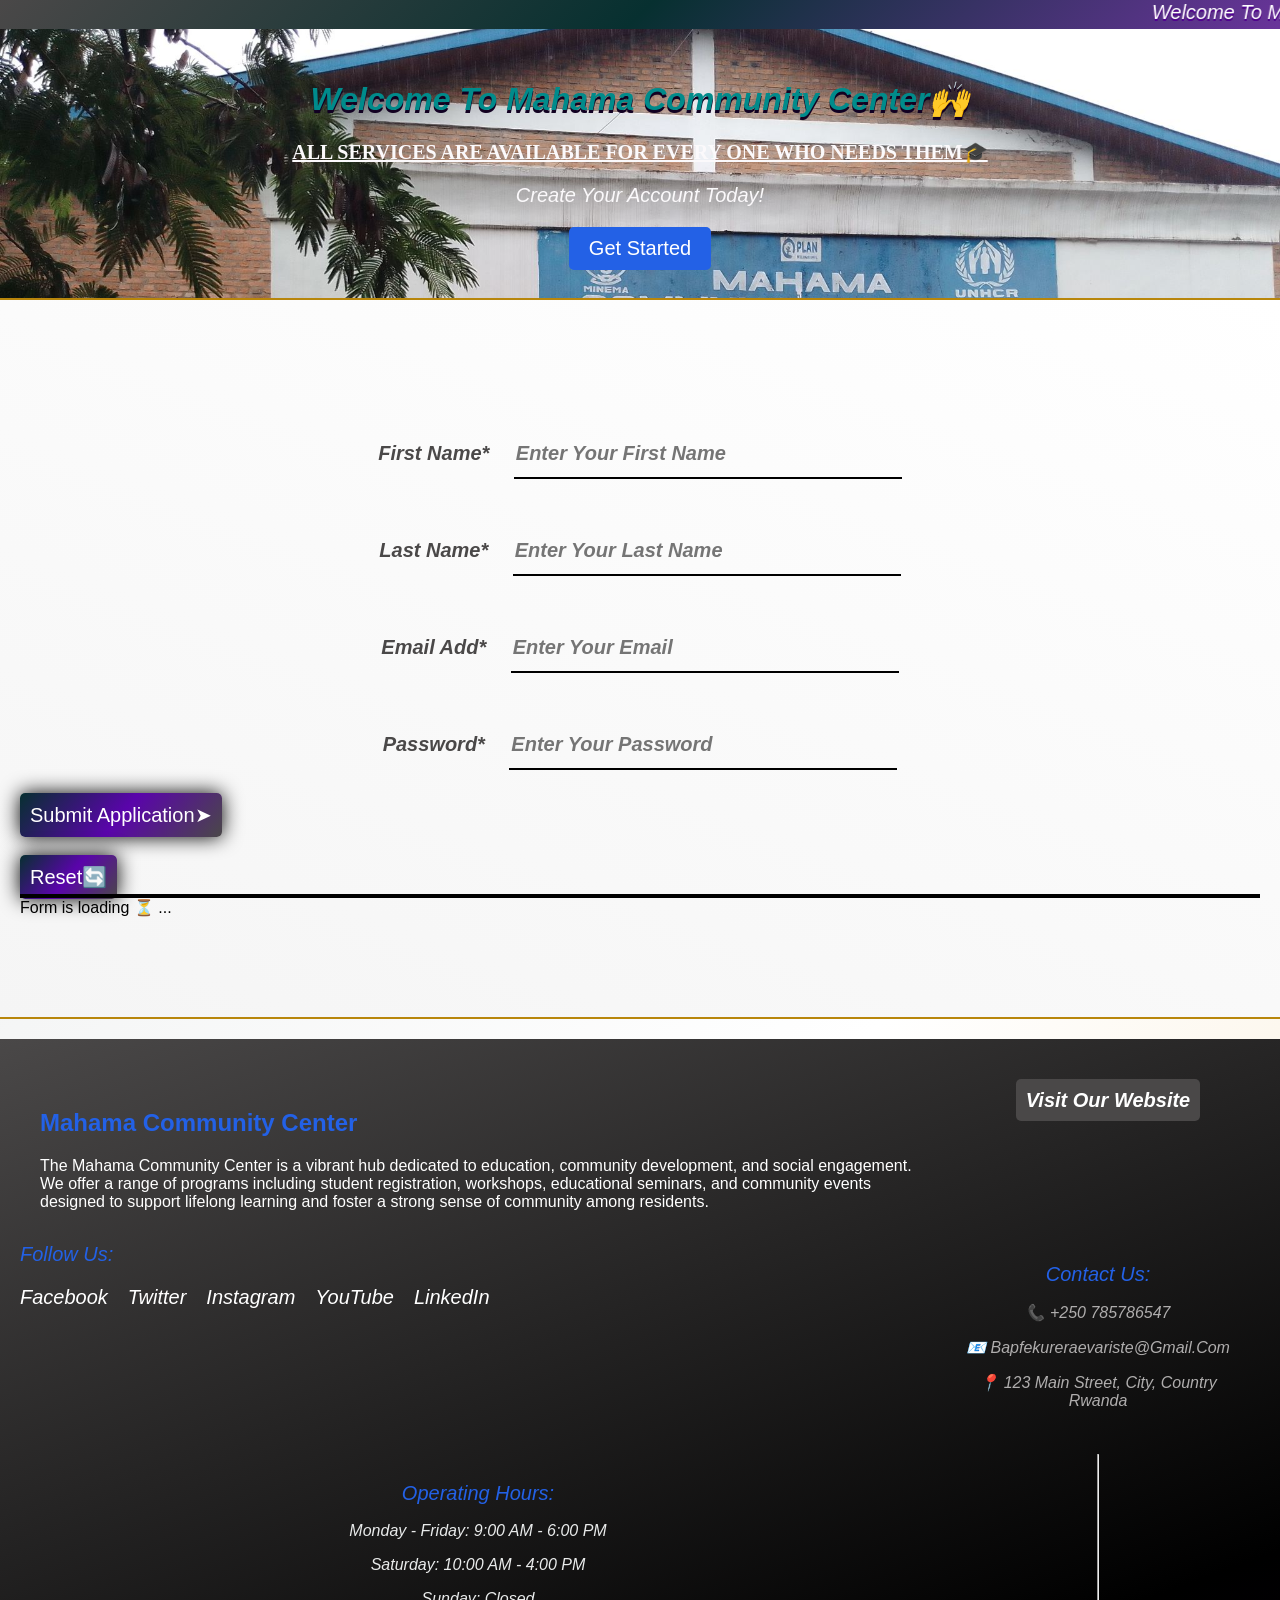
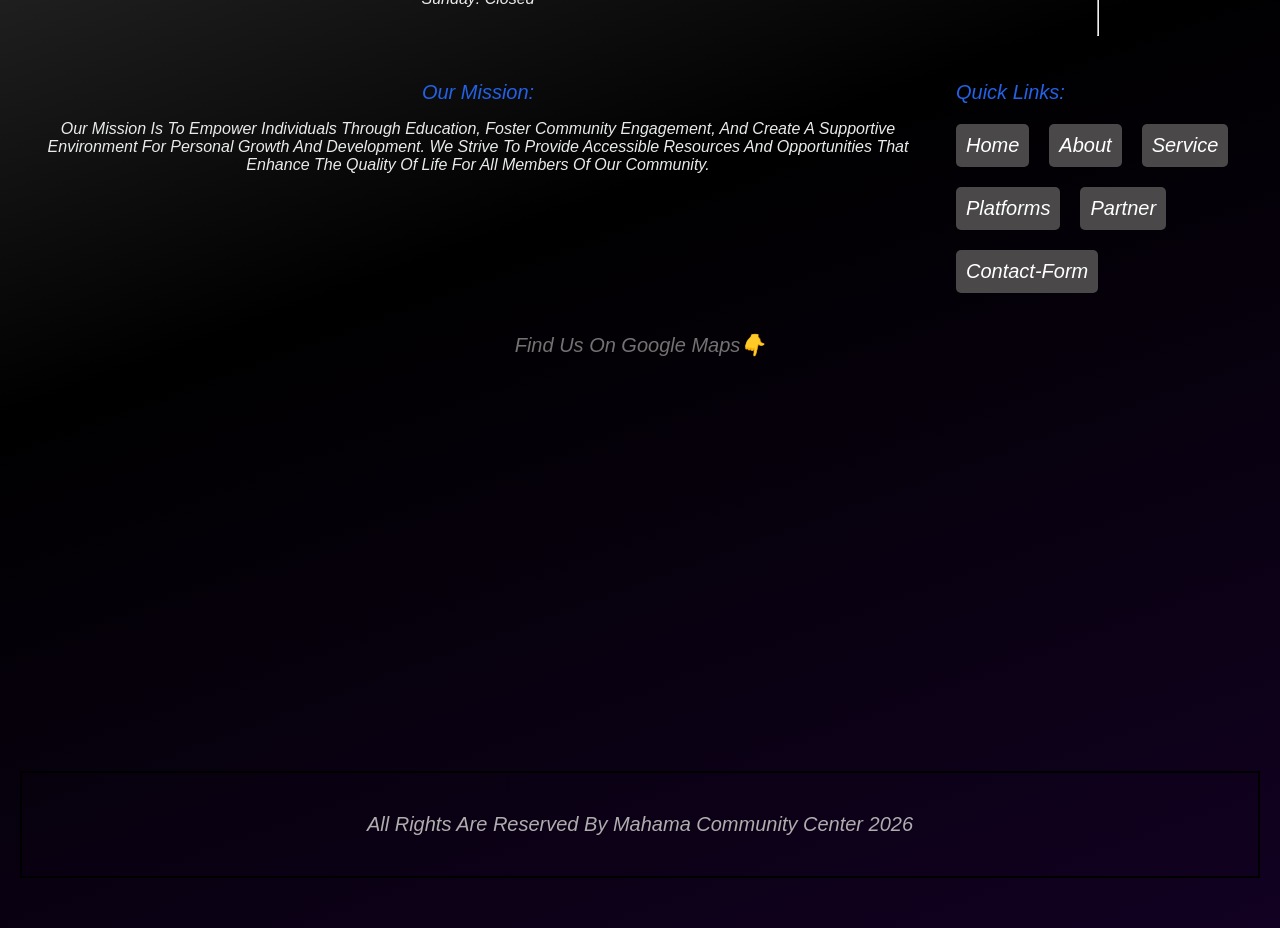
<file: index.html>
<!DOCTYPE html>
<html lang="en">
<head>
    <meta charset="UTF-8">
    <meta name="viewport" content="width=device-width, initial-scale=1.0">
    <title>Mahama Community Center🗂️</title>
    <link rel="stylesheet" href="./index.css">
</head>
<body>
    <div class="animation"><marquee behavior="right" direction="left">Welcome to Mahama Community Center! 🙌</marquee></div>
    <header class="header">
        <h1>welcome to mahama community center🙌</h1>
        <h3><span>all services are available for every one who needs them🎓</span></h3>
        <p>create your account today!</p>
        <div class="get" id="button">
            <a href="./sign.html">
                <button type="button" onclick="Document.getElementById('button').alert('get your registration form below!')">Get Started</button>
            </a>
        </div>
    </header>
    <br>
    <div class="container" id="container">
        <form action="" id="myform">
            <div class="form">
                <label for="fname">first name*</label>
                <input type="text" name="fname" id="fname" placeholder="enter your first name">
            </div>
            <br>
            <div class="form">
                <label for="lname">last name*</label>
                <input type="text" name="name" id="lname" placeholder="enter your last name">
            </div>
            <br>
            <div class="form">
                <label for="email">email add*</label>
                <input type="text" name="email" id="email" placeholder="enter your email">
            </div>
            <br>
            <div class="form">
                <label for="password">password*</label>
                <input type="password" name="password" id="password" placeholder="enter your password">
            </div>
            <br>
            <div class="button">
                <button type="submit">submit application➤</button>
            </div>
            <br>
            <div class="btn">
                <button type="reset">reset🔄</button>
            </div>
            <div class="message" id="message"></div>
        </form>
        <div class="btn1" id="btn1"></div>
    </div>
    <div class="footer">
        <div class="made">
        <div class="head">
            <h2>mahama community center</h2>
            <p>The Mahama Community Center is a vibrant hub dedicated to education, community development, and social engagement. We offer a range of programs including student registration, workshops, educational seminars, and community events designed to support lifelong learning and foster a strong sense of community among residents.</p>
        </div>
        <div class="link">
            <a href="./index1.html">Visit our website</a>
        </div>
        <div class="social">
            <h2>follow us:</h2>
            <div class="media">
                <a href="https://facebook.com/mahamacommunitycenter">Facebook</a>
                <a href="https://twitter.com/mahamacommunitycenter">Twitter</a>
                <a href="https://instagram.com/mahamacommunitycenter">Instagram</a>
                <a href="https://youtube.com/mahamacommunitycenter">YouTube</a>
                <a href="https://linkedin.com/mahamacommunitycenter">LinkedIn</a>
            </div>
        </div>
        <div class="card1">
            <h2>contact us:</h2>
            <p>📞 +250 785786547</p>
            <p>📧 bapfekureraevariste@gmail.com</p>
            <p>📍 123 Main Street, City, Country Rwanda</p>
        </div>
        <div class="card2">
            <h2>operating hours:</h2>
            <p>Monday - Friday: 9:00 AM - 6:00 PM</p>
            <p>Saturday: 10:00 AM - 4:00 PM</p>
            <p>Sunday: Closed</p>
        </div>
        <hr>
        <div class="card3">
            <h2>our mission:</h2>
            <p>Our mission is to empower individuals through education, foster community engagement, and create a supportive environment for personal growth and development. We strive to provide accessible resources and opportunities that enhance the quality of life for all members of our community.</p>
        </div>
        <div class="card4">
            <h2>quick links:</h2>
            <div class="card5">
                <a href="./community.html">home</a>
                <a href="./community.html">about</a>
                <a href="./services.html">service</a>
                <a href="./platform.html">platforms</a>
                <a href="./team.html">partner</a>
                <a href="./contact.html">contact-form</a>
            </div>
        </div>
        </div>
        <div class="goole">
            <h1>find us on google maps👇</h1>
            <iframe src="https://www.google.com/maps/embed?pb=!1m18!1m12!1m3!1d3976.1234567890123!2d30.1234567890123!3d-1.1234567890123!2m3!1f0!2f0!3f0!3m2!1i1024!2i768!4f13.1!3m3!1m2!1s0x123456789012345%3A0x123456789012345!2sMahama%20Community%20Center!5e0!3m2!1sen!2srw!4v1700000000000" width="600" height="450" style="border:0;" allowfullscreen="" loading="lazy"></iframe>
        </div>
        <div class="card6">
            <p>all rights are reserved by mahama community center 2026</p>
        </div>
    </div>
    <script>
        const myform = document.getElementById('myform');
        const message = document.getElementById('message');
        const btn1 = document.getElementById('btn1');

        myform.addEventListener('submit', (e) => {
            e.preventDefault();

            const fname = document.getElementById('fname').value.trim();
            const lname = document.getElementById('lname').value.trim();
            const email = document.getElementById('email').value.trim();
            const password = document.getElementById('password').value.trim();

            // 1. Validation Check First
            if (!fname || !lname || !email || !password) {
                alert('Please fill out all fields ❌');
                return;
            }

            // 2. Success Message Styling
            message.style.display = 'block';
            message.style.backgroundColor = 'darkgreen';
            message.style.color = 'white';
            message.style.padding = '30px';
            message.style.position = 'absolute';
            message.style.top = '100px';
            message.style.left = '50%'; // Centered accurately
            message.style.transform = 'translateX(-50%)';
            message.style.width = '40vw';
            message.style.position = 'fixed';
            message.style.borderRadius = '5px';

            // 3. Close Button Styling & Text
            btn1.style.display = 'block';
            btn1.style.margin = '20px auto 0'; // Centers button in the div
            btn1.style.backgroundColor = 'red';
            btn1.style.color = 'white';
            btn1.style.border = 'none';
            btn1.style.borderRadius = '5px';
            btn1.style.cursor = 'pointer';
            btn1.innerText = 'Close';
            btn1.style.padding = '10px 10px';

            // 4. Update Content
            message.innerHTML = `
                <p>Thank you for your information 🤝!!</p>
                <p>1. First name: ${fname} ✅</p>
                <p>2. Last name: ${lname} ✅</p>
                <p>3. Email: ${email} ✅</p>
                <p>4. Password: ${password} ✅</p>
            `;

            // Append the button back inside the message if it's not already
            message.appendChild(btn1);

            myform.reset();
        });

        // 5. Close Button Logic
        btn1.addEventListener('click', () => {
            btn1.innerHTML = `
                <div class='card'><a href='./index.html'><button>Switch Next✨</a></button></div>
            `;
        });

        document.addEventListener('DOMContentLoaded', () => {
            const container = document.getElementById('container');

            // Example: create a child element and append it
            const child = document.createElement('div');
            child.textContent = 'Form is loading ⏳ ...';
            container.appendChild(child);

            // Show alert once after 1 second
            setTimeout(() => {
                alert('Mahama Community Center...');
            }, 1000);
        });
    </script>
</body>
</html>
</file>
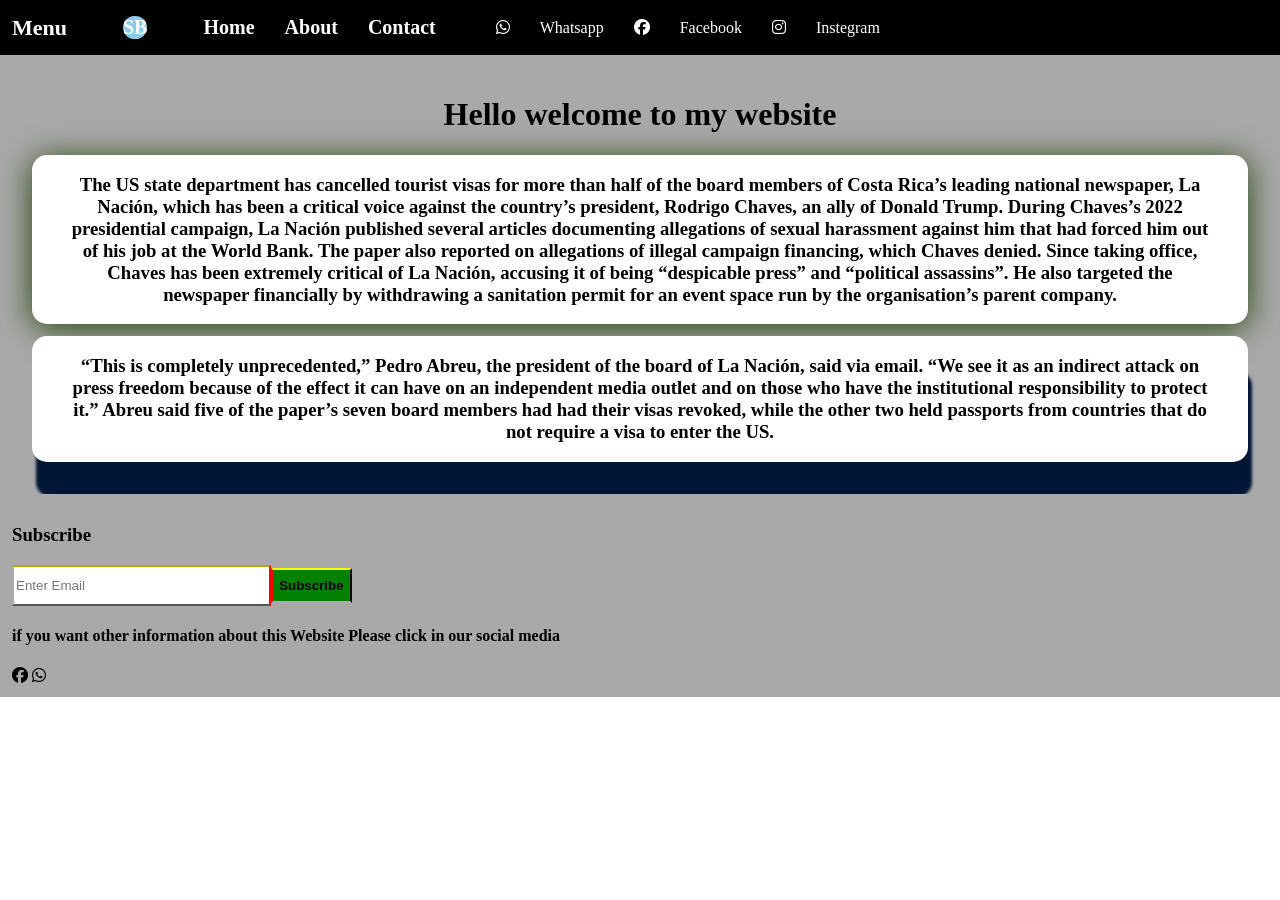
<file: image/sergio/index.html>
<!DOCTYPE html>
<html lang="en">
<head>
    <meta charset="UTF-8">
    <meta name="viewport" content="width=device-width, initial-scale=1.0">
    <title>Document</title>
    <link rel="stylesheet" href="https://cdnjs.cloudflare.com/ajax/libs/font-awesome/6.5.0/css/all.min.css">
    <style>
       body{
        margin: 0%;
        font-family: 'Times New Roman', Times, serif;
       }
       header{
        margin: 0%;
        display: flex;
        gap: 2rem;
        background: black;
        color: white;
        height: 55px;
        align-items: center;
       }
       .Menu{
        font-size: 22px;
        font-weight: bold;
        cursor: pointer;
       }
       .MYlogo{
        font-size: 20px;
        font-weight: bold;
        background: skyblue;
        border-radius: 20px;
       }
       div{
        margin: 12px;
        display: flex;
        gap: 30px;
        left: 80px;
       }
       div a{
         text-decoration: none;
         color: white;
         font-size: 20px;
         font-weight: bold;
         cursor: pointer;
        
       }
       .icon{
        color: white;
        margin: 0 16px;
        cursor: pointer;
        color: white;
       }
      .sidebar {
    top: 0;
    height: 100%;
    width: 200px;
    left: -500px;
    background: gray;
    transition: 0.3s;
    position: fixed;
    padding-top: 30px;

    display: flex;
    flex-direction: column;
}

.sidebar a {
    padding:0 8px;
    margin: 0%;
    color: white;
    text-decoration: none;
    font-size: 18px;
    border-bottom: 1px solid;
}

.sidebar a:hover {
    background: darkgray;
}
main{
    padding: 20px;
    background: darkgrey;
    text-align: center;
}
.content{
    background: white;
    border-radius: 15px;
    overflow: hidden;
    margin-bottom: 1px bold;
    box-shadow: 0 4px 33px rgb(33,66,8.3);
    transition: 0.3s;
}
.content-1{
    
background: white;
border-radius: 15px;
overflow:hidden ;
margin-bottom:12px bold ;
box-shadow: 4px 35px 3px rgb(0,22,55);
}
footer{
    background: darkgrey;
    padding: 12px;

}
input{
    width:20% ;
    height: 35px;
    border-color:yellow red black white ;
}
button{
    height: 35px;
    cursor: pointer;
    font-weight: bold;
    border-color: yellow black white red;
   background: green;
}
    </style>
</head>
<body>
 <header>
<div class="Menu"onclick="tomenu()">Menu</div>
<div class="MYlogo">SB</div>
<div>
    <a href="#">Home</a>
    <a href="#">About</a>
    <a href="#">Contact</a>
</div>
<div class="icon">
    <i class="fab fa-whatsapp"></i>Whatsapp
    <i class="fab fa-facebook"></i>Facebook
    <i class="fab fa-instagram"></i>Instegram
</div>
 </header> 
 <div class="sidebar" id="sidebar">
   <a href="#"><i class="fas fa-cog"></i> Setting</a>
<a href="#"><i class="fas fa-chart-line"></i> Dashboard</a>
<a href="#"><i class="fas fa-lock"></i> Privacy</a>
<a href="#"><i class="fas fa-sign-in-alt"></i> Login</a>
 </div>
 <main>
     <h1>Hello welcome to my website</h1>
<div class="content">
   
    <p><h3>The US state department has cancelled tourist visas for more than half of the board members of Costa Rica’s leading national newspaper, La Nación, which has been a critical voice against the country’s president, Rodrigo Chaves, an ally of Donald Trump.

During Chaves’s 2022 presidential campaign, La Nación published several articles documenting allegations of sexual harassment against him that had forced him out of his job at the World Bank. The paper also reported on allegations of illegal campaign financing, which Chaves denied.

Since taking office, Chaves has been extremely critical of La Nación, accusing it of being “despicable press” and “political assassins”. He also targeted the newspaper financially by withdrawing a sanitation permit for an event space run by the organisation’s parent company. </h3></p>
</div>
<div class="content-1">
    <p><h3>“This is completely unprecedented,” Pedro Abreu, the president of the board of La Nación, said via email. “We see it as an indirect attack on press freedom because of the effect it can have on an independent media outlet and on those who have the institutional responsibility to protect it.”

Abreu said five of the paper’s seven board members had had their visas revoked, while the other two held passports from countries that do not require a visa to enter the US.</h3></p>
</div>


 </main>
 <footer>
<h3>Subscribe</h3>
<input type="Email"placeholder="Enter Email"><button>Subscribe</button>
<h4>if you want other information about this Website Please click in our social media</h4>
<i class="fab fa-facebook"></i>
<i class="fab fa-whatsapp"></i>


 </footer>
 <script>
    function tomenu(){
        let menu = document.getElementById("sidebar");
        if( menu.style.left === "0px"){
            menu.stlye.left = "-500px"
        } else {
            menu.style.left = "0px";
        }
    }
 </script>
</body>
</html>
</file>
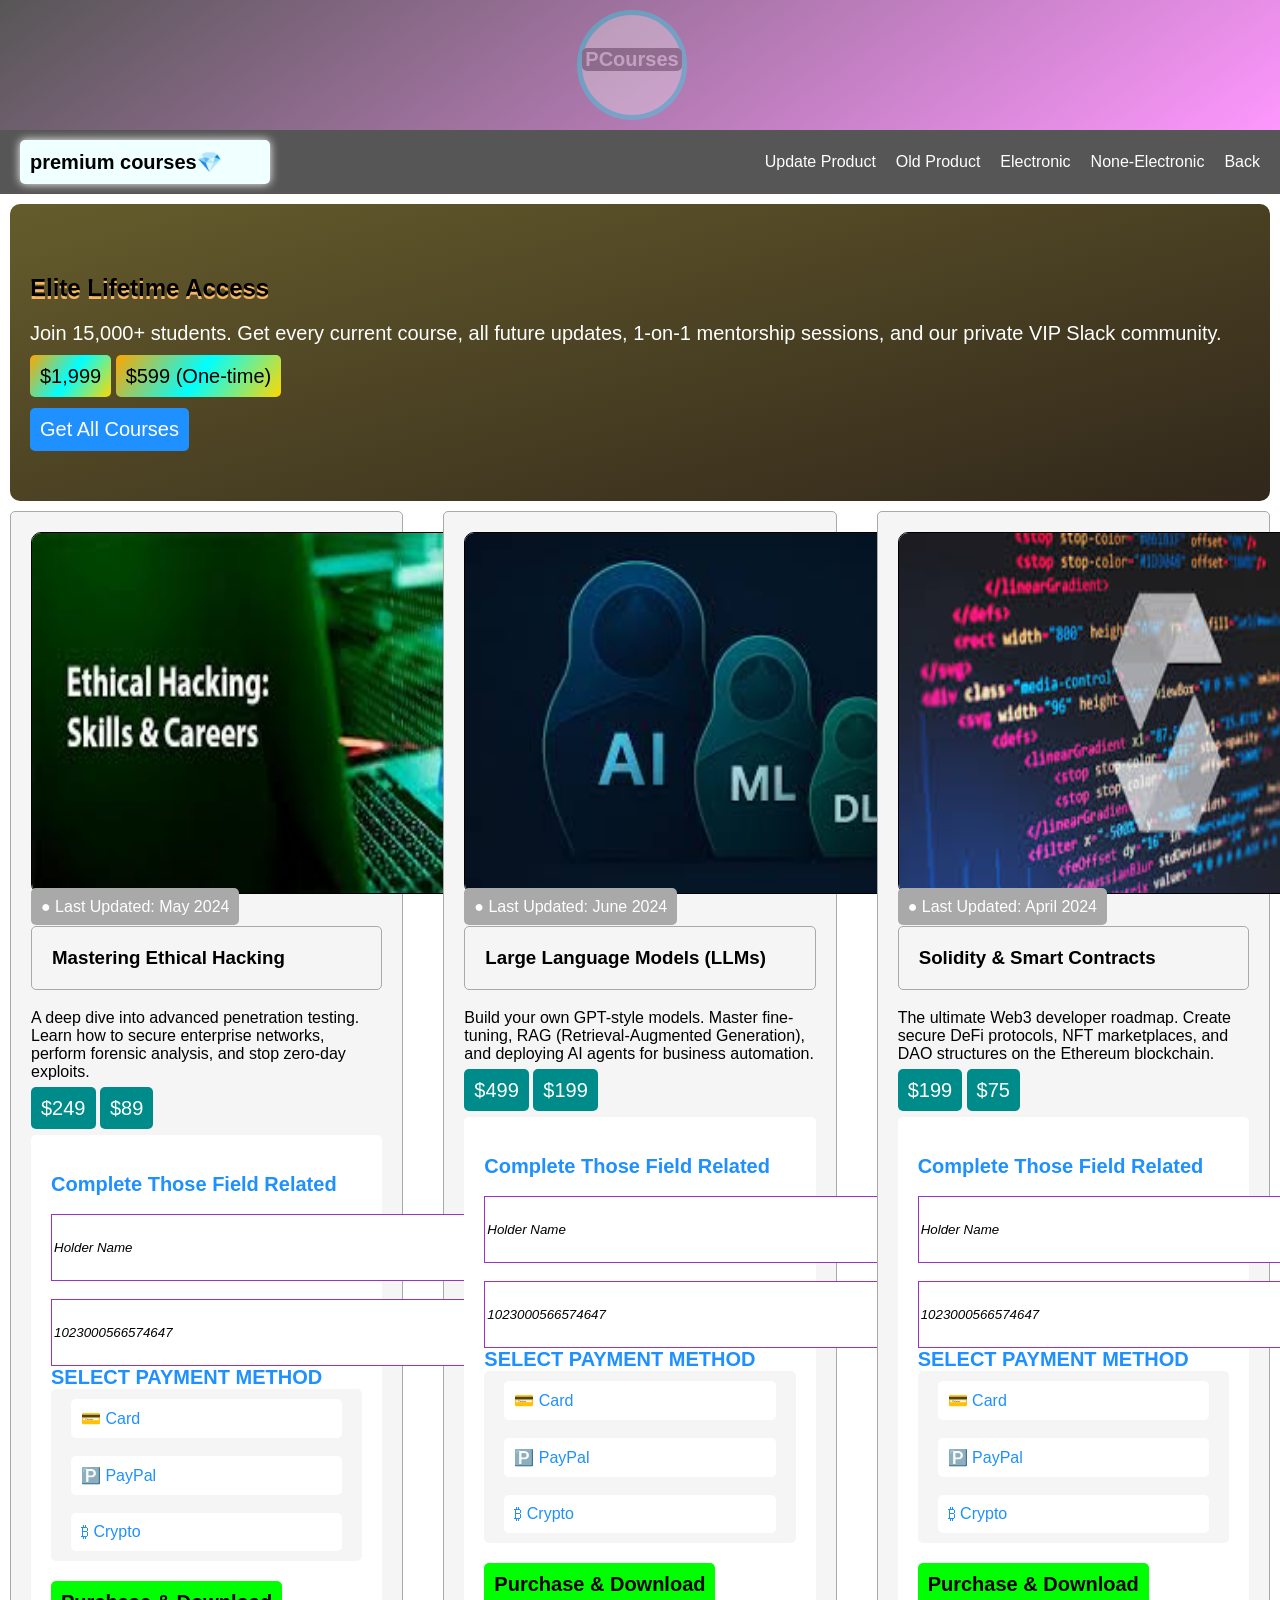
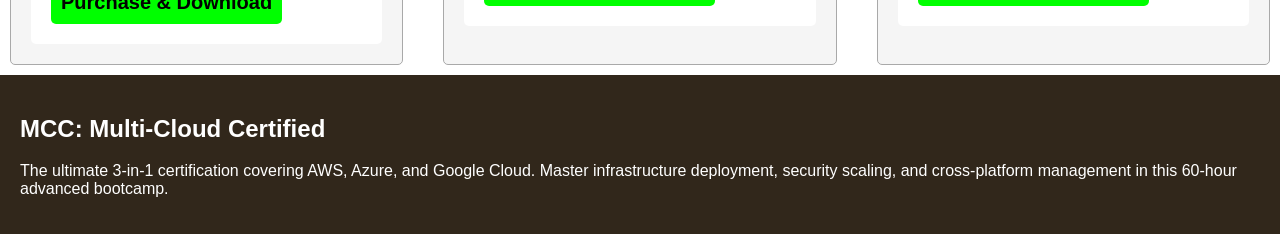
<file: advertising.html>
<!DOCTYPE html>
<html lang="en">
<head>
    <meta charset="UTF-8">
    <meta name="viewport" content="width=device-width, initial-scale=1.0">
    <title> Premium Courses</title>
    <link rel="stylesheet" href="./advertising.css">
</head>
<body>
<header class="header">
    <div class="logo"><h1>PCourses</h1></div>
</header>
    <nav class="navbar">
        <div class="log"><b>premium courses💎</b></div>
        <div class="menu">
            <a href="./update.html">update product</a>
            <a href="#old">old product</a>
            <a href="#electronic">electronic</a>
            <a href="#none">none-electronic</a>
            <a href="./team.html">back</a>
        </div>
    </nav>
<div class="container">
    <!-- PREMIUM SECTION -->
    <section class="card">
        <div class="prem">
            <h2>Elite Lifetime Access</h2>
            <p>Join 15,000+ students. Get every current course, all future updates, 1-on-1 mentorship sessions, and our private VIP Slack community.</p>
            </div>
            <div class="price">
                <span>$1,999</span>
                <span>$599 (One-time)</span>
            </div>
        <a href="./library.html"><button type="button">Get All Courses</button></a>
    </section>

    <!-- COURSE GRID -->
    <div class="course-grid">
        
        <!-- CARD 1: CYBERSECURITY -->
        <article class="card1">
            <img src="./image/ethical.jpeg" class="card-image" alt="Security">
            <div class="card2">
                <span class="update-badge">● Last Updated: May 2024</span>
                <h3 class="course-title">Mastering Ethical Hacking</h3>
                <p class="course-desc">A deep dive into advanced penetration testing. Learn how to secure enterprise networks, perform forensic analysis, and stop zero-day exploits.</p>
                
                <div class="price1">
                    <span class="old-price">$249</span>
                    <span class="current-price">$89</span>
                </div>

                <div class="form">
                    <form action="" id="form">
                        <br>
                        <label for="form">complete those field related</label>
                        <br><br>
                        <input type="text" name="name" id="name" placeholder="holder name">
                        <br><br>
                        <input type="number" name="number" id="number" placeholder="1023000566574647">
                        <br>
                    <label>SELECT PAYMENT METHOD</label>
                    <div class="payment-methods">
                        <div class="method-btn" id="card">💳 Card</div>
                        <br>
                        <div class="method-btn" id="paypal">🅿️ PayPal</div>
                        <br>
                        <div class="method-btn" id="crypto">₿ Crypto</div>
                    </div>
                    <button class="btn-purchase">Purchase & Download</button>
                    </form>
                </div>
            </div>
        </article>

        <!-- CARD 2: AI DEVELOPMENT -->
        <article class="card3">
            <img src="./image/lmms.jpeg" class="card-image" alt="AI">
            <div class="card4">
                <span class="update-badge">● Last Updated: June 2024</span>
                <h3 class="course-title">Large Language Models (LLMs)</h3>
                <p class="course-desc">Build your own GPT-style models. Master fine-tuning, RAG (Retrieval-Augmented Generation), and deploying AI agents for business automation.</p>
                
                <div class="price2">
                    <span class="old-price">$499</span>
                    <span class="current-price">$199</span>
                </div>

                <div class="form1">
                    <form action="" id="form1">
                        <br>
                        <label for="form">complete those field related</label>
                        <br><br>
                        <input type="text" name="name" id="name" placeholder="holder name">
                        <br><br>
                        <input type="number" name="number" id="number" placeholder="1023000566574647">
                        <br>
                    <label>SELECT PAYMENT METHOD</label>
                    <div class="payment-methods">
                        <div class="method-btn" id="card">💳 Card</div>
                        <br>
                        <div class="method-btn" id="paypal">🅿️ PayPal</div>
                        <br>
                        <div class="method-btn" id="crypto">₿ Crypto</div>
                    </div>
                    <button class="btn-purchase">Purchase & Download</button>
                    </form>
                </div>
            </div>
        </article>

        <!-- CARD 3: BLOCKCHAIN -->
        <article class="card5">
            <img src="./image/solidity.jpeg" class="card-image" alt="Web3">
            <div class="card6">
                <span class="update-badge">● Last Updated: April 2024</span>
                <h3 class="course-title">Solidity & Smart Contracts</h3>
                <p class="course-desc">The ultimate Web3 developer roadmap. Create secure DeFi protocols, NFT marketplaces, and DAO structures on the Ethereum blockchain.</p>
                
                <div class="price3">
                    <span class="old-price">$199</span>
                    <span class="current-price">$75</span>
                </div>

                <div class="form3">
                    <br>
                      <label for="form">complete those field related</label>
                      <br><br>
                        <input type="text" name="name" id="name" placeholder="holder name">
                        <br><br>
                        <input type="number" name="number" id="number" placeholder="1023000566574647">
                        <br>
                    <label>SELECT PAYMENT METHOD</label>
                    <form action="" id="form3">
                    <div class="payment-methods">
                        <div class="method-btn" id="card">💳 Card</div>
                        <br>
                        <div class="method-btn" id="paypal">🅿️ PayPal</div>
                        <br>
                        <div class="method-btn" id="crypto">₿ Crypto</div>
                    </div>
                    <button class="btn-purchase">Purchase & Download</button>
                    </form>
                </div>
            </div>
        </article>

    </div>
</div>
<section class="footer">
<div class="item">
    <h1>MCC: Multi-Cloud Certified</h1>
    <p>The ultimate 3-in-1 certification covering AWS, Azure, and Google Cloud. Master infrastructure deployment, security scaling, and cross-platform management in this 60-hour advanced bootcamp.</p>
</div>

</div>
</section>
</body>
</html>
</file>
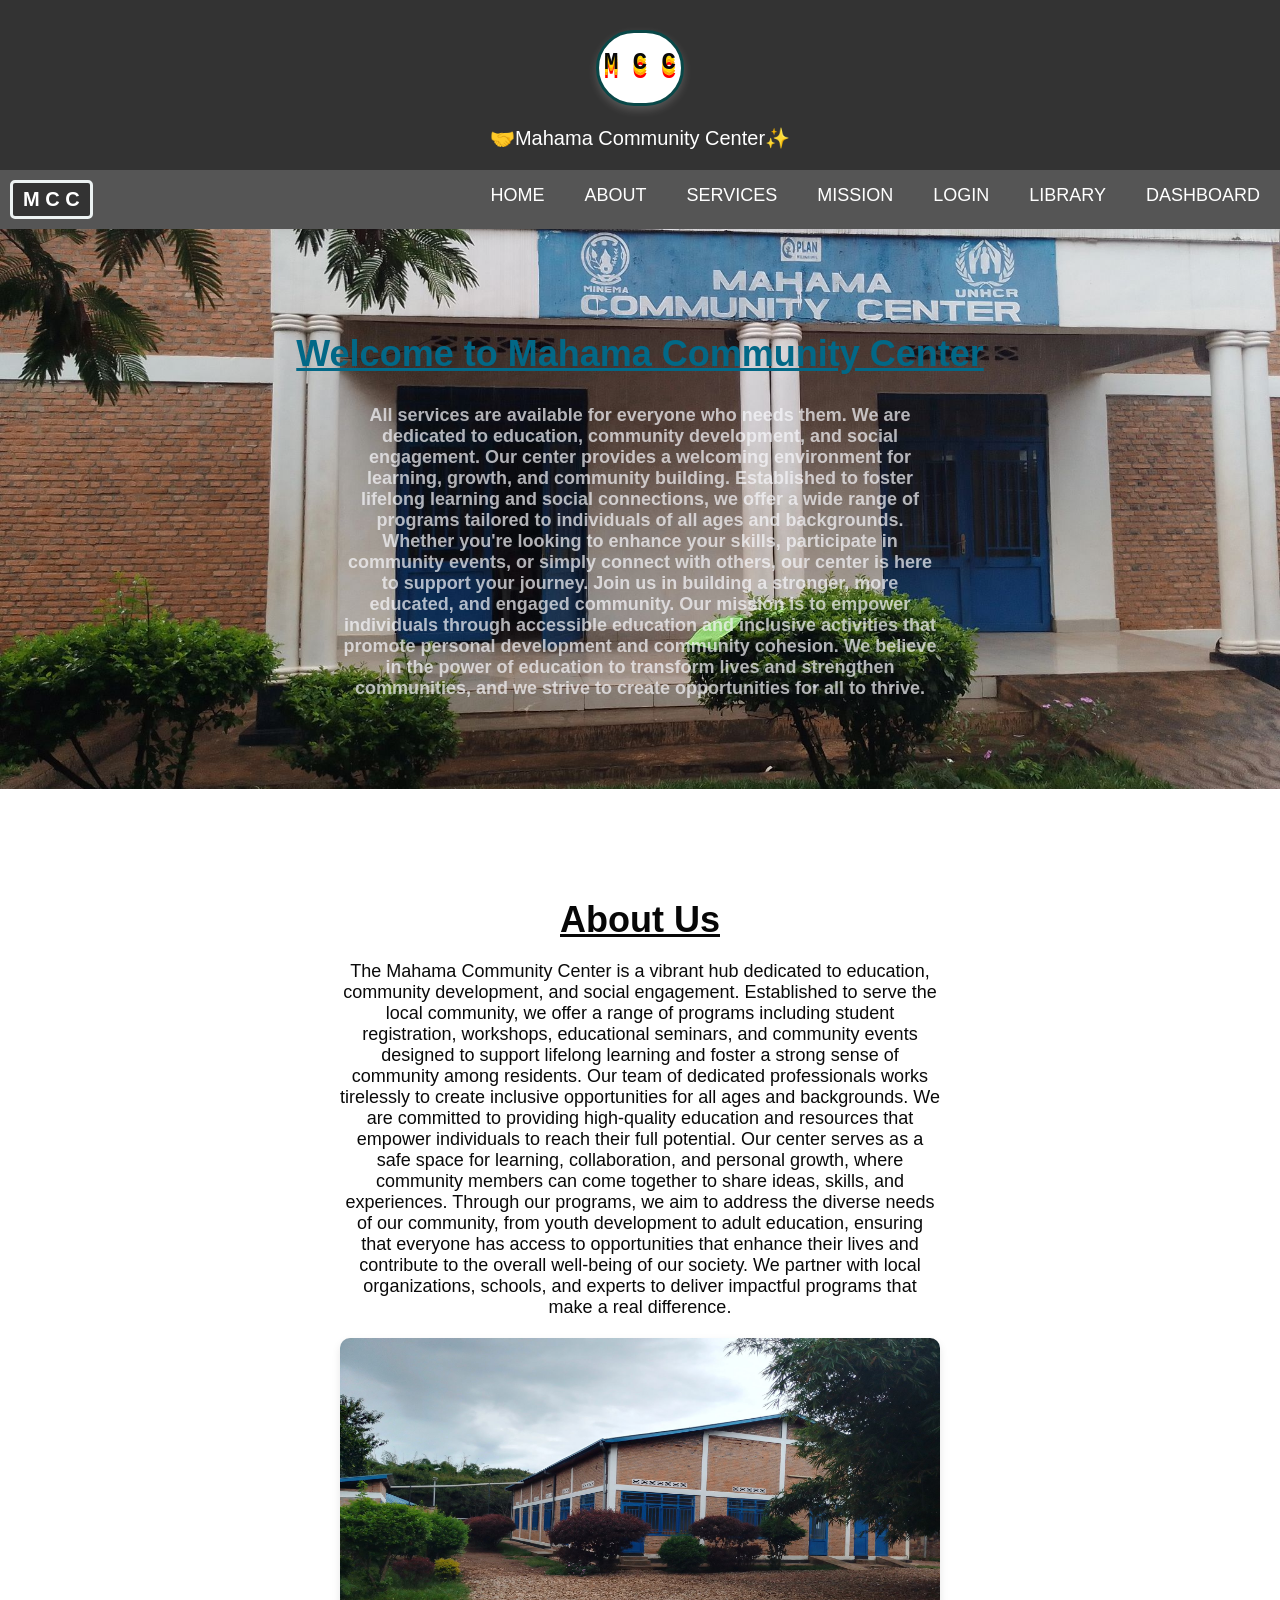
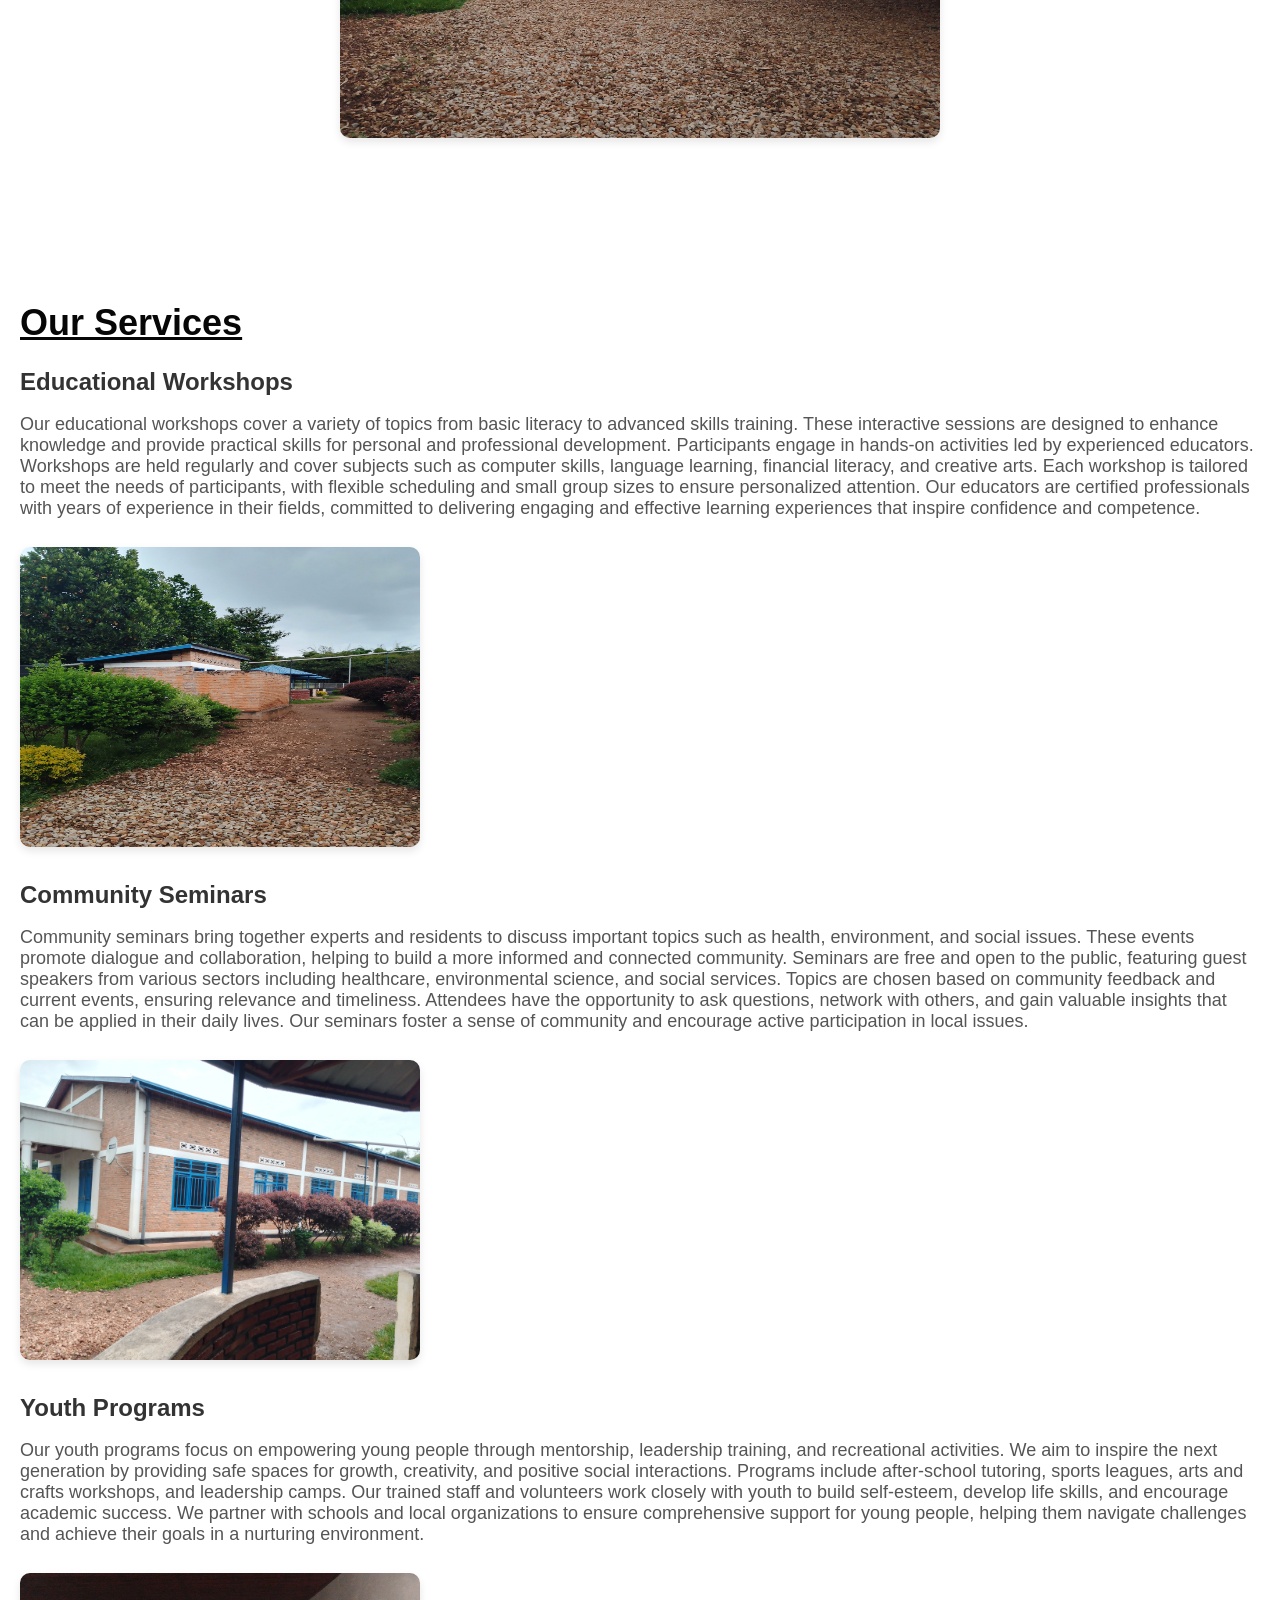
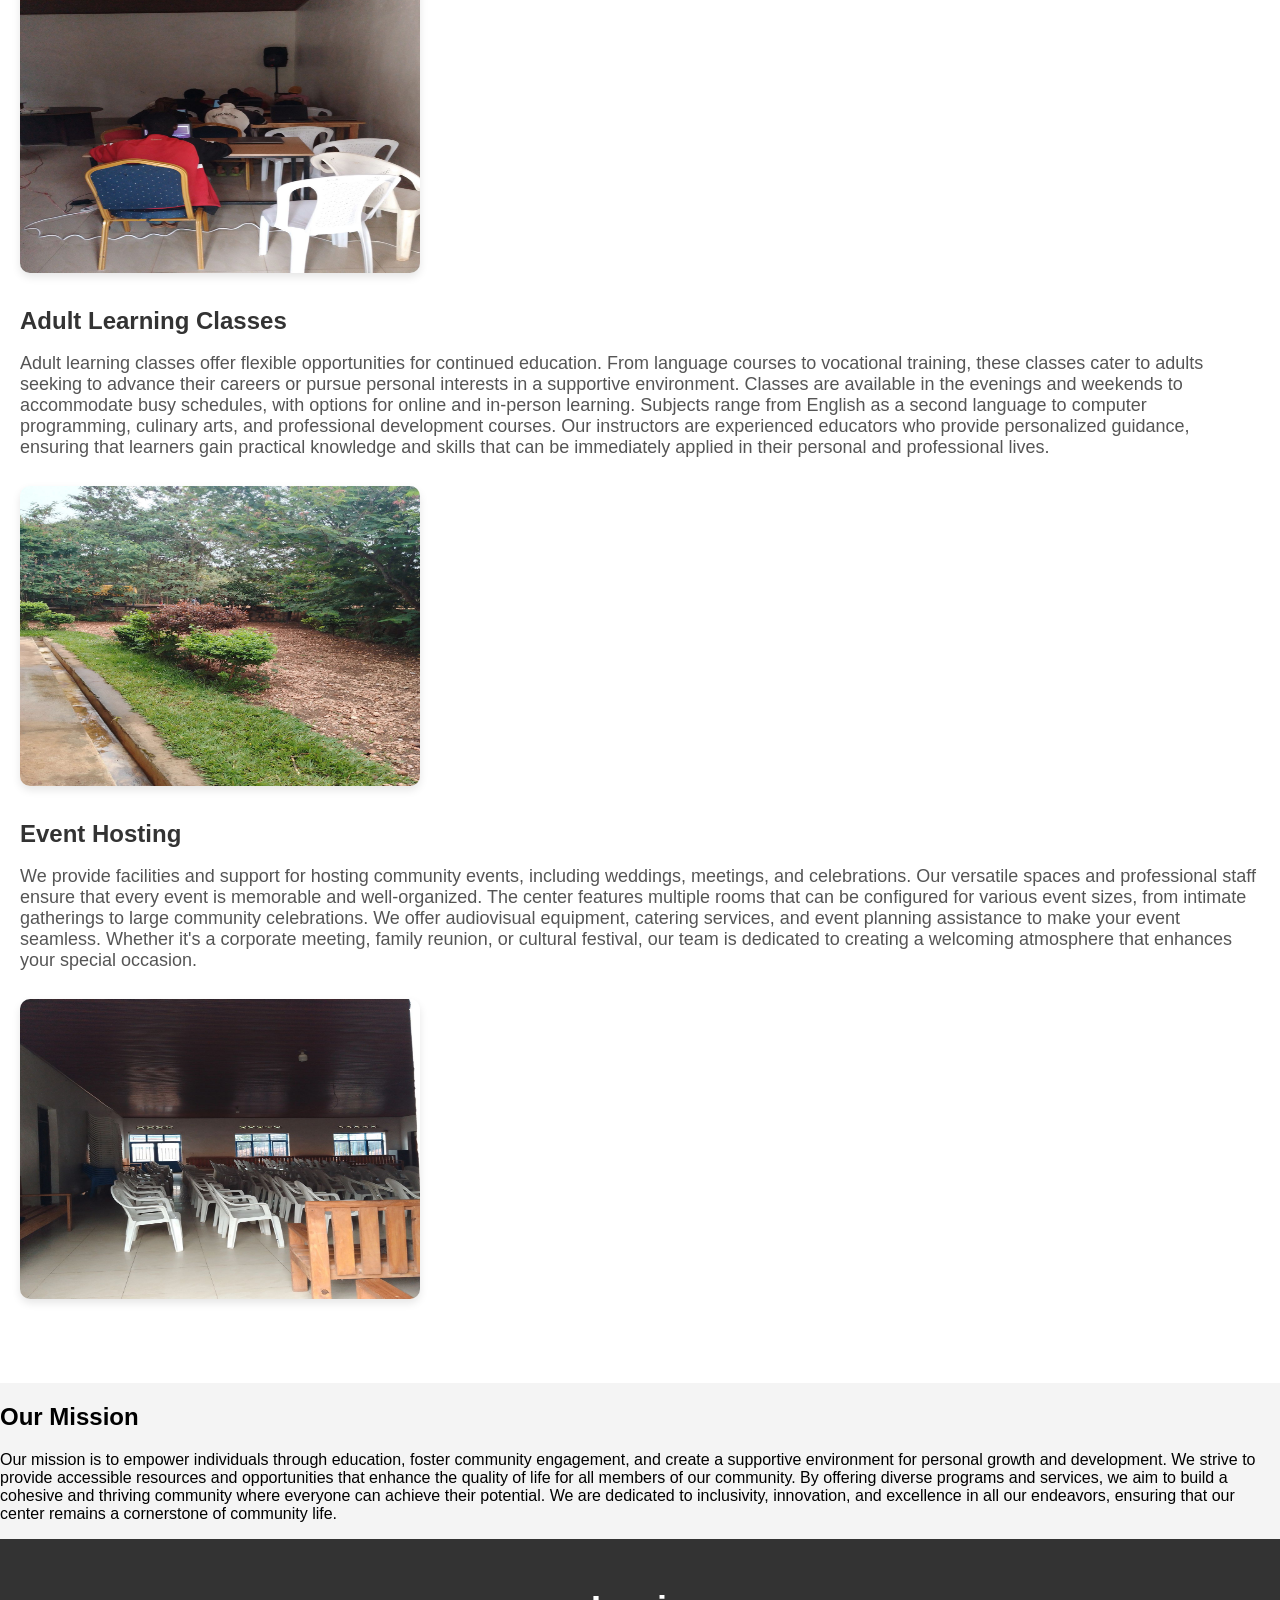
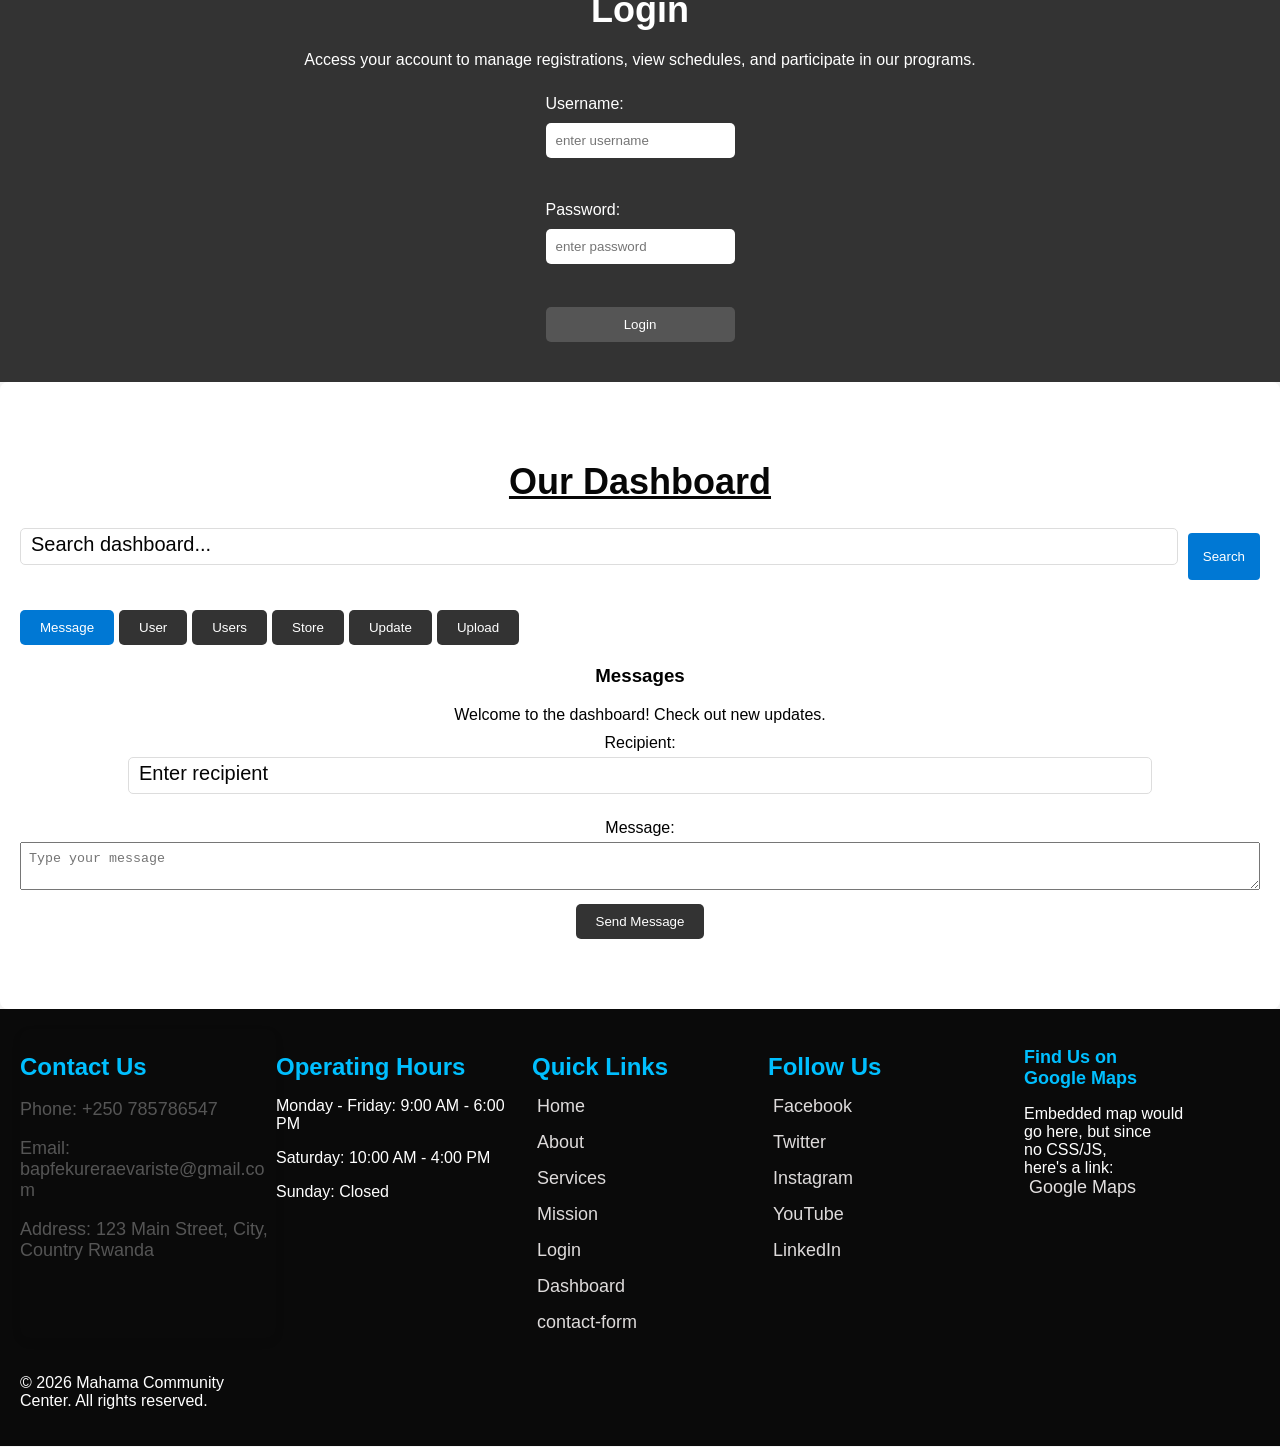
<file: community.html>
<!DOCTYPE html>
<html lang="en">
<head>
    <meta charset="UTF-8">
    <meta name="viewport" content="width=device-width, initial-scale=1.0">
    <title>Mahama Community Center</title>
    <link rel="stylesheet" href="./community.css">
    <style>
        .dashboard {
            background-color: #f9f9f9;
            padding: 20px;
            border-radius: 8px;
        }
        .search-bar {
            margin-bottom: 20px;
            display: flex;
            gap: 10px;
        }
        .search-bar input {
            flex: 1;
            padding: 8px;
            border: 1px solid #ccc;
            border-radius: 4px;
        }
        .search-bar button {
            padding: 8px 15px;
            background-color: #0078d4;
            color: white;
            border: none;
            border-radius: 4px;
            cursor: pointer;
        }
        .search-bar button:hover {
            background-color: #005a9e;
        }
        .tab-nav {
            display: flex;
            flex-wrap: wrap;
            margin-bottom: 20px;
        }
        .tab-btn {
            background-color: #ddd;
            border: none;
            padding: 10px 20px;
            cursor: pointer;
            margin-right: 5px;
            border-radius: 4px;
        }
        .tab-btn.active {
            background-color: #0078d4;
            color: white;
        }
        .tab-pane {
            display: none;
        }
        .tab-pane.active {
            display: block;
        }
        .store-items {
            display: flex;
            flex-wrap: wrap;
            gap: 20px;
        }
        .item {
            background-color: white;
            padding: 15px;
            border-radius: 8px;
            box-shadow: 0 0 5px rgba(0,0,0,0.1);
            flex: 1 1 200px;
        }
        #cart {
            margin-top: 20px;
            background-color: white;
            padding: 15px;
            border-radius: 8px;
        }
        form {
            margin-bottom: 20px;
        }
        label {
            display: block;
            margin-top: 10px;
        }
        input, textarea {
            width: 100%;
            padding: 8px;
            margin-top: 5px;
            box-sizing: border-box;
        }
        button {
            background-color: #0078d4;
            color: white;
            border: none;
            padding: 10px 15px;
            cursor: pointer;
            margin-top: 10px;
            border-radius: 4px;
        }
        button:hover {
            background-color: #005a9e;
        }
        /* Responsive */
        @media (max-width: 768px) {
            .tab-nav {
                flex-direction: column;
            }
            .tab-btn {
                width: 100%;
                margin-bottom: 5px;
            }
            .store-items {
                flex-direction: column;
            }
        }
    </style>
</head>
<body>
    <header id="logo" class="header">
        <pre class="logo">
            <a href="./index.html"><H1>M C C</H1></a>
        </pre>
        <p>🤝Mahama Community Center✨</p>
    </header>

    <nav class="navbar">
        <div class="log"><b>M C C</b></div>
        <div class="nav-links">
            <a href="#home">Home</a>
            <a href="#about">About</a>
            <a href="#services">Services</a>
            <a href="#mission">Mission</a>
            <a href="./login.html">Login</a>
            <a href="./library.html">Library</a>
            <a href="#dashboard">Dashboard</a>
        </div>
    </nav>

    <header id="home" class="home">
        <h1>Welcome to Mahama Community Center</h1>
        <p>All services are available for everyone who needs them. We are dedicated to education, community development, and social engagement. Our center provides a welcoming environment for learning, growth, and community building. Established to foster lifelong learning and social connections, we offer a wide range of programs tailored to individuals of all ages and backgrounds. Whether you're looking to enhance your skills, participate in community events, or simply connect with others, our center is here to support your journey. Join us in building a stronger, more educated, and engaged community. Our mission is to empower individuals through accessible education and inclusive activities that promote personal development and community cohesion. We believe in the power of education to transform lives and strengthen communities, and we strive to create opportunities for all to thrive.</p>
    </header>

    <main class="main">
        <section id="about" class="about">
            <h2>About Us</h2>
            <p>The Mahama Community Center is a vibrant hub dedicated to education, community development, and social engagement. Established to serve the local community, we offer a range of programs including student registration, workshops, educational seminars, and community events designed to support lifelong learning and foster a strong sense of community among residents. Our team of dedicated professionals works tirelessly to create inclusive opportunities for all ages and backgrounds. We are committed to providing high-quality education and resources that empower individuals to reach their full potential. Our center serves as a safe space for learning, collaboration, and personal growth, where community members can come together to share ideas, skills, and experiences. Through our programs, we aim to address the diverse needs of our community, from youth development to adult education, ensuring that everyone has access to opportunities that enhance their lives and contribute to the overall well-being of our society. We partner with local organizations, schools, and experts to deliver impactful programs that make a real difference.</p>
            <img src="./image/3.jpeg" alt="About us image showing community activities" width="600" height="400">
        </section>

        <section id="services" class="services">
            <h2>Our Services</h2>
            <article>
                <h3>Educational Workshops</h3>
                <p>Our educational workshops cover a variety of topics from basic literacy to advanced skills training. These interactive sessions are designed to enhance knowledge and provide practical skills for personal and professional development. Participants engage in hands-on activities led by experienced educators. Workshops are held regularly and cover subjects such as computer skills, language learning, financial literacy, and creative arts. Each workshop is tailored to meet the needs of participants, with flexible scheduling and small group sizes to ensure personalized attention. Our educators are certified professionals with years of experience in their fields, committed to delivering engaging and effective learning experiences that inspire confidence and competence.</p>
                <img src="./image/4.jpeg" alt="Image of an educational workshop" width="400" height="300">
            </article>
            <article>
                <h3>Community Seminars</h3>
                <p>Community seminars bring together experts and residents to discuss important topics such as health, environment, and social issues. These events promote dialogue and collaboration, helping to build a more informed and connected community. Seminars are free and open to the public, featuring guest speakers from various sectors including healthcare, environmental science, and social services. Topics are chosen based on community feedback and current events, ensuring relevance and timeliness. Attendees have the opportunity to ask questions, network with others, and gain valuable insights that can be applied in their daily lives. Our seminars foster a sense of community and encourage active participation in local issues.</p>
                <img src="./image/5.jpeg" alt="Image of a community seminar" width="400" height="300">
            </article>
            <article>
                <h3>Youth Programs</h3>
                <p>Our youth programs focus on empowering young people through mentorship, leadership training, and recreational activities. We aim to inspire the next generation by providing safe spaces for growth, creativity, and positive social interactions. Programs include after-school tutoring, sports leagues, arts and crafts workshops, and leadership camps. Our trained staff and volunteers work closely with youth to build self-esteem, develop life skills, and encourage academic success. We partner with schools and local organizations to ensure comprehensive support for young people, helping them navigate challenges and achieve their goals in a nurturing environment.</p>
                <img src="./image/6.jpeg" alt="Image of youth program activities" width="400" height="300">
            </article>
            <article>
                <h3>Adult Learning Classes</h3>
                <p>Adult learning classes offer flexible opportunities for continued education. From language courses to vocational training, these classes cater to adults seeking to advance their careers or pursue personal interests in a supportive environment. Classes are available in the evenings and weekends to accommodate busy schedules, with options for online and in-person learning. Subjects range from English as a second language to computer programming, culinary arts, and professional development courses. Our instructors are experienced educators who provide personalized guidance, ensuring that learners gain practical knowledge and skills that can be immediately applied in their personal and professional lives.</p>
                <img src="./image/7.jpeg" alt="Image of adult learning class" width="400" height="300">
            </article>
            <article>
                <h3>Event Hosting</h3>
                <p>We provide facilities and support for hosting community events, including weddings, meetings, and celebrations. Our versatile spaces and professional staff ensure that every event is memorable and well-organized. The center features multiple rooms that can be configured for various event sizes, from intimate gatherings to large community celebrations. We offer audiovisual equipment, catering services, and event planning assistance to make your event seamless. Whether it's a corporate meeting, family reunion, or cultural festival, our team is dedicated to creating a welcoming atmosphere that enhances your special occasion.</p>
                <img src="./image/8.jpeg" alt="Image of an event at the center" width="400" height="300">
            </article>
        </section>

        <section id="mission">
            <h2>Our Mission</h2>
            <p>Our mission is to empower individuals through education, foster community engagement, and create a supportive environment for personal growth and development. We strive to provide accessible resources and opportunities that enhance the quality of life for all members of our community. By offering diverse programs and services, we aim to build a cohesive and thriving community where everyone can achieve their potential. We are dedicated to inclusivity, innovation, and excellence in all our endeavors, ensuring that our center remains a cornerstone of community life.</p>
        </section>

        <section id="login" class="login">
            <h2>Login</h2>
            <p>Access your account to manage registrations, view schedules, and participate in our programs.</p>
            <form action="#" method="post">
                <label for="username">Username:</label>
                <input type="text" id="username" name="username" placeholder="enter username" required>
                <br><br>
                <label for="login-password">Password:</label>
                <input type="password" id="login-password" name="password" placeholder="enter password" required>
                <br><br>
                <button type="submit">Login</button>
            </form>
        </section>

        <section id="dashboard" class="dashboard">
            <h2>Our Dashboard</h2>
            <div class="search-bar">
                <input type="text" id="dashboard-search" placeholder="Search dashboard...">
                <button id="search-btn">Search</button>
            </div>
            <div class="tab-nav">
                <button class="tab-btn active" data-tab="message">Message</button>
                <button class="tab-btn" data-tab="user">User</button>
                <button class="tab-btn" data-tab="users">Users</button>
                <button class="tab-btn" data-tab="store">Store</button>
                <button class="tab-btn" data-tab="update">Update</button>
                <button class="tab-btn" data-tab="upload">Upload</button>
            </div>
            <div class="tab-content">
                <div id="message-tab" class="tab-pane active">
                    <h3>Messages</h3>
                    <div id="message-list">
                        <div class="message">Welcome to the dashboard! Check out new updates.</div>
                    </div>
                    <form id="send-message-form">
                        <label for="recipient">Recipient:</label>
                        <input type="text" id="recipient" name="recipient" placeholder="Enter recipient" required>
                        <label for="message-text">Message:</label>
                        <textarea id="message-text" name="message-text" placeholder="Type your message" required></textarea>
                        <button type="submit">Send Message</button>
                    </form>
                </div>
                <div id="user-tab" class="tab-pane">
                    <h3>User Profile</h3>
                    <div id="user-info">
                        <p><strong>Name:</strong> <span id="user-name">Evariste Bapfekurera</span></p>
                        <p><strong>Email:</strong> <span id="user-email">bapfekureraevariste@gmail.com</span></p>
                        <p><strong>Phone:</strong> <span id="user-phone">+250 785786547</span></p>
                        <p><strong>Role:</strong> Member</p>
                    </div>
                    <button id="edit-profile-btn">Edit Profile</button>
                    <div id="edit-profile-form" style="display: none;">
                        <form id="profile-form">
                            <label for="edit-name">Name:</label>
                            <input type="text" id="edit-name" name="edit-name" value="Evariste Bapfekurera">
                            <label for="edit-email">Email:</label>
                            <input type="email" id="edit-email" name="edit-email" value="bapfekureraevariste@gmail.com">
                            <label for="edit-phone">Phone:</label>
                            <input type="tel" id="edit-phone" name="edit-phone" value="+250 785786547">
                            <button type="submit">Save Changes</button>
                        </form>
                    </div>
                </div>
                <div id="store-tab" class="tab-pane">
                    <h3>Community Store</h3>
                    <div class="store-items">
                        <div class="item">
                            <h4>Educational Book</h4>
                            <p>$10.00</p>
                            <button class="buy-btn" data-item="Educational Book">Buy</button>
                        </div>
                        <div class="item">
                            <h4>Workshop Kit</h4>
                            <p>$25.00</p>
                            <button class="buy-btn" data-item="Workshop Kit">Buy</button>
                        </div>
                        <div class="item">
                            <h4>Membership Card</h4>
                            <p>$5.00</p>
                            <button class="buy-btn" data-item="Membership Card">Buy</button>
                        </div>
                    </div>
                    <div id="cart">
                        <h4>Cart</h4>
                        <ul id="cart-list"></ul>
                        <p>Total: $<span id="cart-total">0.00</span></p>
                        <button id="checkout-btn">Checkout</button>
                    </div>
                </div>
                <div id="update-tab" class="tab-pane">
                    <h3>Update Information</h3>
                    <form id="update-form">
                        <label for="update-name">Name:</label>
                        <input type="text" id="update-name" name="update-name" value="Evariste Bapfekurera">
                        <label for="update-email">Email:</label>
                        <input type="email" id="update-email" name="update-email" value="bapfekureraevariste@gmail.com">
                        <label for="update-phone">Phone:</label>
                        <input type="tel" id="update-phone" name="update-phone" value="+250 785786547">
                        <label for="update-bio">Bio:</label>
                        <textarea id="update-bio" name="update-bio" placeholder="Update your bio"></textarea>
                        <button type="submit">Update</button>
                    </form>
                    <div id="update-status"></div>
                </div>
                <div id="upload-tab" class="tab-pane">
                    <h3>Upload Files</h3>
                    <form id="upload-form">
                        <label for="file-title">Title:</label>
                        <input type="text" id="file-title" name="file-title" required>
                        <label for="file-description">Description:</label>
                        <textarea id="file-description" name="file-description" required></textarea>
                        <label for="upload-file">Choose File:</label>
                        <input type="file" id="upload-file" name="upload-file" required>
                        <button type="submit">Upload</button>
                    </form>
                    <div id="upload-list">
                        <h4>Uploaded Files</h4>
                        <ul id="file-list"></ul>
                    </div>
                </div>
            </div>
        </section>
    </main>

    <section class="footer">
        <div class="made">
        <div class="card">
            <h3>Contact Us</h3>
            <p>Phone: +250 785786547</p>
            <p>Email: bapfekureraevariste@gmail.com</p>
            <p>Address: 123 Main Street, City, Country Rwanda</p>
        </div>
        <div class="card1">
            <h3>Operating Hours</h3>
            <p>Monday - Friday: 9:00 AM - 6:00 PM</p>
            <p>Saturday: 10:00 AM - 4:00 PM</p>
            <p>Sunday: Closed</p>
        </div>
        
        <div class="card3">
            <h3>Quick Links</h3>
            <div class="links">
                <a href="#home">Home</a>
                <a href="#about">About</a>
                <a href="#services">Services</a>                <a href="#mission">Mission</a>                <a href="login.html">Login</a>
                <a href="#dashboard">Dashboard</a>
                <a href="./contact.html">contact-form</a>
            </div>
        </div>
        <div class="card2">
            <h3>Follow Us</h3>
            <div class="media">
                <a href="https://facebook.com/mahamacommunitycenter">Facebook</a>
                <a href="https://twitter.com/mahamacommunitycenter">Twitter</a>
                <a href="https://instagram.com/mahamacommunitycenter">Instagram</a>
                <a href="https://youtube.com/mahamacommunitycenter">YouTube</a>
                <a href="https://linkedin.com/mahamacommunitycenter">LinkedIn</a>
            </div>
        </div>
        <div class="card4">
            <h3>Find Us on <br> Google  Maps</h3>
            <p>Embedded map would <br> go here, but since <br> no CSS/JS, <br> here's a link: <br> <a href="./index.html">Google Maps</a></p>
        </div>
        <div class="card5">
            <p>&copy; 2026 Mahama Community Center. All rights reserved.</p>
        </div>
        </div>
    </section>

    <script>
        // Load data from localStorage
        let messages = JSON.parse(localStorage.getItem('messages')) || [{ text: 'Welcome to the dashboard! Check out new updates.', recipient: '' }];
        let userProfile = JSON.parse(localStorage.getItem('userProfile')) || { name: 'Evariste Bapfekurera', email: 'bapfekureraevariste@gmail.com', phone: '+250 785786547', bio: '' };
        let cart = JSON.parse(localStorage.getItem('cart')) || [];
        let total = cart.reduce((sum, item) => sum + item.price, 0);
        let uploadedFiles = JSON.parse(localStorage.getItem('uploadedFiles')) || [];

        // Initialize UI
        function initUI() {
            // Messages
            const messageList = document.getElementById('message-list');
            messageList.innerHTML = '';
            messages.forEach(msg => {
                const div = document.createElement('div');
                div.className = 'message';
                div.textContent = msg.recipient ? `To ${msg.recipient}: ${msg.text}` : msg.text;
                messageList.appendChild(div);
            });

            // User
            document.getElementById('user-name').textContent = userProfile.name;
            document.getElementById('user-email').textContent = userProfile.email;
            document.getElementById('user-phone').textContent = userProfile.phone;
            document.getElementById('edit-name').value = userProfile.name;
            document.getElementById('edit-email').value = userProfile.email;
            document.getElementById('edit-phone').value = userProfile.phone;
            document.getElementById('update-name').value = userProfile.name;
            document.getElementById('update-email').value = userProfile.email;
            document.getElementById('update-phone').value = userProfile.phone;
            document.getElementById('update-bio').value = userProfile.bio;

            // Cart
            updateCart();

            // Uploads
            const fileList = document.getElementById('file-list');
            fileList.innerHTML = '';
            uploadedFiles.forEach(file => {
                const li = document.createElement('li');
                li.textContent = file;
                fileList.appendChild(li);
            });
        }

        // Tab Navigation
        const tabBtns = document.querySelectorAll('.tab-btn');
        const tabPanes = document.querySelectorAll('.tab-pane');
        tabBtns.forEach(btn => {
            btn.addEventListener('click', () => {
                tabBtns.forEach(b => b.classList.remove('active'));
                tabPanes.forEach(p => p.classList.remove('active'));
                btn.classList.add('active');
                document.getElementById(btn.dataset.tab + '-tab').classList.add('active');
            });
        });

        // Search
        const searchBtn = document.getElementById('search-btn');
        const searchInput = document.getElementById('dashboard-search');
        searchBtn.addEventListener('click', () => {
            const query = searchInput.value.toLowerCase();
            const activeTab = document.querySelector('.tab-btn.active').dataset.tab;
            if (activeTab === 'message') {
                const messageDivs = document.querySelectorAll('#message-list .message');
                messageDivs.forEach(div => {
                    div.style.display = div.textContent.toLowerCase().includes(query) ? 'block' : 'none';
                });
            } else if (activeTab === 'user') {
                const userInfo = document.getElementById('user-info');
                userInfo.style.display = userInfo.textContent.toLowerCase().includes(query) ? 'block' : 'none';
            } else if (activeTab === 'store') {
                const items = document.querySelectorAll('.item');
                items.forEach(item => {
                    item.style.display = item.textContent.toLowerCase().includes(query) ? 'block' : 'none';
                });
            } else if (activeTab === 'upload') {
                const files = document.querySelectorAll('#file-list li');
                files.forEach(li => {
                    li.style.display = li.textContent.toLowerCase().includes(query) ? 'block' : 'none';
                });
            }
        });

        // Message Tab
        const sendMessageForm = document.getElementById('send-message-form');
        sendMessageForm.addEventListener('submit', (e) => {
            e.preventDefault();
            const recipient = document.getElementById('recipient').value;
            const message = document.getElementById('message-text').value;
            messages.push({ text: message, recipient });
            localStorage.setItem('messages', JSON.stringify(messages));
            initUI();
            sendMessageForm.reset();
            alert('Message sent!');
        });

        // User Tab
        const editProfileBtn = document.getElementById('edit-profile-btn');
        const editProfileForm = document.getElementById('edit-profile-form');
        editProfileBtn.addEventListener('click', () => {
            editProfileForm.style.display = editProfileForm.style.display === 'none' ? 'block' : 'none';
        });
        const profileForm = document.getElementById('profile-form');
        profileForm.addEventListener('submit', (e) => {
            e.preventDefault();
            userProfile.name = document.getElementById('edit-name').value;
            userProfile.email = document.getElementById('edit-email').value;
            userProfile.phone = document.getElementById('edit-phone').value;
            localStorage.setItem('userProfile', JSON.stringify(userProfile));
            initUI();
            editProfileForm.style.display = 'none';
            alert('Profile updated!');
        });

        // Store Tab
        const buyBtns = document.querySelectorAll('.buy-btn');
        const cartList = document.getElementById('cart-list');
        const cartTotal = document.getElementById('cart-total');
        const checkoutBtn = document.getElementById('checkout-btn');
        buyBtns.forEach(btn => {
            btn.addEventListener('click', () => {
                const item = btn.dataset.item;
                const price = item === 'Educational Book' ? 10 : item === 'Workshop Kit' ? 25 : 5;
                cart.push({ item, price });
                total += price;
                localStorage.setItem('cart', JSON.stringify(cart));
                updateCart();
            });
        });
        function updateCart() {
            cartList.innerHTML = '';
            cart.forEach((c, i) => {
                const li = document.createElement('li');
                li.textContent = `${c.item} - $${c.price}`;
                cartList.appendChild(li);
            });
            cartTotal.textContent = total.toFixed(2);
        }
        checkoutBtn.addEventListener('click', () => {
            if (cart.length > 0) {
                alert(`Checkout successful! Total: $${total.toFixed(2)}`);
                cart = [];
                total = 0;
                localStorage.setItem('cart', JSON.stringify(cart));
                updateCart();
            } else {
                alert('Cart is empty!');
            }
        });

        // Update Tab
        const updateForm = document.getElementById('update-form');
        updateForm.addEventListener('submit', (e) => {
            e.preventDefault();
            userProfile.name = document.getElementById('update-name').value;
            userProfile.email = document.getElementById('update-email').value;
            userProfile.phone = document.getElementById('update-phone').value;
            userProfile.bio = document.getElementById('update-bio').value;
            localStorage.setItem('userProfile', JSON.stringify(userProfile));
            initUI();
            const updateStatus = document.getElementById('update-status');
            updateStatus.textContent = 'Information updated successfully!';
            setTimeout(() => updateStatus.textContent = '', 3000);
        });

        // Upload Tab
        const uploadForm = document.getElementById('upload-form');
        uploadForm.addEventListener('submit', (e) => {
            e.preventDefault();
            const title = document.getElementById('file-title').value;
            const description = document.getElementById('file-description').value;
            const file = document.getElementById('upload-file').files[0];
            if (file) {
                const fileEntry = `${title}: ${description} (${file.name})`;
                uploadedFiles.push(fileEntry);
                localStorage.setItem('uploadedFiles', JSON.stringify(uploadedFiles));
                initUI();
                uploadForm.reset();
                alert('File uploaded!');
            }
        });

        // Initialize on load
        initUI();
    </script>
</body>
</html>
    </footer>
</body>
</html>
</file>
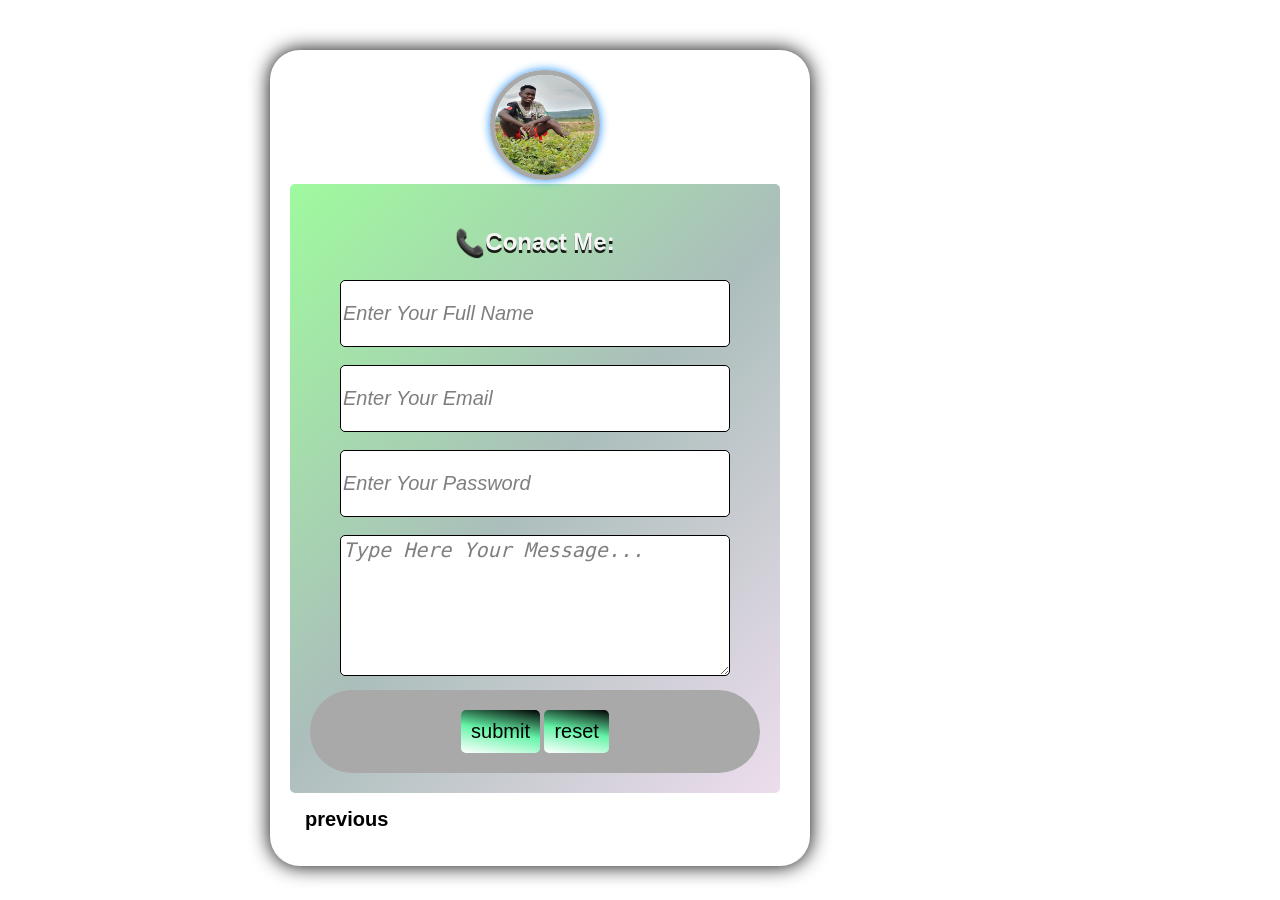
<file: contact.html>
<!DOCTYPE html>
<html lang="en">
<head>
    <meta charset="UTF-8">
    <meta name="viewport" content="width=device-width, initial-scale=1.0">
    <title>contact</title>
    <link rel="stylesheet" href="./contact.css">
</head>
<body>
    <section class="contact" id="contact">
        <div class="image">
            <img src="./image/576125964_858169786543713_2864301897074342238_n.jpg" alt="profile">
        </div>
        <section class="card">
            <h1>📞conact me:</h1>
            <div class="card1">
                <form action="" id="form">
                <input type="text" name="name" id="name" placeholder="enter your full name">
            </div><br>
            <div class="card2">
                <input type="text" name="email" id="email" placeholder="enter your Email">
            </div><br>
            <div class="card3">
                <input type="password" name="password" id="password" placeholder="enter your password">
            </div><br>
            <div class="card4">
                <textarea name="message" id="message" placeholder="type here your message..."></textarea>
            </div>
            <div class="btn" id="button">
                <button type="submit">submit</button>
                <button type="reset">reset</button>
            </div>
            </form>
        </section>
        <div class="back">
            <a href="./team.html"><button type="button" id="back">previous</button></a>
        </div>
    </section>
    <script src="./contact.js"></script>
</body>
</html>
</file>
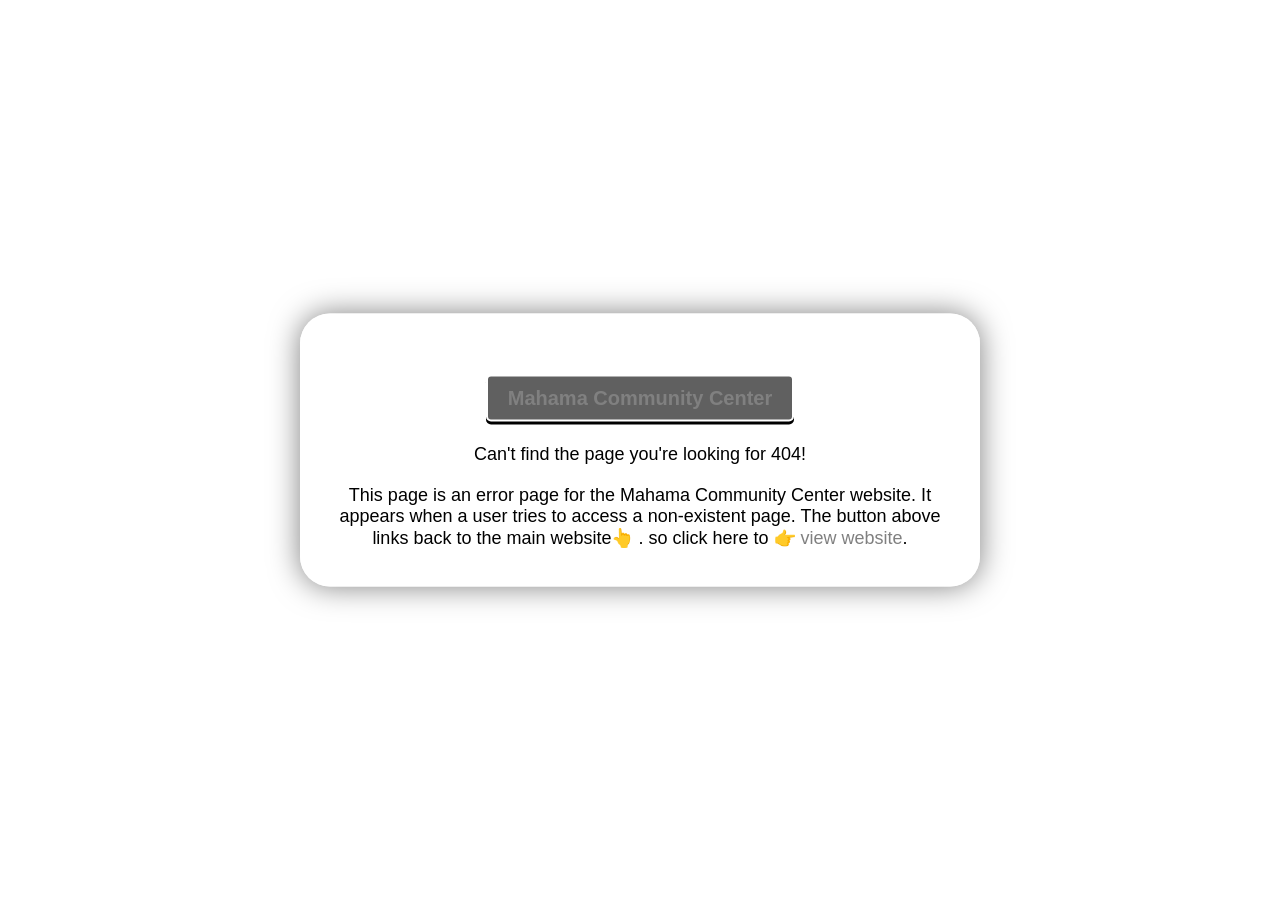
<file: index1.html>
<!DOCTYPE html>
<html lang="en">
<head>
    <meta charset="UTF-8">
    <meta name="viewport" content="width=device-width, initial-scale=1.0">
    <title>MCC</title>
    <style>
        body {
            margin: 0;
            padding: 0;
            font-family: Arial, sans-serif;
            background: linear-gradient(135deg,#fff,white,whitesmoke); 
        }
        .card {
            width: 50vw;
            height: auto;
            background-color: rgba(255, 255, 255, 0.9);
            color: #000;
            text-align: center;
            position: absolute;
            top: 50%;
            left: 50%;
            transform: translate(-50%, -50%);
            padding: 20px;
            border-radius: 30px;
            box-shadow: 0 0 30px rgba(0, 0, 0, 0.5);
            
        }
        .card h1 {
            font-size: 2rem;
            font-style: italic;
            color: #ff0000;
            font-weight: 900;
            text-shadow: 0 3px 0 #000;
            text-transform: capitalize;
        }
        .card button {
            padding: 10px 20px;
            font-size: 20px;
            font-weight: 900;
            color: #fff;
            background-color: #606060;
            border: 2px solid #fff;
            border-radius: 5px;
            box-shadow: 0 3px 0 #000;
            cursor: pointer;
            margin-top: 20px;
        }
        .card button:hover {
            background-color: #fff;
            color: #000;
            border: 2px solid transparent;
            transition: all 0.3s ease-in;
        }
        .card a {
            text-decoration: none;
            color: hsl(0, 0%, 50%);
        }
        .card a:hover {
            color: #000;
            transition: all 0.3s ease;
        }
        .card p {
            font-size: 18px;
            font-weight: 500;
            margin-top: 20px;
            color: #000;
        }
    </style>
</head>
<body>
    <div class="card">
        <h1><button><a href="./index.html">Mahama Community Center</a></button></h1>
        <p>Can't find the page you're looking for 404!</p> <!-- Changed to 404 for not found -->
        <p>This page is an error page for the Mahama Community Center website. It appears when a user tries to access a non-existent page. The button above links back to the main website👆
. so click here to 👉
<a href="./community.html">view website</a>.</p>
    </div>
</body>
</html>
</file>
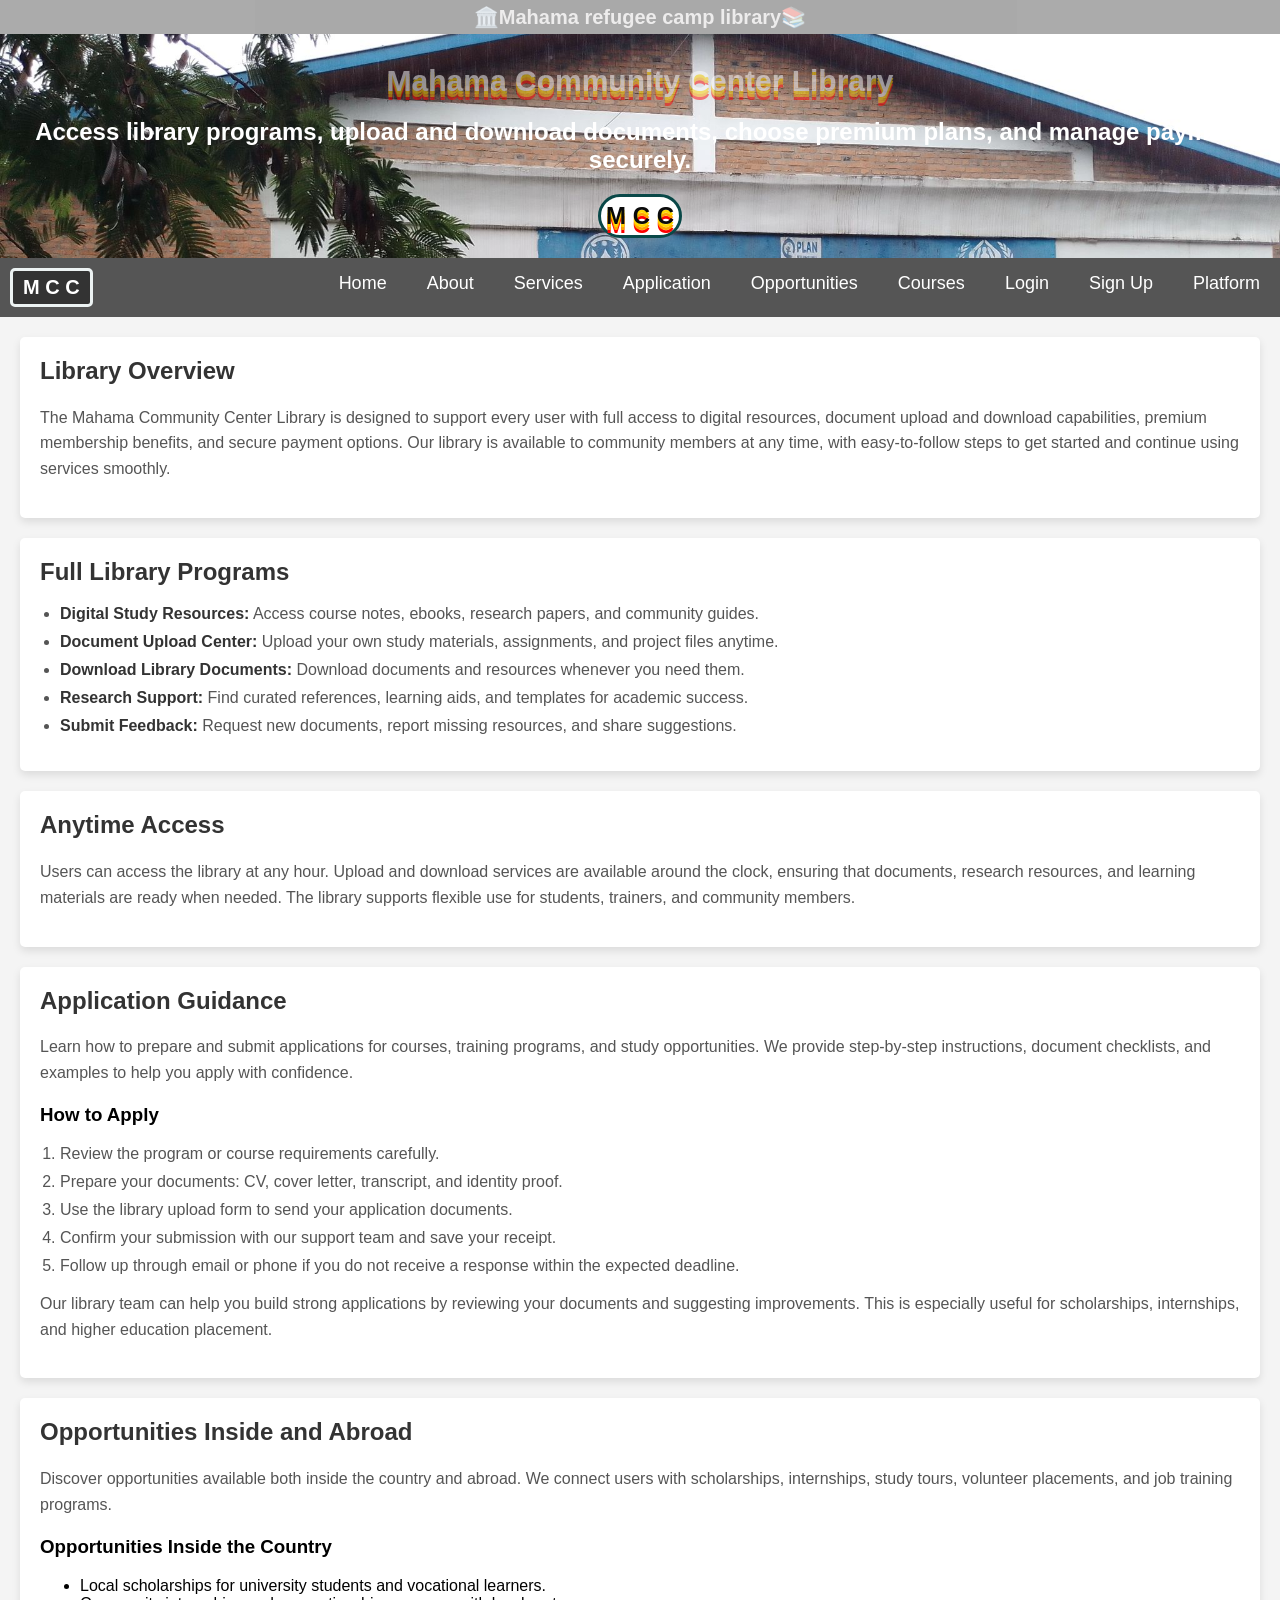
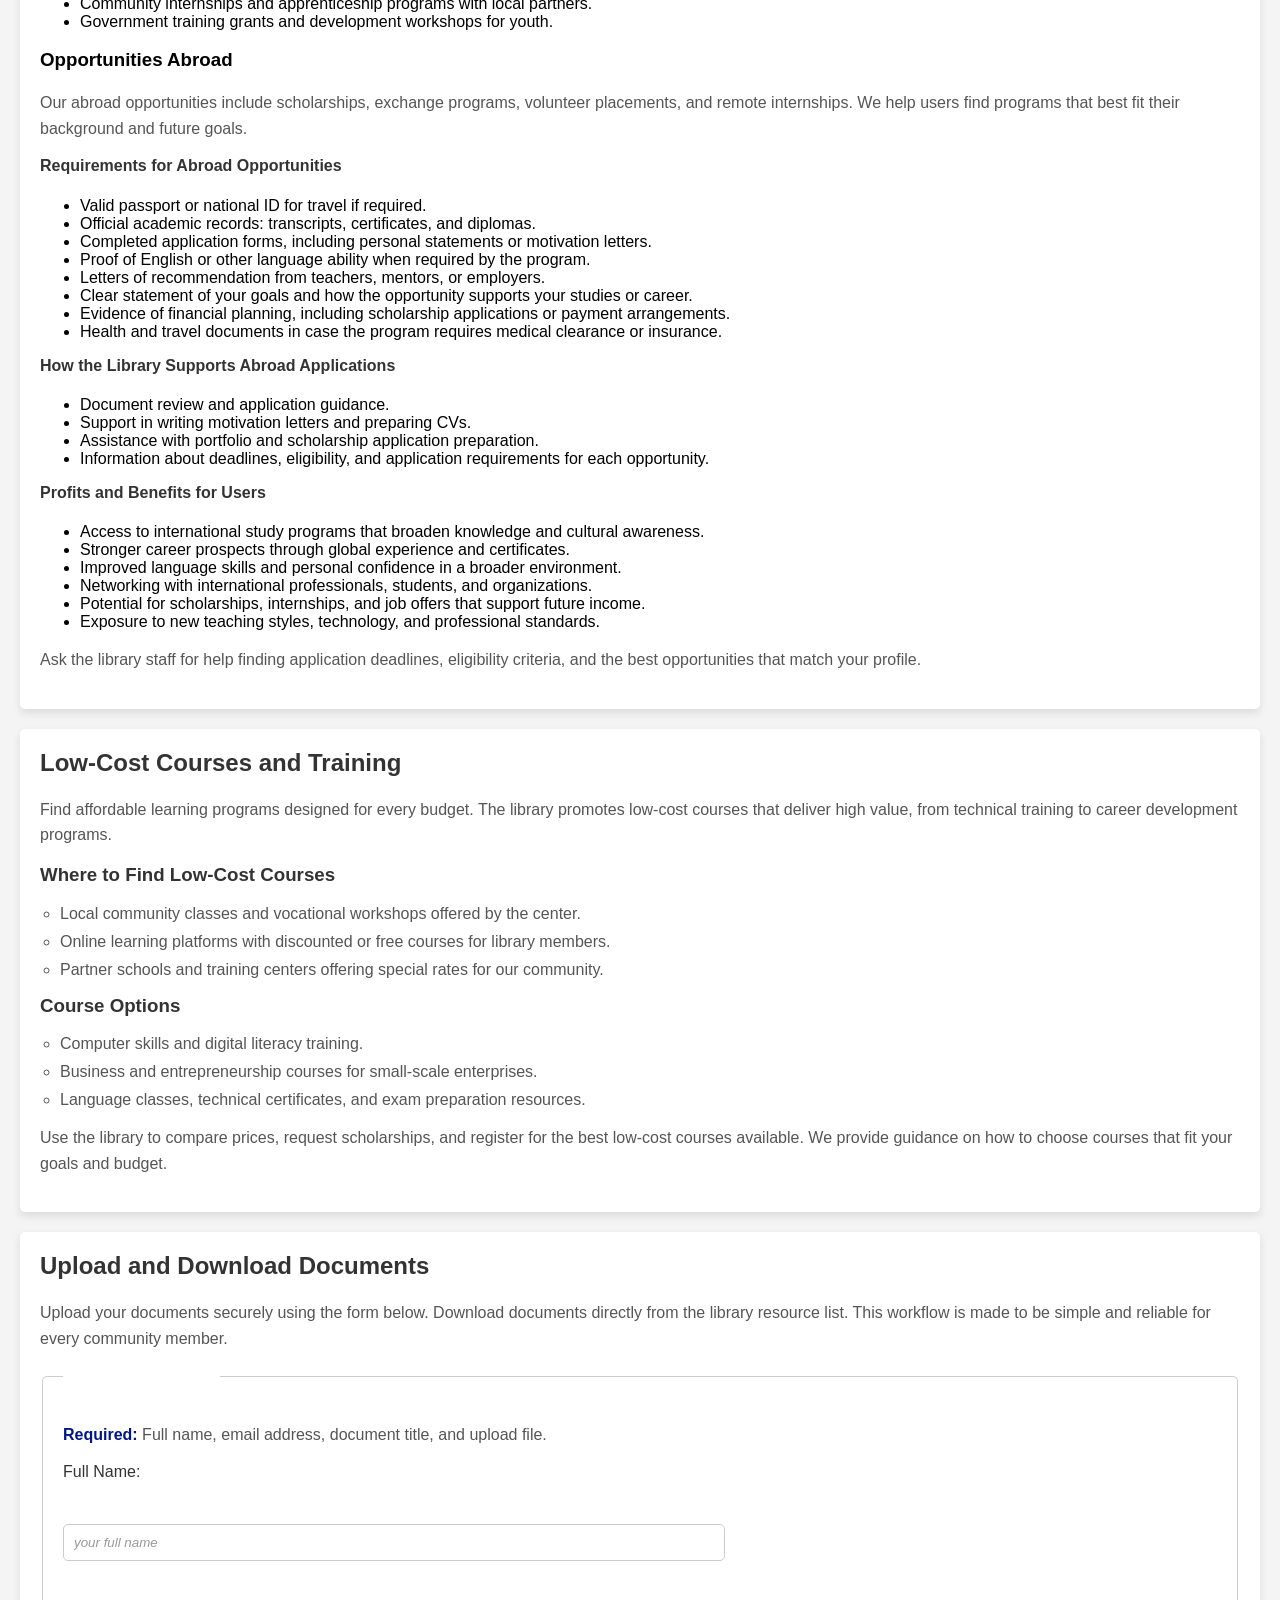
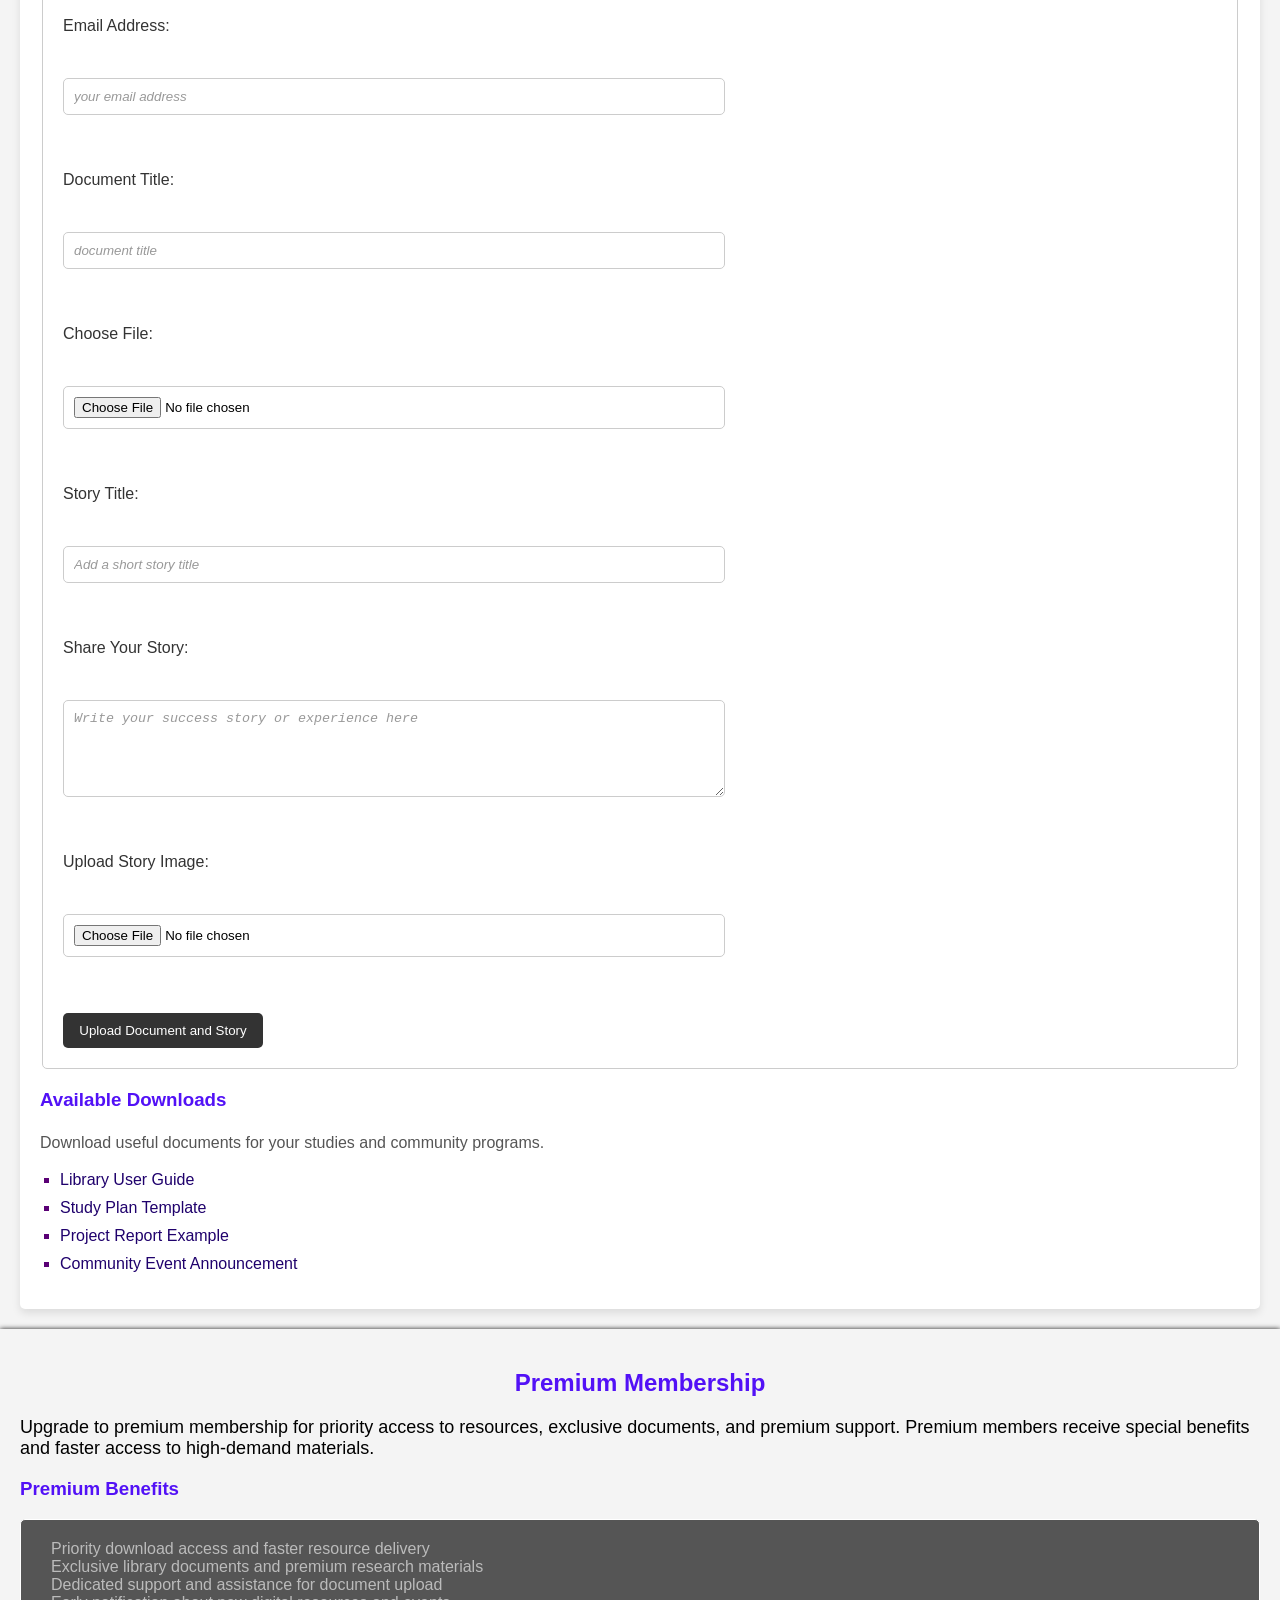
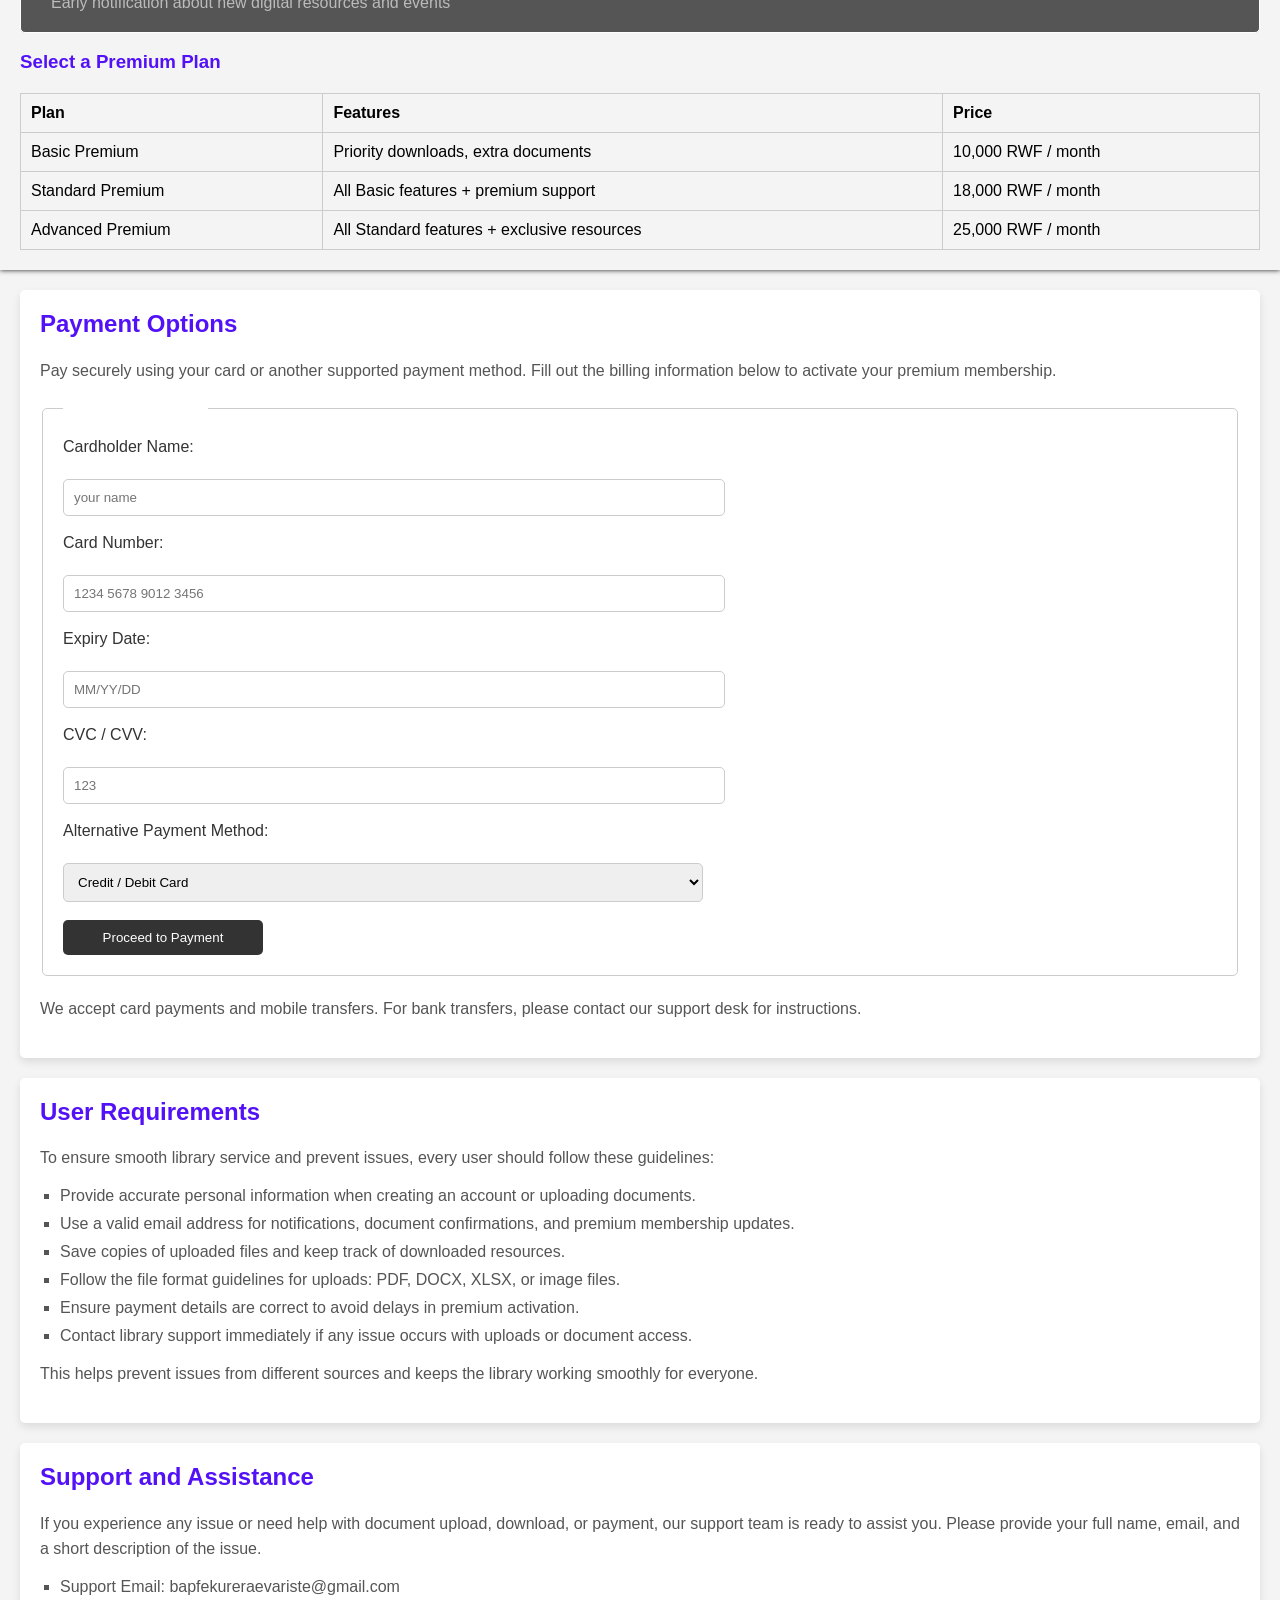
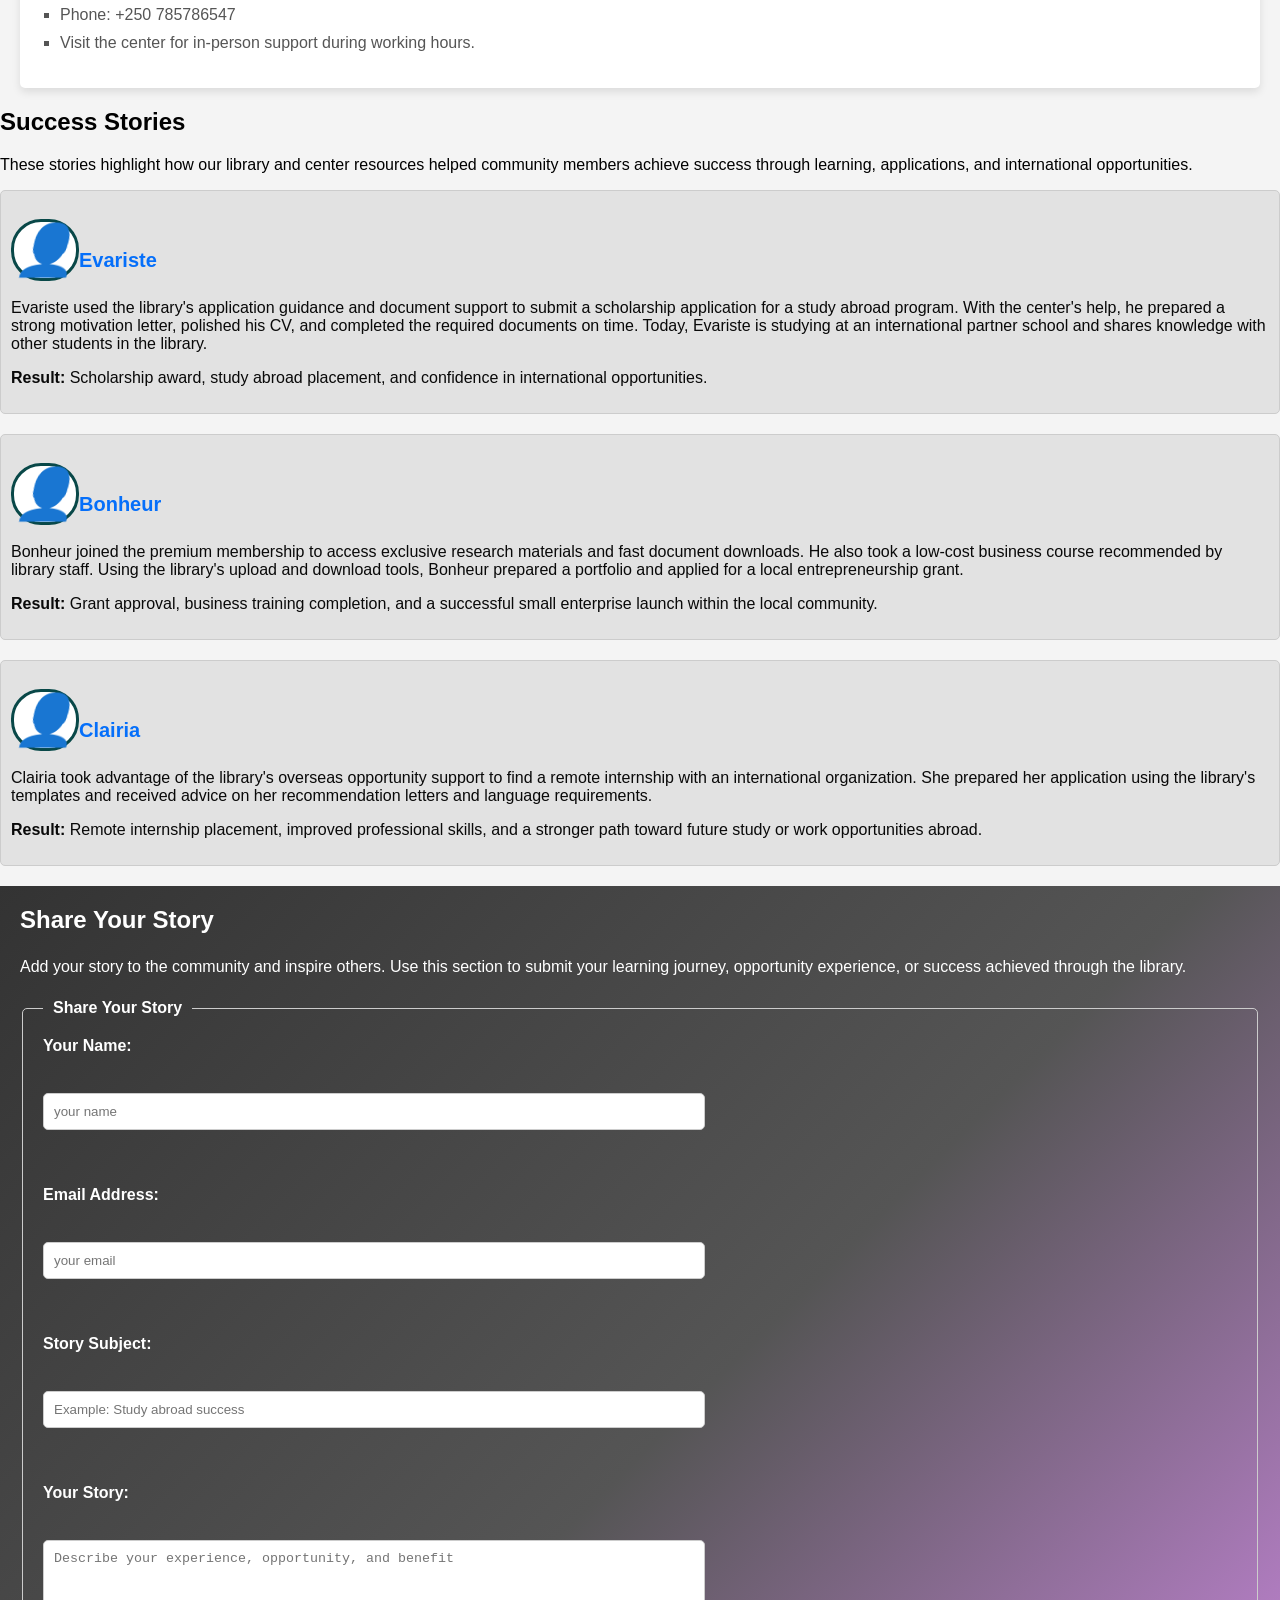
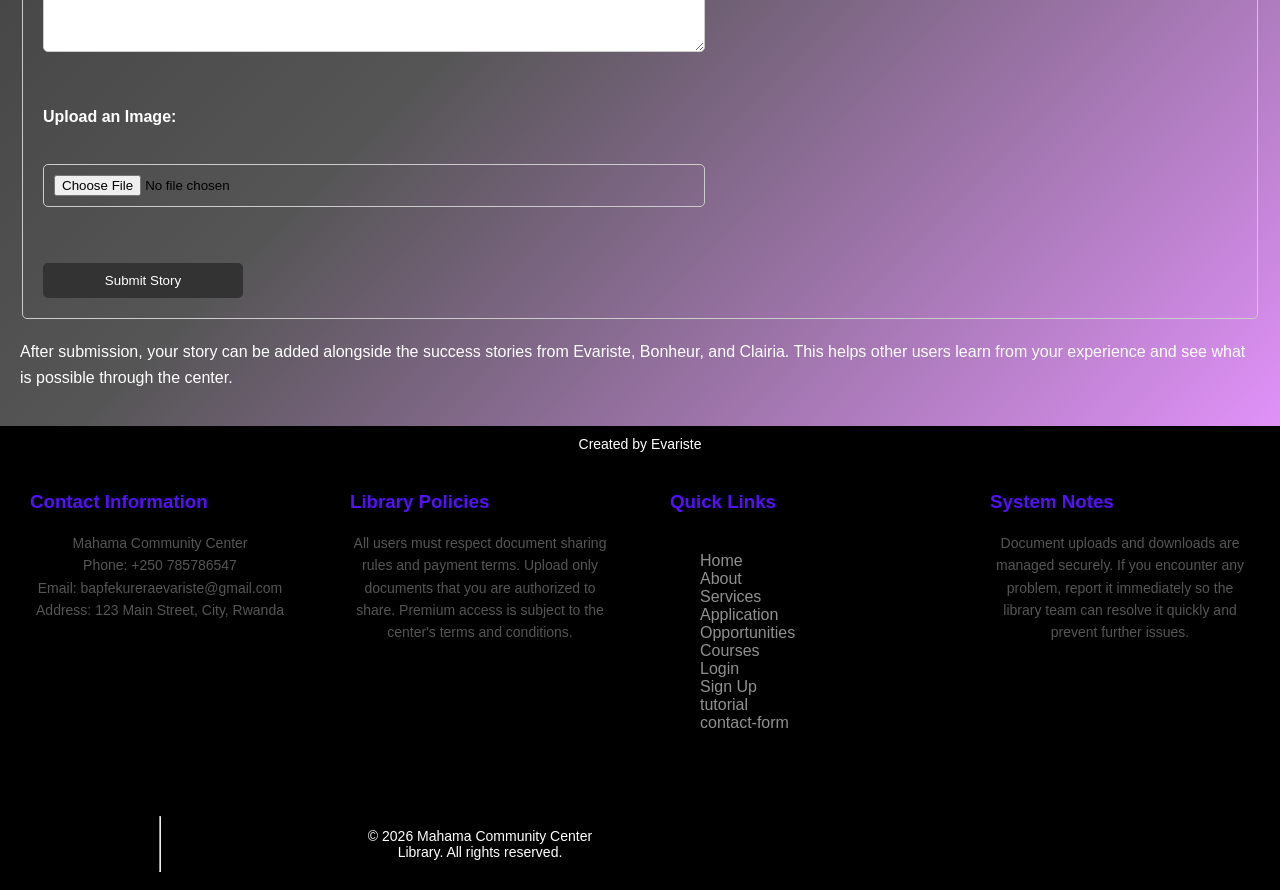
<file: library.html>
<!DOCTYPE html>
<html lang="en">
<head>
    <meta charset="UTF-8">
    <meta name="viewport" content="width=device-width, initial-scale=1.0">
    <title>Mahama Community Center Library</title>
    <link rel="stylesheet" href="./library.css">
</head>
<body>
    <div class="background">🏛️Mahama refugee camp library📚</div>
    <header class="header">
        <h3>Mahama Community Center Library</h3>
        <h2>Access library programs, upload and download documents, choose premium plans, and manage payment securely.</h2>
        <div class="logo">
            <a href="./index.html"><H1>M C C</H1></a>
        </div>
    </header>

    <nav class="navbar">
        <div class="log"><b>M C C</b></div>
        <div class="nav-links">
            <a href="community.html#home">Home</a>
            <a href="community.html#about">About</a>
            <a href="community.html#services">Services</a>
            <a href="#application">Application</a>
            <a href="#opportunities">Opportunities</a>
            <a href="#affordable-courses">Courses</a>
            <a href="login.html">Login</a>
            <a href="sign.html">Sign Up</a>
            <a href="./platform.html">platform</a>
        </div>
    </nav>

    <main>
        <section id="overview" class="overview">
            <h2>Library Overview</h2>
            <p>The Mahama Community Center Library is designed to support every user with full access to digital resources, document upload and download capabilities, premium membership benefits, and secure payment options. Our library is available to community members at any time, with easy-to-follow steps to get started and continue using services smoothly.</p>
        </section>

        <section id="programs" class="programs">
            <h2>Full Library Programs</h2>
            <ul>
                <li><strong>Digital Study Resources:</strong> Access course notes, ebooks, research papers, and community guides.</li>
                <li><strong>Document Upload Center:</strong> Upload your own study materials, assignments, and project files anytime.</li>
                <li><strong>Download Library Documents:</strong> Download documents and resources whenever you need them.</li>
                <li><strong>Research Support:</strong> Find curated references, learning aids, and templates for academic success.</li>
                <li><strong>Submit Feedback:</strong> Request new documents, report missing resources, and share suggestions.</li>
            </ul>
        </section>

        <section id="access" class="access">
            <h2>Anytime Access</h2>
            <p>Users can access the library at any hour. Upload and download services are available around the clock, ensuring that documents, research resources, and learning materials are ready when needed. The library supports flexible use for students, trainers, and community members.</p>
        </section>

        <section id="application" class="application">
            <h2>Application Guidance</h2>
            <p>Learn how to prepare and submit applications for courses, training programs, and study opportunities. We provide step-by-step instructions, document checklists, and examples to help you apply with confidence.</p>
            <h3>How to Apply</h3>
            <ol>
                <li>Review the program or course requirements carefully.</li>
                <li>Prepare your documents: CV, cover letter, transcript, and identity proof.</li>
                <li>Use the library upload form to send your application documents.</li>
                <li>Confirm your submission with our support team and save your receipt.</li>
                <li>Follow up through email or phone if you do not receive a response within the expected deadline.</li>
            </ol>
            <p>Our library team can help you build strong applications by reviewing your documents and suggesting improvements. This is especially useful for scholarships, internships, and higher education placement.</p>
        </section>

        <section id="opportunities" class="opportunities">
            <h2>Opportunities Inside and Abroad</h2>
            <p>Discover opportunities available both inside the country and abroad. We connect users with scholarships, internships, study tours, volunteer placements, and job training programs.</p>
            <h3>Opportunities Inside the Country</h3>
            <ul>
                <li>Local scholarships for university students and vocational learners.</li>
                <li>Community internships and apprenticeship programs with local partners.</li>
                <li>Government training grants and development workshops for youth.</li>
            </ul>
            <h3>Opportunities Abroad</h3>
            <p>Our abroad opportunities include scholarships, exchange programs, volunteer placements, and remote internships. We help users find programs that best fit their background and future goals.</p>
            <h4>Requirements for Abroad Opportunities</h4>
            <ul>
                <li>Valid passport or national ID for travel if required.</li>
                <li>Official academic records: transcripts, certificates, and diplomas.</li>
                <li>Completed application forms, including personal statements or motivation letters.</li>
                <li>Proof of English or other language ability when required by the program.</li>
                <li>Letters of recommendation from teachers, mentors, or employers.</li>
                <li>Clear statement of your goals and how the opportunity supports your studies or career.</li>
                <li>Evidence of financial planning, including scholarship applications or payment arrangements.</li>
                <li>Health and travel documents in case the program requires medical clearance or insurance.</li>
            </ul>
            <h4>How the Library Supports Abroad Applications</h4>
            <ul>
                <li>Document review and application guidance.</li>
                <li>Support in writing motivation letters and preparing CVs.</li>
                <li>Assistance with portfolio and scholarship application preparation.</li>
                <li>Information about deadlines, eligibility, and application requirements for each opportunity.</li>
            </ul>
            <h4>Profits and Benefits for Users</h4>
            <ul>
                <li>Access to international study programs that broaden knowledge and cultural awareness.</li>
                <li>Stronger career prospects through global experience and certificates.</li>
                <li>Improved language skills and personal confidence in a broader environment.</li>
                <li>Networking with international professionals, students, and organizations.</li>
                <li>Potential for scholarships, internships, and job offers that support future income.</li>
                <li>Exposure to new teaching styles, technology, and professional standards.</li>
            </ul>
            <p>Ask the library staff for help finding application deadlines, eligibility criteria, and the best opportunities that match your profile.</p>
        </section>

        <section id="affordable-courses" class="affordable-courses">
            <h2>Low-Cost Courses and Training</h2>
            <p>Find affordable learning programs designed for every budget. The library promotes low-cost courses that deliver high value, from technical training to career development programs.</p>
            <h3>Where to Find Low-Cost Courses</h3>
            <ul>
                <li>Local community classes and vocational workshops offered by the center.</li>
                <li>Online learning platforms with discounted or free courses for library members.</li>
                <li>Partner schools and training centers offering special rates for our community.</li>
            </ul>
            <h3>Course Options</h3>
            <ul>
                <li>Computer skills and digital literacy training.</li>
                <li>Business and entrepreneurship courses for small-scale enterprises.</li>
                <li>Language classes, technical certificates, and exam preparation resources.</li>
            </ul>
            <p>Use the library to compare prices, request scholarships, and register for the best low-cost courses available. We provide guidance on how to choose courses that fit your goals and budget.</p>
        </section>

        <section id="upload-download" class="upload-download">
            <h2>Upload and Download Documents</h2>
            <p>Upload your documents securely using the form below. Download documents directly from the library resource list. This workflow is made to be simple and reliable for every community member.</p>
            <form action="#" method="post" enctype="multipart/form-data">
                <fieldset>
                    <legend>Document Upload</legend>
                    <p><strong>Required:</strong> Full name, email address, document title, and upload file.</p>
                    <div class="input">
                    <label for="uploader-name">Full Name:</label><br>
                    <input type="text" id="uploader-name" name="uploader-name" required placeholder="your full name"><br><br>
                    <label for="uploader-email">Email Address:</label><br>
                    <input type="email" id="uploader-email" name="uploader-email" required placeholder="your email address"><br><br>
                    <label for="document-title">Document Title:</label><br>
                    <input type="text" id="document-title" name="document-title" required placeholder="document title"><br><br>
                    <label for="upload-file">Choose File:</label><br>
                    <input type="file" id="upload-file" name="upload-file" required><br><br>
                    <label for="story-title">Story Title:</label><br>
                    <input type="text" id="story-title" name="story-title" placeholder="Add a short story title" required><br><br>
                    <label for="story-text">Share Your Story:</label><br>
                    <textarea id="story-text" name="story-text" rows="5" placeholder="Write your success story or experience here" required></textarea><br><br>
                    <label for="story-image">Upload Story Image:</label><br>
                    <input type="file" id="story-image" name="story-image" accept="image/*"><br><br>
                    <button type="submit">Upload Document and Story</button>
                    </div>
                </fieldset>
            </form>

            <h3>Available Downloads</h3>
            <p>Download useful documents for your studies and community programs.</p>
            <ul>
                <li><a href="documents/library-guide.pdf" download>Library User Guide</a></li>
                <li><a href="documents/study-plan.pdf" download>Study Plan Template</a></li>
                <li><a href="documents/project-report.pdf" download>Project Report Example</a></li>
                <li><a href="documents/community-event.pdf" download>Community Event Announcement</a></li>
            </ul>
        </section>

        <section id="premium" class="premium">
            <h2>Premium Membership</h2>
            <p>Upgrade to premium membership for priority access to resources, exclusive documents, and premium support. Premium members receive special benefits and faster access to high-demand materials.</p>
            <h3>Premium Benefits</h3>
            <ul>
                <li>Priority download access and faster resource delivery</li>
                <li>Exclusive library documents and premium research materials</li>
                <li>Dedicated support and assistance for document upload</li>
                <li>Early notification about new digital resources and events</li>
            </ul>
            <h3>Select a Premium Plan</h3>
            <table border="1">
                <thead>
                    <tr>
                        <th>Plan</th>
                        <th>Features</th>
                        <th>Price</th>
                    </tr>
                </thead>
                <tbody>
                    <tr>
                        <td>Basic Premium</td>
                        <td>Priority downloads, extra documents</td>
                        <td>10,000 RWF / month</td>
                    </tr>
                    <tr>
                        <td>Standard Premium</td>
                        <td>All Basic features + premium support</td>
                        <td>18,000 RWF / month</td>
                    </tr>
                    <tr>
                        <td>Advanced Premium</td>
                        <td>All Standard features + exclusive resources</td>
                        <td>25,000 RWF / month</td>
                    </tr>
                </tbody>
            </table>
        </section>

        <section id="payment" class="payment">
            <h2>Payment Options</h2>
            <p>Pay securely using your card or another supported payment method. Fill out the billing information below to activate your premium membership.</p>
            <form action="#" method="post">
                <fieldset>
                    <legend>Secure Payment</legend>
                    <label for="card-name">Cardholder Name:</label><br>
                    <input type="text" id="card-name" name="card-name" required placeholder="your name"><br><br>
                    <label for="card-number">Card Number:</label><br>
                    <input type="text" id="card-number" name="card-number" placeholder="1234 5678 9012 3456" required><br><br>
                    <label for="expiry-date">Expiry Date:</label><br>
                    <input type="text" id="expiry-date" name="expiry-date" placeholder="MM/YY/DD" required><br><br>
                    <label for="cvc">CVC / CVV:</label><br>
                    <input type="text" id="cvc" name="cvc" placeholder="123" required><br><br>
                    <label for="payment-method">Alternative Payment Method:</label><br>
                    <select id="payment-method" name="payment-method" required>
                        <option value="card">Credit / Debit Card</option>
                        <option value="mobile">Mobile Money</option>
                        <option value="bank">Bank Transfer</option>
                    </select><br><br>
                    <button type="submit">Proceed to Payment</button>
                </fieldset>
            </form>
            <p>We accept card payments and mobile transfers. For bank transfers, please contact our support desk for instructions.</p>
        </section>

        <section id="requirements" class="requirements">
            <h2>User Requirements</h2>
            <p>To ensure smooth library service and prevent issues, every user should follow these guidelines:</p>
            <ol>
                <li>Provide accurate personal information when creating an account or uploading documents.</li>
                <li>Use a valid email address for notifications, document confirmations, and premium membership updates.</li>
                <li>Save copies of uploaded files and keep track of downloaded resources.</li>
                <li>Follow the file format guidelines for uploads: PDF, DOCX, XLSX, or image files.</li>
                <li>Ensure payment details are correct to avoid delays in premium activation.</li>
                <li>Contact library support immediately if any issue occurs with uploads or document access.</li>
            </ol>
            <p>This helps prevent issues from different sources and keeps the library working smoothly for everyone.</p>
        </section>

        <section id="support" class="support">
            <h2>Support and Assistance</h2>
            <p>If you experience any issue or need help with document upload, download, or payment, our support team is ready to assist you. Please provide your full name, email, and a short description of the issue.</p>
            <ul>
                <li>Support Email: bapfekureraevariste@gmail.com</li>
                <li>Phone: +250 785786547</li>
                <li>Visit the center for in-person support during working hours.</li>
            </ul>
        </section>

        <section id="success-stories" class="success-stories">
            <h2>Success Stories</h2>
            <p>These stories highlight how our library and center resources helped community members achieve success through learning, applications, and international opportunities.</p>
            <article class="article">
                <h3 class="h3"><i>👤</i>Evariste</h3>
                <p>Evariste used the library's application guidance and document support to submit a scholarship application for a study abroad program. With the center's help, he prepared a strong motivation letter, polished his CV, and completed the required documents on time. Today, Evariste is studying at an international partner school and shares knowledge with other students in the library.</p>
                <p><strong>Result:</strong> Scholarship award, study abroad placement, and confidence in international opportunities.</p>
            </article>
            <article class="article">
                <h3 class="h3"><i>👤</i>Bonheur</h3>
                <p>Bonheur joined the premium membership to access exclusive research materials and fast document downloads. He also took a low-cost business course recommended by library staff. Using the library's upload and download tools, Bonheur prepared a portfolio and applied for a local entrepreneurship grant.</p>
                <p><strong>Result:</strong> Grant approval, business training completion, and a successful small enterprise launch within the local community.</p>
            </article>
            <article class="article">
                <h3 class="h3"><i>👤</i>Clairia</h3>
                <p>Clairia took advantage of the library's overseas opportunity support to find a remote internship with an international organization. She prepared her application using the library's templates and received advice on her recommendation letters and language requirements.</p>
                <p><strong>Result:</strong> Remote internship placement, improved professional skills, and a stronger path toward future study or work opportunities abroad.</p>
            </article>
        </section>

        <section id="share-story" class="share-story">
            <h2>Share Your Story</h2>
            <p>Add your story to the community and inspire others. Use this section to submit your learning journey, opportunity experience, or success achieved through the library.</p>
            <form action="#" method="post" enctype="multipart/form-data">
                <fieldset>
                    <legend>Share Your Story</legend>
                    <div class="form">
                    <label for="story-name">Your Name:</label><br>
                    <input type="text" id="story-name" name="story-name" required placeholder="your name"><br><br>
                    <label for="story-email">Email Address:</label><br>
                    <input type="email" id="story-email" name="story-email" required placeholder="your email"><br><br>
                    <label for="story-subject">Story Subject:</label><br>
                    <input type="text" id="story-subject" name="story-subject" placeholder="Example: Study abroad success" required><br><br>
                    <label for="story-description">Your Story:</label><br>
                    <textarea id="story-description" name="story-description" rows="6" placeholder="Describe your experience, opportunity, and benefit" required></textarea><br><br>
                    <label for="story-photo">Upload an Image:</label><br>
                    <input type="file" id="story-photo" name="story-photo" accept="image/*"><br><br>
                    <button type="submit">Submit Story</button>
                    </div>
                </fieldset>
            </form>
            <p>After submission, your story can be added alongside the success stories from Evariste, Bonheur, and Clairia. This helps other users learn from your experience and see what is possible through the center.</p>
        </section>
    </main>

    <section class="footer">
         <p>Created by Evariste</p>
        <div class="made">
        <div class="card">
            <h3>Contact Information</h3>
            <p>Mahama Community Center</p>
            <p>Phone: +250 785786547</p>
            <p>Email: bapfekureraevariste@gmail.com</p>
            <p>Address: 123 Main Street, City, Rwanda</p>
        </div>
        <div class="card1">
            <h3>Library Policies</h3>
            <p>All users must respect document sharing rules and payment terms. Upload only documents that you are authorized to share. Premium access is subject to the center's terms and conditions.</p>
        </div>
        <div class="card2">
            <h3>Quick Links</h3>
            <ul>
                <li><a href="community.html#home">Home</a></li>
                <li><a href="community.html#about">About</a></li>
                <li><a href="community.html#services">Services</a></li>
                <li><a href="#application">Application</a></li>
                <li><a href="#opportunities">Opportunities</a></li>
                <li><a href="#affordable-courses">Courses</a></li>
                <li><a href="login.html">Login</a></li>
                <li><a href="sign.html">Sign Up</a></li>
                <li><a href="./tutorial.html">tutorial</a></li>
                <li><a href="./contact.html">contact-form</a></li>
            </ul>
        </div>
        <div class="card3">
            <h3>System Notes</h3>
            <p>Document uploads and downloads are managed securely. If you encounter any problem, report it immediately so the library team can resolve it quickly and prevent further issues.</p>
        </div>
        <hr>
        <div class="card4">
            <p>&copy; 2026 Mahama Community Center Library. All rights reserved.</p>
        </div>
         </div>
    </section>
</body>
</html>
</file>
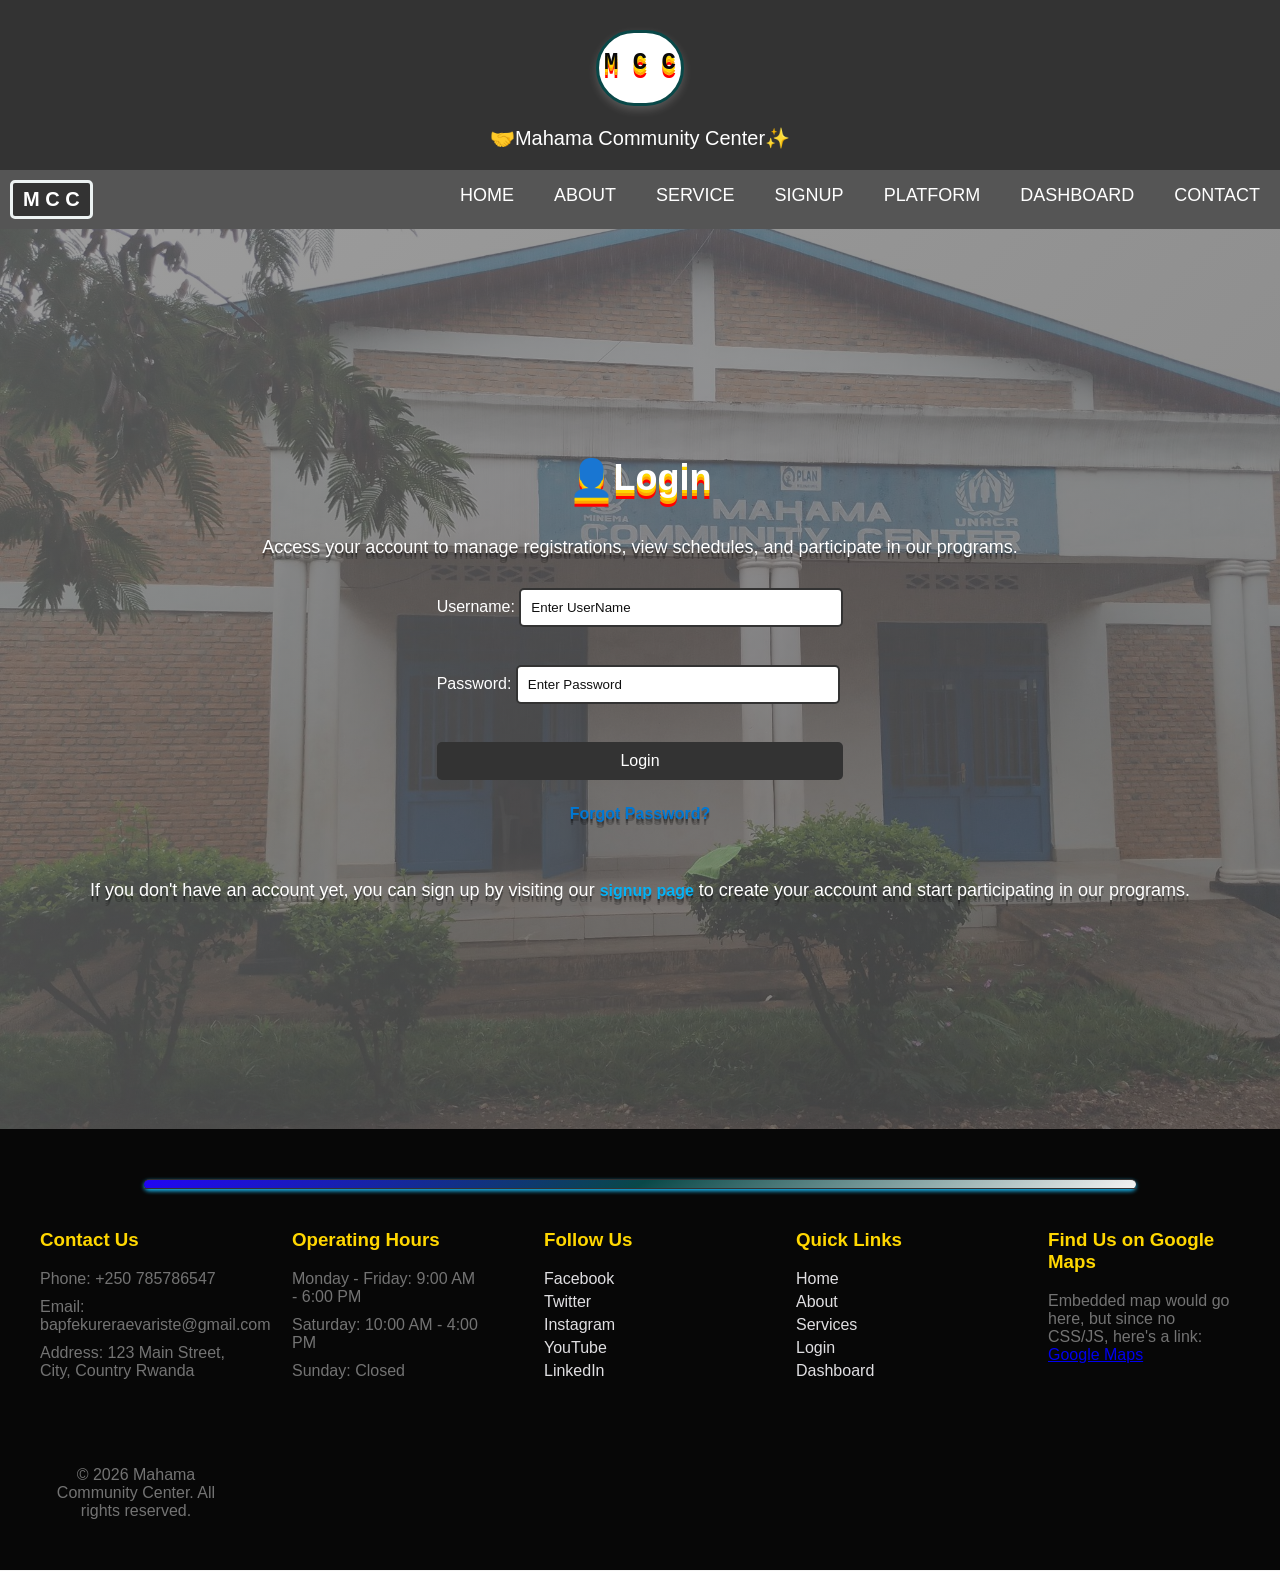
<file: login.html>
<!DOCTYPE html>
<html lang="en">
<head>
    <meta charset="UTF-8">
    <meta name="viewport" content="width=device-width, initial-scale=1.0">
    <title>Login - Mahama Community Center</title>
    <link rel="stylesheet" href="./login.css">
    <style>
        /* Modal Styles */
        .modal {
            display: none;
            position: fixed;
            z-index: 1000;
            left: 0;
            top: 0;
            width: 100%;
            height: 100%;
            overflow: auto;
            background-color: rgba(0,0,0,0.4);
        }
        .modal-content {
            background-color: #fefefe;
            margin: 15% auto;
            padding: 20px;
            border: 1px solid #888;
            width: 80%;
            max-width: 500px;
            border-radius: 8px;
        }
        .close {
            color: #aaa;
            float: right;
            font-size: 28px;
            font-weight: bold;
            cursor: pointer;
        }
        .close:hover,
        .close:focus {
            color: black;
        }
        .modal-content input {
            width: 100%;
            padding: 8px;
            margin: 8px 0;
            box-sizing: border-box;
        }
        .modal-content button {
            width: 100%;
            padding: 10px;
            background-color: #0078d4;
            color: white;
            border: none;
            cursor: pointer;
            border-radius: 4px;
        }
        .modal-content button:hover {
            background-color: #005a9e;
        }
    </style>
</head>
<body>
     <header id="logo" class="header">
        <pre class="logo">
            <a href="./index.html"><H1>M C C</H1></a>
        </pre>
        <p>🤝Mahama Community Center✨</p>
    </header>

    <nav class="navbar">
                <div class="log"><b>M C C</b></div>
        <div class="nav-links">
            <a href="community.html#home">Home</a>
            <a href="community.html#about">About</a>
            <a href="community.html#services">Service</a>
            <a href="./sign.html">signup</a>
            <a href="./platform.html">platform</a>
            <a href="community.html#dashboard">Dashboard</a>
            <a href="./contact.html">contact</a>
        </div>
    </nav>

    <main>
        <section id="login" class="login">
            <h2>👤Login</h2>
            <p>Access your account to manage registrations, view schedules, and participate in our programs.</p>
            <form id="login-form" method="post">
                <label for="username">Username:</label>
                <input type="text" id="username" name="username" placeholder="enter UserName" required>
                <br><br>
                <label for="login-password">Password:</label>
                <input type="password" id="login-password" name="password" placeholder="enter Password" required>
                <br><br>
                <button type="submit">Login</button>
            </form>
            <p style="margin-top: 15px; text-align: center;">
                <a href="#" id="forgot-password-link" style="color: #0078d4; text-decoration: none; cursor: pointer;">Forgot Password?</a>
            </p>
            <p>If you don't have an account yet, you can sign up by visiting our <a href="sign.html">signup page</a> to create your account and start participating in our programs.</p>
        </section>

        <!-- Forgot Password Modal -->
        <div id="forgot-password-modal" class="modal" style="display: none;">
            <div class="modal-content" style="max-width: 400px;">
                <span class="close" id="forgot-password-close">&times;</span>
                <h2>Forgot Password?</h2>
                <p>Enter your email address and we'll send you a password reset link.</p>
                <form id="forgot-password-form">
                    <label for="reset-email">Email Address:</label>
                    <input type="email" id="reset-email" name="reset-email" placeholder="Enter your email" required><br><br>
                    <button type="submit">Send Reset Link</button>
                </form>
                <div id="reset-message" style="margin-top: 15px; color: green; display: none;">Password reset link sent to your email!</div>
                <div id="reset-error" style="margin-top: 15px; color: red; display: none;">Email not found in our system.</div>
            </div>
        </div>
    </main>

    <section class="footer">
        <div class="line"><hr></div>
        <div class="made">
        <div class="card">
            <h3>Contact Us</h3>
            <p>Phone: +250 785786547</p>
            <p>Email: bapfekureraevariste@gmail.com</p>
            <p>Address: 123 Main Street, City, Country Rwanda</p>
        </div>
        <div class="card1">
            <h3>Operating Hours</h3>
            <p>Monday - Friday: 9:00 AM - 6:00 PM</p>
            <p>Saturday: 10:00 AM - 4:00 PM</p>
            <p>Sunday: Closed</p>
        </div>
        <div class="card2">
            <h3>Follow Us</h3>
            <ul>
                <li><a href="https://facebook.com/mahamacommunitycenter">Facebook</a></li>
                <li><a href="https://twitter.com/mahamacommunitycenter">Twitter</a></li>
                <li><a href="https://instagram.com/mahamacommunitycenter">Instagram</a></li>
                <li><a href="https://youtube.com/mahamacommunitycenter">YouTube</a></li>
                <li><a href="https://linkedin.com/mahamacommunitycenter">LinkedIn</a></li>
            </ul>
        </div>
        <div class="card3">
            <h3>Quick Links</h3>
            <ul>
                <li><a href="community.html#home">Home</a></li>
                <li><a href="community.html#about">About</a></li>
                <li><a href="community.html#services">Services</a></li>
                <li><a href="login.html">Login</a></li>
                <li><a href="community.html#dashboard">Dashboard</a></li>
            </ul>
        </div>
        <div class="card4">
            <h3>Find Us on Google Maps</h3>
            <p>Embedded map would go here, but since no CSS/JS, here's a link: <a href="https://maps.google.com">Google Maps</a></p>
        </div>
        <div class="card5">
            <p>&copy; 2026 Mahama Community Center. All rights reserved.</p>
        </div>
        </div>
    </section>

    <script>
        // Forgot Password
        const forgotPasswordLink = document.getElementById('forgot-password-link');
        const forgotPasswordModal = document.getElementById('forgot-password-modal');
        const forgotPasswordClose = document.getElementById('forgot-password-close');
        const forgotPasswordForm = document.getElementById('forgot-password-form');
        const resetMessage = document.getElementById('reset-message');
        const resetError = document.getElementById('reset-error');

        forgotPasswordLink.addEventListener('click', (e) => {
            e.preventDefault();
            forgotPasswordModal.style.display = 'block';
            resetMessage.style.display = 'none';
            resetError.style.display = 'none';
        });

        forgotPasswordClose.addEventListener('click', () => {
            forgotPasswordModal.style.display = 'none';
        });

        window.addEventListener('click', (e) => {
            if (e.target === forgotPasswordModal) {
                forgotPasswordModal.style.display = 'none';
            }
        });

        forgotPasswordForm.addEventListener('submit', (e) => {
            e.preventDefault();
            const email = document.getElementById('reset-email').value;
            
            // Check if email exists in registered users
            let registeredEmails = JSON.parse(localStorage.getItem('registeredUsers')) || [];
            let emailExists = registeredEmails.some(user => user.email === email);
            
            resetMessage.style.display = 'none';
            resetError.style.display = 'none';

            if (emailExists || email === 'bapfekureraevariste@gmail.com') {
                // Store reset token in localStorage
                const resetToken = Math.random().toString(36).substr(2, 9);
                const resetData = {
                    email: email,
                    token: resetToken,
                    timestamp: Date.now()
                };
                localStorage.setItem('passwordReset_' + resetToken, JSON.stringify(resetData));
                
                resetMessage.style.display = 'block';
                resetMessage.textContent = `Password reset link sent to ${email}. (Token: ${resetToken})`;
                forgotPasswordForm.reset();
                
                setTimeout(() => {
                    forgotPasswordModal.style.display = 'none';
                }, 3000);
            } else {
                resetError.style.display = 'block';
                resetError.textContent = 'Email not found in our system.';
            }
        });
    </script>
</body>
</html>
</file>
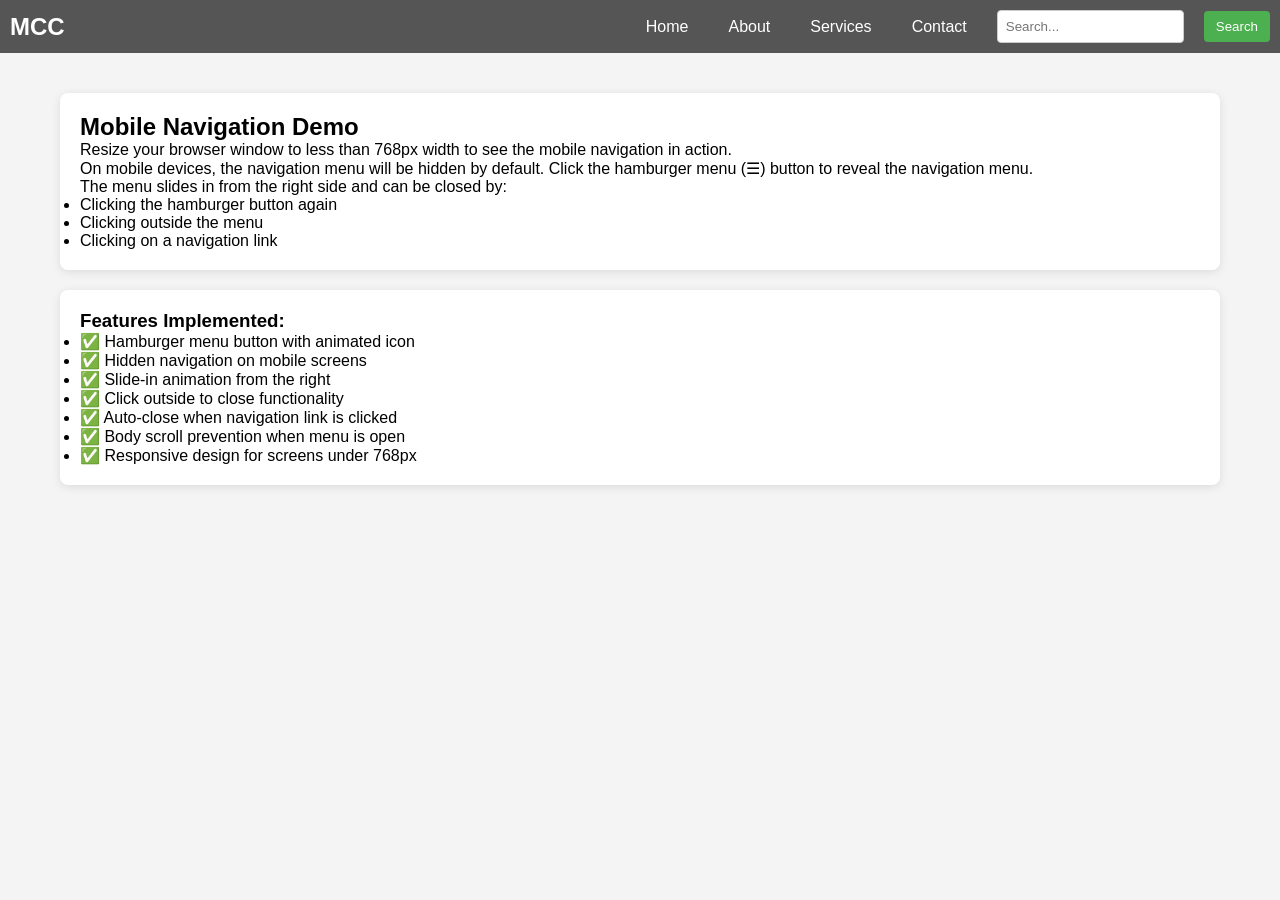
<file: mobile-nav-demo.html>
<!DOCTYPE html>
<html lang="en">
<head>
    <meta charset="UTF-8">
    <meta name="viewport" content="width=device-width, initial-scale=1.0">
    <title>Mobile Navigation Test</title>
    <style>
        * {
            margin: 0;
            padding: 0;
            box-sizing: border-box;
        }

        body {
            font-family: Arial, sans-serif;
            background: #f4f4f4;
        }

        .navbar {
            background: #555;
            display: flex;
            justify-content: space-between;
            align-items: center;
            padding: 10px;
            position: relative;
        }

        .logo {
            color: white;
            font-size: 24px;
            font-weight: bold;
        }

        /* Hamburger Menu */
        .hamburger {
            display: none;
            flex-direction: column;
            justify-content: space-around;
            width: 30px;
            height: 30px;
            background: transparent;
            border: none;
            cursor: pointer;
            padding: 0;
        }

        .hamburger-line {
            width: 30px;
            height: 3px;
            background: white;
            border-radius: 2px;
            transition: all 0.3s ease;
        }

        .hamburger.active .hamburger-line:nth-child(1) {
            transform: rotate(45deg) translate(6px, 6px);
        }

        .hamburger.active .hamburger-line:nth-child(2) {
            opacity: 0;
        }

        .hamburger.active .hamburger-line:nth-child(3) {
            transform: rotate(-45deg) translate(6px, -6px);
        }

        /* Navigation Links */
        .nav-links {
            display: flex;
            gap: 20px;
            align-items: center;
        }

        .nav-links a {
            color: white;
            text-decoration: none;
            padding: 5px 10px;
        }

        .nav-links a:hover {
            background: white;
            color: #555;
            border-radius: 5px;
        }

        /* Mobile Styles */
        @media(max-width: 768px) {
            .hamburger {
                display: flex;
            }

            .nav-links {
                position: fixed;
                top: 0;
                right: -100%;
                width: 280px;
                height: 100vh;
                background: #555;
                flex-direction: column;
                justify-content: flex-start;
                align-items: flex-start;
                padding: 80px 20px 20px;
                gap: 15px;
                transition: right 0.3s ease;
                box-shadow: -2px 0 10px rgba(0, 0, 0, 0.3);
            }

            .nav-links.active {
                right: 0;
            }

            .nav-links a {
                width: 100%;
                text-align: center;
                padding: 12px;
                border-radius: 8px;
            }
        }

        .content {
            padding: 20px;
            max-width: 1200px;
            margin: 0 auto;
        }

        .demo-section {
            background: white;
            padding: 20px;
            margin: 20px 0;
            border-radius: 8px;
            box-shadow: 0 2px 10px rgba(0, 0, 0, 0.1);
        }
    </style>
</head>
<body>
    <nav class="navbar">
        <div class="logo">MCC</div>

        <!-- Hamburger Menu Button -->
        <button class="hamburger" id="hamburger-menu">
            <span class="hamburger-line"></span>
            <span class="hamburger-line"></span>
            <span class="hamburger-line"></span>
        </button>

        <div class="nav-links" id="nav-links">
            <a href="#home">Home</a>
            <a href="#about">About</a>
            <a href="#services">Services</a>
            <a href="#contact">Contact</a>
            <input type="text" placeholder="Search..." style="padding: 8px; border-radius: 4px; border: 1px solid #ccc;">
            <button style="padding: 8px 12px; background: #4CAF50; color: white; border: none; border-radius: 4px; cursor: pointer;">Search</button>
        </div>
    </nav>

    <div class="content">
        <div class="demo-section">
            <h2>Mobile Navigation Demo</h2>
            <p>Resize your browser window to less than 768px width to see the mobile navigation in action.</p>
            <p>On mobile devices, the navigation menu will be hidden by default. Click the hamburger menu (☰) button to reveal the navigation menu.</p>
            <p>The menu slides in from the right side and can be closed by:</p>
            <ul>
                <li>Clicking the hamburger button again</li>
                <li>Clicking outside the menu</li>
                <li>Clicking on a navigation link</li>
            </ul>
        </div>

        <div class="demo-section">
            <h3>Features Implemented:</h3>
            <ul>
                <li>✅ Hamburger menu button with animated icon</li>
                <li>✅ Hidden navigation on mobile screens</li>
                <li>✅ Slide-in animation from the right</li>
                <li>✅ Click outside to close functionality</li>
                <li>✅ Auto-close when navigation link is clicked</li>
                <li>✅ Body scroll prevention when menu is open</li>
                <li>✅ Responsive design for screens under 768px</li>
            </ul>
        </div>
    </div>

    <script>
        // Mobile Navigation Functionality
        const hamburgerMenu = document.getElementById('hamburger-menu');
        const navLinks = document.getElementById('nav-links');

        function toggleMobileNav() {
            hamburgerMenu.classList.toggle('active');
            navLinks.classList.toggle('active');

            // Prevent body scroll when menu is open
            document.body.style.overflow = navLinks.classList.contains('active') ? 'hidden' : 'auto';
        }

        hamburgerMenu.addEventListener('click', toggleMobileNav);

        // Close mobile nav when clicking outside or on a link
        document.addEventListener('click', (event) => {
            if (!hamburgerMenu.contains(event.target) && !navLinks.contains(event.target)) {
                hamburgerMenu.classList.remove('active');
                navLinks.classList.remove('active');
                document.body.style.overflow = 'auto';
            }
        });

        // Close mobile nav when a link is clicked
        navLinks.addEventListener('click', (event) => {
            if (event.target.tagName === 'A') {
                hamburgerMenu.classList.remove('active');
                navLinks.classList.remove('active');
                document.body.style.overflow = 'auto';
            }
        });
    </script>
</body>
</html>
</file>
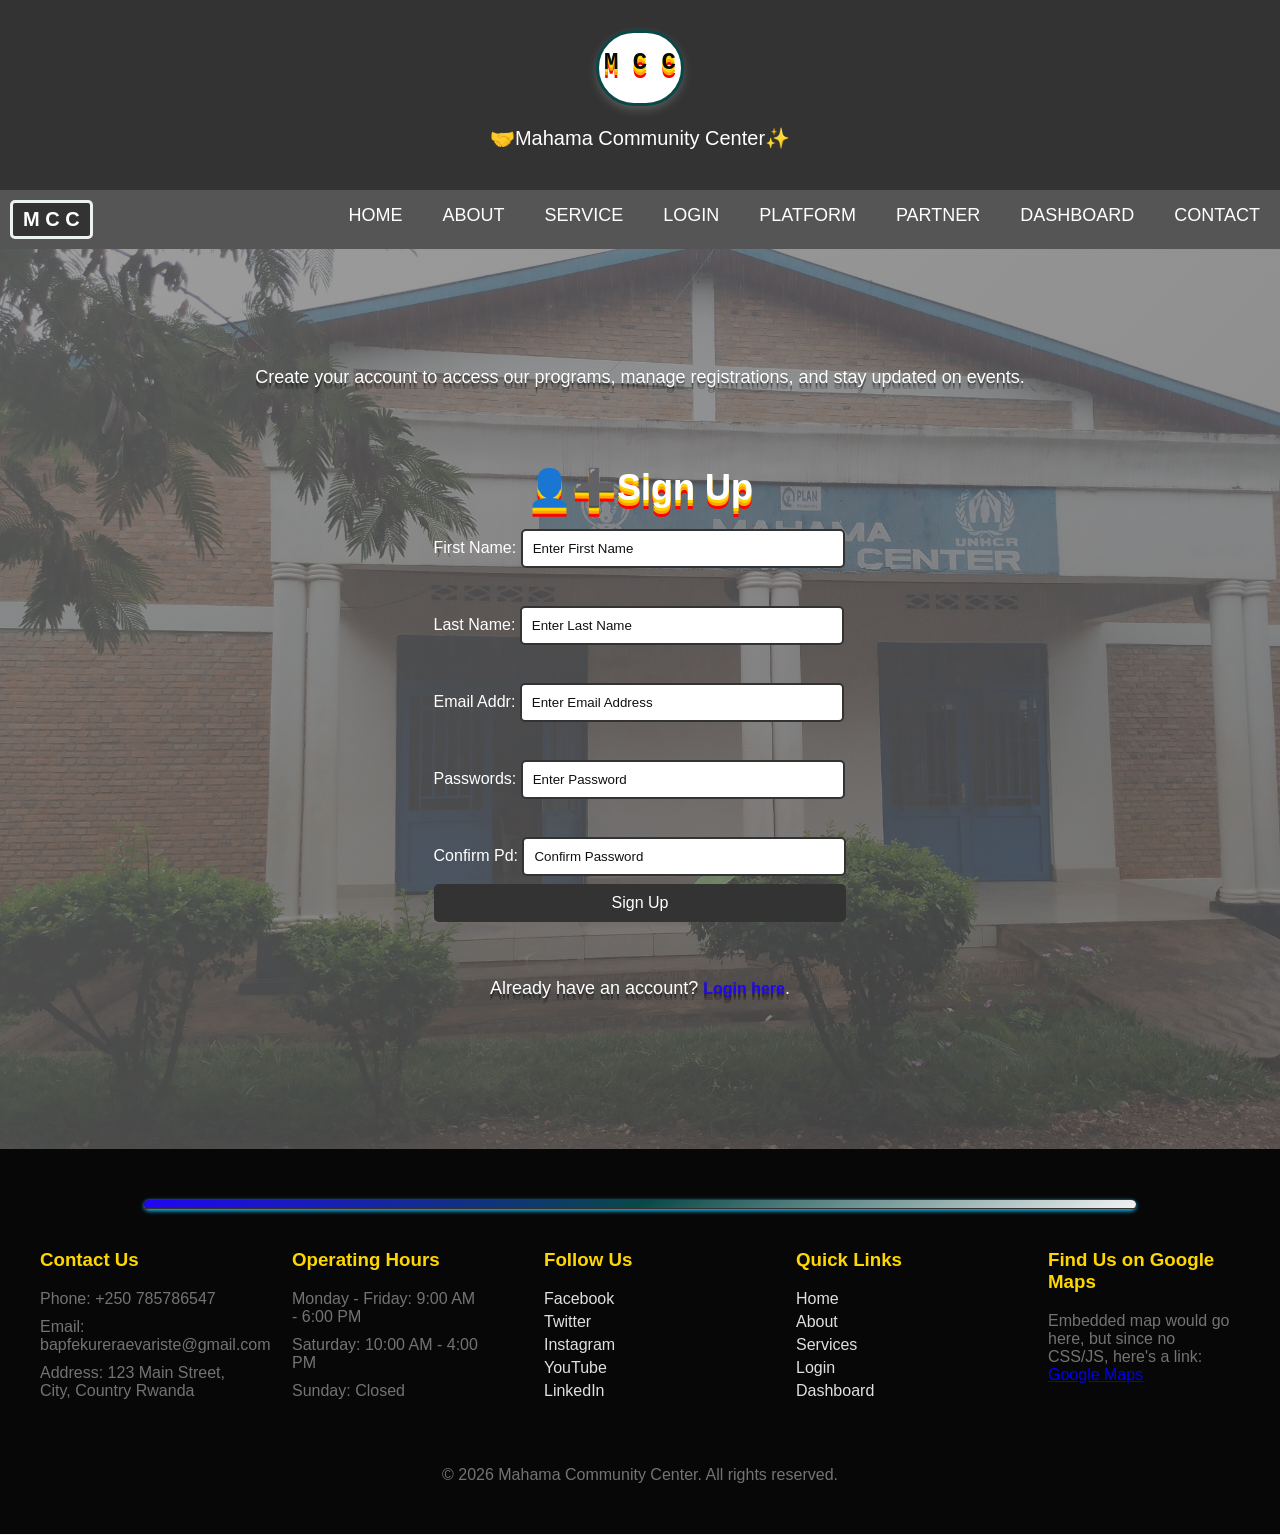
<file: sign.html>
<!DOCTYPE html>
<html lang="en">
<head>
    <meta charset="UTF-8">
    <meta name="viewport" content="width=device-width, initial-scale=1.0">
    <title>Sign Up - Mahama Community Center</title>
    <link rel="stylesheet" href="./sign.css">
</head>
<body>
   <header id="logo" class="header">
        <pre class="logo">
            <a href="./index.html"><H1>M C C</H1></a>
        </pre>
        <p>🤝Mahama Community Center✨</p>
    </header>

    <nav class="navbar">
        <div class="log"><b>M C C</b></div>
        <div class="nav-links">
            <a href="community.html#home">Home</a>
            <a href="community.html#about">About</a>
            <a href="community.html#services">Service</a>
            <a href="login.html">Login</a>
            <a href="./platform.html">platform</a>
            <a href="./team.html">partner</a>
            <a href="community.html#dashboard">Dashboard</a>
            <a href="./contact.html">contact</a>
        </div>
    </nav>

    <main>
        <section id="signup" class="sign">
            <p>Create your account to access our programs, manage registrations, and stay updated on events.</p>
            <h2>👤➕Sign Up</h2>
            <form action="#" method="post">
                <label for="fname">First Name:</label>
                <input type="text" id="fname" name="fname" required placeholder="enter first name">
                <br><br>
                <label for="lname">Last Name:</label>
                <input type="text" id="lname" name="lname" required placeholder="enter last name">
                <br><br>
                <label for="email">Email Addr:</label>
                <input type="email" id="email" name="email" required placeholder="enter email address">
                <br><br>
                <label for="password">Passwords:</label>
                <input type="password" id="password" name="password" required placeholder="enter password">
                <br><br>
                <label for="confirm-password">Confirm Pd:</label>
                <input type="password" id="confirm-password" name="confirm-password" required placeholder="confirm password">
                <br><br>
                <button type="submit">Sign Up</button>
            </form>
            <p>Already have an account? <a href="login.html">Login here</a>.</p>
        </section>
    </main>

    <section class="footer">
        <div class="line"><hr></div>
        <div class="made">
            <div class="card">
                <h3>Contact Us</h3>
                <p>Phone: +250 785786547</p>
                <p>Email: bapfekureraevariste@gmail.com</p>
                <p>Address: 123 Main Street, City, Country Rwanda</p>
            </div>
            <div class="card1">
                <h3>Operating Hours</h3>
                <p>Monday - Friday: 9:00 AM - 6:00 PM</p>
                <p>Saturday: 10:00 AM - 4:00 PM</p>
                <p>Sunday: Closed</p>
            </div>
            <div class="card2">
                <h3>Follow Us</h3>
                <ul>
                    <li><a href="https://facebook.com/mahamacommunitycenter">Facebook</a></li>
                    <li><a href="https://twitter.com/mahamacommunitycenter">Twitter</a></li>
                    <li><a href="https://instagram.com/mahamacommunitycenter">Instagram</a></li>
                    <li><a href="https://youtube.com/mahamacommunitycenter">YouTube</a></li>
                    <li><a href="https://linkedin.com/mahamacommunitycenter">LinkedIn</a></li>
                </ul>
            </div>
            <div class="card3">
                <h3>Quick Links</h3>
                <ul>
                    <li><a href="community.html#home">Home</a></li>
                    <li><a href="community.html#about">About</a></li>
                    <li><a href="community.html#services">Services</a></li>
                    <li><a href="login.html">Login</a></li>
                    <li><a href="community.html#dashboard">Dashboard</a></li>
                </ul>
            </div>
            <div class="card4">
                <h3>Find Us on Google Maps</h3>
                <p>Embedded map would go here, but since no CSS/JS, here's a link: <a href="https://maps.google.com">Google Maps</a></p>
            </div>
        </div>
        <div class="card5">
            <p>&copy; 2026 Mahama Community Center. All rights reserved.</p>
        </div>
    </section>

    <script>
        const signupForm = document.querySelector('#signup form');
        signupForm.addEventListener('submit', (e) => {
            e.preventDefault();
            const fname = document.getElementById('fname').value;
            const lname = document.getElementById('lname').value;
            const email = document.getElementById('email').value;
            const password = document.getElementById('password').value;
            const confirmPassword = document.getElementById('confirm-password').value;
            if (password !== confirmPassword) {
                alert('Passwords do not match!');
                return;
            }
            const users = JSON.parse(localStorage.getItem('registeredUsers')) || [];
            users.push({ fname, lname, email, password });
            localStorage.setItem('registeredUsers', JSON.stringify(users));
            alert('Sign up successful! You can now login.');
            signupForm.reset();
        });
    </script>
</body>
</html>
</file>
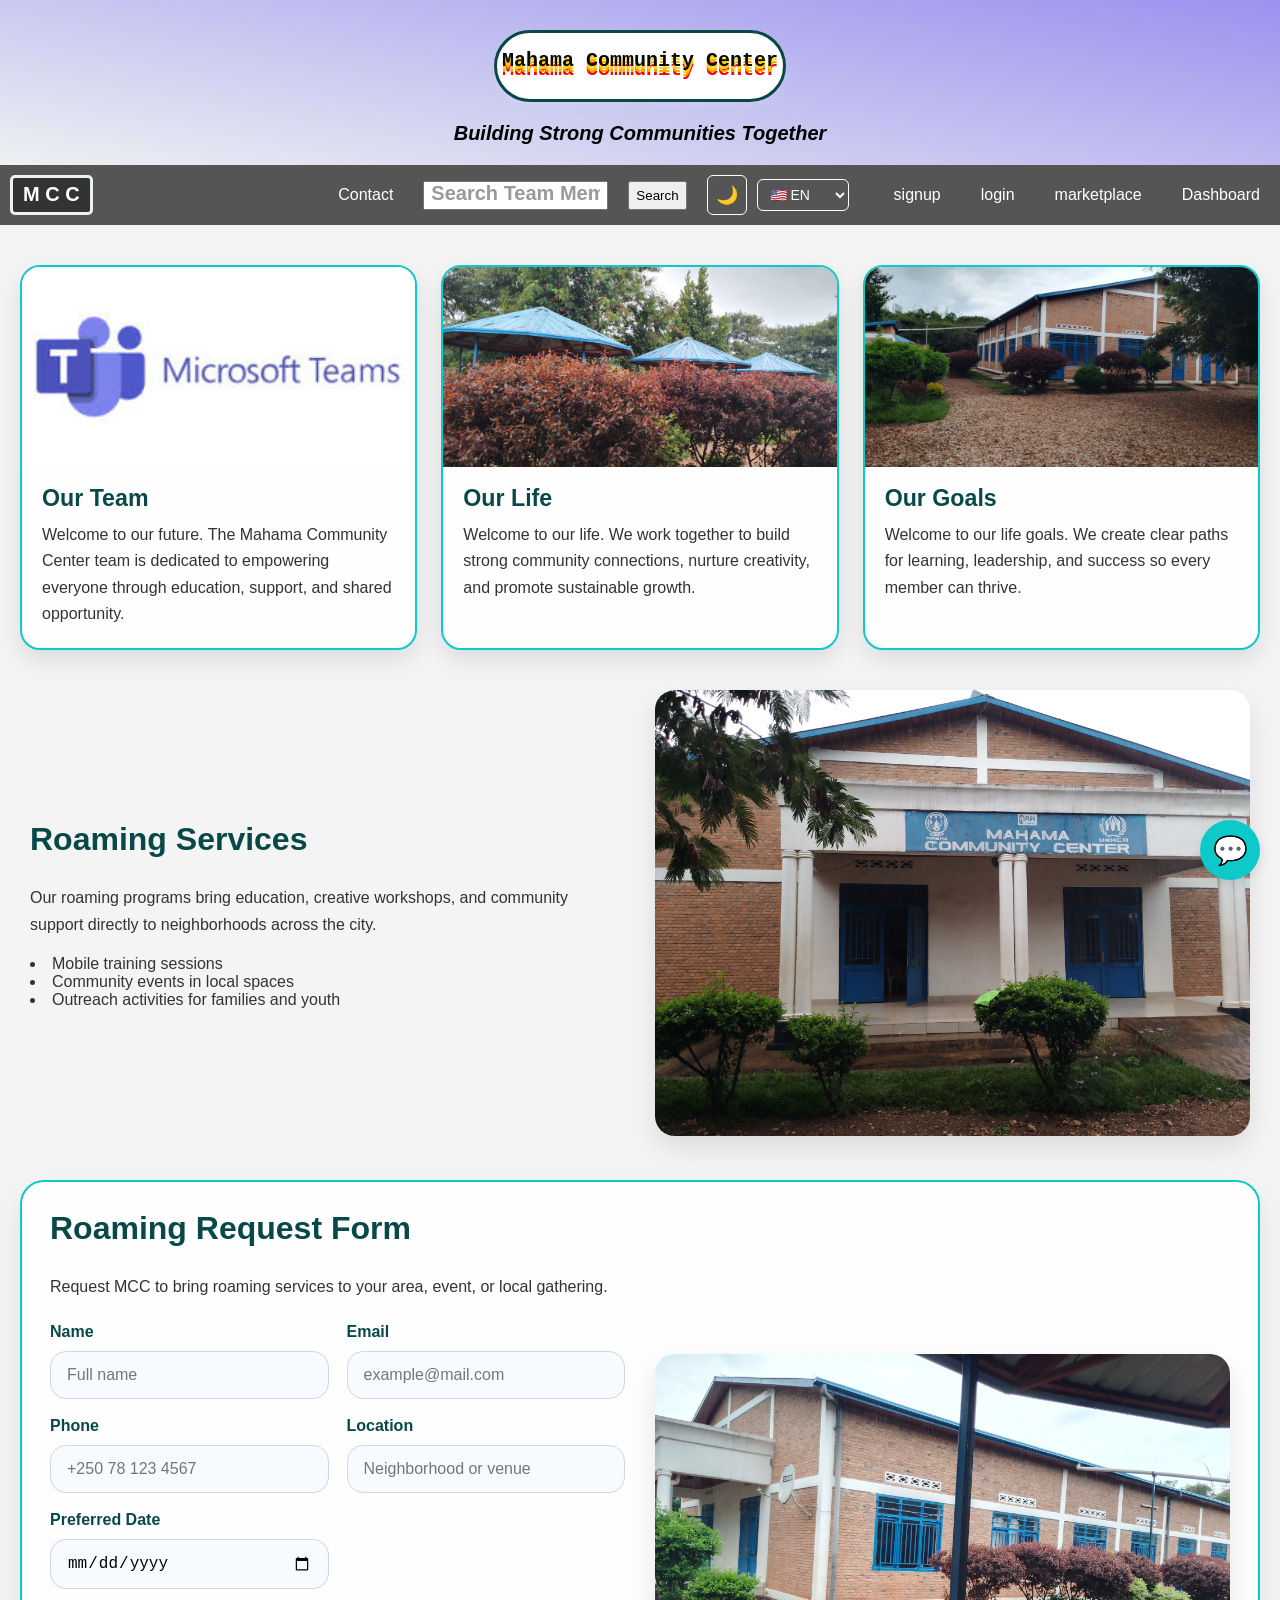
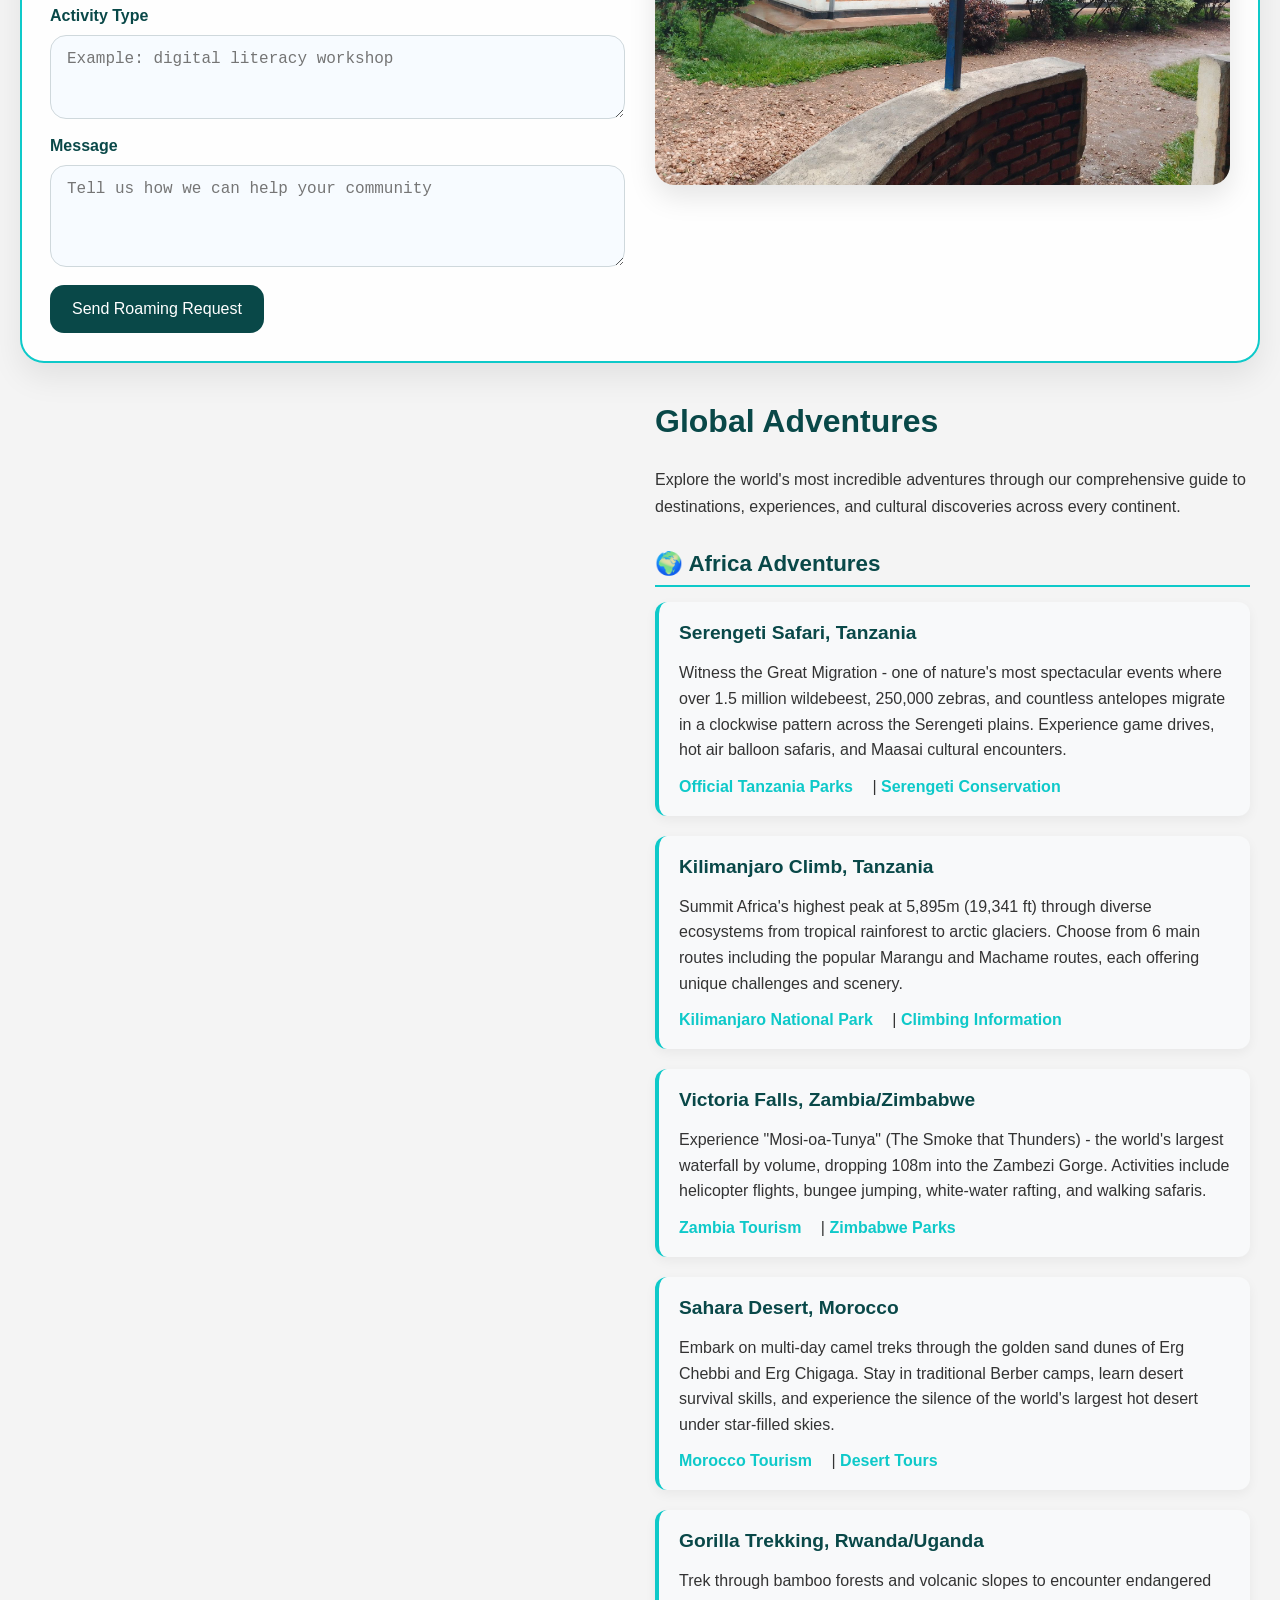
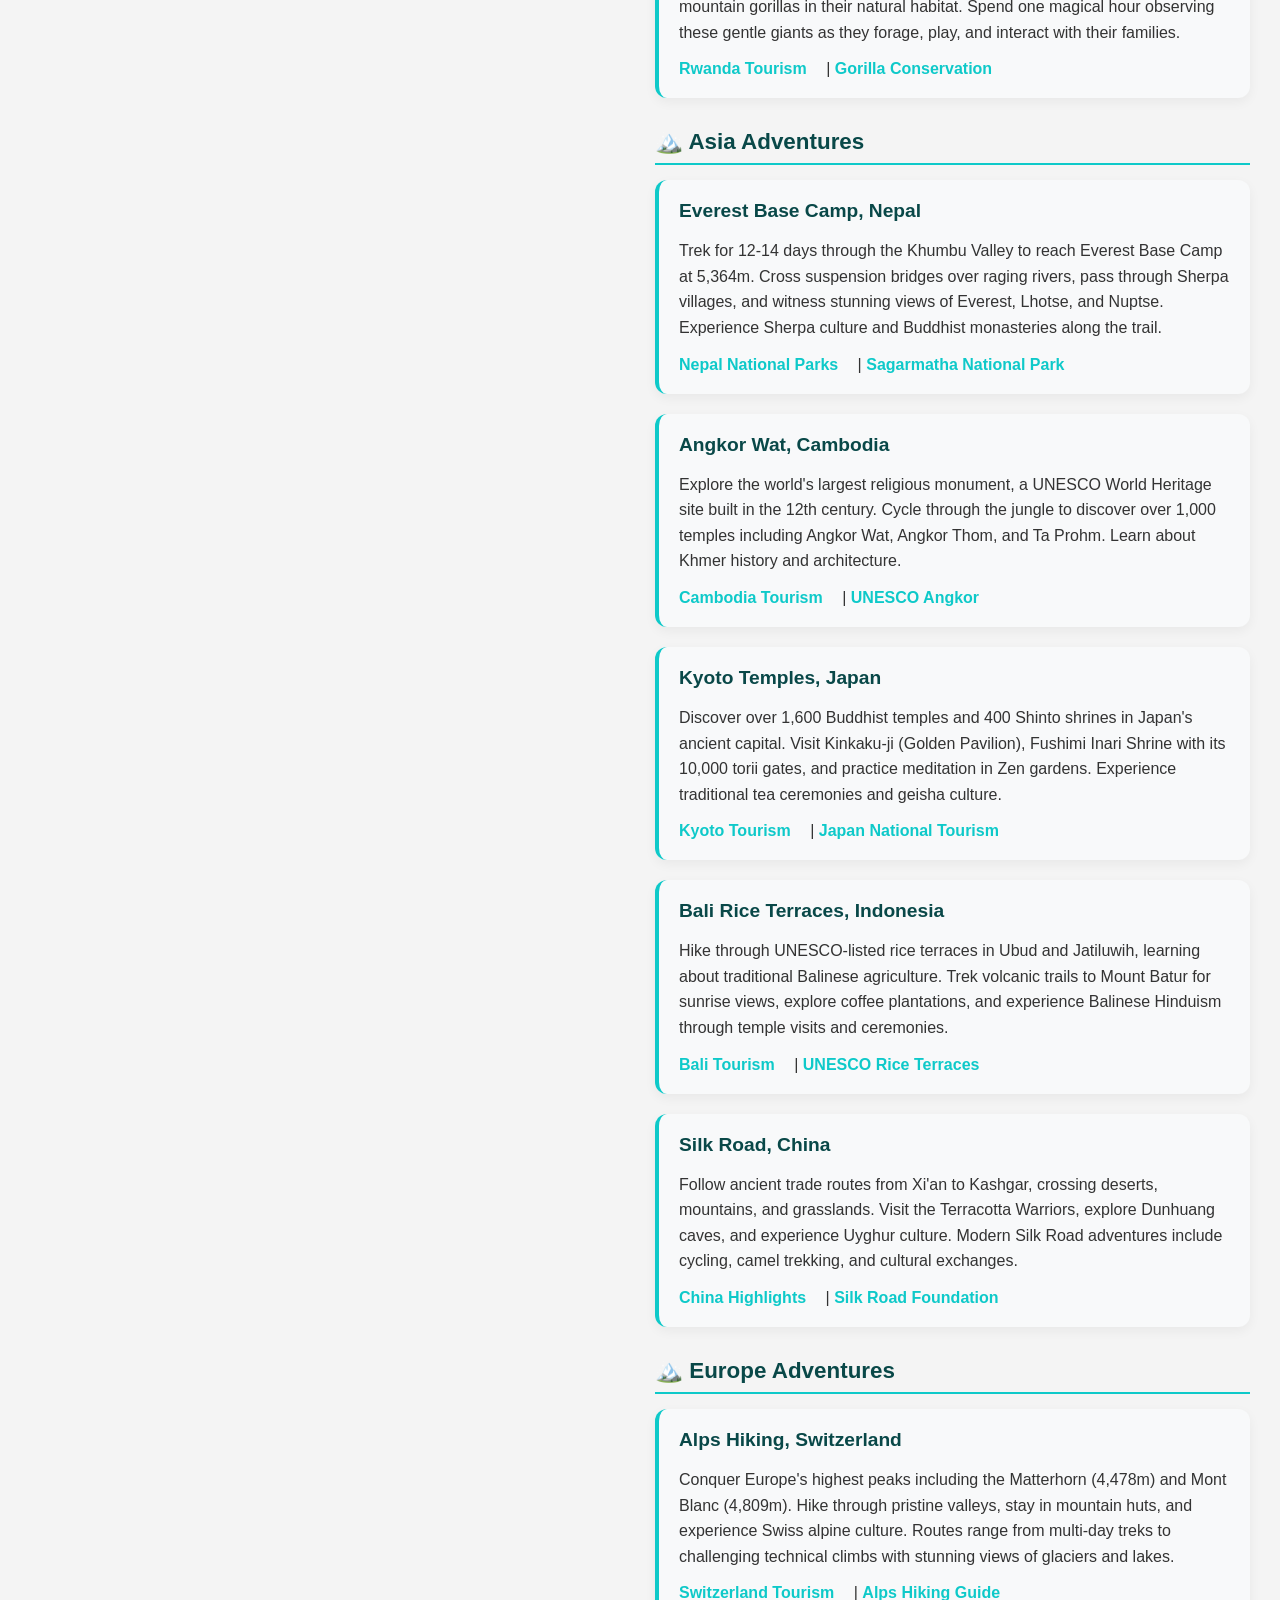
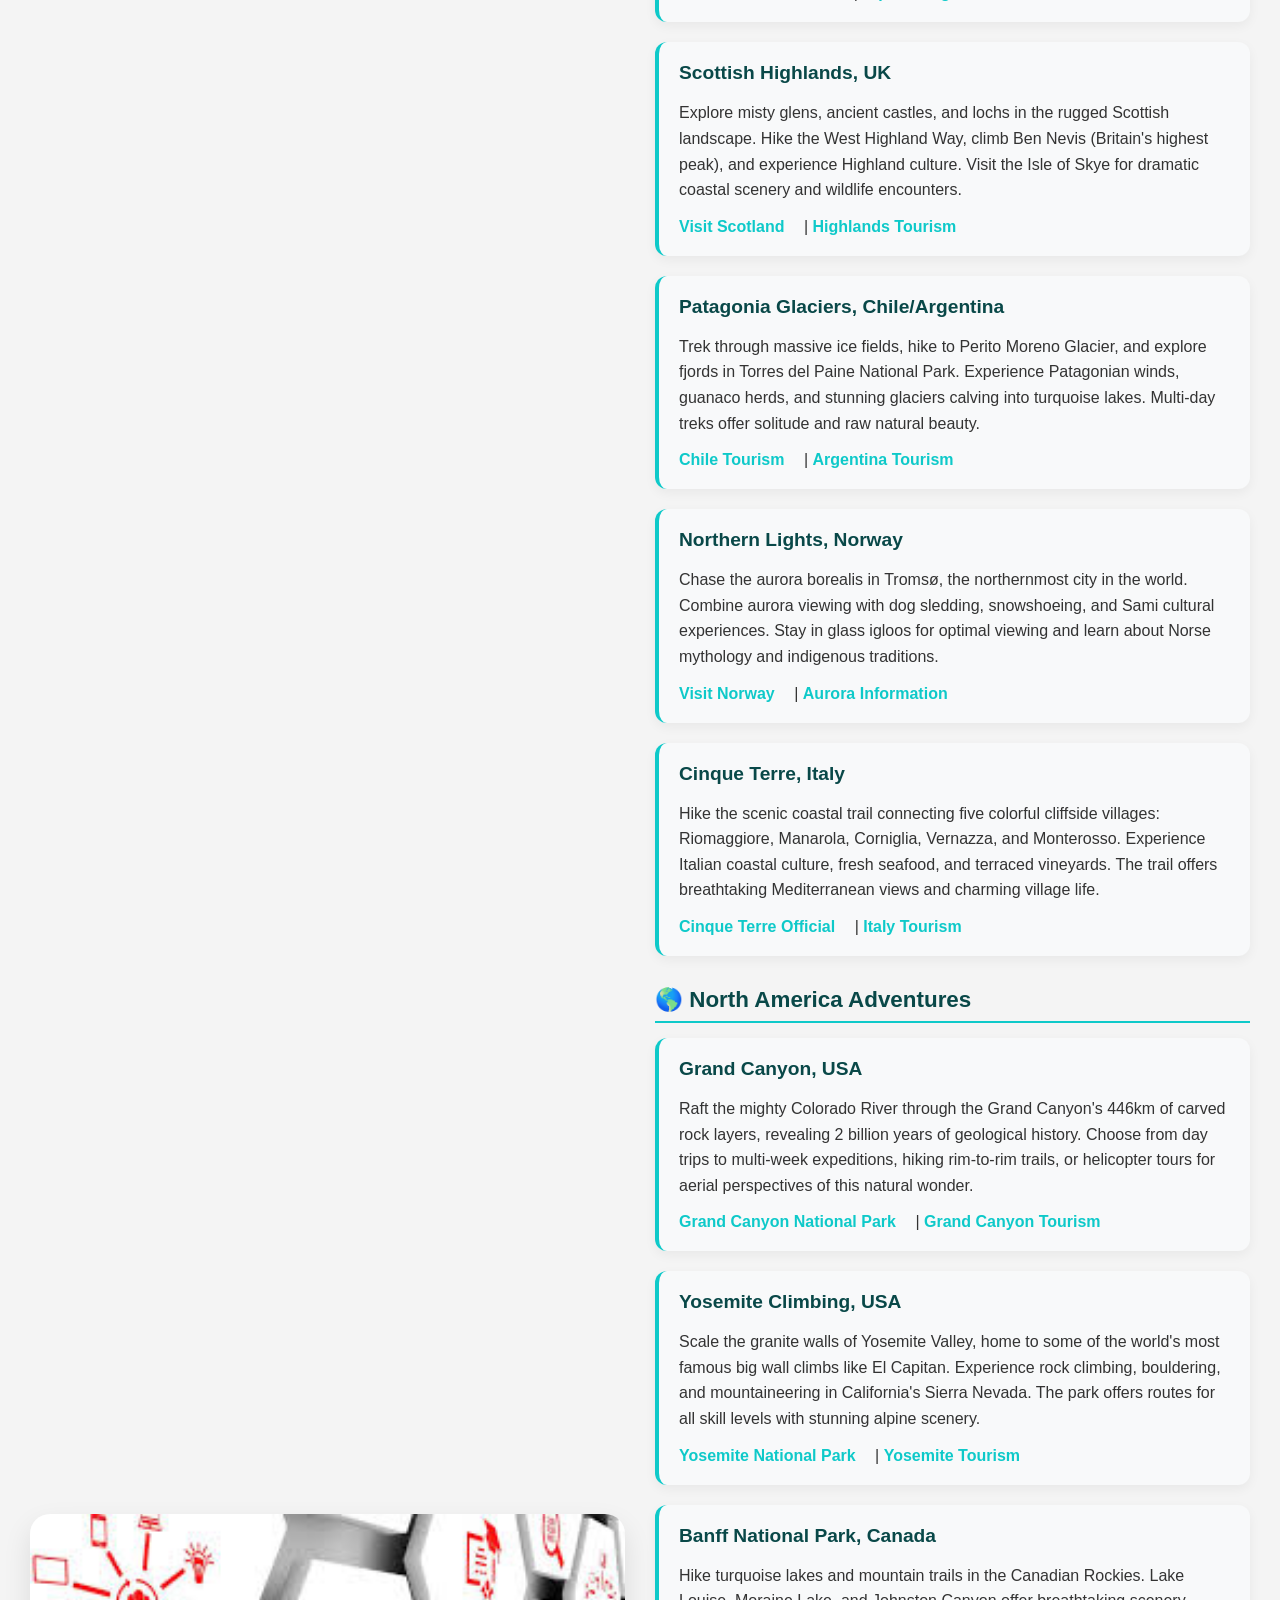
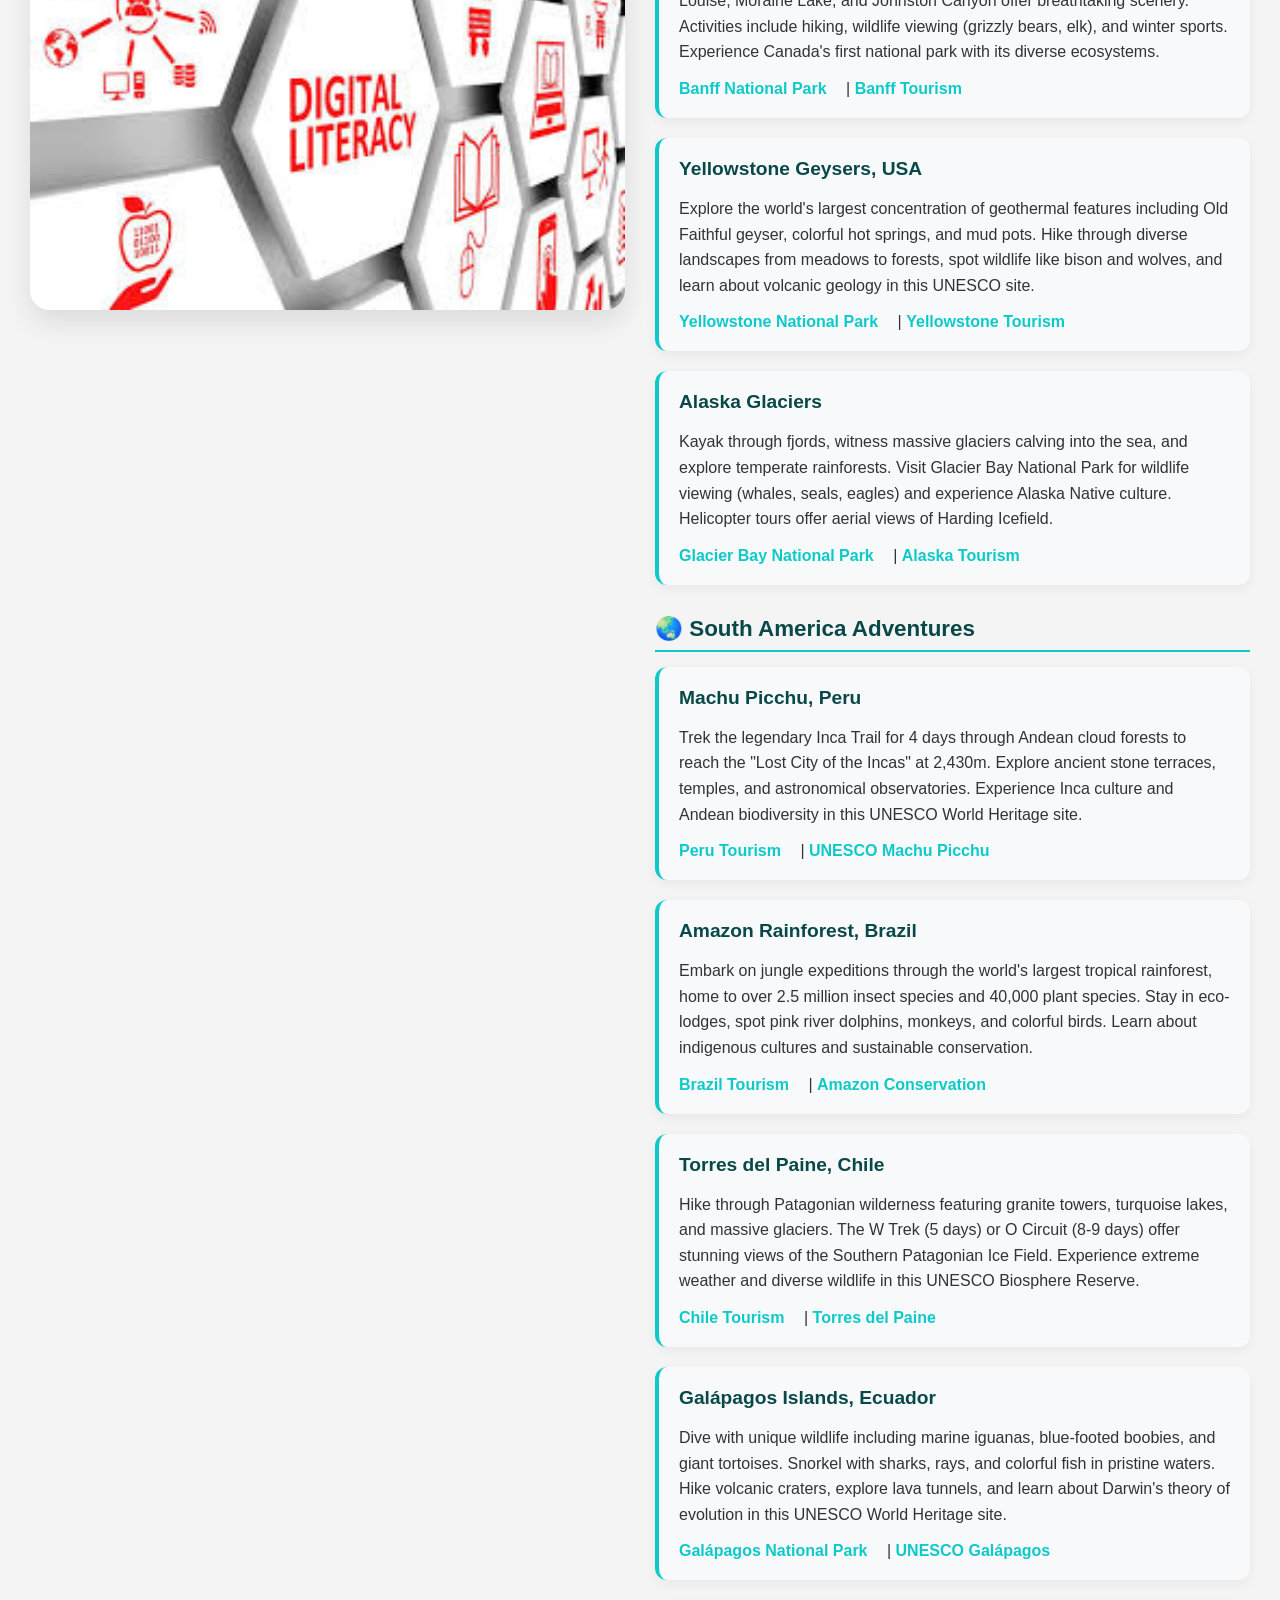
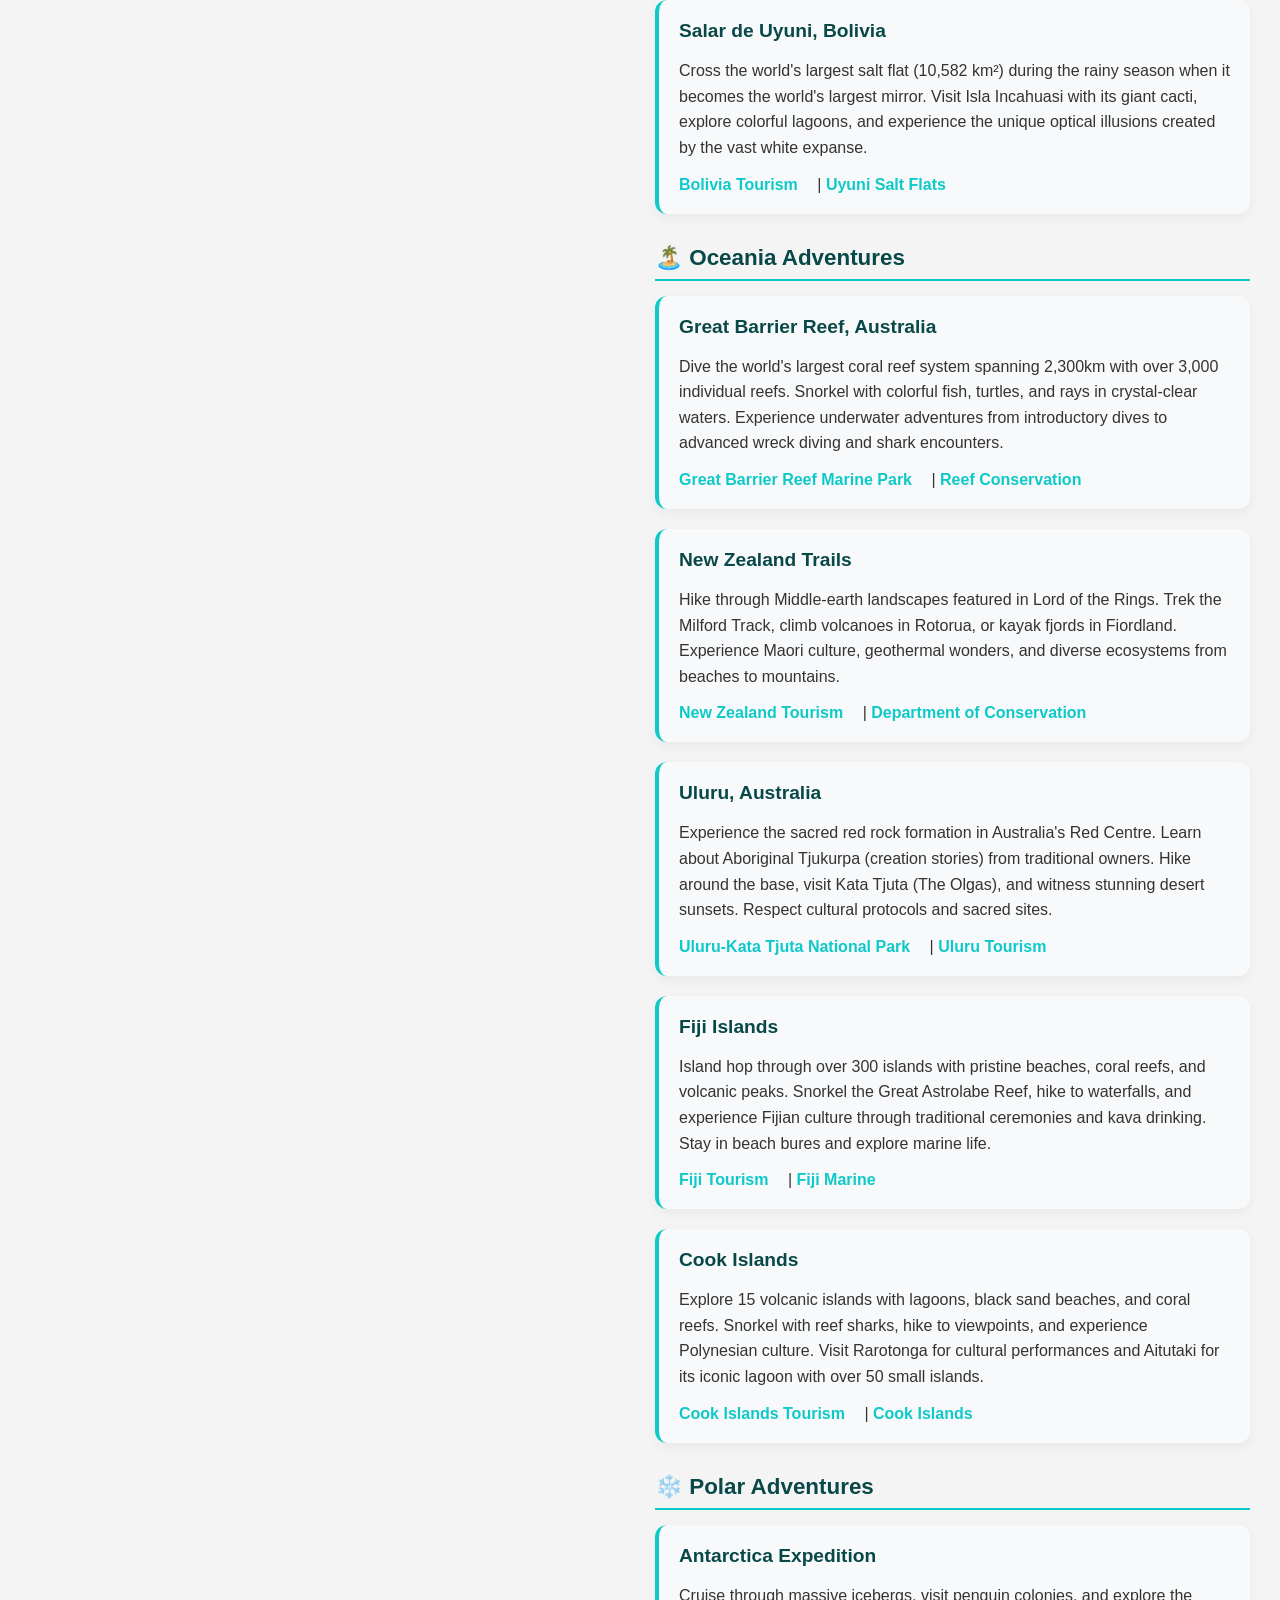
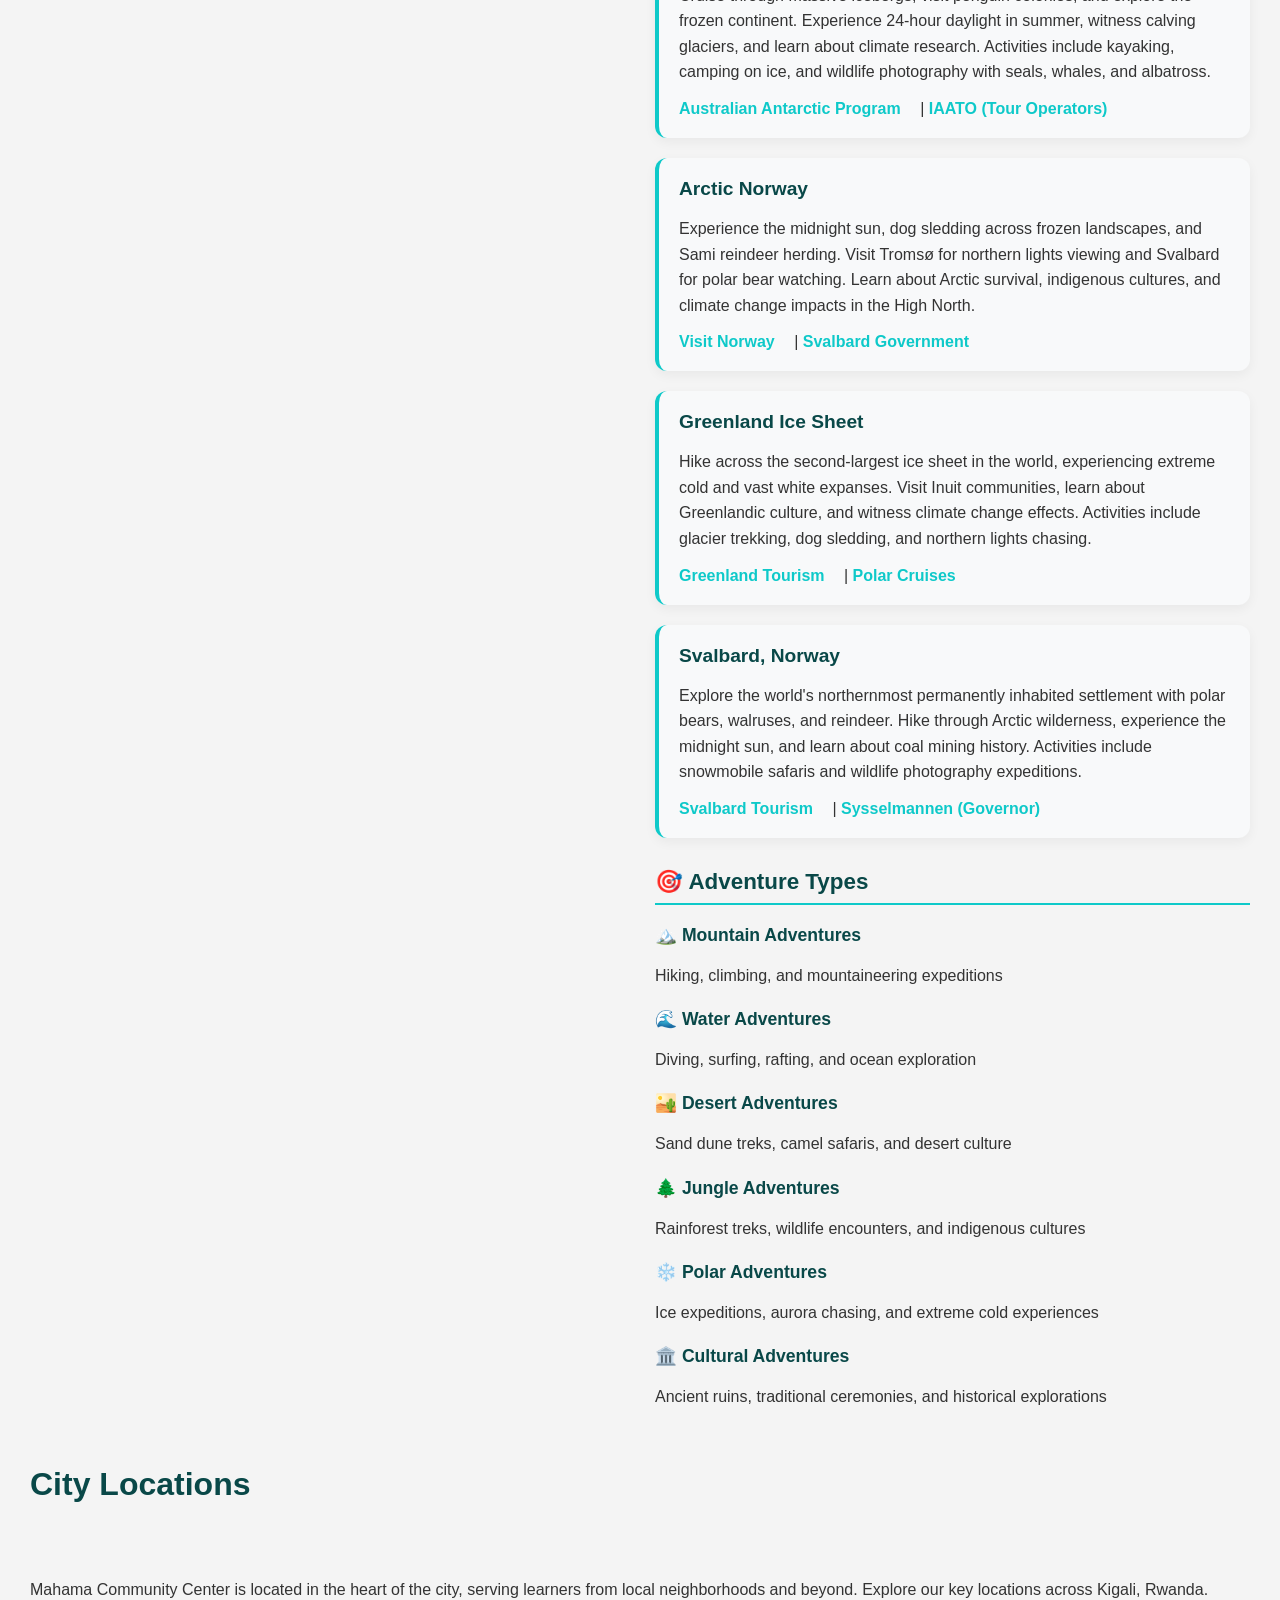
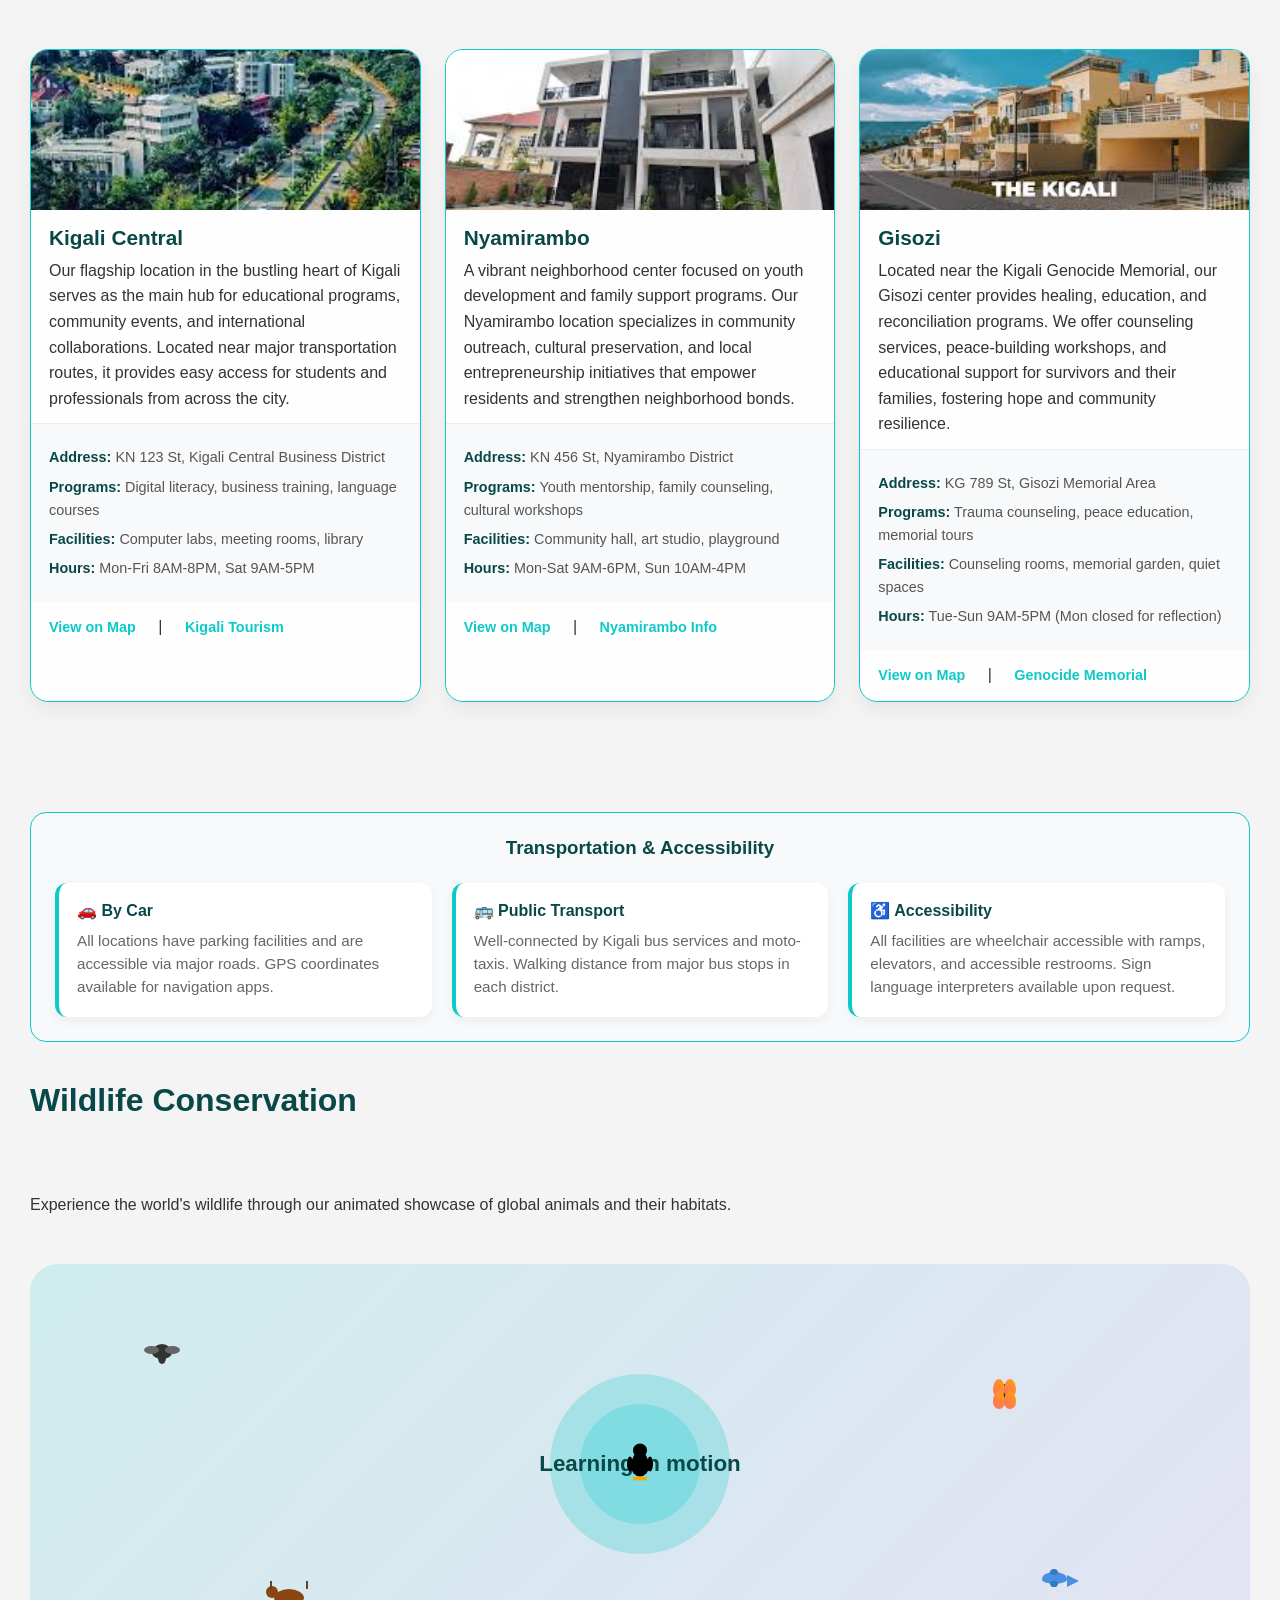
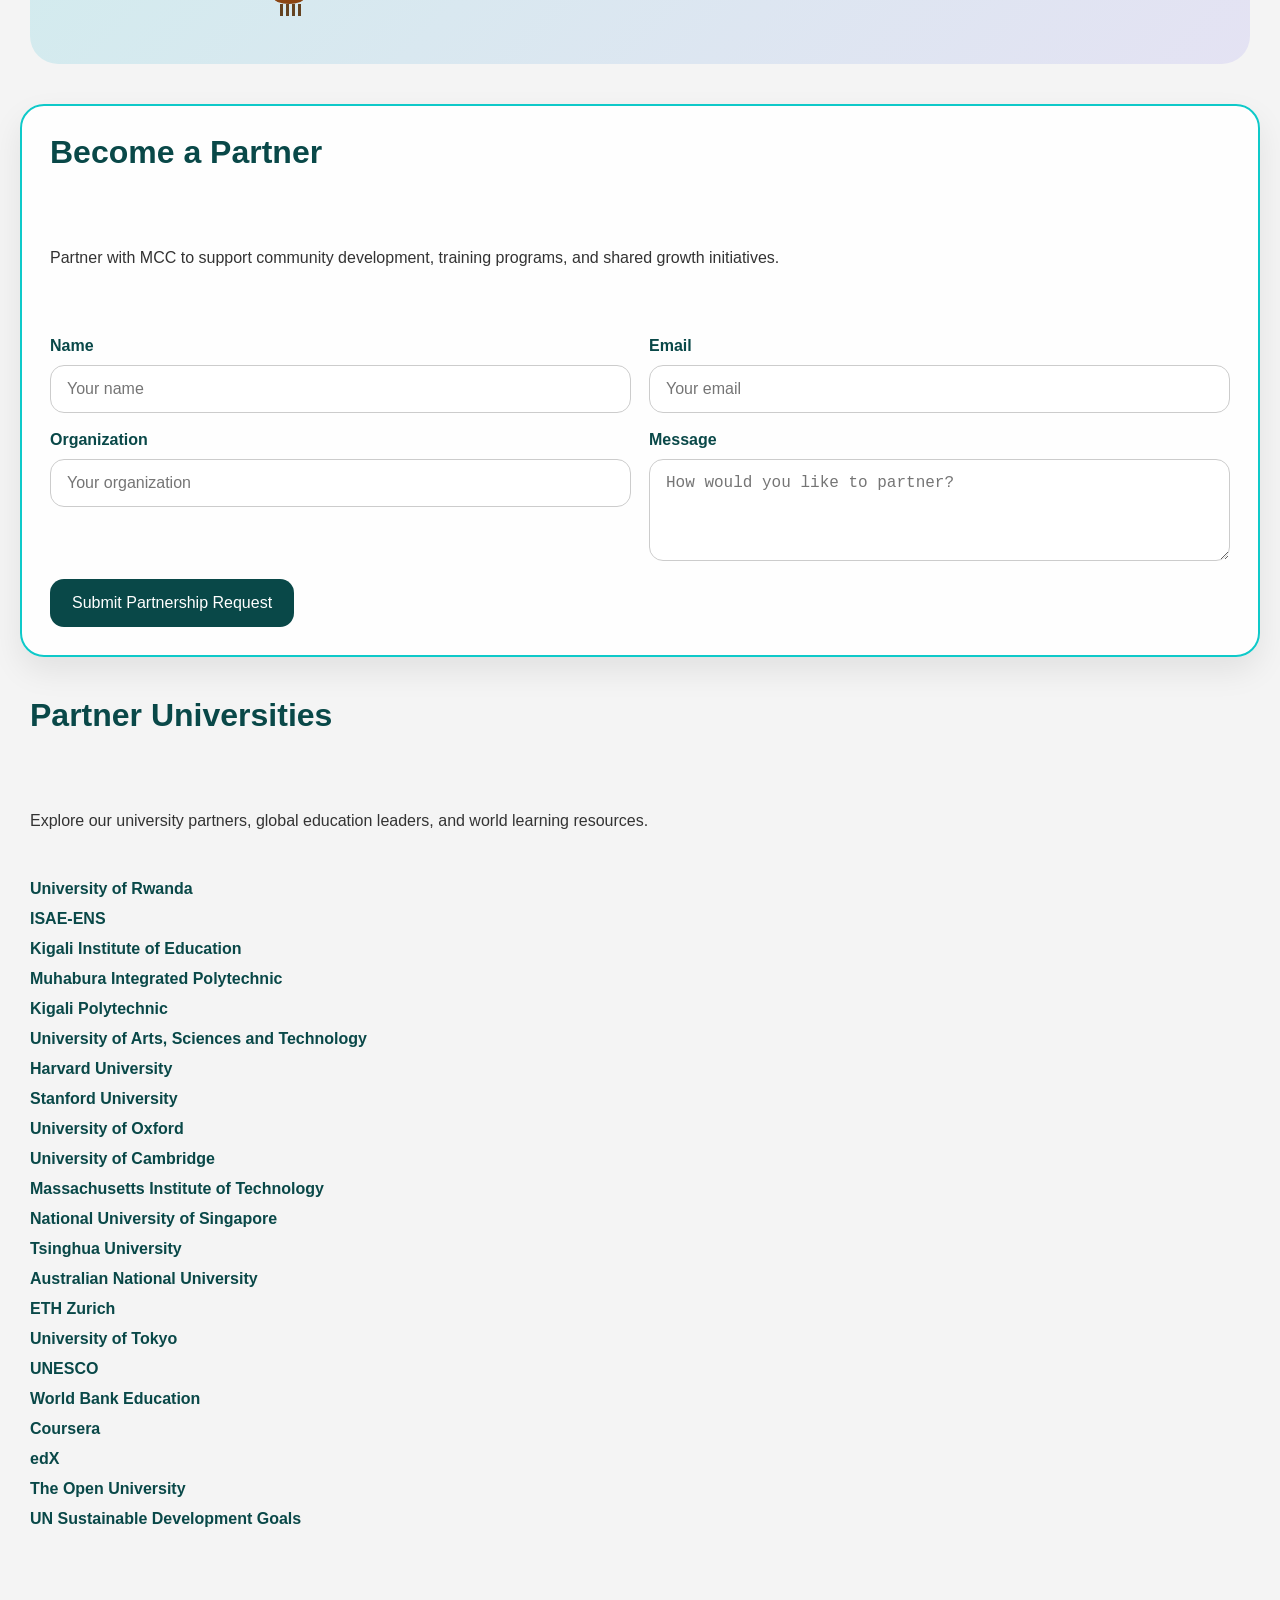
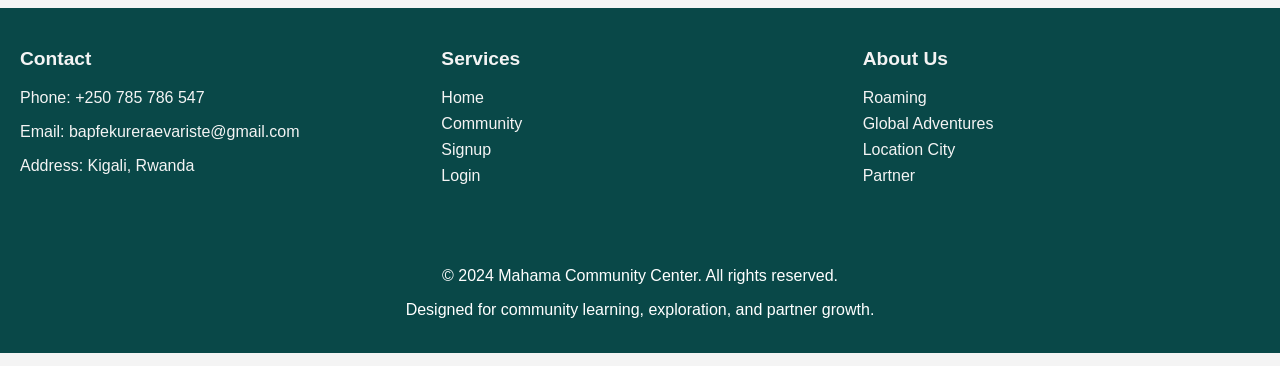
<file: team.html>
<!DOCTYPE html>
<html lang="en">
<head>
    <meta charset="UTF-8">
    <meta name="viewport" content="width=device-width, initial-scale=1.0">
    <title>🤝Patrner</title>
    <link rel="stylesheet" href="./team.css">
</head>
<body>
    
     <header id="logo" class="header">
        <pre class="logo">
            <a href="./index.html"><H1 data-i18n="header-title">M C C</H1></a>
        </pre>
        <p data-i18n="header-subtitle">🤝Mahama Community Center✨</p>
    </header>

    <nav class="navbar">
        <div class="log"><b>M C C</b></div>
        
        <!-- Hamburger Menu Button -->
        <button class="hamburger" id="hamburger-menu" aria-label="Toggle navigation">
            <span class="hamburger-line"></span>
            <span class="hamburger-line"></span>
            <span class="hamburger-line"></span>
        </button>
        
        <div class="nav-links" id="nav-links">
            <a href="./contact.html" data-i18n="nav-contact">Contact</a>
            <input type="text" name="search" id="search" placeholder="search..." data-i18n-placeholder="search-placeholder">
            <button type="button" class="search" id="button" data-i18n="search-btn">🔍</button>

            <!-- Theme and Language Controls -->
            <div class="theme-language-controls">
                <button id="theme-toggle" class="control-btn" title="Toggle Theme">
                    🌙
                </button>
                <select id="language-select" class="control-btn">
                    <option value="en">🇺🇸 EN</option>
                    <option value="fr">🇫🇷 FR</option>
                    <option value="rw">🇷🇼 KINY</option>
                </select>
            </div>

            <a href="./sign.html">signup</a>
            <a href="./login.html">login</a>
            <a href="./advertising.html">marketplace</a>
            <a href="community.html#dashboard">Dashboard</a>
        </div>
    </nav>
    <main class="main">
        <section class="team-cards">
            <article class="card">
                <div class="image"><img src="./image/teams.jpeg" alt="MCC team"></div>
                <h2 data-i18n="team-title">Our Team</h2>
                <p>Welcome to our future. The Mahama Community Center team is dedicated to empowering everyone through education, support, and shared opportunity.</p>
            </article>
            <article class="card">
                <div class="image"><img src="./image/1.jpeg" alt="Team collaboration"></div>
                <h2>Our Life</h2>
                <p>Welcome to our life. We work together to build strong community connections, nurture creativity, and promote sustainable growth.</p>
            </article>
            <article class="card">
                <div class="image"><img src="./image/3.jpeg" alt="Goals and achievements"></div>
                <h2>Our Goals</h2>
                <p>Welcome to our life goals. We create clear paths for learning, leadership, and success so every member can thrive.</p>
            </article>
        </section>

        <section class="section roaming" id="roaming">
            <div class="section-content">
                <h2 data-i18n="roaming-title">Roaming</h2>
                <p>Our roaming programs bring education, creative workshops, and community support directly to neighborhoods across the city.</p>
                <ul>
                    <li>Mobile training sessions</li>
                    <li>Community events in local spaces</li>
                    <li>Outreach activities for families and youth</li>
                </ul>
            </div>
            <div class="section-image">
                <img src="./image/2.jpeg" alt="Roaming outreach program">
            </div>
        </section>

        <section class="section roaming-request" id="roaming-request">
            <div class="section-content">
                <h2>Roaming Request Form</h2>
                <p>Request MCC to bring roaming services to your area, event, or local gathering.</p>
                <form id="roaming-request-form">
                    <div class="form-grid roaming-grid">
                        <label>
                            Name
                            <input type="text" name="name" placeholder="Full name" required>
                        </label>
                        <label>
                            Email
                            <input type="email" name="email" placeholder="example@mail.com" required>
                        </label>
                        <label>
                            Phone
                            <input type="tel" name="phone" placeholder="+250 78 123 4567" required>
                        </label>
                        <label>
                            Location
                            <input type="text" name="location" placeholder="Neighborhood or venue" required>
                        </label>
                        <label>
                            Preferred Date
                            <input type="date" name="date">
                        </label>
                        <label class="full-width">
                            Activity Type
                            <textarea name="activity" rows="3" placeholder="Example: digital literacy workshop" required></textarea>
                        </label>
                        <label class="full-width">
                            Message
                            <textarea name="message" rows="4" placeholder="Tell us how we can help your community"></textarea>
                        </label>
                    </div>
                    <button type="submit">Send Roaming Request</button>
                </form>
            </div>
            <div class="section-image">
                <img src="./image/5.jpeg" alt="Roaming request form">
            </div>
        </section>

        <section class="section edventure" id="edventure">
            <div class="section-image">
                <img src="./image/digital.jpeg" alt="Global adventures">
            </div>
            <div class="section-content">
                <h2 data-i18n="adventures-title">Global Adventures</h2>
                <p>Explore the world's most incredible adventures through our comprehensive guide to destinations, experiences, and cultural discoveries across every continent.</p>

                <h3>🌍 Africa Adventures</h3>
                <div class="adventure-item">
                    <h4>Serengeti Safari, Tanzania</h4>
                    <p>Witness the Great Migration - one of nature's most spectacular events where over 1.5 million wildebeest, 250,000 zebras, and countless antelopes migrate in a clockwise pattern across the Serengeti plains. Experience game drives, hot air balloon safaris, and Maasai cultural encounters.</p>
                    <a href="https://www.tanzaniaparks.go.tz" target="_blank">Official Tanzania Parks</a> |
                    <a href="https://www.serengeti.org" target="_blank">Serengeti Conservation</a>
                </div>
                <div class="adventure-item">
                    <h4>Kilimanjaro Climb, Tanzania</h4>
                    <p>Summit Africa's highest peak at 5,895m (19,341 ft) through diverse ecosystems from tropical rainforest to arctic glaciers. Choose from 6 main routes including the popular Marangu and Machame routes, each offering unique challenges and scenery.</p>
                    <a href="https://www.tanzaniaparks.go.tz/kilimanjaro" target="_blank">Kilimanjaro National Park</a> |
                    <a href="https://www.kilimanjaropark.com" target="_blank">Climbing Information</a>
                </div>
                <div class="adventure-item">
                    <h4>Victoria Falls, Zambia/Zimbabwe</h4>
                    <p>Experience "Mosi-oa-Tunya" (The Smoke that Thunders) - the world's largest waterfall by volume, dropping 108m into the Zambezi Gorge. Activities include helicopter flights, bungee jumping, white-water rafting, and walking safaris.</p>
                    <a href="https://www.zambiatourism.com/destinations/victoria-falls" target="_blank">Zambia Tourism</a> |
                    <a href="https://www.zimparks.org" target="_blank">Zimbabwe Parks</a>
                </div>
                <div class="adventure-item">
                    <h4>Sahara Desert, Morocco</h4>
                    <p>Embark on multi-day camel treks through the golden sand dunes of Erg Chebbi and Erg Chigaga. Stay in traditional Berber camps, learn desert survival skills, and experience the silence of the world's largest hot desert under star-filled skies.</p>
                    <a href="https://www.visitmorocco.com" target="_blank">Morocco Tourism</a> |
                    <a href="https://www.saharadeserttravel.com" target="_blank">Desert Tours</a>
                </div>
                <div class="adventure-item">
                    <h4>Gorilla Trekking, Rwanda/Uganda</h4>
                    <p>Trek through bamboo forests and volcanic slopes to encounter endangered mountain gorillas in their natural habitat. Spend one magical hour observing these gentle giants as they forage, play, and interact with their families.</p>
                    <a href="https://www.rwandatourism.com" target="_blank">Rwanda Tourism</a> |
                    <a href="https://www.gorillafund.org" target="_blank">Gorilla Conservation</a>
                </div>

                <h3>🏔️ Asia Adventures</h3>
                <div class="adventure-item">
                    <h4>Everest Base Camp, Nepal</h4>
                    <p>Trek for 12-14 days through the Khumbu Valley to reach Everest Base Camp at 5,364m. Cross suspension bridges over raging rivers, pass through Sherpa villages, and witness stunning views of Everest, Lhotse, and Nuptse. Experience Sherpa culture and Buddhist monasteries along the trail.</p>
                    <a href="https://www.nepalnationalparks.gov.np" target="_blank">Nepal National Parks</a> |
                    <a href="https://www.sagarmatha-national-park.gov.np" target="_blank">Sagarmatha National Park</a>
                </div>
                <div class="adventure-item">
                    <h4>Angkor Wat, Cambodia</h4>
                    <p>Explore the world's largest religious monument, a UNESCO World Heritage site built in the 12th century. Cycle through the jungle to discover over 1,000 temples including Angkor Wat, Angkor Thom, and Ta Prohm. Learn about Khmer history and architecture.</p>
                    <a href="https://www.visitcambodia.com" target="_blank">Cambodia Tourism</a> |
                    <a href="https://whc.unesco.org/en/list/668" target="_blank">UNESCO Angkor</a>
                </div>
                <div class="adventure-item">
                    <h4>Kyoto Temples, Japan</h4>
                    <p>Discover over 1,600 Buddhist temples and 400 Shinto shrines in Japan's ancient capital. Visit Kinkaku-ji (Golden Pavilion), Fushimi Inari Shrine with its 10,000 torii gates, and practice meditation in Zen gardens. Experience traditional tea ceremonies and geisha culture.</p>
                    <a href="https://www.visitkyoto.jp" target="_blank">Kyoto Tourism</a> |
                    <a href="https://www.japan.travel" target="_blank">Japan National Tourism</a>
                </div>
                <div class="adventure-item">
                    <h4>Bali Rice Terraces, Indonesia</h4>
                    <p>Hike through UNESCO-listed rice terraces in Ubud and Jatiluwih, learning about traditional Balinese agriculture. Trek volcanic trails to Mount Batur for sunrise views, explore coffee plantations, and experience Balinese Hinduism through temple visits and ceremonies.</p>
                    <a href="https://www.bali.com" target="_blank">Bali Tourism</a> |
                    <a href="https://whc.unesco.org/en/list/1194" target="_blank">UNESCO Rice Terraces</a>
                </div>
                <div class="adventure-item">
                    <h4>Silk Road, China</h4>
                    <p>Follow ancient trade routes from Xi'an to Kashgar, crossing deserts, mountains, and grasslands. Visit the Terracotta Warriors, explore Dunhuang caves, and experience Uyghur culture. Modern Silk Road adventures include cycling, camel trekking, and cultural exchanges.</p>
                    <a href="https://www.chinahighlights.com/silkroad" target="_blank">China Highlights</a> |
                    <a href="https://www.silkroadfoundation.org" target="_blank">Silk Road Foundation</a>
                </div>

                <h3>🏔️ Europe Adventures</h3>
                <div class="adventure-item">
                    <h4>Alps Hiking, Switzerland</h4>
                    <p>Conquer Europe's highest peaks including the Matterhorn (4,478m) and Mont Blanc (4,809m). Hike through pristine valleys, stay in mountain huts, and experience Swiss alpine culture. Routes range from multi-day treks to challenging technical climbs with stunning views of glaciers and lakes.</p>
                    <a href="https://www.myswitzerland.com" target="_blank">Switzerland Tourism</a> |
                    <a href="https://www.alpsinsight.com" target="_blank">Alps Hiking Guide</a>
                </div>
                <div class="adventure-item">
                    <h4>Scottish Highlands, UK</h4>
                    <p>Explore misty glens, ancient castles, and lochs in the rugged Scottish landscape. Hike the West Highland Way, climb Ben Nevis (Britain's highest peak), and experience Highland culture. Visit the Isle of Skye for dramatic coastal scenery and wildlife encounters.</p>
                    <a href="https://www.visitscotland.com" target="_blank">Visit Scotland</a> |
                    <a href="https://www.scottishhighlands.co.uk" target="_blank">Highlands Tourism</a>
                </div>
                <div class="adventure-item">
                    <h4>Patagonia Glaciers, Chile/Argentina</h4>
                    <p>Trek through massive ice fields, hike to Perito Moreno Glacier, and explore fjords in Torres del Paine National Park. Experience Patagonian winds, guanaco herds, and stunning glaciers calving into turquoise lakes. Multi-day treks offer solitude and raw natural beauty.</p>
                    <a href="https://www.chile.travel" target="_blank">Chile Tourism</a> |
                    <a href="https://www.argentina.travel" target="_blank">Argentina Tourism</a>
                </div>
                <div class="adventure-item">
                    <h4>Northern Lights, Norway</h4>
                    <p>Chase the aurora borealis in Tromsø, the northernmost city in the world. Combine aurora viewing with dog sledding, snowshoeing, and Sami cultural experiences. Stay in glass igloos for optimal viewing and learn about Norse mythology and indigenous traditions.</p>
                    <a href="https://www.visitnorway.com" target="_blank">Visit Norway</a> |
                    <a href="https://www.northernlightscentre.ca" target="_blank">Aurora Information</a>
                </div>
                <div class="adventure-item">
                    <h4>Cinque Terre, Italy</h4>
                    <p>Hike the scenic coastal trail connecting five colorful cliffside villages: Riomaggiore, Manarola, Corniglia, Vernazza, and Monterosso. Experience Italian coastal culture, fresh seafood, and terraced vineyards. The trail offers breathtaking Mediterranean views and charming village life.</p>
                    <a href="https://www.cinqueterre.it" target="_blank">Cinque Terre Official</a> |
                    <a href="https://www.italia.it" target="_blank">Italy Tourism</a>
                </div>

                <h3>🌎 North America Adventures</h3>
                <div class="adventure-item">
                    <h4>Grand Canyon, USA</h4>
                    <p>Raft the mighty Colorado River through the Grand Canyon's 446km of carved rock layers, revealing 2 billion years of geological history. Choose from day trips to multi-week expeditions, hiking rim-to-rim trails, or helicopter tours for aerial perspectives of this natural wonder.</p>
                    <a href="https://www.nps.gov/grca" target="_blank">Grand Canyon National Park</a> |
                    <a href="https://www.grandcanyon.com" target="_blank">Grand Canyon Tourism</a>
                </div>
                <div class="adventure-item">
                    <h4>Yosemite Climbing, USA</h4>
                    <p>Scale the granite walls of Yosemite Valley, home to some of the world's most famous big wall climbs like El Capitan. Experience rock climbing, bouldering, and mountaineering in California's Sierra Nevada. The park offers routes for all skill levels with stunning alpine scenery.</p>
                    <a href="https://www.nps.gov/yose" target="_blank">Yosemite National Park</a> |
                    <a href="https://www.yosemite.com" target="_blank">Yosemite Tourism</a>
                </div>
                <div class="adventure-item">
                    <h4>Banff National Park, Canada</h4>
                    <p>Hike turquoise lakes and mountain trails in the Canadian Rockies. Lake Louise, Moraine Lake, and Johnston Canyon offer breathtaking scenery. Activities include hiking, wildlife viewing (grizzly bears, elk), and winter sports. Experience Canada's first national park with its diverse ecosystems.</p>
                    <a href="https://www.pc.gc.ca/en/pn-np/ab/banff" target="_blank">Banff National Park</a> |
                    <a href="https://www.banfflakelouise.com" target="_blank">Banff Tourism</a>
                </div>
                <div class="adventure-item">
                    <h4>Yellowstone Geysers, USA</h4>
                    <p>Explore the world's largest concentration of geothermal features including Old Faithful geyser, colorful hot springs, and mud pots. Hike through diverse landscapes from meadows to forests, spot wildlife like bison and wolves, and learn about volcanic geology in this UNESCO site.</p>
                    <a href="https://www.nps.gov/yell" target="_blank">Yellowstone National Park</a> |
                    <a href="https://www.yellowstonenationalpark.com" target="_blank">Yellowstone Tourism</a>
                </div>
                <div class="adventure-item">
                    <h4>Alaska Glaciers</h4>
                    <p>Kayak through fjords, witness massive glaciers calving into the sea, and explore temperate rainforests. Visit Glacier Bay National Park for wildlife viewing (whales, seals, eagles) and experience Alaska Native culture. Helicopter tours offer aerial views of Harding Icefield.</p>
                    <a href="https://www.nps.gov/glba" target="_blank">Glacier Bay National Park</a> |
                    <a href="https://www.travelalaska.com" target="_blank">Alaska Tourism</a>
                </div>

                <h3>🌏 South America Adventures</h3>
                <div class="adventure-item">
                    <h4>Machu Picchu, Peru</h4>
                    <p>Trek the legendary Inca Trail for 4 days through Andean cloud forests to reach the "Lost City of the Incas" at 2,430m. Explore ancient stone terraces, temples, and astronomical observatories. Experience Inca culture and Andean biodiversity in this UNESCO World Heritage site.</p>
                    <a href="https://www.peru.travel" target="_blank">Peru Tourism</a> |
                    <a href="https://whc.unesco.org/en/list/274" target="_blank">UNESCO Machu Picchu</a>
                </div>
                <div class="adventure-item">
                    <h4>Amazon Rainforest, Brazil</h4>
                    <p>Embark on jungle expeditions through the world's largest tropical rainforest, home to over 2.5 million insect species and 40,000 plant species. Stay in eco-lodges, spot pink river dolphins, monkeys, and colorful birds. Learn about indigenous cultures and sustainable conservation.</p>
                    <a href="https://www.braziltour.com" target="_blank">Brazil Tourism</a> |
                    <a href="https://www.amazonconservation.org" target="_blank">Amazon Conservation</a>
                </div>
                <div class="adventure-item">
                    <h4>Torres del Paine, Chile</h4>
                    <p>Hike through Patagonian wilderness featuring granite towers, turquoise lakes, and massive glaciers. The W Trek (5 days) or O Circuit (8-9 days) offer stunning views of the Southern Patagonian Ice Field. Experience extreme weather and diverse wildlife in this UNESCO Biosphere Reserve.</p>
                    <a href="https://www.chile.travel" target="_blank">Chile Tourism</a> |
                    <a href="https://www.torresdelpaine.com" target="_blank">Torres del Paine</a>
                </div>
                <div class="adventure-item">
                    <h4>Galápagos Islands, Ecuador</h4>
                    <p>Dive with unique wildlife including marine iguanas, blue-footed boobies, and giant tortoises. Snorkel with sharks, rays, and colorful fish in pristine waters. Hike volcanic craters, explore lava tunnels, and learn about Darwin's theory of evolution in this UNESCO World Heritage site.</p>
                    <a href="https://www.galapagos.org" target="_blank">Galápagos National Park</a> |
                    <a href="https://whc.unesco.org/en/list/1" target="_blank">UNESCO Galápagos</a>
                </div>
                <div class="adventure-item">
                    <h4>Salar de Uyuni, Bolivia</h4>
                    <p>Cross the world's largest salt flat (10,582 km²) during the rainy season when it becomes the world's largest mirror. Visit Isla Incahuasi with its giant cacti, explore colorful lagoons, and experience the unique optical illusions created by the vast white expanse.</p>
                    <a href="https://www.bolivia.travel" target="_blank">Bolivia Tourism</a> |
                    <a href="https://www.uyunisaltflats.com" target="_blank">Uyuni Salt Flats</a>
                </div>

                <h3>🏝️ Oceania Adventures</h3>
                <div class="adventure-item">
                    <h4>Great Barrier Reef, Australia</h4>
                    <p>Dive the world's largest coral reef system spanning 2,300km with over 3,000 individual reefs. Snorkel with colorful fish, turtles, and rays in crystal-clear waters. Experience underwater adventures from introductory dives to advanced wreck diving and shark encounters.</p>
                    <a href="https://www.gbrmpa.gov.au" target="_blank">Great Barrier Reef Marine Park</a> |
                    <a href="https://www.barrierreef.org" target="_blank">Reef Conservation</a>
                </div>
                <div class="adventure-item">
                    <h4>New Zealand Trails</h4>
                    <p>Hike through Middle-earth landscapes featured in Lord of the Rings. Trek the Milford Track, climb volcanoes in Rotorua, or kayak fjords in Fiordland. Experience Maori culture, geothermal wonders, and diverse ecosystems from beaches to mountains.</p>
                    <a href="https://www.newzealand.com" target="_blank">New Zealand Tourism</a> |
                    <a href="https://www.doc.govt.nz" target="_blank">Department of Conservation</a>
                </div>
                <div class="adventure-item">
                    <h4>Uluru, Australia</h4>
                    <p>Experience the sacred red rock formation in Australia's Red Centre. Learn about Aboriginal Tjukurpa (creation stories) from traditional owners. Hike around the base, visit Kata Tjuta (The Olgas), and witness stunning desert sunsets. Respect cultural protocols and sacred sites.</p>
                    <a href="https://www.parksaustralia.gov.au/uluru" target="_blank">Uluru-Kata Tjuta National Park</a> |
                    <a href="https://www.uluruaustralia.com" target="_blank">Uluru Tourism</a>
                </div>
                <div class="adventure-item">
                    <h4>Fiji Islands</h4>
                    <p>Island hop through over 300 islands with pristine beaches, coral reefs, and volcanic peaks. Snorkel the Great Astrolabe Reef, hike to waterfalls, and experience Fijian culture through traditional ceremonies and kava drinking. Stay in beach bures and explore marine life.</p>
                    <a href="https://www.fiji.travel" target="_blank">Fiji Tourism</a> |
                    <a href="https://www.fijime.com" target="_blank">Fiji Marine</a>
                </div>
                <div class="adventure-item">
                    <h4>Cook Islands</h4>
                    <p>Explore 15 volcanic islands with lagoons, black sand beaches, and coral reefs. Snorkel with reef sharks, hike to viewpoints, and experience Polynesian culture. Visit Rarotonga for cultural performances and Aitutaki for its iconic lagoon with over 50 small islands.</p>
                    <a href="https://www.cookislands.travel" target="_blank">Cook Islands Tourism</a> |
                    <a href="https://www.cookislands.com" target="_blank">Cook Islands</a>
                </div>

                <h3>❄️ Polar Adventures</h3>
                <div class="adventure-item">
                    <h4>Antarctica Expedition</h4>
                    <p>Cruise through massive icebergs, visit penguin colonies, and explore the frozen continent. Experience 24-hour daylight in summer, witness calving glaciers, and learn about climate research. Activities include kayaking, camping on ice, and wildlife photography with seals, whales, and albatross.</p>
                    <a href="https://www.antarctica.gov.au" target="_blank">Australian Antarctic Program</a> |
                    <a href="https://www.iaato.org" target="_blank">IAATO (Tour Operators)</a>
                </div>
                <div class="adventure-item">
                    <h4>Arctic Norway</h4>
                    <p>Experience the midnight sun, dog sledding across frozen landscapes, and Sami reindeer herding. Visit Tromsø for northern lights viewing and Svalbard for polar bear watching. Learn about Arctic survival, indigenous cultures, and climate change impacts in the High North.</p>
                    <a href="https://www.visitnorway.com" target="_blank">Visit Norway</a> |
                    <a href="https://www.sysselmannen.no" target="_blank">Svalbard Government</a>
                </div>
                <div class="adventure-item">
                    <h4>Greenland Ice Sheet</h4>
                    <p>Hike across the second-largest ice sheet in the world, experiencing extreme cold and vast white expanses. Visit Inuit communities, learn about Greenlandic culture, and witness climate change effects. Activities include glacier trekking, dog sledding, and northern lights chasing.</p>
                    <a href="https://www.greenland.com" target="_blank">Greenland Tourism</a> |
                    <a href="https://www.polarcruises.com" target="_blank">Polar Cruises</a>
                </div>
                <div class="adventure-item">
                    <h4>Svalbard, Norway</h4>
                    <p>Explore the world's northernmost permanently inhabited settlement with polar bears, walruses, and reindeer. Hike through Arctic wilderness, experience the midnight sun, and learn about coal mining history. Activities include snowmobile safaris and wildlife photography expeditions.</p>
                    <a href="https://www.svalbard.com" target="_blank">Svalbard Tourism</a> |
                    <a href="https://www.sysselmannen.no" target="_blank">Sysselmannen (Governor)</a>
                </div>

                <h3>🎯 Adventure Types</h3>
                <div class="adventure-types">
                    <div class="adventure-type">
                        <h4>🏔️ Mountain Adventures</h4>
                        <p>Hiking, climbing, and mountaineering expeditions</p>
                    </div>
                    <div class="adventure-type">
                        <h4>🌊 Water Adventures</h4>
                        <p>Diving, surfing, rafting, and ocean exploration</p>
                    </div>
                    <div class="adventure-type">
                        <h4>🏜️ Desert Adventures</h4>
                        <p>Sand dune treks, camel safaris, and desert culture</p>
                    </div>
                    <div class="adventure-type">
                        <h4>🌲 Jungle Adventures</h4>
                        <p>Rainforest treks, wildlife encounters, and indigenous cultures</p>
                    </div>
                    <div class="adventure-type">
                        <h4>❄️ Polar Adventures</h4>
                        <p>Ice expeditions, aurora chasing, and extreme cold experiences</p>
                    </div>
                    <div class="adventure-type">
                        <h4>🏛️ Cultural Adventures</h4>
                        <p>Ancient ruins, traditional ceremonies, and historical explorations</p>
                    </div>
                </div>
            </div>
        </section>

        <section class="section location-city" id="location">
            <h2 data-i18n="locations-title">Location City</h2>
            <p>Mahama Community Center is located in the heart of the city, serving learners from local neighborhoods and beyond. Explore our key locations across Kigali, Rwanda.</p>
            <div class="city-grid">
                <article class="city-card">
                    <div class="city-image">
                        <img src="./image/central.jpeg" alt="Kigali Central">
                    </div>
                    <h3>Kigali Central</h3>
                    <p>Our flagship location in the bustling heart of Kigali serves as the main hub for educational programs, community events, and international collaborations. Located near major transportation routes, it provides easy access for students and professionals from across the city.</p>
                    <div class="city-details">
                        <p><strong>Address:</strong> KN 123 St, Kigali Central Business District</p>
                        <p><strong>Programs:</strong> Digital literacy, business training, language courses</p>
                        <p><strong>Facilities:</strong> Computer labs, meeting rooms, library</p>
                        <p><strong>Hours:</strong> Mon-Fri 8AM-8PM, Sat 9AM-5PM</p>
                    </div>
                    <a href="https://www.google.com/maps/search/Kigali+Central+Business+District" target="_blank">View on Map</a> |
                    <a href="https://www.visit-rwanda.com" target="_blank">Kigali Tourism</a>
                </article>
                <article class="city-card">
                    <div class="city-image">
                        <img src="./image/nyamirambo.jpeg" alt="Nyamirambo">
                    </div>
                    <h3>Nyamirambo</h3>
                    <p>A vibrant neighborhood center focused on youth development and family support programs. Our Nyamirambo location specializes in community outreach, cultural preservation, and local entrepreneurship initiatives that empower residents and strengthen neighborhood bonds.</p>
                    <div class="city-details">
                        <p><strong>Address:</strong> KN 456 St, Nyamirambo District</p>
                        <p><strong>Programs:</strong> Youth mentorship, family counseling, cultural workshops</p>
                        <p><strong>Facilities:</strong> Community hall, art studio, playground</p>
                        <p><strong>Hours:</strong> Mon-Sat 9AM-6PM, Sun 10AM-4PM</p>
                    </div>
                    <a href="https://www.google.com/maps/search/Nyamirambo+Kigali" target="_blank">View on Map</a> |
                    <a href="https://www.nyamirambo.rw" target="_blank">Nyamirambo Info</a>
                </article>
                <article class="city-card">
                    <div class="city-image">
                        <img src="./image/gisozi.jpeg" alt="Gisozi">
                    </div>
                    <h3>Gisozi</h3>
                    <p>Located near the Kigali Genocide Memorial, our Gisozi center provides healing, education, and reconciliation programs. We offer counseling services, peace-building workshops, and educational support for survivors and their families, fostering hope and community resilience.</p>
                    <div class="city-details">
                        <p><strong>Address:</strong> KG 789 St, Gisozi Memorial Area</p>
                        <p><strong>Programs:</strong> Trauma counseling, peace education, memorial tours</p>
                        <p><strong>Facilities:</strong> Counseling rooms, memorial garden, quiet spaces</p>
                        <p><strong>Hours:</strong> Tue-Sun 9AM-5PM (Mon closed for reflection)</p>
                    </div>
                    <a href="https://www.google.com/maps/search/Kigali+Genocide+Memorial" target="_blank">View on Map</a> |
                    <a href="https://www.kgm.rw" target="_blank">Genocide Memorial</a>
                </article>
            </div>

            <div class="location-info">
                <h3>Transportation & Accessibility</h3>
                <div class="transport-grid">
                    <div class="transport-item">
                        <h4>🚗 By Car</h4>
                        <p>All locations have parking facilities and are accessible via major roads. GPS coordinates available for navigation apps.</p>
                    </div>
                    <div class="transport-item">
                        <h4>🚌 Public Transport</h4>
                        <p>Well-connected by Kigali bus services and moto-taxis. Walking distance from major bus stops in each district.</p>
                    </div>
                    <div class="transport-item">
                        <h4>♿ Accessibility</h4>
                        <p>All facilities are wheelchair accessible with ramps, elevators, and accessible restrooms. Sign language interpreters available upon request.</p>
                    </div>
                </div>
            </div>
        </section>

        <section class="section animation">
            <h2 data-i18n="wildlife-title">Animated Wildlife</h2>
            <p>Experience the world's wildlife through our animated showcase of global animals and their habitats.</p>
            <div class="animation-box">
                <div class="pulse-circle"></div>
                <div class="pulse-circle pulse-2"></div>
                <div class="animation-text">Learning in motion</div>

                <!-- Animated Animals -->
                <div class="animal bird">
                    <div class="bird-body"></div>
                    <div class="bird-wing left"></div>
                    <div class="bird-wing right"></div>
                    <div class="bird-tail"></div>
                </div>

                <div class="animal fish">
                    <div class="fish-body"></div>
                    <div class="fish-tail"></div>
                    <div class="fish-fin top"></div>
                    <div class="fish-fin bottom"></div>
                </div>

                <div class="animal butterfly">
                    <div class="butterfly-body"></div>
                    <div class="butterfly-wing top-left"></div>
                    <div class="butterfly-wing top-right"></div>
                    <div class="butterfly-wing bottom-left"></div>
                    <div class="butterfly-wing bottom-right"></div>
                </div>

                <div class="animal deer">
                    <div class="deer-body"></div>
                    <div class="deer-head"></div>
                    <div class="deer-antler left"></div>
                    <div class="deer-antler right"></div>
                    <div class="deer-leg front-left"></div>
                    <div class="deer-leg front-right"></div>
                    <div class="deer-leg back-left"></div>
                    <div class="deer-leg back-right"></div>
                </div>

                <div class="animal penguin">
                    <div class="penguin-body"></div>
                    <div class="penguin-head"></div>
                    <div class="penguin-wing left"></div>
                    <div class="penguin-wing right"></div>
                    <div class="penguin-foot left"></div>
                    <div class="penguin-foot right"></div>
                </div>
            </div>
        </section>

        <section class="section partner-form" id="partner-form">
            <h2 data-i18n="partner-title">Become a Partner</h2>
            <p>Partner with MCC to support community development, training programs, and shared growth initiatives.</p>
            <form id="partner-form">
                <div class="form-grid">
                    <label>
                        Name
                        <input type="text" name="name" placeholder="Your name" required>
                    </label>
                    <label>
                        Email
                        <input type="email" name="email" placeholder="Your email" required>
                    </label>
                    <label>
                        Organization
                        <input type="text" name="organization" placeholder="Your organization">
                    </label>
                    <label>
                        Message
                        <textarea name="message" rows="4" placeholder="How would you like to partner?" required></textarea>
                    </label>
                </div>
                <button type="submit">Submit Partnership Request</button>
            </form>
        </section>

        <section class="section universities">
            <h2 data-i18n="universities-title">University Links</h2>
            <p>Explore our university partners, global education leaders, and world learning resources.</p>
            <ul>
                <li><a href="https://www.ur.ac.rw" target="_blank">University of Rwanda</a></li>
                <li><a href="https://www.isae.ac.rw" target="_blank">ISAE-ENS</a></li>
                <li><a href="https://www.kigalicity.gov.rw" target="_blank">Kigali Institute of Education</a></li>
                <li><a href="https://www.muhas.ac.rw" target="_blank">Muhabura Integrated Polytechnic</a></li>
                <li><a href="https://www.kigalicity.gov.rw" target="_blank">Kigali Polytechnic</a></li>
                <li><a href="https://www.umas.ac.rw" target="_blank">University of Arts, Sciences and Technology</a></li>
                <li><a href="https://www.harvard.edu" target="_blank">Harvard University</a></li>
                <li><a href="https://www.stanford.edu" target="_blank">Stanford University</a></li>
                <li><a href="https://www.ox.ac.uk" target="_blank">University of Oxford</a></li>
                <li><a href="https://www.cam.ac.uk" target="_blank">University of Cambridge</a></li>
                <li><a href="https://www.mit.edu" target="_blank">Massachusetts Institute of Technology</a></li>
                <li><a href="https://www.nus.edu.sg" target="_blank">National University of Singapore</a></li>
                <li><a href="https://www.tsinghua.edu.cn" target="_blank">Tsinghua University</a></li>
                <li><a href="https://www.anu.edu.au" target="_blank">Australian National University</a></li>
                <li><a href="https://www.ethz.ch" target="_blank">ETH Zurich</a></li>
                <li><a href="https://www.u-tokyo.ac.jp" target="_blank">University of Tokyo</a></li>
                <li><a href="https://www.unesco.org" target="_blank">UNESCO</a></li>
                <li><a href="https://www.worldbank.org/en/topic/education" target="_blank">World Bank Education</a></li>
                <li><a href="https://www.coursera.org" target="_blank">Coursera</a></li>
                <li><a href="https://www.edx.org" target="_blank">edX</a></li>
                <li><a href="https://www.open.edu" target="_blank">The Open University</a></li>
                <li><a href="https://www.globalgoals.org" target="_blank">UN Sustainable Development Goals</a></li>
            </ul>
        </section>
    </main>

    <footer class="footer-top">
        <div class="footer-block">
            <h3 data-i18n="footer-contact">Contact Us</h3>
            <p>Phone: +250 785 786 547</p>
            <p>Email: bapfekureraevariste@gmail.com</p>
            <p>Address: Kigali, Rwanda</p>
        </div>
        <div class="footer-block">
            <h3 data-i18n="footer-services">Quick Links</h3>
            <a href="./index.html">Home</a>
            <a href="./community.html">Community</a>
            <a href="./sign.html">Signup</a>
            <a href="./login.html">Login</a>
        </div>
        <div class="footer-block">
            <h3 data-i18n="footer-about">Programs</h3>
            <a href="#roaming">Roaming</a>
            <a href="#edventure">Global Adventures</a>
            <a href="#location">Location City</a>
            <a href="#partner-form">Partner</a>
        </div>
    </footer>
    <footer class="footer-bottom">
        <p data-i18n="footer-copyright">&copy; 2026 Mahama Community Center. All rights reserved.</p>
        <p>Designed for community learning, exploration, and partner growth.</p>
    </footer>

    <!-- Chatbot Widget -->
    <div id="chatbot-widget" class="chatbot-widget">
        <div class="chatbot-header">
            <h3>💬 Chat Support</h3>
            <button id="chatbot-close" class="chatbot-close">✕</button>
        </div>
        <div id="chatbot-messages" class="chatbot-messages"></div>
        <div class="chatbot-input-area">
            <input type="text" id="chatbot-input" class="chatbot-input" placeholder="Type your message..." />
            <button id="chatbot-send" class="chatbot-send">Send</button>
        </div>
    </div>
    
    <button id="chatbot-toggle" class="chatbot-toggle" title="Chat with us">💬</button>

    <script>
        const searchInput = document.getElementById('search');
        const searchButton = document.getElementById('button');
        const cards = document.querySelectorAll('.team-cards .card');

        function filterTeamCards() {
            const query = searchInput.value.trim().toLowerCase();
            cards.forEach(card => {
                const text = card.textContent.toLowerCase();
                card.style.display = text.includes(query) ? 'flex' : 'none';
            });
        }

        searchButton.addEventListener('click', filterTeamCards);
        searchInput.addEventListener('keydown', event => {
            if (event.key === 'Enter') {
                event.preventDefault();
                filterTeamCards();
            }
        });

        const roamingForm = document.getElementById('roaming-request-form');
        roamingForm.addEventListener('submit', event => {
            event.preventDefault();
            alert('Roaming request sent! Our team will contact you soon.');
            roamingForm.reset();
        });

        const partnerForm = document.getElementById('partner-form');
        partnerForm.addEventListener('submit', event => {
            event.preventDefault();
            alert('Partnership request submitted! We will review your application and get back to you.');
            partnerForm.reset();
        });

        // Theme Toggle Functionality
        const themeToggle = document.getElementById('theme-toggle');
        const currentTheme = localStorage.getItem('theme') || 'light';

        function setTheme(theme) {
            document.documentElement.setAttribute('data-theme', theme);
            localStorage.setItem('theme', theme);
            themeToggle.textContent = theme === 'dark' ? '☀️' : '🌙';
        }

        setTheme(currentTheme);

        themeToggle.addEventListener('click', () => {
            const newTheme = document.documentElement.getAttribute('data-theme') === 'dark' ? 'light' : 'dark';
            setTheme(newTheme);
        });

        // Language Selector Functionality
        const languageSelect = document.getElementById('language-select');
        const currentLanguage = localStorage.getItem('language') || 'en';

        // Translation data
        const translations = {
            en: {
                'nav-home': 'Home',
                'nav-about': 'About',
                'nav-services': 'Services',
                'nav-contact': 'Contact',
                'search-placeholder': 'Search team members...',
                'search-btn': 'Search',
                'header-title': 'Mahama Community Center',
                'header-subtitle': 'Building Strong Communities Together',
                'team-title': 'Our Team',
                'team-desc': 'Meet our dedicated team members who work tirelessly to serve our community.',
                'roaming-title': 'Roaming Services',
                'roaming-desc': 'Connect with our roaming services for mobile connectivity worldwide.',
                'adventures-title': 'Global Adventures',
                'adventures-desc': 'Explore amazing destinations and create unforgettable memories.',
                'wildlife-title': 'Wildlife Conservation',
                'wildlife-desc': 'Join us in protecting and preserving wildlife habitats.',
                'locations-title': 'City Locations',
                'locations-desc': 'Find our centers in major cities around the world.',
                'partner-title': 'Become a Partner',
                'partner-desc': 'Join our network of partners and grow together.',
                'universities-title': 'Partner Universities',
                'universities-desc': 'Collaborating with leading educational institutions.',
                'footer-about': 'About Us',
                'footer-services': 'Services',
                'footer-contact': 'Contact',
                'footer-copyright': '© 2024 Mahama Community Center. All rights reserved.'
            },
            fr: {
                'nav-home': 'Accueil',
                'nav-about': 'À propos',
                'nav-services': 'Services',
                'nav-contact': 'Contact',
                'search-placeholder': 'Rechercher des membres d\'équipe...',
                'search-btn': 'Rechercher',
                'header-title': 'Centre Communautaire Mahama',
                'header-subtitle': 'Construire des communautés fortes ensemble',
                'team-title': 'Notre Équipe',
                'team-desc': 'Rencontrez nos membres d\'équipe dédiés qui travaillent sans relâche pour servir notre communauté.',
                'roaming-title': 'Services d\'Itinérance',
                'roaming-desc': 'Connectez-vous avec nos services d\'itinérance pour une connectivité mobile mondiale.',
                'adventures-title': 'Aventures Mondiales',
                'adventures-desc': 'Explorez des destinations incroyables et créez des souvenirs inoubliables.',
                'wildlife-title': 'Conservation de la Faune',
                'wildlife-desc': 'Rejoignez-nous pour protéger et préserver les habitats de la faune.',
                'locations-title': 'Emplacements Urbains',
                'locations-desc': 'Trouvez nos centres dans les grandes villes du monde.',
                'partner-title': 'Devenir Partenaire',
                'partner-desc': 'Rejoignez notre réseau de partenaires et grandissez ensemble.',
                'universities-title': 'Universités Partenaires',
                'universities-desc': 'Collaboration avec des institutions éducatives de premier plan.',
                'footer-about': 'À propos de nous',
                'footer-services': 'Services',
                'footer-contact': 'Contact',
                'footer-copyright': '© 2024 Centre Communautaire Mahama. Tous droits réservés.'
            },
            es: {
                'nav-home': 'Inicio',
                'nav-about': 'Acerca de',
                'nav-services': 'Servicios',
                'nav-contact': 'Contacto',
                'search-placeholder': 'Buscar miembros del equipo...',
                'search-btn': 'Buscar',
                'header-title': 'Centro Comunitario Mahama',
                'header-subtitle': 'Construyendo comunidades fuertes juntos',
                'team-title': 'Nuestro Equipo',
                'team-desc': 'Conoce a nuestros miembros del equipo dedicados que trabajan incansablemente para servir a nuestra comunidad.',
                'roaming-title': 'Servicios de Roaming',
                'roaming-desc': 'Conéctate con nuestros servicios de roaming para conectividad móvil mundial.',
                'adventures-title': 'Aventuras Globales',
                'adventures-desc': 'Explora destinos increíbles y crea recuerdos inolvidables.',
                'wildlife-title': 'Conservación de la Vida Silvestre',
                'wildlife-desc': 'Únete a nosotros para proteger y preservar los hábitats de la vida silvestre.',
                'locations-title': 'Ubicaciones Urbanas',
                'locations-desc': 'Encuentra nuestros centros en las principales ciudades del mundo.',
                'partner-title': 'Conviértete en Socio',
                'partner-desc': 'Únete a nuestra red de socios y crece juntos.',
                'universities-title': 'Universidades Socias',
                'universities-desc': 'Colaborando con instituciones educativas líderes.',
                'footer-about': 'Acerca de nosotros',
                'footer-services': 'Servicios',
                'footer-contact': 'Contacto',
                'footer-copyright': '© 2024 Centro Comunitario Mahama. Todos los derechos reservados.'
            },
            rw: {
                'nav-home': 'Ahabanza',
                'nav-about': 'Ibyerekeye',
                'nav-services': 'Serivisi',
                'nav-contact': 'Twandikire',
                'search-placeholder': 'Shakisha abakozi...',
                'search-btn': 'Shakisha',
                'header-title': 'Ikigo Nyarwanda Mahama',
                'header-subtitle': 'Tubaka imiryango y\'umutekano hamwe',
                'team-title': 'Itsinda Ryacu',
                'team-desc': 'Menya abakozi bacu bafite umuhate wo gufasha umuryango wacu.',
                'roaming-title': 'Serivisi zo Gutemberera',
                'roaming-desc': 'Huzuza serivisi zacu zo gutemberera ku isi yose.',
                'adventures-title': 'Urugendo Mpuzamahanga',
                'adventures-desc': 'Genda mu bice by\'isi bitangaje kandi ubone ibyibukwa.',
                'wildlife-title': 'Kurengera Ibinyabuzima',
                'wildlife-desc': 'Tujyane kurengera no kubungabunga ibyanya by\'ibinyabuzima.',
                'locations-title': 'Imijyi Iherereyemo',
                'locations-desc': 'Shaka ibigo byacu mu mijyi minini y\'isi.',
                'partner-title': 'Ba Umufatanyabikorwa',
                'partner-desc': 'Injira mu itsinda ryacu kandi dukure hamwe.',
                'universities-title': 'Kaminuza Zifatanyije',
                'universities-desc': 'Dufatanya n\'amashuri makuru y\'icyitegererezo.',
                'footer-about': 'Ibyerekeye twe',
                'footer-services': 'Serivisi',
                'footer-contact': 'Twandikire',
                'footer-copyright': '© 2024 Ikigo Nyarwanda Mahama. Uburenganzira bwose burafatwa.'
            }
        };

        function setLanguage(language) {
            localStorage.setItem('language', language);
            languageSelect.value = language;

            // Update all elements with data-i18n attributes
            document.querySelectorAll('[data-i18n]').forEach(element => {
                const key = element.getAttribute('data-i18n');
                if (translations[language] && translations[language][key]) {
                    element.textContent = translations[language][key];
                }
            });

            // Update placeholders
            document.querySelectorAll('[data-i18n-placeholder]').forEach(element => {
                const key = element.getAttribute('data-i18n-placeholder');
                if (translations[language] && translations[language][key]) {
                    element.placeholder = translations[language][key];
                }
            });
        }

        setLanguage(currentLanguage);

        languageSelect.addEventListener('change', (event) => {
            setLanguage(event.target.value);
        });

        // Mobile Navigation Functionality
        const hamburgerMenu = document.getElementById('hamburger-menu');
        const navLinks = document.getElementById('nav-links');

        function toggleMobileNav() {
            hamburgerMenu.classList.toggle('active');
            navLinks.classList.toggle('active');
            
            // Prevent body scroll when menu is open
            document.body.style.overflow = navLinks.classList.contains('active') ? 'hidden' : 'auto';
        }

        hamburgerMenu.addEventListener('click', toggleMobileNav);

        // Close mobile nav when clicking outside or on a link
        document.addEventListener('click', (event) => {
            if (!hamburgerMenu.contains(event.target) && !navLinks.contains(event.target)) {
                hamburgerMenu.classList.remove('active');
                navLinks.classList.remove('active');
                document.body.style.overflow = 'auto';
            }
        });

        // Close mobile nav when a link is clicked
        navLinks.addEventListener('click', (event) => {
            if (event.target.tagName === 'A') {
                hamburgerMenu.classList.remove('active');
                navLinks.classList.remove('active');
                document.body.style.overflow = 'auto';
            }
        });

        // Chatbot Functionality
        const chatbotWidget = document.getElementById('chatbot-widget');
        const chatbotToggle = document.getElementById('chatbot-toggle');
        const chatbotClose = document.getElementById('chatbot-close');
        const chatbotMessages = document.getElementById('chatbot-messages');
        const chatbotInput = document.getElementById('chatbot-input');
        const chatbotSend = document.getElementById('chatbot-send');

        // Chatbot responses database
        const chatbotResponses = {
            en: {
                greeting: "Hello! 👋 Welcome to Mahama Community Center. How can I help you today?",
                team: "Our team consists of dedicated professionals passionate about community development and global outreach. We work tirelessly to serve communities across the world. Can you tell me what specific aspect of our team interests you?",
                services: "We offer four main service categories:\n1️⃣ Roaming Services - Mobile connectivity worldwide\n2️⃣ Global Adventures - Explore amazing destinations\n3️⃣ Wildlife Conservation - Protect natural habitats\n4️⃣ Partnerships - Join our growing network\n\nWhich service would you like to learn more about?",
                roaming: "🌍 Roaming Services:\nOur roaming services provide seamless mobile connectivity for travelers and businesses worldwide. We offer competitive rates and reliable coverage in over 150 countries. For detailed pricing and coverage information, contact us at +250 785 786 547 or email bapfekureraevariste@gmail.com",
                location: "📍 Our Locations:\nWe have community centers in major cities worldwide including:\n• Kigali, Rwanda (Headquarters)\n• Major cities across Africa, Europe, Asia, and the Americas\n\nEach center offers local services and global connectivity. Which region interests you?",
                partner: "🤝 Partnership Program:\nWe're always looking for passionate partners! Our partnership program includes:\n✓ Revenue sharing opportunities\n✓ Marketing support\n✓ Training and resources\n✓ Global network access\n\nTo apply, fill out our partnership form on this page, and our team will review your application within 5 business days!",
                university: "🎓 University Collaborations:\nWe partner with leading universities worldwide including:\n• Harvard University\n• University of Oxford\n• University of Tokyo\n• ETH Zurich\n• UNESCO initiatives\n• Coursera & edX platforms\n\nOur collaborations focus on education, research, and community development. Are you interested in a specific university or educational program?",
                contact: "📞 Contact Information:\n\n📱 Phone: +250 785 786 547\n📧 Email: bapfekureraevariste@gmail.com\n📍 Address: Kigali, Rwanda\n🌐 Website: Available on our homepage\n\nWe typically respond within 24 hours. How else can we assist you?",
                adventure: "🌴 Global Adventures:\nOur adventure programs include:\n🏔️ Mountain trekking and exploration\n🏖️ Beach and coastal experiences\n🌳 Jungle and rainforest tours\n🏜️ Desert expeditions\n🏛️ Cultural and historical tours\n\nEach adventure is carefully planned with expert guides and safety measures. What type of adventure interests you?",
                wildlife: "🦁 Wildlife Conservation:\nWe're committed to protecting endangered species and natural habitats through:\n🌿 Habitat restoration projects\n🔬 Research and education\n🤝 Community involvement\n💰 Funding conservation initiatives\n\nYou can participate by volunteering, donating, or joining our programs!",
                hours: "⏰ Operating Hours:\nMonday - Friday: 9:00 AM - 6:00 PM\nSaturday: 10:00 AM - 4:00 PM\nSunday: Closed\nPublic Holidays: Closed\n\nFor urgent matters, contact us via email or phone.",
                price: "💰 Pricing:\nOur pricing varies by service. Please contact us with your specific needs:\n📞 +250 785 786 547\n📧 bapfekureraevariste@gmail.com\n\nWe offer competitive rates and customized packages!",
                default: "I'm here to help! 🤖 You can ask me about:\n• Our team and mission\n• Services we offer\n• Global adventures\n• Wildlife conservation\n• Partnership opportunities\n• University collaborations\n• Location information\n• Contact details\n• Operating hours\n• Pricing\n\nWhat would you like to know?"
            },
            fr: {
                greeting: "Bonjour! 👋 Bienvenue au Centre Communautaire Mahama. Comment puis-je vous aider?",
                team: "Notre équipe est composée de professionnels dédiés passionnés par le développement communautaire. Comment puis-je vous aider davantage?",
                services: "Nous offrons quatre services principaux:\n1️⃣ Services d'itinérance\n2️⃣ Aventures mondiales\n3️⃣ Conservation de la faune\n4️⃣ Partenariats\n\nLequel vous intéresse?",
                roaming: "Nos services d'itinérance offrent une connectivité mobile mondiale fiable. Contactez-nous au +250 785 786 547 pour plus de détails.",
                location: "Nous avons des centres dans les grandes villes du monde. Kigali, Rwanda est notre siège. Quelle région vous intéresse?",
                partner: "Voulez-vous devenir partenaire? Remplissez notre formulaire de partenariat et nous vous répondrons dans 5 jours!",
                university: "Nous collaborons avec les universités leaders du monde entier comme Harvard, Oxford, et l'Université de Tokyo.",
                contact: "Vous pouvez nous contacter à:\n📞 +250 785 786 547\n📧 bapfekureraevariste@gmail.com\n📍 Kigali, Rwanda",
                adventure: "Nos programmes d'aventure incluent la randonnée en montagne, les plages, la jungle et les expéditions désertiques.",
                wildlife: "Nous protégeons les espèces menacées par la restauration d'habitats et des initiatives de conservation.",
                hours: "Lundi - Vendredi: 9:00 - 18:00\nSamedi: 10:00 - 16:00\nDimanche: Fermé",
                price: "Notre tarification varie selon le service. Contactez-nous pour des devis personnalisés!",
                default: "Je suis là pour vous aider! Vous pouvez me poser des questions sur notre équipe, services, aventures, conservation, partenariats, universités, localisation, contacts, ou tarifs."
            },
            rw: {
                greeting: "Muraho! 👋 Murakari gakondo mu Ikigo Nyarwanda Mahama. Ndagakwigire?",
                team: "Itsinda ryacu rigarutse n'abakozi bafite icishya ku mahoro n'ubwenge.",
                services: "Duhatira serivisi zinc:\n1️⃣ Serivisi zo gutemberera\n2️⃣ Urugendo\n3️⃣ Kurengera ibinyabuzima\n4️⃣ Ubufatanye\n\nIyihe ijyagushaka?",
                roaming: "Serivisi zacu zihatira mugukorera mu mahanga. Dukwandika +250 785 786 547.",
                location: "Dufite ibigo mu mijyi minini y'isi. Kigali ni headquarters.",
                partner: "Muri ubufatanye? Jyuzuze fomu kandi tugisubira mu minsi 5!",
                university: "Dufatanya n'amashuri makuru y'icyitegererezo.",
                contact: "📞 +250 785 786 547\n📧 bapfekureraevariste@gmail.com\n📍 Kigali, Rwanda",
                adventure: "Urugendo rwakwa rujyanye n'imodoka, inzira, n'ibindi bijyanye n'ubwenge.",
                wildlife: "Turengerera ibinyabuzima kandi tubarizega habituza.",
                hours: "Kuwa mbere - kuwa gatanu: 9:00 - 18:00\nKuwa gatandatu: 10:00 - 16:00\nKuwa cyuma: Igihe cyose",
                price: "Ibikoresho bifite ibiciro bitandukanye. Kontakta kandi ugire inshinga!",
                default: "Nari kwigira! Mundike ibiciro k'itsinda, serivisi, urugendo, kurengera, ubufatanye, kaminuza, no mujyi nirabandi."
            },
            es: {
                greeting: "¡Hola! 👋 Bienvenido al Centro Comunitario Mahama. ¿Cómo puedo ayudarte?",
                team: "Nuestro equipo está compuesto por profesionales dedicados apasionados por el desarrollo comunitario. ¿Qué aspecto te interesa?",
                services: "Ofrecemos cuatro servicios principales:\n1️⃣ Servicios de roaming\n2️⃣ Aventuras globales\n3️⃣ Conservación de vida silvestre\n4️⃣ Asociaciones\n\n¿Cuál te interesa?",
                roaming: "Nuestros servicios de roaming proporcionan conectividad móvil mundial confiable. Contáctanos al +250 785 786 547.",
                location: "Tenemos centros en las principales ciudades del mundo. Kigali, Ruanda es nuestra sede. ¿Qué región te interesa?",
                partner: "¿Quieres ser socio? ¡Rellena nuestro formulario y nos pondremos en contacto en 5 días!",
                university: "Colaboramos con universidades líderes como Harvard, Oxford y la Universidad de Tokio.",
                contact: "📞 +250 785 786 547\n📧 bapfekureraevariste@gmail.com\n📍 Kigali, Ruanda",
                adventure: "Nuestros programas incluyen senderismo, playas, jungla y expediciones desérticas.",
                wildlife: "Protegemos especies amenazadas restaurando hábitats e iniciativas de conservación.",
                hours: "Lunes - Viernes: 9:00 - 18:00\nSábado: 10:00 - 16:00\nDomingo: Cerrado",
                price: "Nuestros precios varían según el servicio. ¡Contáctanos para presupuestos personalizados!",
                default: "¡Estoy aquí para ayudarte! Puedes preguntarme sobre equipo, servicios, aventuras, conservación, asociaciones, universidades, ubicación, contacto, o precios."
            }
        };

        function getBotResponse(userMessage) {
            const currentLang = localStorage.getItem('language') || 'en';
            const responses = chatbotResponses[currentLang] || chatbotResponses.en;
            const message = userMessage.toLowerCase().trim();

            // Greeting patterns
            if (/^(hello|hi|hey|greetings|bonjour|salut|buenos dias|hola|muraho|amakuru)/.test(message)) {
                return responses.greeting;
            }

            // Team patterns
            if (/(who are you|tell me about|your team|équipe|itsinda|who is|about your team|about your organization)/.test(message)) {
                return responses.team;
            }

            // Services patterns
            if (/(what services|what do you offer|offer|services|serivisi|propose)/.test(message)) {
                return responses.services;
            }

            // Roaming patterns
            if (/(roaming|mobile|connectivity|phone|call|internet|data|network|connection|communication)/.test(message)) {
                return responses.roaming;
            }

            // Location patterns
            if (/(where|location|city|centre|office|address|mujyi|où|dónde|where are you)/.test(message)) {
                return responses.location;
            }

            // Partnership patterns
            if (/(partner|partnership|collaborate|join|become partner|partenaire|ubufatanye|work with|association|socio)/.test(message)) {
                return responses.partner;
            }

            // University patterns
            if (/(university|université|education|academic|kaminuza|college|school|learning)/.test(message)) {
                return responses.university;
            }

            // Contact patterns
            if (/(contact|phone|email|reach|address|telephone|get in touch|communication|twandikire|contacte|contáctame)/.test(message)) {
                return responses.contact;
            }

            // Adventure patterns
            if (/(adventure|trip|travel|explore|destination|tour|tourism|vacation|adventure|aventure|viaje)/.test(message)) {
                return responses.adventure;
            }

            // Wildlife patterns
            if (/(wildlife|nature|conservation|animal|protect|preserve|environment|fauna|animal|animal|environnement)/.test(message)) {
                return responses.wildlife;
            }

            // Hours patterns
            if (/(hours|open|timing|when|available|horaires|horario)/.test(message)) {
                return responses.hours;
            }

            // Pricing patterns
            if (/(price|cost|fee|charge|rate|payment|tariff|prix|costo|caro)/.test(message)) {
                return responses.price;
            }

            // Default response
            return responses.default;
        }

        function addMessage(message, isBot = false) {
            const messageDiv = document.createElement('div');
            messageDiv.classList.add('chatbot-message');
            if (isBot) {
                messageDiv.classList.add('bot-message');
            } else {
                messageDiv.classList.add('user-message');
            }
            messageDiv.textContent = message;
            chatbotMessages.appendChild(messageDiv);
            chatbotMessages.scrollTop = chatbotMessages.scrollHeight;
        }

        function sendMessage() {
            const message = chatbotInput.value.trim();
            if (message === '') return;

            addMessage(message, false);
            chatbotInput.value = '';

            // Simulate bot response delay
            setTimeout(() => {
                const botResponse = getBotResponse(message);
                addMessage(botResponse, true);
            }, 500);
        }

        // Toggle chatbot visibility
        chatbotToggle.addEventListener('click', () => {
            chatbotWidget.classList.toggle('active');
            if (chatbotWidget.classList.contains('active') && chatbotMessages.children.length === 0) {
                const currentLang = localStorage.getItem('language') || 'en';
                addMessage(chatbotResponses[currentLang].greeting, true);
            }
        });

        // Close chatbot
        chatbotClose.addEventListener('click', () => {
            chatbotWidget.classList.remove('active');
        });

        // Send message on button click
        chatbotSend.addEventListener('click', sendMessage);

        // Send message on Enter key
        chatbotInput.addEventListener('keypress', (e) => {
            if (e.key === 'Enter') {
                sendMessage();
            }
        });
    </script>
</body>
</html>
</file>
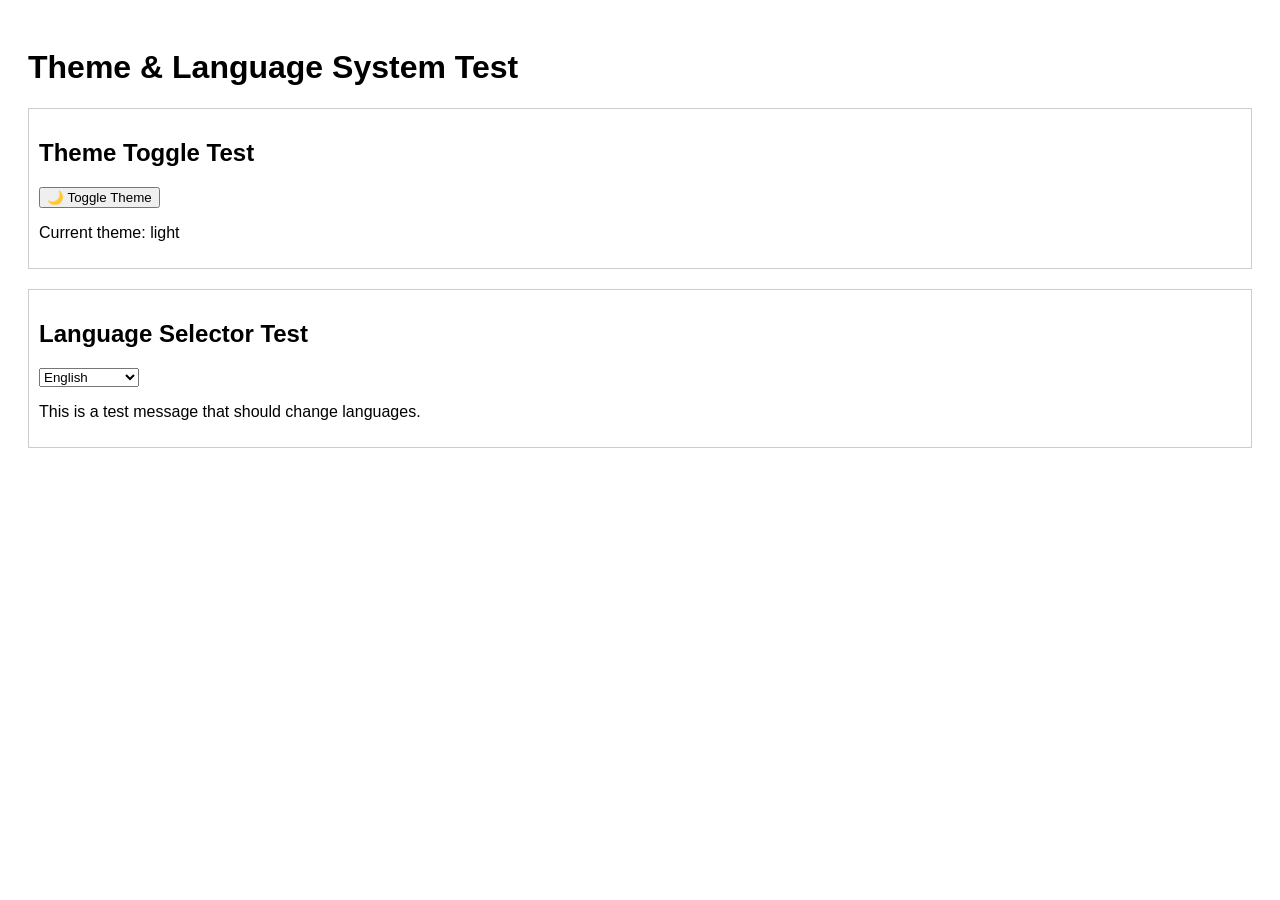
<file: test-theme-language.html>
<!DOCTYPE html>
<html lang="en">
<head>
    <meta charset="UTF-8">
    <meta name="viewport" content="width=device-width, initial-scale=1.0">
    <title>Theme & Language Test</title>
    <style>
        body { font-family: Arial, sans-serif; padding: 20px; }
        .test-section { margin: 20px 0; padding: 10px; border: 1px solid #ccc; }
    </style>
</head>
<body>
    <h1>Theme & Language System Test</h1>

    <div class="test-section">
        <h2>Theme Toggle Test</h2>
        <button id="theme-toggle">🌙 Toggle Theme</button>
        <p>Current theme: <span id="current-theme">light</span></p>
    </div>

    <div class="test-section">
        <h2>Language Selector Test</h2>
        <select id="language-select">
            <option value="en">English</option>
            <option value="fr">Français</option>
            <option value="es">Español</option>
            <option value="rw">Kinyarwanda</option>
        </select>
        <p data-i18n="test-message">This is a test message that should change languages.</p>
    </div>

    <script>
        // Test Theme Functionality
        const themeToggle = document.getElementById('theme-toggle');
        const currentThemeDisplay = document.getElementById('current-theme');
        let currentTheme = localStorage.getItem('theme') || 'light';

        function setTheme(theme) {
            document.documentElement.setAttribute('data-theme', theme);
            localStorage.setItem('theme', theme);
            currentThemeDisplay.textContent = theme;
            themeToggle.textContent = theme === 'dark' ? '☀️ Toggle Theme' : '🌙 Toggle Theme';
        }

        setTheme(currentTheme);
        themeToggle.addEventListener('click', () => {
            const newTheme = document.documentElement.getAttribute('data-theme') === 'dark' ? 'light' : 'dark';
            setTheme(newTheme);
        });

        // Test Language Functionality
        const languageSelect = document.getElementById('language-select');
        const currentLanguage = localStorage.getItem('language') || 'en';

        const translations = {
            en: { 'test-message': 'This is a test message that should change languages.' },
            fr: { 'test-message': 'Ceci est un message de test qui devrait changer de langue.' },
            es: { 'test-message': 'Este es un mensaje de prueba que debería cambiar de idioma.' },
            rw: { 'test-message': 'Iyi ni ubutumwa bwo kugerageza bugomba guhindura ururimi.' }
        };

        function setLanguage(language) {
            localStorage.setItem('language', language);
            languageSelect.value = language;

            document.querySelectorAll('[data-i18n]').forEach(element => {
                const key = element.getAttribute('data-i18n');
                if (translations[language] && translations[language][key]) {
                    element.textContent = translations[language][key];
                }
            });
        }

        setLanguage(currentLanguage);
        languageSelect.addEventListener('change', (event) => {
            setLanguage(event.target.value);
        });
    </script>
</body>
</html>
</file>
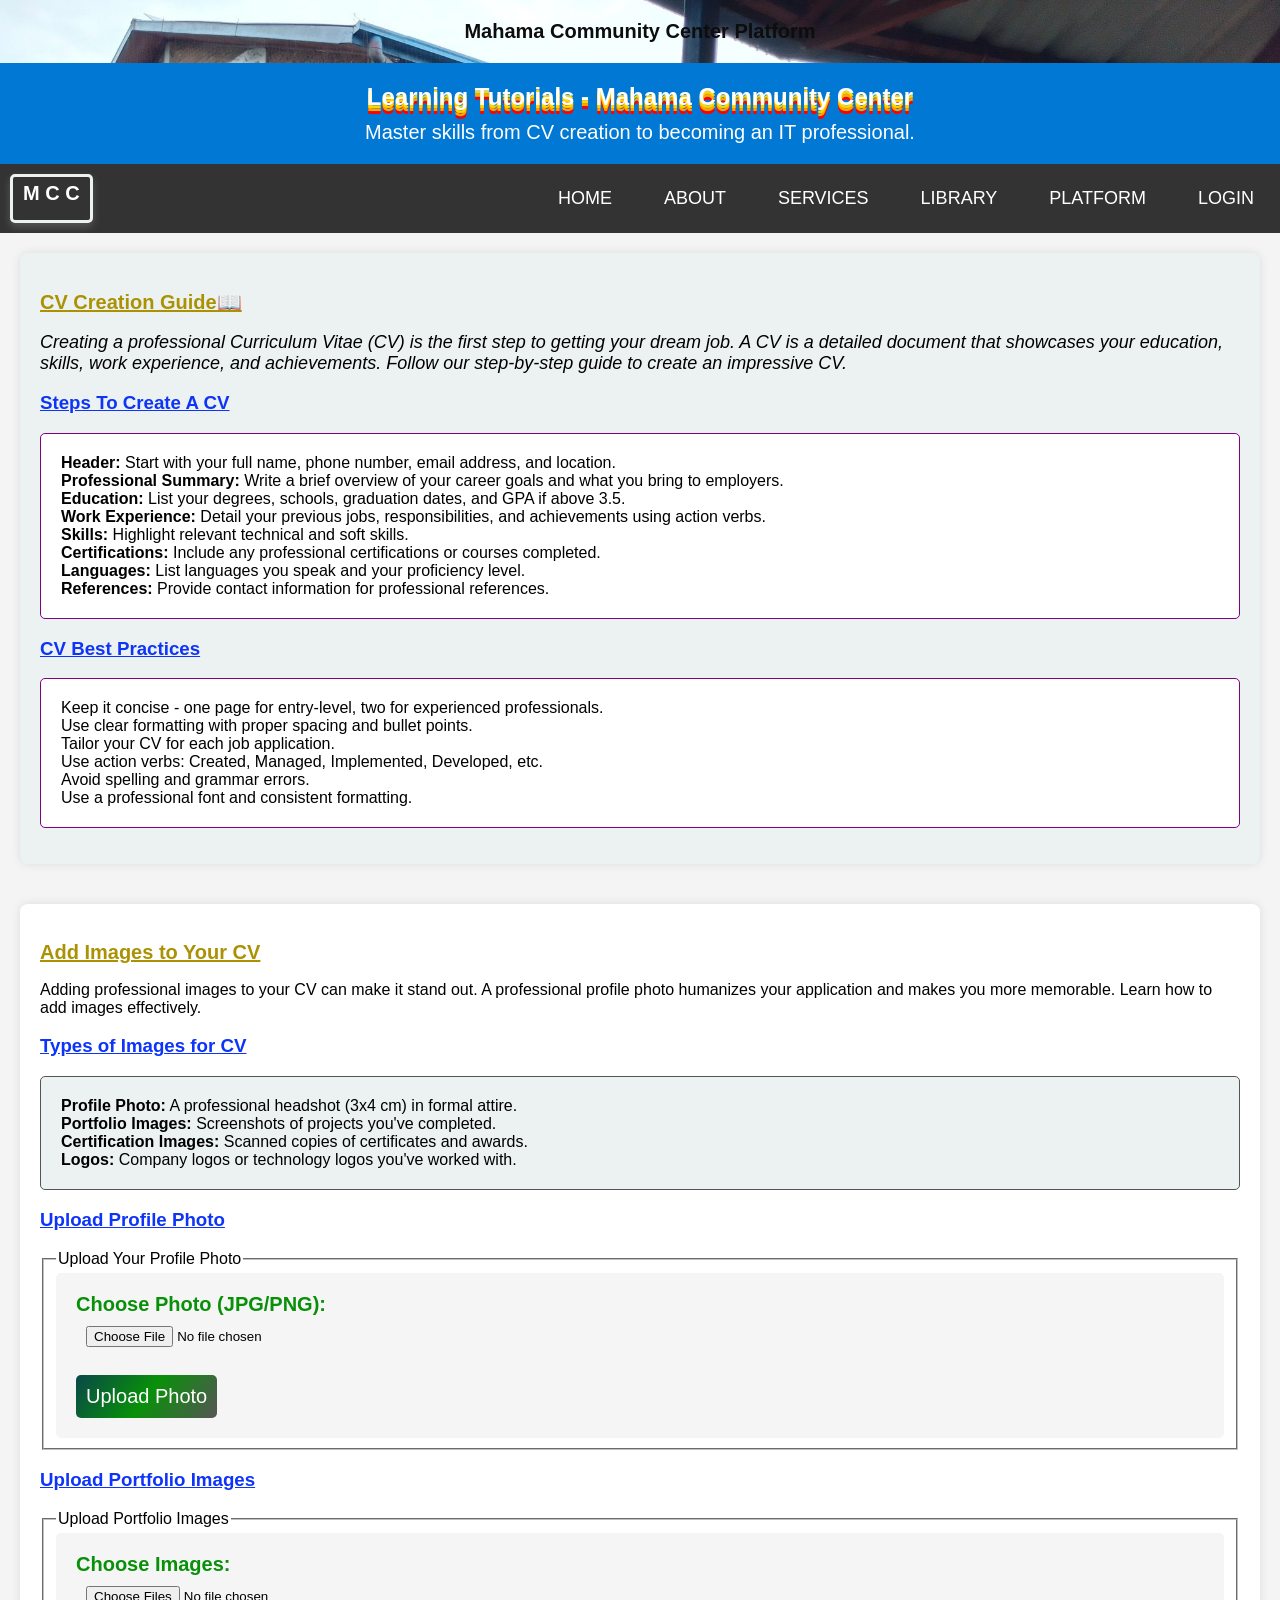
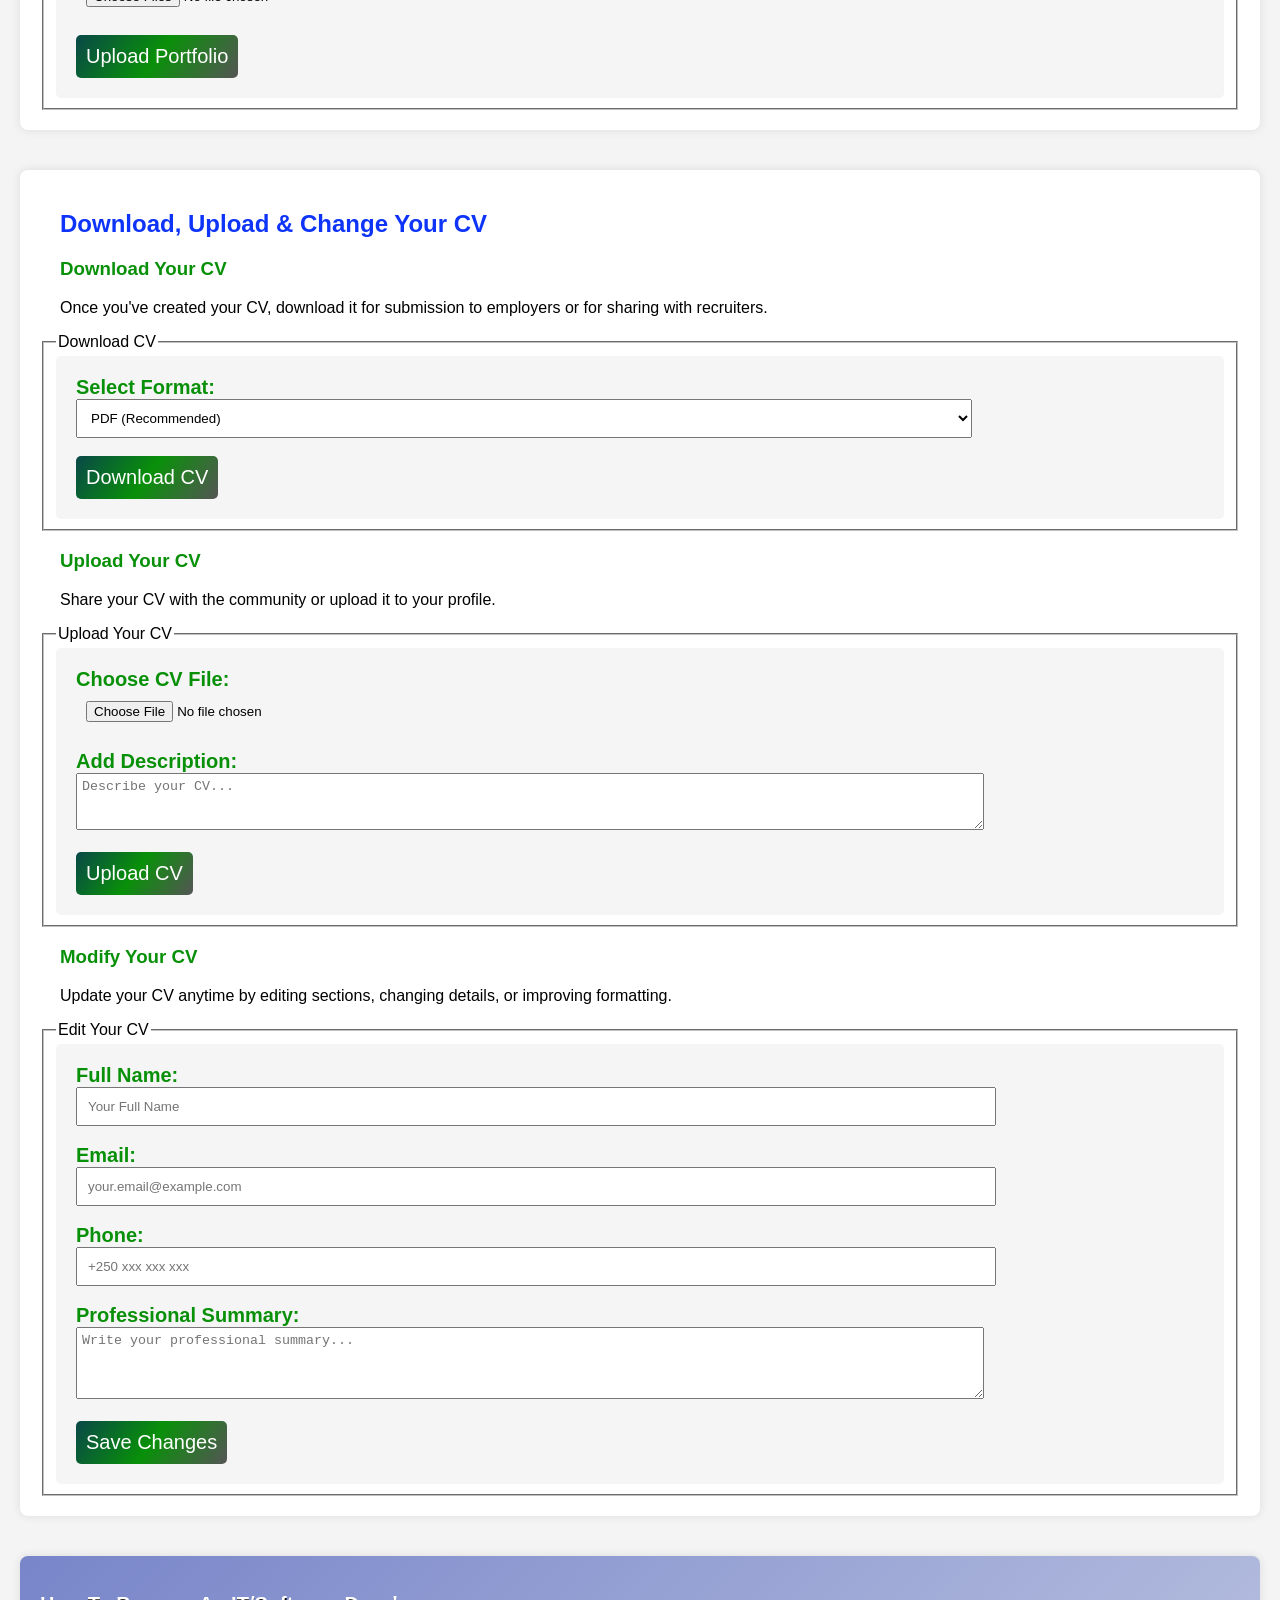
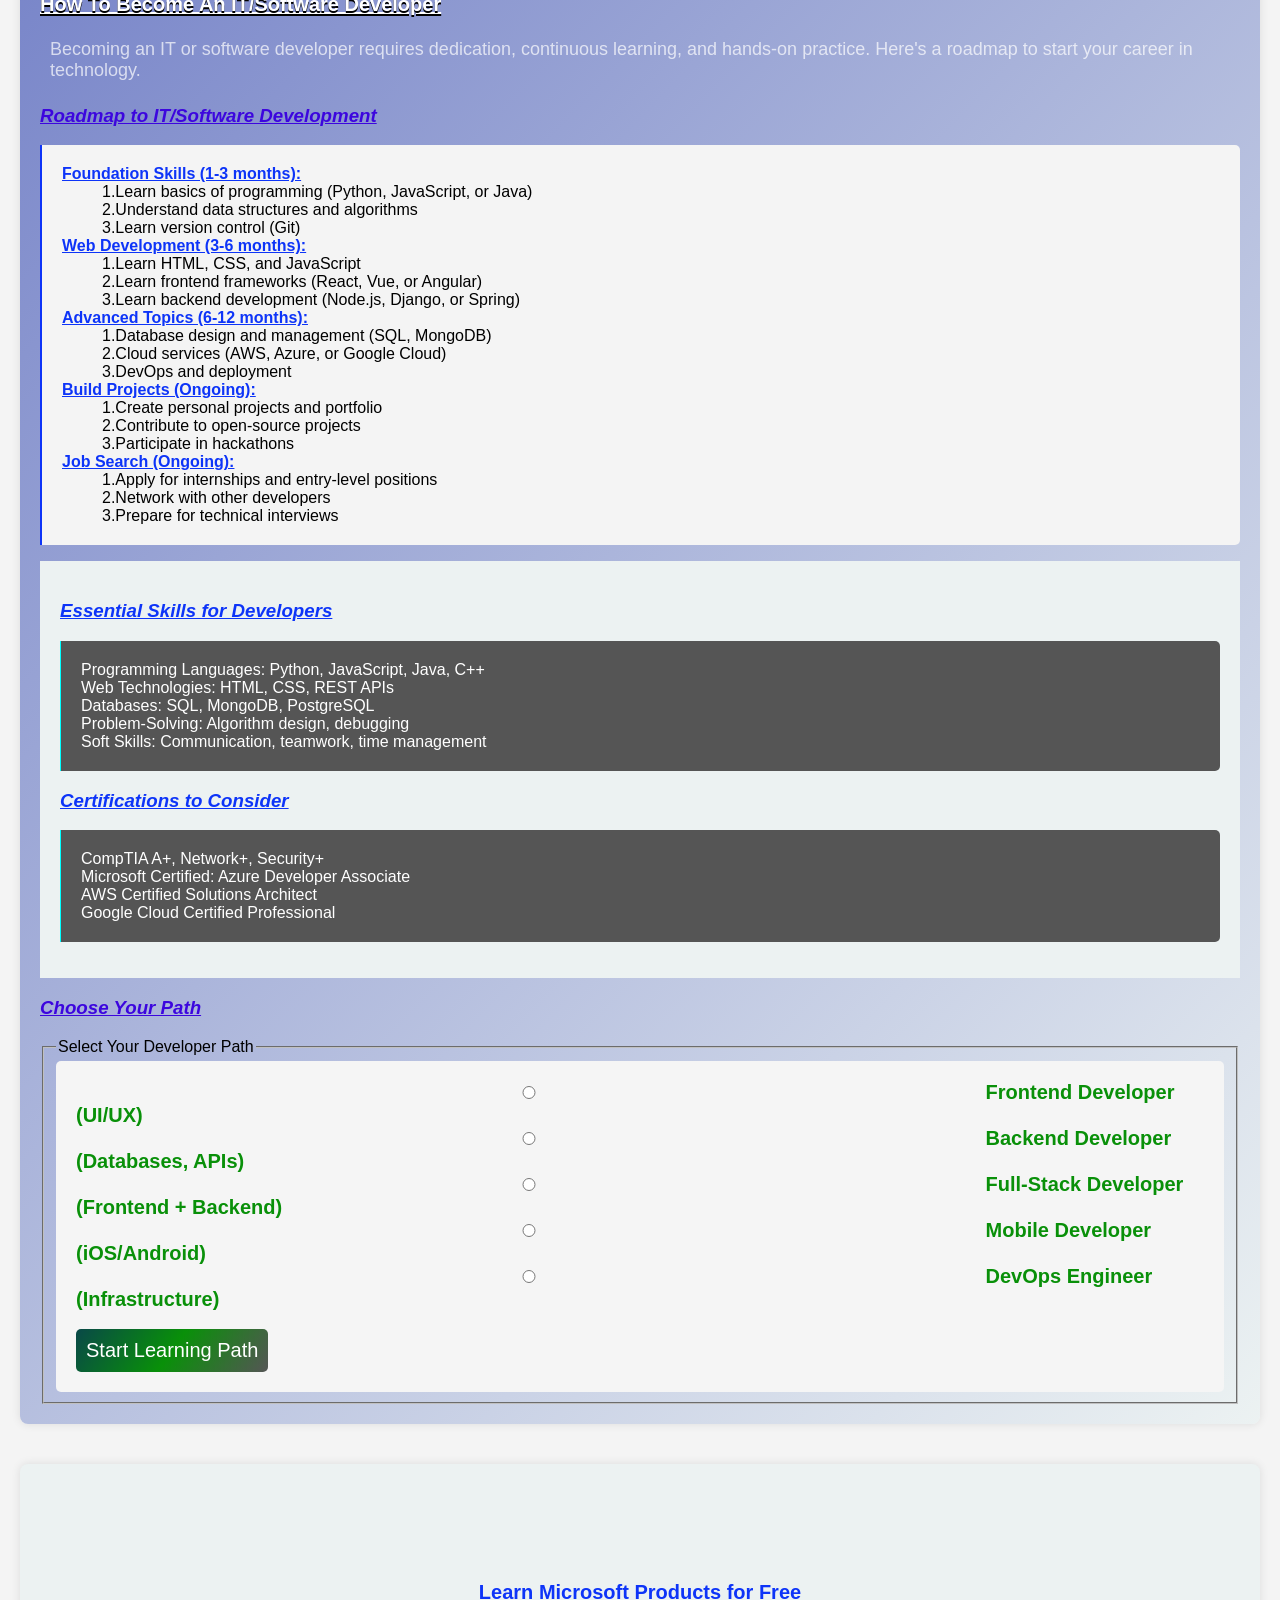
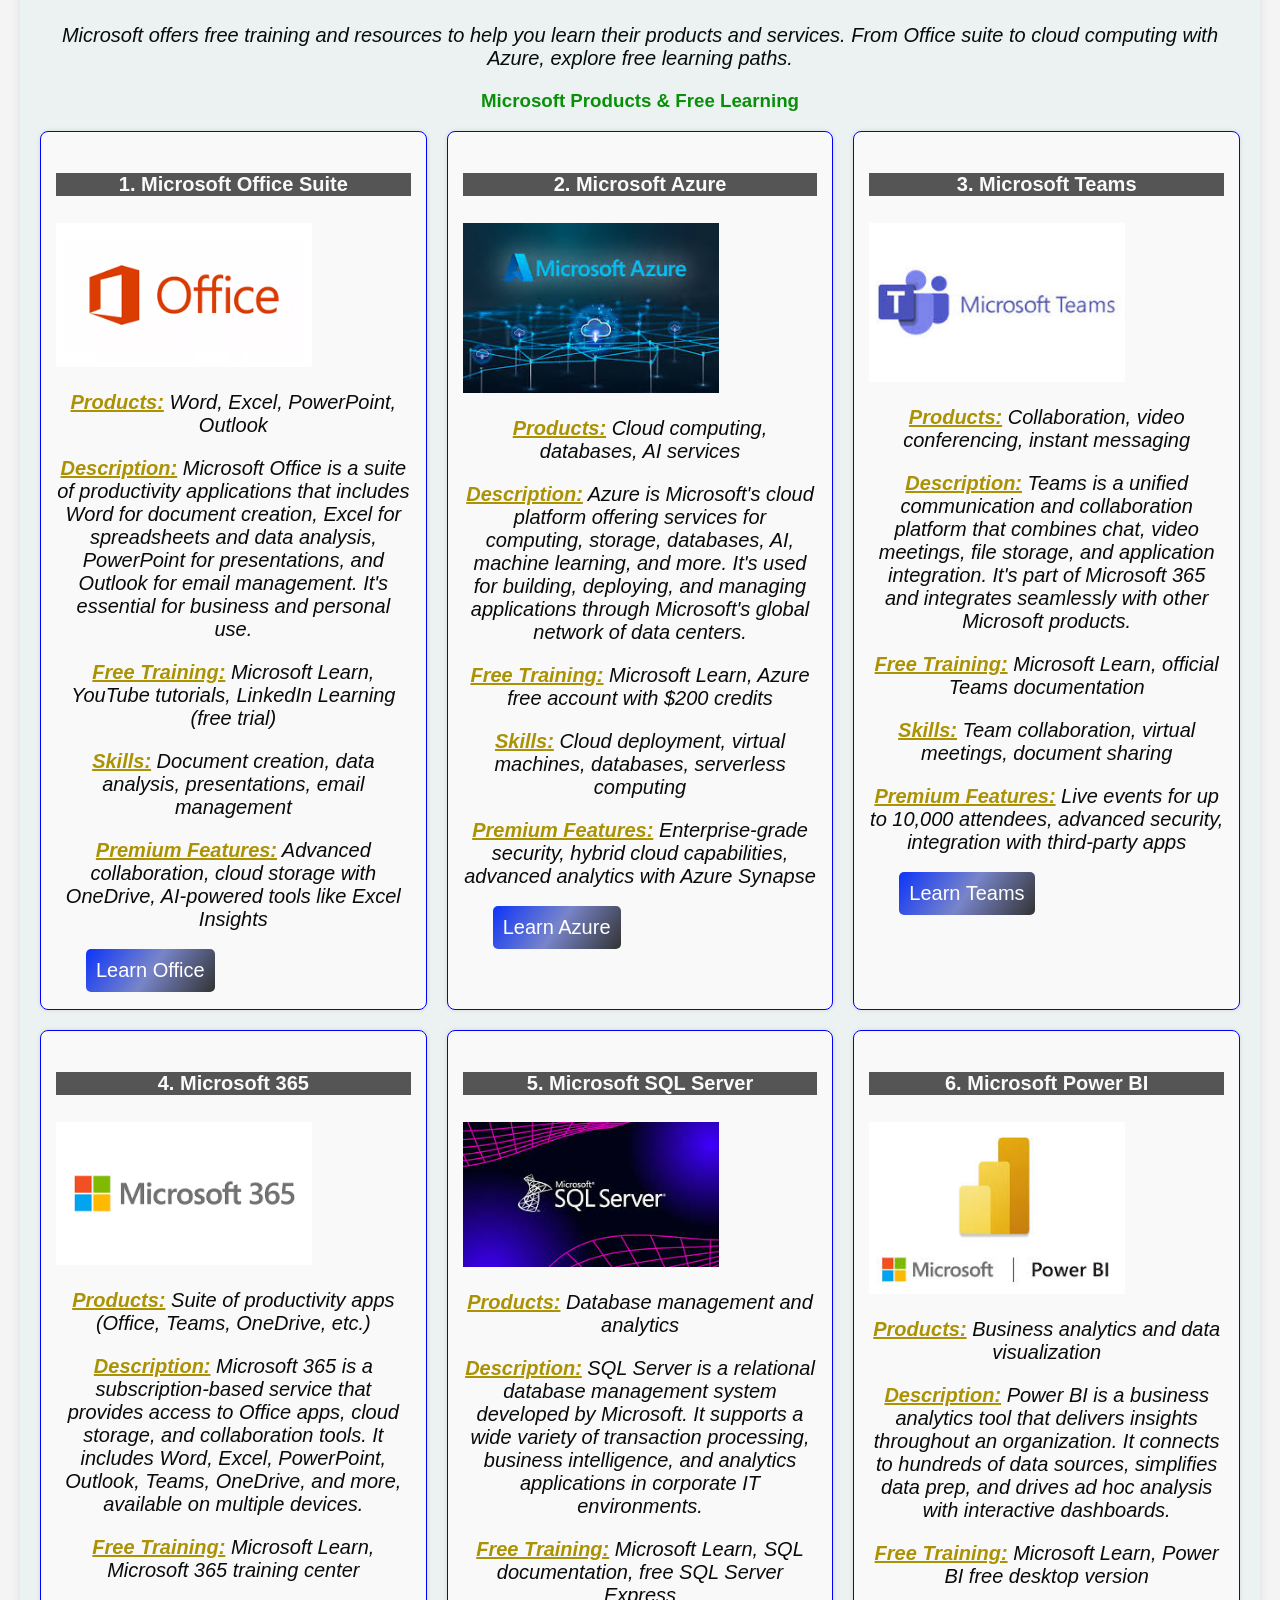
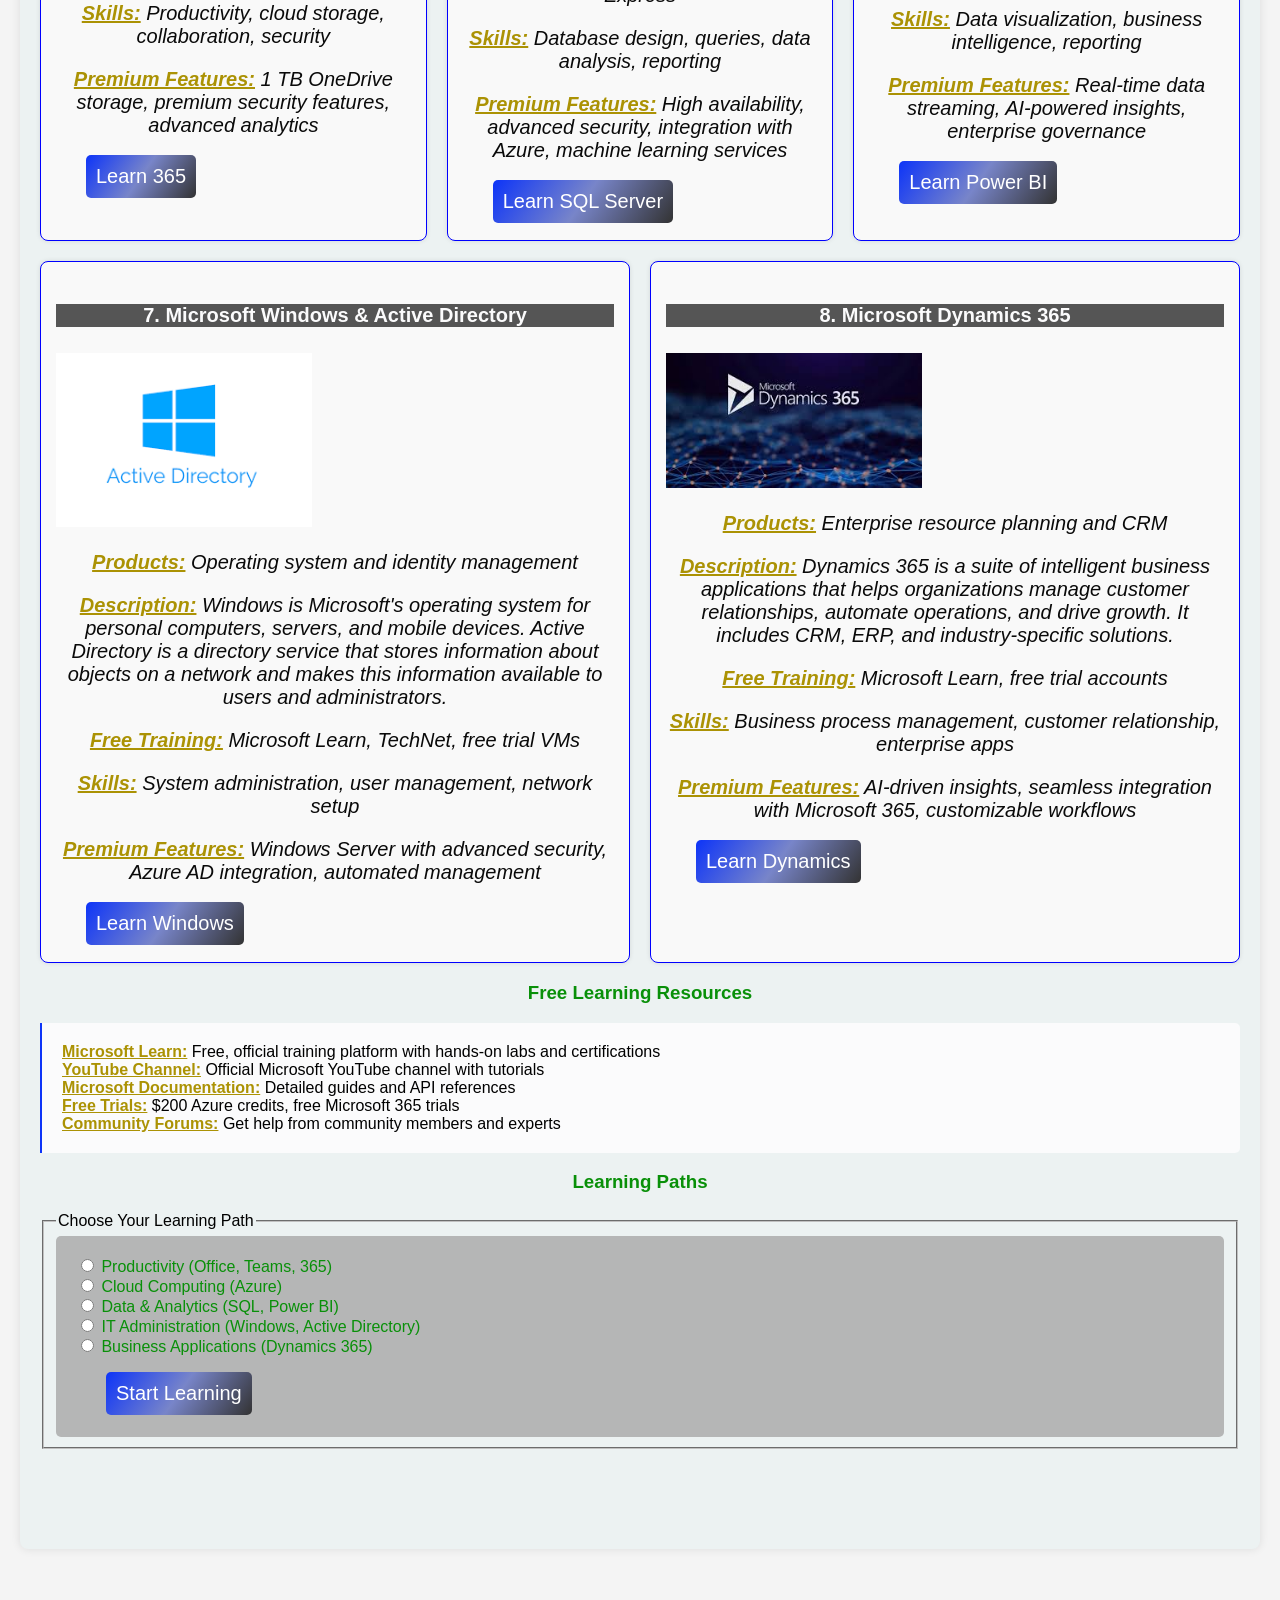
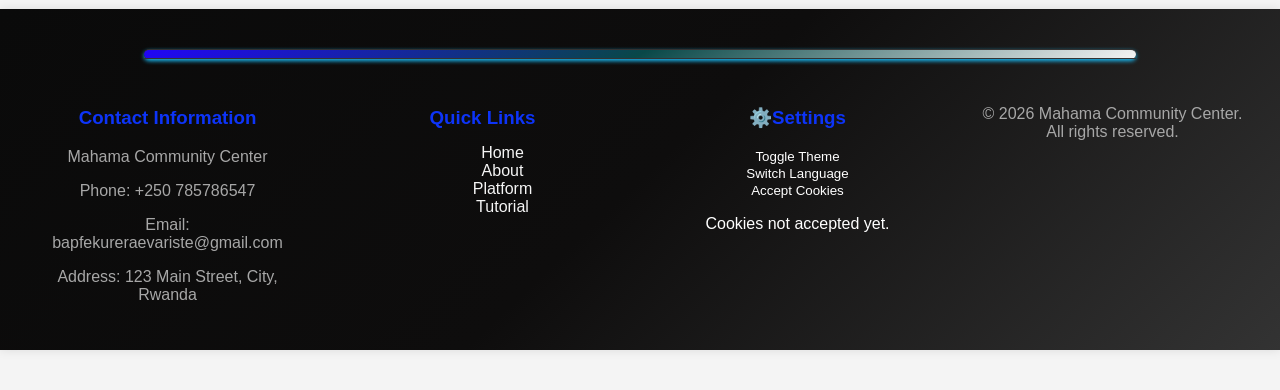
<file: tutorial.html>
<!DOCTYPE html>
<html lang="en">
<head>
    <meta charset="UTF-8">
    <meta name="viewport" content="width=device-width, initial-scale=1.0">
    <title>Tutorial - Mahama Community Center</title>
    <link rel="stylesheet" href="./tutorial.css">
    <style>
        /* Responsive Design */
        body {
            font-family: Arial, sans-serif;
            margin: 0;
            padding: 0;
            background-color: #f4f4f4;
        }
        .header {
            background-color: #0078d4;
            color: white;
            text-align: center;
            padding: 20px;
        }
        .navbar {
            background-color: #333;
            overflow: hidden;
        }
        .nav-links {
            float: right;
            display: flex;
            list-style: none;
            margin: 0;
            padding: 0;
        }
        .nav-links a {
            color: white;
            padding: 14px 16px;
            text-decoration: none;
            display: block;
        }
        .nav-links a:hover {
            background-color: #ddd;
            color: black;
        }
        main {
            padding: 20px;
        }
        section {
            margin-bottom: 40px;
            background-color: white;
            padding: 20px;
            border-radius: 8px;
            box-shadow: 0 0 10px rgba(0,0,0,0.1);
        }
        .card0 {
            display: flex;
            flex-wrap: wrap;
            gap: 20px;
        }
        .card, .card1, .card2, .card3, .card4, .card5, .card6, .card7 {
            flex: 1 1 300px;
            background-color: #f9f9f9;
            padding: 15px;
            border-radius: 8px;
            box-shadow: 0 0 5px rgba(0,0,0,0.1);
        }
        .card img, .card1 img, .card2 img, .card3 img, .card4 img, .card5 img, .card6 img, .card7 img {
            max-width: 100%;
            height: auto;
        }
        .footer {
            background-color: #333;
            color: white;
            text-align: center;
            padding: 20px;
        }
        .made {
            display: flex;
            flex-wrap: wrap;
            justify-content: space-around;
        }
        .btn, .btn1, .btn2, .btn3 {
            flex: 1 1 200px;
            margin: 10px;
        }
        /* Payment Modal */
        .modal {
            display: none;
            position: fixed;
            z-index: 1;
            left: 0;
            top: 0;
            width: 100%;
            height: 100%;
            overflow: auto;
            background-color: rgba(0,0,0,0.4);
        }
        .modal-content {
            background-color: #fefefe;
            margin: 15% auto;
            padding: 20px;
            border: 1px solid #888;
            width: 80%;
            max-width: 500px;
            border-radius: 8px;
        }
        .close {
            color: #aaa;
            float: right;
            font-size: 28px;
            font-weight: bold;
        }
        .close:hover,
        .close:focus {
            color: black;
            text-decoration: none;
            cursor: pointer;
        }
        .form-group {
            margin-bottom: 15px;
        }
        .form-group label {
            display: block;
            margin-bottom: 5px;
        }
        .form-group input {
            width: 100%;
            padding: 8px;
            box-sizing: border-box;
        }
        /* Media Queries */
        @media (max-width: 768px) {
            .nav-links {
                float: none;
                text-align: center;
            }
            .nav-links a {
                float: none;
                display: inline-block;
            }
            .card0 {
                flex-direction: column;
            }
            .made {
                flex-direction: column;
            }
        }
    </style>
</head>
<body>
        <div class="background">Mahama Community Center Platform</div>
    <header class="header">
        <h1>Learning Tutorials - Mahama Community Center</h1>
        <p>Master skills from CV creation to becoming an IT professional.</p>
    </header>

      <nav class="navbar">
    <div class="log"><b>M C C</b></div>
        <div class="nav-links">
            <a href="community.html#home">Home</a>
            <a href="community.html#about">About</a>
            <a href="community.html#services">Services</a>
            <a href="library.html">Library</a>
            <a href="platform.html">Platform</a>
            <a href="login.html">Login</a>
        </div>
    </nav>

    <main>
        <section id="cv-creation" class="cv">
            <h2>CV Creation Guide📖</h2>
            <p>Creating a professional Curriculum Vitae (CV) is the first step to getting your dream job. A CV is a detailed document that showcases your education, skills, work experience, and achievements. Follow our step-by-step guide to create an impressive CV.</p>

            <h3>Steps to Create a CV</h3>
            <ol>
                <li><strong>Header:</strong> Start with your full name, phone number, email address, and location.</li>
                <li><strong>Professional Summary:</strong> Write a brief overview of your career goals and what you bring to employers.</li>
                <li><strong>Education:</strong> List your degrees, schools, graduation dates, and GPA if above 3.5.</li>
                <li><strong>Work Experience:</strong> Detail your previous jobs, responsibilities, and achievements using action verbs.</li>
                <li><strong>Skills:</strong> Highlight relevant technical and soft skills.</li>
                <li><strong>Certifications:</strong> Include any professional certifications or courses completed.</li>
                <li><strong>Languages:</strong> List languages you speak and your proficiency level.</li>
                <li><strong>References:</strong> Provide contact information for professional references.</li>
            </ol>

            <h3>CV Best Practices</h3>
            <ul>
                <li>Keep it concise - one page for entry-level, two for experienced professionals.</li>
                <li>Use clear formatting with proper spacing and bullet points.</li>
                <li>Tailor your CV for each job application.</li>
                <li>Use action verbs: Created, Managed, Implemented, Developed, etc.</li>
                <li>Avoid spelling and grammar errors.</li>
                <li>Use a professional font and consistent formatting.</li>
            </ul>
        </section>

        <section id="cv-images" class="image">
            <h2>Add Images to Your CV</h2>
            <p>Adding professional images to your CV can make it stand out. A professional profile photo humanizes your application and makes you more memorable. Learn how to add images effectively.</p>

            <h3>Types of Images for CV</h3>
            <ul>
                <li><strong>Profile Photo:</strong> A professional headshot (3x4 cm) in formal attire.</li>
                <li><strong>Portfolio Images:</strong> Screenshots of projects you've completed.</li>
                <li><strong>Certification Images:</strong> Scanned copies of certificates and awards.</li>
                <li><strong>Logos:</strong> Company logos or technology logos you've worked with.</li>
            </ul>

            <h3>Upload Profile Photo</h3>
            <form id="photo-upload-form">
                <fieldset>
                    <legend>Upload Your Profile Photo</legend>
                    <div class="form">
                    <label for="profile-photo">Choose Photo (JPG/PNG):</label><br>
                    <input type="file" id="profile-photo" name="profile-photo" accept="image/*" required><br><br>
                    <button type="submit">Upload Photo</button>
                    </div>
                </fieldset>
            </form>
            <div id="photo-preview"></div>

            <h3>Upload Portfolio Images</h3>
            <form id="portfolio-upload-form">
                <fieldset>
                    <legend>Upload Portfolio Images</legend>
                    <div class="form">
                    <label for="portfolio-images">Choose Images:</label><br>
                    <input type="file" id="portfolio-images" name="portfolio-images" accept="image/*" multiple><br><br>
                    <button type="submit">Upload Portfolio</button>
                    </div>
                </fieldset>
            </form>
            <div id="portfolio-preview"></div>
        </section>

        <section id="cv-management" class="manage">
            <h2>Download, Upload & Change Your CV</h2>
            <h3>Download Your CV</h3>
            <p>Once you've created your CV, download it for submission to employers or for sharing with recruiters.</p>
            <form id="cv-download-form">
                <fieldset>
                    <legend>Download CV</legend>
                    <div class="form">
                    <label for="cv-format">Select Format:</label><br>
                    <select id="cv-format" name="cv-format">
                        <option value="pdf">PDF (Recommended)</option>
                        <option value="doc">Word Document</option>
                        <option value="txt">Text File</option>
                    </select><br><br>
                    <button type="button" id="download-btn">Download CV</button>
                    </div>
                </fieldset>
            </form>
            <div class="upload">
            <h3>Upload Your CV</h3>
            <p>Share your CV with the community or upload it to your profile.</p>
            </div>
            <form id="cv-upload-form">
                <fieldset>
                    <legend>Upload Your CV</legend>
                    <div class="form">
                    <label for="cv-file">Choose CV File:</label><br>
                    <input type="file" id="cv-file" name="cv-file" accept=".pdf,.doc,.docx" required><br><br>
                    <label for="cv-description">Add Description:</label><br>
                    <textarea id="cv-description" name="cv-description" rows="3" placeholder="Describe your CV..."></textarea><br><br>
                    <button type="submit">Upload CV</button>
                    </div>
                </fieldset>
            </form>

            <div id="upload-status" class="upload">

            <h3>Modify Your CV</h3>
            <p>Update your CV anytime by editing sections, changing details, or improving formatting.</p>
            </div>
            <form id="cv-edit-form">
                <fieldset>
                    <legend>Edit Your CV</legend>
                    <div class="form">
                    <label for="name">Full Name:</label><br>
                    <input type="text" id="name" name="name" placeholder="Your Full Name"><br><br>
                    <label for="email">Email:</label><br>
                    <input type="email" id="email" name="email" placeholder="your.email@example.com"><br><br>
                    <label for="phone">Phone:</label><br>
                    <input type="tel" id="phone" name="phone" placeholder="+250 xxx xxx xxx"><br><br>
                    <label for="summary">Professional Summary:</label><br>
                    <textarea id="summary" name="summary" rows="4" placeholder="Write your professional summary..."></textarea><br><br>
                    <button type="submit">Save Changes</button>
                    </div>
                </fieldset>
            </form>
        </section>

        <section id="it-developer-path" class="path">
            <h2>How to Become an IT/Software Developer</h2>
            <p>Becoming an IT or software developer requires dedication, continuous learning, and hands-on practice. Here's a roadmap to start your career in technology.</p>

            <h3>Roadmap to IT/Software Development</h3>
            <ol>
                <li><strong>Foundation Skills (1-3 months):</strong>
                    <ul>
                        <li>1.Learn basics of programming (Python, JavaScript, or Java)</li>
                        <li>2.Understand data structures and algorithms</li>
                        <li>3.Learn version control (Git)</li>
                    </ul>
                </li>
                <li><strong>Web Development (3-6 months):</strong>
                    <ul>
                        <li>1.Learn HTML, CSS, and JavaScript</li>
                        <li>2.Learn frontend frameworks (React, Vue, or Angular)</li>
                        <li>3.Learn backend development (Node.js, Django, or Spring)</li>
                    </ul>
                </li>
                <li><strong>Advanced Topics (6-12 months):</strong>
                    <ul>
                        <li>1.Database design and management (SQL, MongoDB)</li>
                        <li>2.Cloud services (AWS, Azure, or Google Cloud)</li>
                        <li>3.DevOps and deployment</li>
                    </ul>
                </li>
                <li><strong>Build Projects (Ongoing):</strong>
                    <ul>
                        <li>1.Create personal projects and portfolio</li>
                        <li>2.Contribute to open-source projects</li>
                        <li>3.Participate in hackathons</li>
                    </ul>
                </li>
                <li><strong>Job Search (Ongoing):</strong>
                    <ul>
                        <li>1.Apply for internships and entry-level positions</li>
                        <li>2.Network with other developers</li>
                        <li>3.Prepare for technical interviews</li>
                    </ul>
                </li>
            </ol>
            <div class="path1">
            <h3>Essential Skills for Developers</h3>
            <ul>
                <li>Programming Languages: Python, JavaScript, Java, C++</li>
                <li>Web Technologies: HTML, CSS, REST APIs</li>
                <li>Databases: SQL, MongoDB, PostgreSQL</li>
                <li>Problem-Solving: Algorithm design, debugging</li>
                <li>Soft Skills: Communication, teamwork, time management</li>
            </ul>

            <h3>Certifications to Consider</h3>
            <ul>
                <li>CompTIA A+, Network+, Security+</li>
                <li>Microsoft Certified: Azure Developer Associate</li>
                <li>AWS Certified Solutions Architect</li>
                <li>Google Cloud Certified Professional</li>
            </ul>
</div>
            <h3>Choose Your Path</h3>
            <form id="developer-path-form">
                <fieldset>
                    <legend>Select Your Developer Path</legend>
                    <div class="form">
                    <label><input type="radio" name="path" value="frontend"> Frontend Developer (UI/UX)</label><br>
                    <label><input type="radio" name="path" value="backend"> Backend Developer (Databases, APIs)</label><br>
                    <label><input type="radio" name="path" value="fullstack"> Full-Stack Developer (Frontend + Backend)</label><br>
                    <label><input type="radio" name="path" value="mobile"> Mobile Developer (iOS/Android)</label><br>
                    <label><input type="radio" name="path" value="devops"> DevOps Engineer (Infrastructure)</label><br><br>
                    <button type="submit">Start Learning Path</button>
                    </div>
                </fieldset>
            </form>
            <div id="path-result"></div>
        </section>

        <section id="microsoft-learning" class="learn">
            <h2>Learn Microsoft Products for Free</h2>
            <p>Microsoft offers free training and resources to help you learn their products and services. From Office suite to cloud computing with Azure, explore free learning paths.</p>

            <h3>Microsoft Products & Free Learning</h3>
            <div class="card0">
            <div class="card">
                <h4>1. Microsoft Office Suite</h4>
                <img src="./image/office.png" alt="Microsoft Office">
                <p><strong>Products:</strong> Word, Excel, PowerPoint, Outlook</p>
                <p><strong>Description:</strong> Microsoft Office is a suite of productivity applications that includes Word for document creation, Excel for spreadsheets and data analysis, PowerPoint for presentations, and Outlook for email management. It's essential for business and personal use.</p>
                <p><strong>Free Training:</strong> Microsoft Learn, YouTube tutorials, LinkedIn Learning (free trial)</p>
                <p><strong>Skills:</strong> Document creation, data analysis, presentations, email management</p>
                <p><strong>Premium Features:</strong> Advanced collaboration, cloud storage with OneDrive, AI-powered tools like Excel Insights</p>
                <button class="learn-btn" data-product="Office">Learn Office</button>
                <br style="clear: both;">
            </div>

            <div class="card1">
                <h4>2. Microsoft Azure</h4>
                <img src="./image/azure.jpeg" alt="Microsoft Azure">
                <p><strong>Products:</strong> Cloud computing, databases, AI services</p>
                <p><strong>Description:</strong> Azure is Microsoft's cloud platform offering services for computing, storage, databases, AI, machine learning, and more. It's used for building, deploying, and managing applications through Microsoft's global network of data centers.</p>
                <p><strong>Free Training:</strong> Microsoft Learn, Azure free account with $200 credits</p>
                <p><strong>Skills:</strong> Cloud deployment, virtual machines, databases, serverless computing</p>
                <p><strong>Premium Features:</strong> Enterprise-grade security, hybrid cloud capabilities, advanced analytics with Azure Synapse</p>
                <button class="learn-btn" data-product="Azure">Learn Azure</button>
                <br style="clear: both;">
            </div>

            <div class="card2">
                <h4>3. Microsoft Teams</h4>
                <img src="./image/teams.jpeg" alt="Microsoft Teams">
                <p><strong>Products:</strong> Collaboration, video conferencing, instant messaging</p>
                <p><strong>Description:</strong> Teams is a unified communication and collaboration platform that combines chat, video meetings, file storage, and application integration. It's part of Microsoft 365 and integrates seamlessly with other Microsoft products.</p>
                <p><strong>Free Training:</strong> Microsoft Learn, official Teams documentation</p>
                <p><strong>Skills:</strong> Team collaboration, virtual meetings, document sharing</p>
                <p><strong>Premium Features:</strong> Live events for up to 10,000 attendees, advanced security, integration with third-party apps</p>
                <button class="learn-btn" data-product="Teams">Learn Teams</button>
                <br style="clear: both;">
            </div>

            <div class="card3">
                <h4>4. Microsoft 365</h4>
                <img src="./image/365.png" alt="Microsoft 365">
                <p><strong>Products:</strong> Suite of productivity apps (Office, Teams, OneDrive, etc.)</p>
                <p><strong>Description:</strong> Microsoft 365 is a subscription-based service that provides access to Office apps, cloud storage, and collaboration tools. It includes Word, Excel, PowerPoint, Outlook, Teams, OneDrive, and more, available on multiple devices.</p>
                <p><strong>Free Training:</strong> Microsoft Learn, Microsoft 365 training center</p>
                <p><strong>Skills:</strong> Productivity, cloud storage, collaboration, security</p>
                <p><strong>Premium Features:</strong> 1 TB OneDrive storage, premium security features, advanced analytics</p>
                <button class="learn-btn" data-product="365">Learn 365</button>
                <br style="clear: both;">
            </div>

            <div class="card4">
                <h4>5. Microsoft SQL Server</h4>
                <img src="./image/sql server.jpeg" alt="Microsoft SQL Server">
                <p><strong>Products:</strong> Database management and analytics</p>
                <p><strong>Description:</strong> SQL Server is a relational database management system developed by Microsoft. It supports a wide variety of transaction processing, business intelligence, and analytics applications in corporate IT environments.</p>
                <p><strong>Free Training:</strong> Microsoft Learn, SQL documentation, free SQL Server Express</p>
                <p><strong>Skills:</strong> Database design, queries, data analysis, reporting</p>
                <p><strong>Premium Features:</strong> High availability, advanced security, integration with Azure, machine learning services</p>
                <button class="learn-btn" data-product="SQL">Learn SQL Server</button>
                <br style="clear: both;">
            </div>

            <div class="card5">
                <h4>6. Microsoft Power BI</h4>
                <img src="./image/./power bi.jpeg" alt="Microsoft Power BI">
                <p><strong>Products:</strong> Business analytics and data visualization</p>
                <p><strong>Description:</strong> Power BI is a business analytics tool that delivers insights throughout an organization. It connects to hundreds of data sources, simplifies data prep, and drives ad hoc analysis with interactive dashboards.</p>
                <p><strong>Free Training:</strong> Microsoft Learn, Power BI free desktop version</p>
                <p><strong>Skills:</strong> Data visualization, business intelligence, reporting</p>
                <p><strong>Premium Features:</strong> Real-time data streaming, AI-powered insights, enterprise governance</p>
                <button class="learn-btn" data-product="Power BI">Learn Power BI</button>
                <br style="clear: both;">
            </div>

            <div class="card6">
                <h4>7. Microsoft Windows & Active Directory</h4>
                <img src="./image/window.png" alt="Windows">
                <p><strong>Products:</strong> Operating system and identity management</p>
                <p><strong>Description:</strong> Windows is Microsoft's operating system for personal computers, servers, and mobile devices. Active Directory is a directory service that stores information about objects on a network and makes this information available to users and administrators.</p>
                <p><strong>Free Training:</strong> Microsoft Learn, TechNet, free trial VMs</p>
                <p><strong>Skills:</strong> System administration, user management, network setup</p>
                <p><strong>Premium Features:</strong> Windows Server with advanced security, Azure AD integration, automated management</p>
                <button class="learn-btn" data-product="Windows">Learn Windows</button>
                <br style="clear: both;">
            </div>

            <div class="card7">
                <h4>8. Microsoft Dynamics 365</h4>
                <img src="./image/./dynamic.jpeg" alt="Dynamics 365">
                <p><strong>Products:</strong> Enterprise resource planning and CRM</p>
                <p><strong>Description:</strong> Dynamics 365 is a suite of intelligent business applications that helps organizations manage customer relationships, automate operations, and drive growth. It includes CRM, ERP, and industry-specific solutions.</p>
                <p><strong>Free Training:</strong> Microsoft Learn, free trial accounts</p>
                <p><strong>Skills:</strong> Business process management, customer relationship, enterprise apps</p>
                <p><strong>Premium Features:</strong> AI-driven insights, seamless integration with Microsoft 365, customizable workflows</p>
                <button class="learn-btn" data-product="Dynamics">Learn Dynamics</button>
                <br style="clear: both;">
            </div>
            </div>
            <h3>Free Learning Resources</h3>
            <ul>
                <li><strong>Microsoft Learn:</strong> Free, official training platform with hands-on labs and certifications</li>
                <li><strong>YouTube Channel:</strong> Official Microsoft YouTube channel with tutorials</li>
                <li><strong>Microsoft Documentation:</strong> Detailed guides and API references</li>
                <li><strong>Free Trials:</strong> $200 Azure credits, free Microsoft 365 trials</li>
                <li><strong>Community Forums:</strong> Get help from community members and experts</li>
            </ul>

            <h3>Learning Paths</h3>
            <form id="microsoft-learning-form">
                <fieldset>
                    <legend>Choose Your Learning Path</legend>
                    <div class="radio">
                    <label><input type="radio" name="microsoft-path" value="productivity"> Productivity (Office, Teams, 365)</label><br>
                    <label><input type="radio" name="microsoft-path" value="cloud"> Cloud Computing (Azure)</label><br>
                    <label><input type="radio" name="microsoft-path" value="data"> Data & Analytics (SQL, Power BI)</label><br>
                    <label><input type="radio" name="microsoft-path" value="admin"> IT Administration (Windows, Active Directory)</label><br>
                    <label><input type="radio" name="microsoft-path" value="business"> Business Applications (Dynamics 365)</label><br><br>
                    <button type="submit">Start Learning</button>
                    </div>
                </fieldset>
            </form>
            <div id="learning-result"></div>
        </section>
    </main>

    <!-- Payment Modal -->
    <div id="payment-modal" class="modal">
        <div class="modal-content">
            <span class="close">&times;</span>
            <h2>Premium Payment for <span id="product-name"></span></h2>
            <p>Unlock premium features and advanced training materials.</p>
            <form id="payment-form">
                <div class="form-group">
                    <label for="card-name">Cardholder Name:</label>
                    <input type="text" id="card-name" name="card-name" required>
                </div>
                <div class="form-group">
                    <label for="card-number">Card Number:</label>
                    <input type="text" id="card-number" name="card-number" placeholder="1234 5678 9012 3456" required>
                </div>
                <div class="form-group">
                    <label for="expiry">Expiry Date:</label>
                    <input type="text" id="expiry" name="expiry" placeholder="MM/YY" required>
                </div>
                <div class="form-group">
                    <label for="cvv">CVV:</label>
                    <input type="text" id="cvv" name="cvv" placeholder="123" required>
                </div>
                <div class="form-group">
                    <label for="amount">Amount:</label>
                    <input type="text" id="amount" name="amount" value="$9.99" readonly>
                </div>
                <button type="submit">Pay Now</button>
            </form>
            <p>Or pay manually: Contact support at bapfekureraevariste@gmail.com for manual payment instructions.</p>
        </div>
    </div>

    <section class="footer">
        <div class="line"><hr></div>
        <div class="made">
        <div class="btn">
            <h3>Contact Information</h3>
            <p>Mahama Community Center</p>
            <p>Phone: +250 785786547</p>
            <p>Email: bapfekureraevariste@gmail.com</p>
            <p>Address: 123 Main Street, City, Rwanda</p>
        </div>
        <div class="btn1">
            <h3>Quick Links</h3>
            <div class="menu">
                <ul>
                <li><a href="community.html#home">Home</a></li>
                <li><a href="community.html#about">About</a></li>
                <li><a href="platform.html">Platform</a></li>
                <li><a href="tutorial.html">Tutorial</a></li>
                </ul>
            </div>
        </div>
        <div class="btn2">
            <h3>⚙️Settings</h3>
            <div class="setting">
            <button id="theme-toggle">Toggle Theme</button>
            <button id="language-toggle">Switch Language</button>
            <button id="cookie-accept">Accept Cookies</button>
            <p id="cookie-status">Cookies not accepted yet.</p>
            </div>
        </div>
        <div class="btn3">
            <p>&copy; 2026 Mahama Community Center. All rights reserved.</p>
        </div>
        </div>
    </section>

    <script>
        // Theme Toggle
        const themeToggle = document.getElementById('theme-toggle');
        let isDark = false;
        themeToggle.addEventListener('click', () => {
            isDark = !isDark;
            document.body.style.backgroundColor = isDark ? '#333' : '#fff';
            document.body.style.color = isDark ? '#fff' : '#000';
            themeToggle.textContent = isDark ? 'Light Theme' : 'Dark Theme';
        });

        // Language Toggle
        const languageToggle = document.getElementById('language-toggle');
        let isEnglish = true;
        languageToggle.addEventListener('click', () => {
            isEnglish = !isEnglish;
            document.querySelector('h1').textContent = isEnglish ? 'Learning Tutorials - Mahama Community Center' : 'Tutoriels d\'Apprentissage - Centre Communautaire Mahama';
            document.querySelector('header p').textContent = isEnglish ? 'Master skills from CV creation to becoming an IT professional.' : 'Maîtrisez les compétences, de la création de CV à devenir professionnel informatique.';
            languageToggle.textContent = isEnglish ? 'Switch to French' : 'Passer à l\'Anglais';
        });

        // Cookie Accept
        const cookieAccept = document.getElementById('cookie-accept');
        const cookieStatus = document.getElementById('cookie-status');
        cookieAccept.addEventListener('click', () => {
            localStorage.setItem('cookiesAccepted', 'true');
            cookieStatus.textContent = 'Cookies accepted.';
            cookieAccept.disabled = true;
        });

        if (localStorage.getItem('cookiesAccepted') === 'true') {
            cookieStatus.textContent = 'Cookies accepted.';
            cookieAccept.disabled = true;
        }

        // Profile Photo Upload
        const photoForm = document.getElementById('photo-upload-form');
        photoForm.addEventListener('submit', (e) => {
            e.preventDefault();
            const file = document.getElementById('profile-photo').files[0];
            if (file) {
                const reader = new FileReader();
                reader.onload = (e) => {
                    const preview = document.getElementById('photo-preview');
                    preview.innerHTML = '<img src="' + e.target.result + '" style="max-width: 200px; border-radius: 50%; margin-top: 10px;" alt="Profile Photo">';
                    alert('Profile photo uploaded successfully!');
                };
                reader.readAsDataURL(file);
            }
        });

        // Portfolio Upload
        const portfolioForm = document.getElementById('portfolio-upload-form');
        portfolioForm.addEventListener('submit', (e) => {
            e.preventDefault();
            const files = document.getElementById('portfolio-images').files;
            const preview = document.getElementById('portfolio-preview');
            preview.innerHTML = '';
            for (let file of files) {
                const reader = new FileReader();
                reader.onload = (e) => {
                    const img = document.createElement('img');
                    img.src = e.target.result;
                    img.style.maxWidth = '150px';
                    img.style.margin = '5px';
                    img.style.marginTop = '10px';
                    preview.appendChild(img);
                };
                reader.readAsDataURL(file);
            }
            alert('Portfolio images uploaded successfully!');
        });

        // Download CV
        const downloadBtn = document.getElementById('download-btn');
        downloadBtn.addEventListener('click', () => {
            const format = document.getElementById('cv-format').value;
            alert('Your CV has been downloaded as ' + format.toUpperCase() + '!');
        });

        // Upload CV
        const cvUploadForm = document.getElementById('cv-upload-form');
        cvUploadForm.addEventListener('submit', (e) => {
            e.preventDefault();
            const file = document.getElementById('cv-file').files[0];
            if (file) {
                const uploadStatus = document.getElementById('upload-status');
                uploadStatus.textContent = 'CV "' + file.name + '" uploaded successfully!';
                cvUploadForm.reset();
            }
        });

        // Edit CV
        const cvEditForm = document.getElementById('cv-edit-form');
        cvEditForm.addEventListener('submit', (e) => {
            e.preventDefault();
            const name = document.getElementById('name').value;
            alert('CV changes saved for ' + (name || 'user') + '!');
        });

        // Developer Path
        const pathForm = document.getElementById('developer-path-form');
        pathForm.addEventListener('submit', (e) => {
            e.preventDefault();
            const path = document.querySelector('input[name="path"]:checked').value;
            const pathNames = {
                frontend: 'Frontend Developer Path',
                backend: 'Backend Developer Path',
                fullstack: 'Full-Stack Developer Path',
                mobile: 'Mobile Developer Path',
                devops: 'DevOps Engineer Path'
            };
            document.getElementById('path-result').textContent = 'You have started the ' + pathNames[path] + '!';
        });

        // Learn Microsoft Product Buttons
        const learnBtns = document.querySelectorAll('.learn-btn');
        const modal = document.getElementById('payment-modal');
        const productName = document.getElementById('product-name');
        const closeBtn = document.querySelector('.close');
        learnBtns.forEach(btn => {
            btn.addEventListener('click', () => {
                const product = btn.getAttribute('data-product');
                productName.textContent = product;
                modal.style.display = 'block';
            });
        });

        // Close modal
        closeBtn.addEventListener('click', () => {
            modal.style.display = 'none';
        });

        window.addEventListener('click', (e) => {
            if (e.target === modal) {
                modal.style.display = 'none';
            }
        });

        // Payment Form
        const paymentForm = document.getElementById('payment-form');
        paymentForm.addEventListener('submit', (e) => {
            e.preventDefault();
            alert('Payment processed successfully! You now have access to premium ' + productName.textContent + ' features.');
            modal.style.display = 'none';
            paymentForm.reset();
        });

        // Microsoft Learning Path
        const microsoftLearningForm = document.getElementById('microsoft-learning-form');
        microsoftLearningForm.addEventListener('submit', (e) => {
            e.preventDefault();
            const path = document.querySelector('input[name="microsoft-path"]:checked').value;
            const pathNames = {
                productivity: 'Productivity Tools (Office, Teams, 365)',
                cloud: 'Cloud Computing (Azure)',
                data: 'Data & Analytics (SQL, Power BI)',
                admin: 'IT Administration (Windows)',
                business: 'Business Applications (Dynamics 365)'
            };
            document.getElementById('learning-result').textContent = 'You have enrolled in the ' + pathNames[path] + ' learning path!';
        });
    </script>
</body>
</html>
</file>
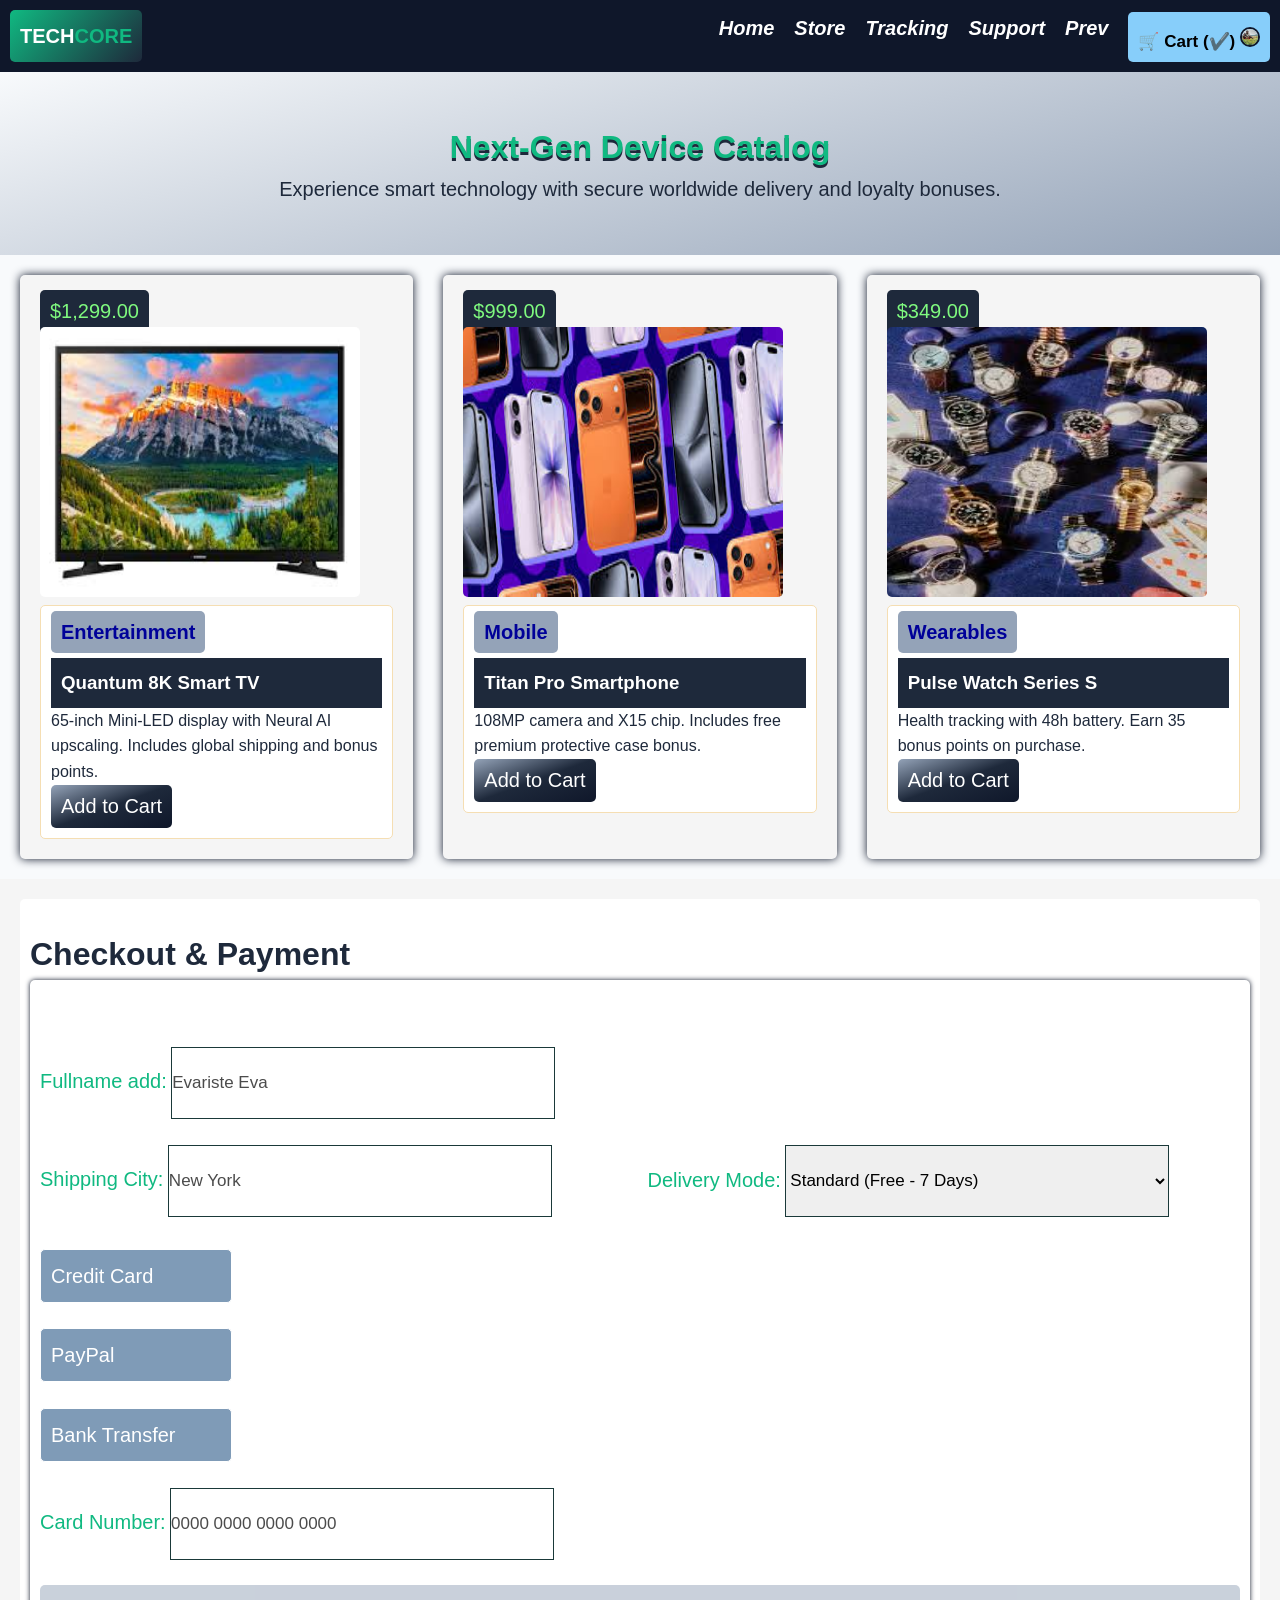
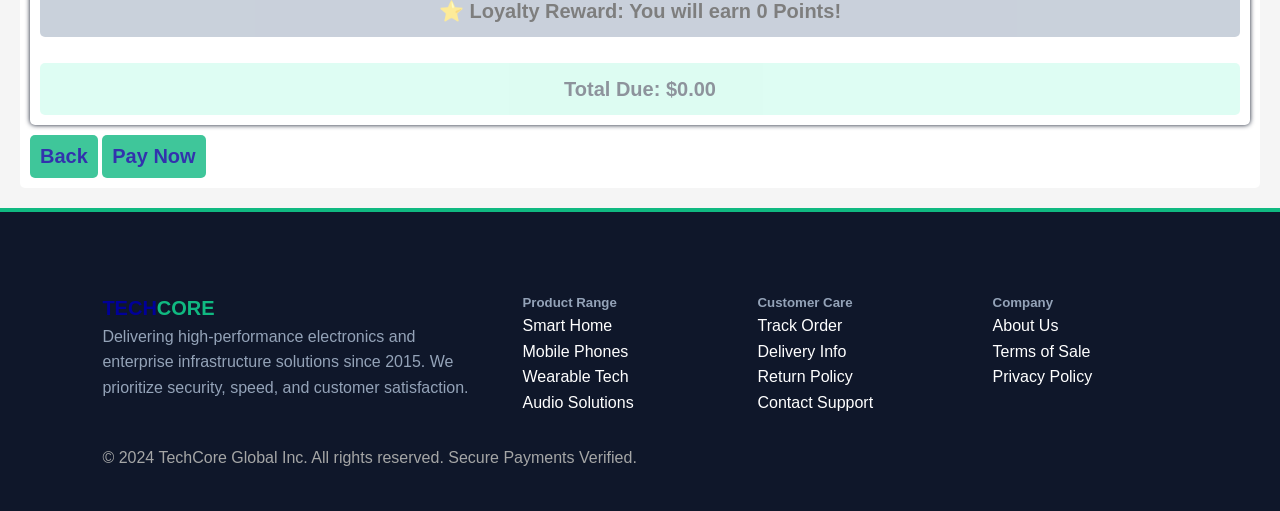
<file: update.html>
<!DOCTYPE html>
<html lang="en">
<head>
    <meta charset="UTF-8">
    <meta name="viewport" content="width=device-width, initial-scale=1.0">
    <title>TechCore</title>
    <link rel="stylesheet" href="./update.css">
</head>
<body>

    <!-- Professional Navbar -->
    <nav class="navbar">
        <div class="logo"><a href="./team.html">TECH<span>CORE</span></a></div>
        <div class="menu">
                <a href="#home">Home</a>
                <a href="#shop">Store</a>
                <a href="#delivery">Tracking</a>
                <a href="#support">Support</a>
                <a href="./team.html">prev</a>
            </ul>
            <button class="cart-status" onclick="toggleCart()">🛒 Cart (<span id="cart-count">✔️</span>) <img src="./image/576125964_858169786543713_2864301897074342238_n.jpg" alt=""> </button>
        </div>
    </nav>
<div class="header">
            <h1>Next-Gen Device Catalog</h1>
            <p>Experience smart technology with secure worldwide delivery and loyalty bonuses.</p>
        </div>
    <main id="shop" class="shop">

        <div class="product-grid">
            <article class="product-card">
                <div class="card-img-wrap">
                    <span class="price-tag">$1,299.00</span>
                    <img src="./image/tv.jpeg" alt="TV">
                </div>
                <div class="card-content">
                    <span class="card-category">Entertainment</span>
                    <h3 class="card-title">Quantum 8K Smart TV</h3>
                    <p class="card-desc">65-inch Mini-LED display with Neural AI upscaling. Includes global shipping and bonus points.</p>
                    <button class="btn-add" onclick="addToCart('Quantum 8K TV', 1299)">Add to Cart</button>
                </div>
            </article>

            <article class="product-card">
                <div class="card-img-wrap">
                    <span class="price-tag">$999.00</span>
                    <br>
                    <img src="./image/phone.jpeg" alt="Phone">
                </div>
                <div class="card-content">
                    <span class="card-category">Mobile</span>
                    <h3 class="card-title">Titan Pro Smartphone</h3>
                    <p class="card-desc">108MP camera and X15 chip. Includes free premium protective case bonus.</p>
                    <button class="btn-add" onclick="addToCart('Titan Pro Phone', 999)">Add to Cart</button>
                </div>
            </article>

            <article class="product-card">
                <div class="card-img-wrap">
                    <span class="price-tag">$349.00</span>
                    <br>
                    <img src="./image/whatch.jpeg" alt="Watch">
                </div>
                <div class="card-content">
                    <span class="card-category">Wearables</span>
                    <h3 class="card-title">Pulse Watch Series S</h3>
                    <p class="card-desc">Health tracking with 48h battery. Earn 35 bonus points on purchase.</p>
                    <button class="btn-add" onclick="addToCart('Pulse Watch', 349)">Add to Cart</button>
                </div>
            </article>
        </div>
    </main>

    <!-- Payment, Delivery & Bonus Modal -->
    <div id="cart-modal" class="card-modal">
        <div class="modal-content">
            <h2>Checkout & Payment</h2>
            <div id="cart-items-list"></div>
            <div class="form">
            <form class="checkout-form" id="payment-form" action="">
                <div class="form-section-title">1. Delivery Address</div>
                <div class="input-group">
                    <br>
                    <label for="fullname">Fullname add:</label>
                    <input type="text" placeholder="evariste eva" required>
                </div>
                <br>
                <div class="input-row">
                    <div class="input-group">
                        <label>Shipping City:</label>
                        <input type="text" placeholder="New York" required>
                    </div>
                    <div class="input-group">
                        <label>Delivery Mode:</label>
                        <select id="delivery-method" onchange="updateTotal()">
                            <option value="0">Standard (Free - 7 Days)</option>
                            <option value="30">Priority ($30.00 - 48 Hours)</option>
                        </select>
                    </div>
                </div>

                <div class="form-section-title">2. Payment Method</div>
                <div class="payment-methods">
                    <div class="method-btn active" onclick="setPayment('card', this)">Credit Card</div>
                    <br>
                    <div class="method-btn" onclick="setPayment('paypal', this)">PayPal</div>
                    <br>
                    <div class="method-btn" onclick="setPayment('bank', this)">Bank Transfer</div>
                </div>
                <br>
                <div id="card-details" class="form1">
                    <div class="input-group">
                        <label>Card Number:</label>
                        <input type="text" placeholder="0000 0000 0000 0000">
                    </div>
                </div>
                <br>
                <div class="bonus-box">
                    ⭐ Loyalty Reward: You will earn <span id="bonus-points">0</span> Points!
                </div>
                <br>
                <div class="total-line">
                    <span>Total Due:</span>
                    <span id="cart-total">$0.00</span>
                </div>
            </form>
            </div>
            <div class="card">
                <button onclick="toggleCart()">Back</button>
                <button onclick="processOrder()">Pay Now</button>
            </div>
        </div>
    </div>

    <!-- Professional Footer -->
    <footer>
        <div class="footer-grid">
            <div class="footer-about">
                <h4>TECH<span>CORE</span></h4>
                <p>Delivering high-performance electronics and enterprise infrastructure solutions since 2015. We prioritize security, speed, and customer satisfaction.</p>
            </div>
            <div class="footer-col">
                <h5>Product Range</h5>
                <ul>
                    <li><a href="#">Smart Home</a></li>
                    <li><a href="#">Mobile Phones</a></li>
                    <li><a href="#">Wearable Tech</a></li>
                    <li><a href="#">Audio Solutions</a></li>
                </ul>
            </div>
            <div class="footer-col">
                <h5>Customer Care</h5>
                <ul>
                    <li><a href="#">Track Order</a></li>
                    <li><a href="#">Delivery Info</a></li>
                    <li><a href="#">Return Policy</a></li>
                    <li><a href="#">Contact Support</a></li>
                </ul>
            </div>
            <div class="footer-col">
                <h5>Company</h5>
                <ul>
                    <li><a href="#">About Us</a></li>
                    <li><a href="#">Terms of Sale</a></li>
                    <li><a href="#">Privacy Policy</a></li>
                </ul>
            </div>
        </div>
        <div class="bottom">
     <p>       &copy; 2024 TechCore Global Inc. All rights reserved. Secure Payments Verified.</p>
        </div>
    </footer>
</body>
</html>
</file>
<file: index.css>
body{
    margin: 0;
    padding: 0;
    font-family: Arial, sans-serif;
    background:linear-gradient(135deg,#e9ebeb,white,wheat) ;
}
.animation{
    position: relative;
    justify-self: center;
    background: linear-gradient(135deg,#4a4848,#073030,#69349a);
    color: white;
    font-size: 20px;
    font-weight: 500;
    text-shadow: 0 2px 0 hsl(271, 99%, 30%),0 2px 0 hsl(300, 13%, 24%),0 2px 0 hsl(297, 99%, 30%);
    font-style: italic;
    text-transform: capitalize;
}
.get{
    position: relative;
    justify-self: center;
    margin-top: 20px;
}
.get button{
    padding: 10px 20px;
    border: none;
    border-radius: 5px;
    cursor: pointer;
    font-size: 20px;
    color: white;
    text-transform: capitalize;
    background-color: #2361e6;
}
.get button:hover{
    background-color: #073030;
    color: white;
    transition: all ease 0.3s;
    transform: translateY(-5px);
}
.header{
    text-align: center;
    justify-self: center;
    padding: 30px 20px;
    background-image: url('./image/2.jpeg');
    background-size: cover;
     background-position: center;
     background-attachment: fixed;
}
.header h1{
    color:darkcyan;
    font-size: 2rem;
    font-style: italic;
    font-weight: 900;
    text-shadow: 0 3px 0 #120122;
    text-transform: capitalize;
}
.header h3{
    font: 20px bold;
    text-transform: uppercase;
    color: #fbf9fb;
    font-weight: 900;
    text-decoration: underline;
}
.header p{
    color: #fbf9fb;
    font-size: 20px;
    font-weight: 500;
    font-style: italic;
    text-transform: capitalize;
}
.container{
    position: relative;
    bottom: 20px;
    padding: 100px 20px;
    justify-self: center;
    border-top: 2px solid darkgoldenrod;
    border-bottom: 2px solid darkgoldenrod;
    background: linear-gradient(200deg,white,whitesmoke);
}
.form{
    justify-self: center;
    text-align: center;
    margin-top: 30px;
}
.form label{
    color: #4a4848;
    font-size: 20px;
    font-weight: 900;
    font-style: italic;
    text-transform: capitalize;
}
.form input{
    width: 30vw;
    height: 5vh;
    border-top: none;
    border-left: none;
    border-right: none;
    border-bottom: 2px solid black;
    margin-left: 20px;
    font-size: 20px;
    background-color: transparent;
}
.form input::placeholder{
    font-size: 20px;
    font-weight: 700;
    font-style: italic;
    text-transform: capitalize;
}
.form input:hover{
    transform: translateY(-5px);
    transition: all ease 0.3s;
    cursor: pointer;
    border-bottom: 2px solid purple;
}
.button{
    position: relative;
    justify-self: center;
}
.button button{
    padding: 10px 10px;
    border: none;
    border-radius: 5px;
    cursor: pointer;
    font-size: 20px;
    color: white;
    text-transform: capitalize;
    animation-duration: 3s;
    animation-name: eva;
    animation-delay: 2s;
    animation-fill-mode: forwards;
    animation-iteration-count: infinite;
    animation-direction: alternate;
    animation-play-state: running;
    background: linear-gradient(130deg,#073030,#5a04ab,#4a4848);
}
@keyframes eva{
    from{
        transform: translateY(0px) scale(0.8);
        opacity: 0.9;
         box-shadow: 0 0 10px black;
    }
    to{
        transform: translateY(5px) scale(1);
        opacity: 1;
        box-shadow: 0 0 20px black;
    }
}
.button button:hover{
    transform: translateY(-5px);
    cursor: wait;
    transition: all ease 0.3s;
    background: linear-gradient(135deg,#5a04ab,#4a4848,#073030);
}
.btn{
    justify-self: center;
    position: relative;
}
.btn button{
      padding: 10px 10px;
    border: none;
    border-radius: 5px;
    cursor: pointer;
    font-size: 20px;
    color: white;
    text-transform: capitalize;
    animation-duration: 3s;
    animation-name: eva;
    animation-delay: 0.8s;
    animation-fill-mode: forwards;
    animation-iteration-count: infinite;
    animation-direction: alternate;
    animation-play-state: running;
    background: linear-gradient(130deg,#073030,#5a04ab,#4a4848);
}
.btn button:hover{
     transform: translateY(-5px);
    cursor: wait;
    transition: all ease 0.3s;
    background: linear-gradient(135deg,#5a04ab,#4a4848,#073030);
}
.message{
    position: relative;
    justify-self: center;
    background-color: #734747;
    border: 2px solid black;
    text-align: center;
    color: white;
    display:hidden;
}
.btn1 button{
    padding: 10px 10px;
    background-color: transparent;
    border: none;
}
.btn1 button a{
    color: white;
    font-size: 20px;
    text-decoration: none;
    cursor: pointer;
}
.footer{
    padding: 50px 20px;
    background: linear-gradient(160deg,#4a4848,#000,#120122);
}
.head{
    position: relative;
    justify-self: left;
    margin-left: 20px;
    width: 70vw;
    height: auto;
    background-color: transparent;
    color: white;
}
.head h2{
    color: #2361e6;
    text-transform: capitalize;
}
.link{
    position: relative;
    justify-self: center;
    margin-left: 20px;

}
.link a{
    text-decoration: none;
    color: white;
    font-size: 20px;
    font-weight: 900;
    font-style: italic;
    text-transform: capitalize;
    background-color: #4a4848;
    padding: 10px 10px;
    border-radius: 5px;
}
.link a:hover{
    background-color: #073030;
    color: white;
    transition: all ease 0.3s;
}
.card1{
    position: relative;
    justify-self: center;
    background-color: transparent;
    padding: 20px 20px;
    text-align: center;
}
.card1 h2{
    color:#2361e6;
    font-size: 20px;
    font-weight: 500;
    font-style: italic;
    text-transform: capitalize;
}
.card1 p{
    color: #afadad;
    font-size: 16px;
    font-weight: 500;
    font-style: italic;
    text-transform: capitalize;
}
.card2{
    position: relative;
    justify-self: center;
    background-color: transparent;
    padding: 20px 20px;
    text-align: center;
}
.card2 h2{
    color:#2361e6;
    font-size: 20px;
    font-weight: 500;
    font-style: italic;
    text-transform: capitalize;
}
.card2 p{
    color:white;
    font-size: 16px;
    font-weight: 500;
    font-style: italic;
    text-transform: capitalize;
}
.social h2{
    color:#2361e6;
    font-size: 20px;
    top: 20px;
    font-weight: 500;
    font-style: italic;
    text-transform: capitalize;
}
.card2 p{
    color: #4a4848;
    font-size: 16px;
    font-weight: 500;
    font-style: italic;
    text-transform: capitalize;
}
.media{
    display: flex;
    flex-wrap: wrap;
    gap: 20px;
     margin-top: 20px;
}
.media a{
    text-decoration: none;
    color: white;
    font-size: 20px;
    font-weight: 500;
    font-style: italic;
    text-transform: capitalize;
}
.media a:hover{
    background-color: #073030;
    color: white;
    transition: all ease 0.3s;
    transform: translateY(-5px);
}
.card2{
    position: relative;
    justify-self: center;
    background-color: transparent;
    padding: 20px 20px;
    text-align: center;
}
.card2 h2{
    color: #2361e6;
    font-size: 20px;
    font-weight: 500;
    font-style: italic;
    text-transform: capitalize;
}
.card2 p{
    color:#e9ebeb;
    font-size: 16px;
    font-weight: 500;
    font-style: italic;
    text-transform: capitalize;
}
.card3{
    position: relative;
    justify-self: center;
    background-color: transparent;
    padding: 20px 20px;
    text-align: center;
}
.card3 h2{
    color: #2361e6;
    font-size: 20px;
    font-weight: 500;
    font-style: italic;
    text-transform: capitalize;
}
.card3 p{
    color: #e9ebeb;
    font-size: 16px;
    font-weight: 500;
    font-style: italic;
    text-transform: capitalize;
}
.card4{
    position: relative;
    justify-self: center;
    background-color: transparent;
    padding: 20px 20px;
}
.card4 h2{
    color: #2361e6;
    font-size: 20px;
    font-weight: 500;
    font-style: italic;
    text-transform: capitalize;
}
.card5{
    display: flex;
    flex-wrap: wrap;
    gap: 20px;
    margin-top: 20px;
}
.card5 a{
    text-decoration: none;
    color: white;
    font-size: 20px;
    font-weight: 500;
    font-style: italic;
    text-transform: capitalize;
    background-color: #4a4848;
    padding: 10px 10px;
    border-radius: 5px;
}
.card5 a:hover{
    background-color: #073030;
    color: white;
    transition: all ease 0.3s;
    transform: translateY(-5px);
}
.goole{
    position: relative;
    justify-self: center;
    margin-top: 20px;
}
.goole h1{
    color: #737171;
    font-size: 20px;
    font-weight: 500;
    font-style: italic;
    text-transform: capitalize;
    margin-bottom: 10px;
    text-align: center;
}
.goole iframe{
    width: 100%;
    height: 400px;
    border: none;
    border-radius: 5px;
}
.card6{
    position: relative;
    justify-self: center;
    background-color: transparent;
    border: 2px solid black;
    padding: 20px 20px;
    text-align: center;
}
.card6 p{
    color:#afadad;
    font-size: 20px;
    font-weight: 500;
    font-style: italic;
    text-transform: capitalize;
}
.made{
    display: grid;
    grid-template-columns: repeat(2,1fr);
}
@media screen and (max-width: 768px){
    .made{
        grid-template-columns: 1fr;
    }
}
</file>
<file: advertising.css>
body{
    margin: auto;
    padding: auto;
    font-family: Arial, sans-serif;
 }
 .course-grid {
            display: grid;
            grid-template-columns: repeat(auto-fit, minmax(360px, 1fr));
            gap: 40px;
        }
.header{
    padding: 10px;
    background:linear-gradient(145deg,#575656,rgb(254, 151, 254));
    text-align: center;
}
.logo{
    width: 100px;
    height: 100px;
    position: relative;
    border-radius: 60px;
    opacity: 0.3;
    left: 45%;
    border: 5px solid cyan;
    background-color: white;
    box-shadow: inset;
}
.logo h1{
    overflow-wrap: break-word;
    font-size: 20px;
    position: relative;
    top: 20px;
    background-color: #575656;
    border-radius: 5px;
    color: white;
    opacity: 1;
    text-align: center;
}
.log{
    width: 18vw;
    padding: 10px;
    background-color: azure;
    font-size: 20px;
    position: relative;
    justify-self: left;
    border-radius: 5px;
    box-shadow:white 0px 0px 10px;
}
.navbar{
    padding: 10px 20px;
    background-color: #575656;
    position: relative;
    display: flex;
    justify-content: space-between;
    align-items: center;
}
.menu{
    display: flex;
    gap: 20px;
    flex-wrap: wrap;
}
.menu a{
    position: relative;
    text-decoration: none;
    color: white;
    cursor: pointer;
    font-size: medium;
    text-transform: capitalize;
}
.menu a:hover{
    cursor: pointer;
    transition: all ease 0.3s;
    padding: 10px 10px;
    background-color:black;
    color: white;
    border: none;
    border-radius: 5px;
}
.container{
    padding: 10px;
    background-color: transparent;
}
.card{
    border-radius: 10px;
    padding: 50px 20px;
    background:linear-gradient(165deg,#655c2c,#31271b);
}
.prem{
    justify-content: right;
    position: relative;
    align-items: center;
}
.prem h2{
    color: black;
    font-size: 1.5rem;
    text-shadow: #f8b563 0 3px 0;
    font-weight: 900;
}
.prem p{
    font-size: 20px;
    color: white;
}
.price{
    margin-top: 20px;
}
.price span{
    color: black;
    font: bolder;
    padding: 10px;
    font-size: 20px;
    font-weight: lighter;
    background: linear-gradient(305deg,gold,cyan,orange);
    border: none;
    border-radius: 5px;
}
.card button{
    padding: 10px 10px;
    background-color: dodgerblue;
    color: white;
    font: bold;
    font-size: 20px;
    border:none;
    margin-top: 20px;
    cursor: pointer;
    border-radius: 5px;
}
.card1{
    padding: 20px 20px;
    background-color: whitesmoke;
    border: 1px solid darkgrey;
    cursor: pointer;
    border-radius: 5px;
    margin-top: 10px;
    overflow-wrap: break-word;
}
.card1 img{
    width: 42vw;
    height: 40vh;
    border-radius: 10px;
    border: 1px solid black;
}
.card2{
    align-items: baseline;
    position: relative;
}
.old-price{
    padding: 10px 10px;
    color:white;
    border: none;
    border-radius: 5px;
    font-size: 20px;
    cursor: pointer;
    background-color: darkcyan;
}
.current-price{
     padding: 10px 10px;
    color:white;
    border: none;
    border-radius: 5px;
    font-size: 20px;
    cursor: pointer;
    background-color: darkcyan;
}
.update-badge{
    padding: 10px 10px;
    background-color:darkgray;
    color: white;
    cursor: pointer;
    border: none;
    border-radius: 5px;
    margin-top: 10px;
    position:relative;
}
.card3{
    padding: 20px 20px;
    background-color: whitesmoke;
    border: 1px solid darkgrey;
    cursor: pointer;
    border-radius: 5px;
    margin-top: 10px;
    overflow-wrap: break-word;
}
.course-title{
     padding: 20px 20px;
    background-color: whitesmoke;
    border: 1px solid darkgrey;
    cursor: pointer;
    border-radius: 5px;
    margin-top: 10px;
    overflow-wrap: break-word;
}
.card3 img{
    width: 42vw;
    height: 40vh;
    border-radius: 10px;
    border: 1px solid black;
}
.card5{
    padding: 20px 20px;
    background-color: whitesmoke;
    border: 1px solid darkgrey;
    cursor: pointer;
    border-radius: 5px;
    margin-top: 10px;
    overflow-wrap: break-word;
}

.card5 img{
    width: 42vw;
    height: 40vh;
    border-radius: 10px;
    border: 1px solid black;
}
.footer{
    padding: 20px;
    background-color:#31271b;
    color: white;
}
.card4{
    align-items: baseline;
    position: relative;
}
.card5{
    align-items: baseline;
    position: relative;
}
.form{
    padding: 20px 20px;
    background-color: white;
    margin-top: 15px;
    border-radius: 5px;
}
.form label{
    font-size: 20px;
    color: dodgerblue;
    text-transform: capitalize;
    font-weight: 800;
}
.form input{
    width: 38vw;
    height: 7vh;
    border:1px solid darkorchid;
    cursor: pointer;
    color: black;
}
.form input::placeholder{
    color: black;
    text-transform: capitalize;
    font: size 20px;;
    font-style: italic;
}
.form input:hover{
    transition: all ease 0.2s;
    cursor: pointer;
    border: 1px solid cyan;
    box-shadow: 0px 0px 5px dodgerblue;
    border-radius: 5px;
}
.form button{
    margin-top: 20px;
    padding: 10px 10px;
    background-color: lime;
    color: black;
    font-size: 20px;
    cursor: pointer;
    border: none;
    border-radius: 5px;
    font-weight: bold;
}
.form button:hover{
    transition: all ease 0.3s;
    cursor: pointer;
    background-color: limegreen;
    color: black;
}
.form1{
    padding: 20px 20px;
    background-color: white;
    margin-top: 15px;
    border-radius: 5px;
}

.form1 input{
    width: 38vw;
    height: 7vh;
    border:1px solid darkorchid;
    cursor: pointer;
    color: black;
}
.form1 label{
    font-size: 20px;
    color: dodgerblue;
    text-transform: capitalize;
    font-weight: 800;
}

.form1 input::placeholder{
    color: black;
    text-transform: capitalize;
    font: size 20px;;
    font-style: italic;
}

.form1 input:hover{
    transition: all ease 0.2s;
    cursor: pointer;
    border: 1px solid cyan;
    box-shadow: 0px 0px 5px dodgerblue;
    border-radius: 5px;
}

.form1 button{
    margin-top: 20px;
    padding: 10px 10px;
    background-color: lime;
    color: black;
    font-size: 20px;
    cursor: pointer;
    border: none;
    border-radius: 5px;
    font-weight: bold;
}
.form1 button:hover{
    transition: all ease 0.3s;
    cursor: pointer;
    background-color: limegreen;
    color: black;
}
.form3{
    padding: 20px 20px;
    background-color: white;
    margin-top: 15px;
    border-radius: 5px;
}

.form3 input{
    width: 38vw;
    height: 7vh;
    border:1px solid darkorchid;
    cursor: pointer;
    color: black;
}
.form3 label{
    font-size: 20px;
    color: dodgerblue;
    text-transform: capitalize;
    font-weight: 800;
}

.form3 input::placeholder{
    color: black;
    text-transform: capitalize;
    font: size 20px;;
    font-style: italic;
}

.form3 input:hover{
    transition: all ease 0.2s;
    cursor: pointer;
    border: 1px solid cyan;
    box-shadow: 0px 0px 5px dodgerblue;
    border-radius: 5px;
}

.form3 button{
    margin-top: 20px;
    padding: 10px 10px;
    background-color: lime;
    color: black;
    font-size: 20px;
    cursor: pointer;
    border: none;
    border-radius: 5px;
    font-weight: bold;
}
.form3 button:hover{
    transition: all ease 0.3s;
    cursor: pointer;
    background-color: limegreen;
    color: black;
}
.payment-methods{
    padding: 10px 20px;
    background-color: whitesmoke;
    border-radius: 5px;
}
.method-btn{
    padding: 10px 10px;
    background-color: white;
    color: dodgerblue;
    cursor: pointer;
    border: none;
    border-radius: 5px;
}
.method-btn:hover{
    transition: all ease-in 0.3s;
    cursor: pointer;
    background-color: dodgerblue;
    border: 1px solid black;
    color: black;
}
</file>
<file: community.css>
body {
    font-family: Arial, sans-serif;
    margin: 0;
    padding: 0;
    background-color: #f4f4f4;
}

.header {
    background-color: #333;
    color: #fff;
    padding: 20px;
    text-align: center;
}
.logo {
    font-size: 10px;
    font-weight: bold;
    padding:5px;
    background-color: #fff;
    display: inline-block;
    color: #333;
    border-radius: 60px;
    border: 3px solid #094848;
    box-shadow: 0 4px 8px #f2eded33;
}
.logo h1{
    margin: 0;
    font-size: 24px;
    font-weight: 900;
    text-shadow: 0 3px 0 #FFD700, 0 6px 0 #FFA500, 0 9px 0 #FF0000;
}
.logo a {
    color: hsl(0, 0%, 4%);
    text-decoration: none;
}
.logo a:hover {
    color: #FFD700;
}
.header p {
    margin: 10px 0 0;
    font-size: 20px;
    color: #fff;
}
.navbar {
    background-color: #555;
    position: relative;
    justify-items: center;
    display: flex;
    justify-content: space-between;
    padding: 10px;
}
.nav-links {
    display: flex;
    gap: 20px;
    flex-wrap: wrap;
}
.nav-links a {
    color: #fff;
    text-decoration: none;
    font-size: 18px;
    justify-items: end;
    padding: 5px 10px;
    text-transform: uppercase;
    position: relative;
    border-radius: 5px;
    transition: background-color 0.3s ease, color 0.3s ease;
}
.nav-links a:hover {
    background-color: #fff;
    color: #555;
}
.log{
    color: #fff;
    font-size: 20px;
    font-weight: bold;
    padding: 5px 10px;
    background-color: #333;
    border-radius: 5px;
    cursor: help;
    border: #ecf2f2 solid 3px;
    }
.log:hover {
    background-color: #fff; 
    color: #333;
}
#home.home {
  background-image: 
  url('./image/2.jpeg');
  background-size: cover;
  background-position: center;
  background-size: cover;
  opacity: 1;
  background-attachment: fixed;
    padding: 80px 20px;
    text-align: center;
}
#home.home h1 {
    font-size: 36px;
    color: #026887;
    text-align: center;
    margin-bottom: 20px;
    text-decoration: underline;
    font-weight: 900;
    animation-duration: 2s;
    animation-name: evariste;
    animation-delay:2s;
    animation-fill-mode: forwards;
    animation-iteration-count:1;
    animation-direction: normal;
}
@keyframes evariste {
    from {
        opacity: 0;
        transform: translateY(-20px);
    }
    to {
        transform:rotate(-360deg);
        opacity: 1;
        transform: translateY(0);
    }
}
#home.home p {
    font-size: 18px;
    padding: 10px 10px;
    color:rgb(248, 248, 252);
    font-weight: 600;
    font: bold italic;
    opacity: 0.7;
    max-width: 600px;
    margin: 0 auto;
}
#about.about {
    background-color: #fff;
    padding: 80px 20px;
    justify-items: center;
    text-align: center;
}
#about.about h2 {
    font-size: 36px;
    color: #070707;
    margin-bottom: 20px;
    text-decoration: underline;
    font-weight: 900;
}
#about.about p {
    font-size: 18px;
    color: #0a0a0a;
    max-width: 600px;
    margin: 0 auto;
}
@media (max-width: 768px) {
    #about.about {
        width: 90vw;
        padding:20px;
    }
    #about.about h2 {
        font-size: 28px;
    }
    #about.about p {
        font-size: 16px;
    }
    #about.about img {
        width: 60vw;
        height: 30vh;
        height: auto;
    }
}
#about.about img {
    margin-top: 20px;
    border-radius: 10px;
    box-shadow: 0 4px 8px rgba(0, 0, 0, 0.1);
}
#services.services {
    background-color: #fff;
    padding: 50px 20px;
}
@media (max-width: 768px) {
    #services.services {
        width: 90vw;
        padding:20px;
    }
    #services.services h2 {
        font-size: 28px;
    }
    #services.services article h3 {
        font-size: 20px;
    }
    #services.services article p {
        font-size: 16px;
    }
    #services.services article img {
        width: 60vw;
        height: 30vh;
        height: auto;
    }
}
#services.services h2 {
    font-size: 36px;
    color: #070707;
    margin-bottom: 20px;
    text-decoration: underline;
    font-weight: 900;
}
#services.services article {
    margin-bottom: 30px;
}
#services.services article h3 {
    font-size: 24px;
    color: #333;
    margin-bottom: 10px;
}
#services.services article p {
    font-size: 18px;
    color: #555;
}
#services.services article img {
    margin-top: 10px;
    border-radius: 10px;
    box-shadow: 0 4px 8px rgba(0, 0, 0, 0.1);
}
.login {
    background-color: #333;
    color: #fff;
    padding: 20px;
    text-align: center;
}
.login h2 {
    font-size: 36px;
    margin-bottom: 20px;
}
.login form {
    display: inline-block;
    text-align: left;
}
.login form label {
    display: block;
    margin-bottom: 5px;
}
.login form input {
    width: 100%;
    padding: 10px;
    margin-bottom: 15px;
    border: none;
    border-radius: 5px;
}
.login form button {
    width: 100%;
    padding: 10px;
    background-color: #555;
    color: #fff;
    border: none;
    border-radius: 5px;
    cursor: pointer;
    margin-left: 0px;
}
.login form button:hover {
    background-color: #777;
}
#dashboard.dashboard {
    background-color: #fff;
    padding: 50px 20px;
    text-align: center;
}
#dashboard.dashboard h2 {
    font-size: 36px;
    color: #070707;
    margin-bottom: 20px;
    text-decoration: underline;
    font-weight: 900;
}
table {
    width: 100%;
    border-collapse: collapse;
    margin-top: 20px;
}
@media (max-width: 600px) {
    table, th, td {
        font-size: 14px;
    }
}
table, th, td {
    border: 1px solid #ddd;
}
th, td {
    padding: 12px;
    text-align: left;
}
th {
    background-color: #f2f2f2;
}
ul {
    list-style-type: none;
    padding: 0;
}
ul li {
    margin-bottom: 10px;
}
.dashboard a {
    color: #333;
    text-decoration: none;
    font-weight: bold;
}
.dashboard a:hover {
    color: #555;
}
.dashboard input[type="text"], .dashboard input[type="email"], .dashboard input[type="number"] {
    width: 80vw;
    padding: 10px;
    margin-bottom: 15px;
    border: 1px solid #ddd;
    border-radius: 5px;
}
.dashboard button {
    padding: 10px 20px;
    background-color: #333;
    color: #fff;
    border: none;
    border-radius: 5px;
    cursor: pointer;
}
.dashboard button:hover {
    background-color: #555;
}
.dashboard input::placeholder {
    color: #040404;
    font-weight: normal;
    font-size: 20px;
}
.footer {
    background-color:#0a0a0a;
    color: #fff;
    padding: 20px;
    height: auto;
}
@media (max-width: 768px) {
    .made {
        grid-template-columns: repeat(2, 1fr);
    }
    .card {
        width: 100%;
    }
    .card1 {
        width: 100%;
    }
    .card2 {
        width: 100%;
    }
}
.made {
    background-color: transparent;
    width: 100%;
    height: auto;
    display: grid;
    grid-template-columns: repeat(5, 1fr);
}
.card {
    width: 20vw;
    height: auto;
    border-radius: 10px;
    box-shadow: 0 4px 8px rgba(0, 0, 0, 0.1);
    margin-bottom: 20px;
    overflow-wrap: break-word;
}
.card p {
    font-size: 18px;
    color: #555;
}
.card h3 {
    font-size: 24px;
    margin-bottom: 10px;
    color: deepskyblue;
}
.card1 {
    width: 20vw;
    height: auto;
    overflow-wrap: break-word;
    border-radius: 10px;
    margin-bottom: 20px;
}
.card1 h3 {
    font-size: 24px;
    margin-bottom: 10px;
    color: deepskyblue;
}
.card2 {
    width: 20vw;
    height: auto;
    border-radius: 10px;
    margin-bottom: 20px;;
}
.card2 h3 {
    font-size: 24px;
    margin-bottom: 10px;
    color: deepskyblue;
}
.links{
    display: grid;
    flex-wrap: wrap;
    gap: 5px;
}
.links a {
    color: hwb(0 86% 13%);
    text-decoration: none;
    font-size: 18px;
    justify-items: end;
    padding: 5px 5px;
    position: relative;
    border-radius: 5px;
    transition: background-color 0.3s ease, color 0.3s ease;
}
.links a:hover {
    color: #555;
    transform: translateY(-5px);
}
@media(max-width: 600px) {
    .made {
        grid-template-columns: 1fr;
    }
    .card3 {
        width: 20vw;
        justify-self: left;
        top: 10px;
        height: auto;
    }
    .card4 {
        width: 20vw;
        justify-self: left;
        top: 10px;
        height: auto;
    }
    .card5 {
        width: 20vw;
        justify-self: left;
        top: 10px;
        height: auto;
    }
}
.card3 {
    width: 15vw;
    height: auto;
    margin-bottom: 20px;
}
.card3 h3 {
    font-size: 24px;
    margin-bottom: 10px;
    color: deepskyblue;
}
.media {
    display: grid;
    flex-wrap: wrap;
    gap: 5px;
}
.media a {
    color: hwb(0 86% 13%);
    text-decoration: none;
    font-size: 18px;
    justify-items: end;
    padding: 5px 5px;
    position: relative;
    border-radius: 5px;
    transition: background-color 0.3s ease, color 0.3s ease;
}
.media a:hover {
    color: #555;
    transform: translateY(-5px);
}
.card4 {
    width: 15vw;
    height: auto;
    margin-bottom: 20px;
    overflow-wrap: break-word;
}
.card4 h3 {
    font-size: 18px;
    margin-bottom: 10px;
    color: deepskyblue;
}
.card4 a {
    color: hwb(0 88% 11%);
    text-decoration: none;
    font-size: 18px;
    justify-items: end;
    padding: 5px;
    position: relative;
    border-radius: 5px;
    transition: background-color 0.3s ease, color 0.3s ease;
}
.card4 a:hover {
    color: #555;
}
</file>
<file: contact.css>
body{
    background-color: transparent;
    margin: 0 auto;
    padding: auto;
    font-family: Arial, Helvetica, sans-serif;
}
.contact{
    padding: 20px;
    background-color: white;
    box-shadow: 0px 0px 20px black;
    justify-self: center;
    margin-top: 50px;
    position: relative;
    width:500px;
    border-radius: 30px;
    transform: translate(50%);
}
.image{
    position: relative;
    justify-self: center;
    transform: translate(40%);
}
.image img{
    width: 100px;
    height: 100px;
    object-fit: fill;
    opacity: 1;
    border-radius: 60px;
    border: 5px solid darkgray;
    box-shadow: 0px 0px 10px dodgerblue;
}
.image img:hover{
    transition: all ease-in 0.3s;
    cursor: pointer;
    transform: translateY(-5px) scale(1.09);
     box-shadow: 0px 0px 10px dodgerblue;

}
.card{
    padding: 20px;
    border-radius: 5px;
    width: 450px;
    text-align: center;
    background: linear-gradient(133deg,#9ffa9e,#abbebb,#eddded);
}
.card h1{
    font-size: 1.5rem;
    color: whitesmoke;
    text-transform: capitalize;
    text-shadow: 0 3px 0 rgb(27, 27, 26);
}
.card1 input{
    width: 30vw;
    height: 7vh;
    border: 1px solid black;
    font-size: 20px;
    text-transform: capitalize;
    color: black;
    border-radius: 5px;
    cursor: pointer;
}
.card1 input::placeholder{
    font-size: 20px;
    color: black;
    opacity: 0.5;
    font-style: italic;
}
.card1 input:hover{
    transition:all ease 0.2s;
    border: 1px solid cyan;
    box-shadow: 0px 0px 10px dodgerblue;
}

.card2 input{
    width: 30vw;
    height: 7vh;
    border: 1px solid black;
    font-size: 20px;
    text-transform: capitalize;
    color: black;
    border-radius: 5px;
    cursor: pointer;
}
.card2 input::placeholder{
    font-size: 20px;
    color: black;
    opacity: 0.5;
    font-style: italic;
}
.card2 input:hover{
    transition:all ease 0.2s;
    border: 1px solid cyan;
     box-shadow: 0px 0px 10px dodgerblue;

}

.card3 input{
    width: 30vw;
    height: 7vh;
    border: 1px solid black;
    font-size: 20px;
    text-transform: capitalize;
    color: black;
    border-radius: 5px;
    cursor: pointer;
}
.card3 input::placeholder{
    font-size: 20px;
    color: black;
    opacity: 0.5;
    font-style: italic;
}
.card3 input:hover{
    transition:all ease 0.2s;
    border: 1px solid cyan;
    box-shadow: 0px 0px 10px dodgerblue;

}

.card4 textarea{
    width: 30vw;
    height: 15vh;
    border: 1px solid black;
    font-size: 20px;
    text-transform: capitalize;
    color: black;
    border-radius: 5px;
    cursor: pointer;
}
.card4 textarea::placeholder{
    font-size: 20px;
    color: black;
    opacity: 0.5;
    font-style: italic;
}
.card4 textarea:hover{
    transition:all ease 0.2s;
    border: 1px solid cyan;
    box-shadow: 0px 0px 10px dodgerblue;
}
.btn{
padding: 20px;
background-color: darkgrey;
margin-top: 10px;
border-radius: 50px;
}
.btn button{
    padding: 10px;
    border-radius: 5px;
    font-size: 20px;
    cursor: pointer;
    border: none;
    background: linear-gradient(190deg,#000,#65f4a8,white);
}
.btn button:hover{
    transition: all ease-in 0.3s;
    background: fixed;
    text-transform: capitalize;
    color: white;
    font-weight: 500;
}
@media(max-width:600px){
    .contact{
        position: relative;
        width: 90vw;
        height: auto;
        transform: translate(30%);
    }
    .image{
        transform: translate(30%);
    }
    .card{
        width: 80vw;
        height: auto;
    }
    .card1 input{
        width: 70vw;
        height: 7vh;
    }
    
    .card2 input{
        width: 70vw;
        height: 7vh;
    }
    
    .card3 input{
        width: 70vw;
        height: 7vh;
    }
    
    .card4 textarea{
        width: 70vw;
        height: 15vh;
    }
}
.back{
    position: relative;
    padding: 5px;
}
.back button{
    padding: 10px;
    background-color: transparent;
    border: none;
    border-radius: 5px;
    color: black;
    font-size: 20px;
    font-weight: 900;
}
.back button:hover{
    transition: all ease-in 0.3s;
    background-color:whitesmoke;
    cursor: alias;
}
</file>
<file: library.css>
body {
    font-family: Arial, sans-serif;
    margin: 0;
    padding: 0;
    background-color: #f4f4f4;
}
.background {
    position: relative;
    background-color:black;
    color: #dedada;
    font-size: 20px;
    font-weight: bold;
    padding: 5px;
    opacity: 0.3;
    text-align: center;
    z-index: -1;
}
.header {
    background-image: url('./image/2.jpeg');
    background-size: cover;
    background-position: center;
    background-attachment: fixed;
    color: #fff;
    padding: 20px;
    text-align: center;
}
.logo {
    font-size: 10px;
    font-weight: bold;
    padding:5px;
    background-color: #fff;
    display: inline-block;
    color: #333;
    border-radius: 60px;
    border: 3px solid #094848;
    box-shadow: 0 4px 8px #f2eded33;
}
.logo h1{
    margin: 0;
    font-size: 24px;
    font-weight: 900;
    text-shadow: 0 3px 0 #FFD700, 0 6px 0 #FFA500, 0 9px 0 #FF0000;
}
.logo a {
    color: hsl(0, 0%, 4%);
    text-decoration: none;
}
.logo a:hover {
    color: #FFD700;
}
.header p {
    margin: 10px 0 0;
    font-size: 20px;
    color: #fff;
}
.header h3 {
    margin: 10px 0 0;
    font-size: 30px;
    color: #fff;
    opacity: 0.5;
    text-shadow: 0 3px 0 #FFD700, 0 6px 0 #FFA500, 0 9px 0 #FF0000;
}
.navbar {
    background-color: #555;
    position: relative;
    justify-items: center;
    display: flex;
    justify-content: space-between;
    padding: 10px;
}
.nav-links {
    display: flex;
    gap: 20px;
    flex-wrap: wrap;
}
.nav-links a {
    color: #fff;
    text-decoration: none;
    font-size: 18px;
    text-transform:capitalize;
    justify-items: end;
    padding: 5px 10px;
    position: relative;
    border-radius: 5px;
    transition: background-color 0.3s ease, color 0.3s ease;
}
.nav-links a:hover {
    background-color: #fff;
    color: #555;
}
.log{
    color: #fff;
    font-size: 20px;
    font-weight: bold;
    padding: 5px 10px;
    background-color: #333;
    border-radius: 5px;
    cursor: help;
    border: #ecf2f2 solid 3px;
    }
.log:hover {
    background-color: #fff; 
    color: #333;
}
#overview.overview {
    background-color: #fff;
    padding: 20px;
    margin: 20px;
    border-radius: 5px;
    box-shadow: 0 4px 8px rgba(0, 0, 0, 0.1);
}
#overview.overview h2 {
    margin-top: 0;
    color: #333;
}
#overview.overview p {
    color: #555;
    line-height: 1.6;
}
#programs.programs {
    background-color: #fff;
    padding: 20px;
    margin: 20px;
    border-radius: 5px;
    box-shadow: 0 4px 8px rgba(0, 0, 0, 0.1);
}
#programs.programs h2 {
    margin-top: 0;
    color: #333;
}
#programs.programs ul {
    list-style-type: disc;
    padding-left: 20px;
}
#programs.programs ul li {
    color: #555;
    margin-bottom: 10px;
}
#programs.programs strong{
    color: #333;
}
#access.access {
    background-color: #fff;
    padding: 20px;
    margin: 20px;
    border-radius: 5px;
    box-shadow: 0 4px 8px rgba(0, 0, 0, 0.1);
}
#access.access h2 {
    margin-top: 0;
    color: #333;
}
#access.access p {
    color: #555;
    line-height: 1.6;
}
#application.application {
    background-color: #fff;
    padding: 20px;
    margin: 20px;
    border-radius: 5px;
    box-shadow: 0 4px 8px rgba(0, 0, 0, 0.1);
}
#application.application h2 {
    margin-top: 0;
    color: #333;
}
#application.application p {
    color: #555;
    line-height: 1.6;
}
#application.application ol {
    list-style-type: decimal;
    padding-left: 20px;
}
#application.application ol li {
    color: #555;
    margin-bottom: 10px;
}
#opportunities.opportunities {
    background-color: #fff;
    padding: 20px;
    margin: 20px;
    border-radius: 5px;
    box-shadow: 0 4px 8px rgba(0, 0, 0, 0.1);
}
#opportunities.opportunities h2 {
    margin-top: 0;
    color: #333;
}
#opportunities.opportunities p {
    color: #555;
    line-height: 1.6;
}
#opportunities.opportunitis h3 {
    margin-top: 0;
    color: #333;
}
#opportunities.opportunitis ul {
    list-style-type: square;
    padding-left: 20px;
}
#opportunities.opportunitis ul li {
    color: #555;
    margin-bottom: 10px;
}
#opportunities.opportunities h4 {
    margin-top: 0;
    color: #333;
}
#affordable-courses.affordable-courses {
    background-color: #fff;
    padding: 20px;
    margin: 20px;
    border-radius: 5px;
    box-shadow: 0 4px 8px rgba(0, 0, 0, 0.1);
}
#affordable-courses.affordable-courses h2 {
    margin-top: 0;
    color: #333;
}
#affordable-courses.affordable-courses p {
    color: #555;
    line-height: 1.6;
}
#affordable-courses.affordable-courses ul {
    list-style-type: circle;
    padding-left: 20px;
}
#affordable-courses.affordable-courses ul li {
    color: #555;
    margin-bottom: 10px;
}
#affordable-courses.affordable-courses h3 {
    margin-top: 0;
    color: #333;
}
#upload-download.upload-download {
    background-color: #fff;
    padding: 20px;
    margin: 20px;
    border-radius: 5px;
    box-shadow: 0 4px 8px rgba(0, 0, 0, 0.1);
}
#upload-download.upload-download h2 {
    margin-top: 0;
    color: #333;
}
#upload-download.upload-download p {
    color: #555;
    line-height: 1.6;
}
fieldset {
    border: 1px solid #ccc;
    padding: 10px;
    margin-bottom: 20px;
    border-radius: 5px;
}
legend {
    font-weight: bold;
    padding: 0 10px;
    color: #333;
}
#upload-download.upload-download  strong {
    color: hsl(230, 99%, 27%);
}
#upload-download.upload-download p {
    color: #555;
    line-height: 1.6;
}
#upload-download.upload-download label {
    display: block;
    margin-bottom: 5px;
    color: #333;
}
.input{
    display: flex;
    flex-direction: column;
    gap: 10px;
}
.input input{
    width: 50vw;
    padding: 10px;
    border: 1px solid #ccc;
    border-radius: 5px;
    cursor: pointer;
}
.input input:focus {
    border-color: #333;
    outline: none;
}
.input input:hover {
    border-color: #333;
}
.input textarea{
    width: 50vw;
    padding: 10px;
    border: 1px solid #ccc;
    border-radius: 5px;
    resize: vertical;
    cursor: pointer;
}
.input textarea:hover {
    border-color: #333;
}
.input textarea:focus, .input input:focus {
    border-color: #333;
    outline: none;
}
.input button:hover {
    background-color: #fff;
    color: #333;
}
.input button:active {
    background-color: #555;
    color: #fff;
}
.input button:focus {
    outline: 2px solid #333;
    outline-offset: 2px;
}
.input textarea::placeholder, .input input::placeholder {
    color: #999;
    font-style: italic;
}
.input button {
    width: 200px;
    padding: 10px;
    background-color: #333;
    color: #fff;
    border: none;
    border-radius: 5px;
    cursor: pointer;
    transition: background-color 0.3s ease, color 0.3s ease;
}
#upload-download.upload-download fieldset {
    border: 1px solid #ccc;
    padding: 20px;
    margin-bottom: 20px;
    border-radius: 5px;
}
#upload-download.upload-download h3 {
    margin-top: 0;
    color: #5211f6;
}
#upload-download.upload-download p {
    color: #555;
    line-height: 1.6;
}
#upload-download.upload-download ul {
    list-style-type: square;
    padding-left: 20px;
}
#upload-download.upload-download ul li {
    color: #5a0075;
    margin-bottom: 10px;
}
#upload-download.upload-download ul li a {
    color: #1f016c;
    text-decoration: none;
}
#upload-download.upload-download ul li a:hover {
    text-decoration: underline;
}
#premium.premium{
    padding: 20px;
    box-shadow:0 0 5px rgb(29, 28, 28);
}
.premium h2{
    color: #5211f6;
    text-align: center;
}
.premium p{
    font: bold;
    font-size: 18px;
}
.premium h3{
    color: #5211f6;
}
.premium ul{
    padding: 20px;
    background-color: #555;
    border-radius: 5px;
    border: 1px solid white;
}
.premium ul li{
    list-style: none;
    margin-left: 10px;
    color: white;
    opacity: 0.6;
}
table {
    width: 100%;
    border-collapse: collapse;
    margin-top: 20px;
}
table, th, td {
    border: 1px solid #ccc;
}
th, td {
    padding: 10px;
    text-align: left;
}
#payment.payment {
    background-color: #fff;
    padding: 20px;
    margin: 20px;
    border-radius: 5px;
    box-shadow: 0 4px 8px rgba(0, 0, 0, 0.1);
}
#payment.payment h2 {
    margin-top: 0;
    color: #5211f6;
}
#payment.payment p {
    color: #555;
    line-height: 1.6;
}
#payment.payment label {
    display: block;
    margin-bottom: 5px;
    color: #333;
}
#payment.payment input {
    width: 50vw;
    padding: 10px;
    border: 1px solid #ccc;
    border-radius: 5px;
    cursor: pointer;
}
#payment.payment input:hover {
    border-color: #333;
}
#payment.payment input:focus {
    border-color: #333;
    outline: none;
}
#payment.payment button {
    width: 200px;
    padding: 10px;
    background-color: #333;
    color: #fff;
    border: none;
    border-radius: 5px;
    cursor: pointer;
    transition: background-color 0.3s ease, color 0.3s ease;
}
#payment.payment button:hover {
    background-color: #fff;
    color: #333;
}
#payment.payment button:active {
    background-color: #555;
    color: #fff;
}
#payment.payment button:focus {
    outline: 2px solid #333;
    outline-offset: 2px;
}
#payment.payment select {
    width: 50vw;
    padding: 10px;
    border: 1px solid #ccc;
    border-radius: 5px;
    cursor: pointer;
}
#payment.payment select:hover {
    border-color: #333;
}
#payment.payment select:focus {
    border-color: #333;
    outline: none;
}
#requirements.requirements {
    background-color: #fff;
    padding: 20px;
    margin: 20px;
    border-radius: 5px;
    box-shadow: 0 4px 8px rgba(0, 0, 0, 0.1);
}
#requirements.requirements h2 {
    margin-top: 0;
    color: #5211f6;
}
#requirements.requirements p {
    color: #555;
    line-height: 1.6;
}
#requirements.requirements ol {
    list-style-type: square;
    padding-left: 20px;
}
#requirements.requirements ol li {
    color: #555;
    margin-bottom: 10px;
}
#support.support {
    background-color: #fff;
    padding: 20px;
    margin: 20px;
    border-radius: 5px;
    box-shadow: 0 4px 8px rgba(0, 0, 0, 0.1);
}
#support.support h2 {
    margin-top: 0;
    color: #5211f6;
}
#support.support p {
    color: #555;
    line-height: 1.6;
}
#support.support ul {
    list-style-type: square;
    padding-left: 20px;
}
#support.support ul li {
    color: #555;
    margin-bottom: 10px;
}
#success-stories.sucess-stories {
    background-color: #fff;
    padding: 20px;
    margin: 20px;
    border-radius: 5px;
    box-shadow: 0 4px 8px rgba(0, 0, 0, 0.1);
}
#success-stories.sucess-stories h2 {
    margin-top: 0;
    color: #5211f6;
}
#success-stories.sucess-stories p {
    color: #b4b2b2;
    line-height: 1.6;
}
.article {
    margin-bottom: 20px;
    padding: 10px;
    border: 1px solid #ccc;
    border-radius: 5px;
    color: #090909;
    background-color: #e2e2e2;
}
.h3{
    font-size: 20px;
    color: hsl(214, 96%, 50%);
}
.h3 i{
    width: 80px;
    height: 80px;
    font-size: 50px;
    background-color: #fff;
    border-radius: 30px;
    border: 3px solid #094848;
    }
    #share-story.share-story {
    background:linear-gradient(135deg,#333,#555,#e091f8);
    padding: 20px;
}
#share-story.share-story h2 {
    margin-top: 0;
    color: #fff;
}
#share-story.share-story p {
    color: #fff;
    line-height: 1.6;
}
#share-story.share-story form {
    margin-top: 20px;
}
.form{
    display: flex;
    flex-direction: column;
    gap: 10px;
}
.form label {
    color: #fff;
    font-weight: bold;
}
.form input{
    width: 50vw;
    padding: 10px;
    border: 1px solid #ccc;
    border-radius: 5px;
    cursor: pointer;
}
.form input:focus {
    border-color: #333;
    outline: none;
}
.form input:hover {
    border-color: #333;
}
.form textarea{
    width: 50vw;
    padding: 10px;
    border: 1px solid #ccc;
    border-radius: 5px;
    resize: vertical;
    cursor: pointer;
}
.form textarea:hover {
    border-color: #333;
}
.form textarea:focus, .form input:focus {
    border-color: #333;
    outline: none;
}
.form button {
    width: 200px;
    padding: 10px;
    background-color: #333;
    color: #fff;
    border: none;
    border-radius: 5px;
    cursor: pointer;
    transition: background-color 0.3s ease, color 0.3s ease;
}
.form button:hover {
    background-color: #fff;
    color: #333;
}
.form button:active {
    background-color: #555;
    color: #fff;
}
legend {
    font-weight: bold;
    padding: 0 10px;
    color: #fff;
}
fieldset {
    border: 1px solid #ccc;
    padding: 20px;
    margin-bottom: 20px;
    border-radius: 5px;
}
.footer {
    background-color:black;
    color: #fff;
    padding: 10px;
}
.made{
    display: grid;
    grid-template-columns: repeat(4, 1fr);
    gap: 20px;
}
@media (max-width: 768px) {
    .made {
        grid-template-columns: 1fr;
    }
}
.footer p {
    margin: 0;
    font-size: 14px;
    text-align: center;
}
.card{
    padding: 20px;
    top: 0px;
}
.card h3{
    color: #5211f6;
}
.card p{
    color: #555;
    line-height: 1.6;
}
.card1{
    padding: 20px;
}
.card1 h3{
    color: #5211f6;
}
.card1 p{
    color: #555;
    line-height: 1.6;
}
.card2{
    padding: 20px;
}
.card2 h3{
    color: #5211f6;
}
.card2 ul{
    padding: 20px;
}
.card2 ul li{
    list-style: none;
    margin-left: 10px;
    color: white;
    opacity: 0.6;
}
.card2 ul li a{
    color: #f1f1f2;
    text-decoration: none;
    margin-bottom: 10px;
}
.card2 ul li a:hover{
    text-decoration: underline;
}
.card3{
    padding: 20px;
}
.card3 h3{
    color: #5211f6;
}
.card3 p{
    color: #555;
    line-height: 1.6;
}
.card4{
    padding: 20px;
    color: #fff;
    width: auto;
    text-align: center;
}
.card4 p{
    margin: 0;
    font-size: 14px;
}
</file>
<file: login.css>
body {
    font-family: Arial, sans-serif;
    margin: 0;
    padding: 0;
    background-color: #f4f4f4;
}

.header {
    background-color: #333;
    color: #fff;
    padding: 20px;
    text-align: center;
}
.logo {
    font-size: 10px;
    font-weight: bold;
    padding:5px;
    background-color: #fff;
    display: inline-block;
    color: #333;
    border-radius: 60px;
    border: 3px solid #094848;
    box-shadow: 0 4px 8px #f2eded33;
}
.logo h1{
    margin: 0;
    font-size: 24px;
    font-weight: 900;
    text-shadow: 0 3px 0 #FFD700, 0 6px 0 #FFA500, 0 9px 0 #FF0000;
}
.logo a {
    color: hsl(0, 0%, 4%);
    text-decoration: none;
}
.logo a:hover {
    color: #FFD700;
}
.header p {
    margin: 10px 0 0;
    font-size: 20px;
    color: #fff;
}
.navbar {
    background-color: #555;
    position: relative;
    justify-items: center;
    display: flex;
    justify-content: space-between;
    padding: 10px;
}
.nav-links {
    display: flex;
    gap: 20px;
    flex-wrap: wrap;
}
.nav-links a {
    color: #fff;
    text-decoration: none;
    font-size: 18px;
    justify-items: end;
    padding: 5px 10px;
    text-transform: uppercase;
    position: relative;
    border-radius: 5px;
    transition: background-color 0.3s ease, color 0.3s ease;
}
.nav-links a:hover {
    background-color: #fff;
    color: #555;
}
.log{
    color: #fff;
    font-size: 20px;
    font-weight: bold;
    padding: 5px 10px;
    background-color: #333;
    border-radius: 5px;
    cursor: help;
    border: #ecf2f2 solid 3px;
    }
.log:hover {
    background-color: #fff; 
    color: #333;
}
#login.login{
    display: flex;
    flex-direction: column;
    align-items: center;
    justify-content: center;
    height: 100vh;
     background-image: 
     linear-gradient(135deg, rgba(115, 115, 115, 0.7) 0%, rgba(85, 85, 85, 0.7) 100%), 
     url('./image/2.jpeg');
    background-size: cover;
    background-position: center;
    background-repeat: no-repeat;
    opacity: 1;
}
.login h2 {
    color: #fff;
    font-size: 36px;
    margin-bottom: 20px;
    text-shadow: 0 3px 0 #FFD700, 0 6px 0 #FFA500, 0 9px 0 #FF0000;
}
.login p {
    color: #fff;
    font-size: 18px;
    margin-bottom: 30px;
    text-shadow: 0 2px 0 #00000033, 0 4px 0 #00000033, 0 6px 0 #00000033;
}
.login label {
    color: #fff;
    font-size: 18px;
    margin-bottom: 10px;
}
.login input {
    padding: 10px;
    margin-bottom: 20px;
    border: none;
    border-radius: 5px;
    width: 300px;
    border: 2px solid #333;
    cursor: pointer;
}
.login input:focus {
    outline: none;
    border-color: #FFD700;
    box-shadow: 0 0 5px #FFD700;
}
.login input::placeholder {
    color: #101010;
    text-transform: capitalize;
    font-weight: 500;
}
.login input:hover {
    border-color: #fff;
    box-shadow: 0 0 5px #fff;
}
.login button {
    padding: 10px 20px;
    border: none;
    border-radius: 5px;
    background-color: #333;
    color: #fff;
    margin-left: 200px;
    font-size: 18px;
    cursor: pointer;
    transition: background-color 0.3s ease, color 0.3s ease;
}
.login button:hover {
    background-color: #fff;
    color: #333;
}
.login a {
    color: #05b2f6;
    text-decoration: none;
    font-size: 16px;
    margin-top: 10px;
    font-weight: 900;
    display: inline-block;
    transition: color 0.3s ease;
}
.login a:hover {
    color: #FFD700;
}
.line {
    width: 80%;
    margin: 20px auto;
    background: linear-gradient(150deg,#2105f6,#094848,#f4f4f4);
    border-top: 1px solid #333;
    border-radius: 5px;
    box-shadow: 0 2px 4px #1bbdf7;
}
.line hr {
    border: none;
    border-top: 1px solid #333;
}
.footer {
    background-color: #070707;
    color: #fff;
    padding: 30px 20px;
    position: relative;
    bottom: 0;
}
.made {
    display: grid;
    grid-template-columns: repeat(auto-fit, minmax(200px, 1fr));
    gap: 20px;
    justify-content: space-between;
}
.card {
    padding: 20px;
}
.card h3 {
    margin-top: 0;
    color: #FFD700;
}
.card p {
    margin: 10px 0 0;
    color: #737373;
}
.card1 {
    padding: 20px;
}
.card1 h3 {
    margin-top: 0;
    color: #FFD700;
}
.card1 p {
    margin: 10px 0 0;
    color: #737373;
}
.card2 {
    padding: 20px;
}
.card2 h3 {
    margin-top: 0;
    color: #FFD700;
}
.card2 ul {
    list-style-type: none;
    padding: 0;
}
.card2 ul li {
    margin: 5px 0;
    color: #737373;
}
.card2 ul li a {
    color: #e0dfe2;
    text-decoration: none;
    transition: color 0.3s ease;
}
.card2 ul li a:hover {
    color: #FFD700;
    transform: translateY(-2px);
}
.card3 {
    padding: 20px;
}
.card3 h3 {
    margin-top: 0;
    color: #FFD700;
}
.card3 ul {
    list-style-type: none;
    padding: 0;
}
.card3 ul li {
    margin: 5px 0;
    color: #737373;
}
.card3 ul li a {
    color: #e0dfe2;
    text-decoration: none;
    transition: color 0.3s ease;
}
.card3 ul li a:hover {
    color: #FFD700;
    transform: translateY(-2px);
}
.card4 {
    padding: 20px;
}
.card4 h3 {
    margin-top: 0;
    color: #FFD700;
}
.card4 p {
    margin: 10px 0 0;
    color: #737373;
}
.card5 {
    padding: 20px;
    text-align: center;
}
.card5 p {
    margin: 10px 0 0;
    color: #737373;
}

@media (max-width: 600px) {
    .nav-links {
        flex-direction: column;
        align-items: center;
    }
    .nav-links a {
        padding: 10px;
    }
    .login input {
        width: 100%;
    }
}
@media (max-width: 400px) {
    .header h1 {
        font-size: 20px;
    }
    .header p {
        font-size: 16px;
    }
    .nav-links a {
        font-size: 16px;
    }
    .login h2 {
        font-size: 28px;
    }
    .login p {
        font-size: 16px;
        overflow-wrap: break-word;
    }
}
    .login label {
        font-size: 16px;
    }
    .login button {
        font-size: 16px;
        margin-left: 0;
        width: 100%;
    }
@media (max-width: 400px) {
    .line {
        width: 100%;
    }
}
@media (max-width: 400px) {
    .made {
        grid-template-columns: 1fr;
    }
}
</file>
<file: sign.css>
body {
    font-family: Arial, sans-serif;
    margin: 0;
    padding: 0;
    background-color: #f4f4f4;
}
  
.header {
    background-color: #333;
    color: #fff;
    padding: 20px;
    text-align: center;
}
.logo {
    font-size: 10px;
    font-weight: bold;
    padding:5px;
    background-color: #fff;
    display: inline-block;
    color: #333;
    border-radius: 60px;
    border: 3px solid #094848;
    box-shadow: 0 4px 8px #f2eded33;
}
.logo h1{
    margin: 0;
    font-size: 24px;
    font-weight: 900;
    text-shadow: 0 3px 0 #FFD700, 0 6px 0 #FFA500, 0 9px 0 #FF0000;
}
.logo a {
    color: hsl(0, 0%, 4%);
    text-decoration: none;
}
.logo a:hover {
    color: #FFD700;
}
.header p {
    margin: 10px 0 0;
    font-size: 20px;
    color: #fff;
    margin-bottom: 20px;
}
.navbar {
    background-color: #555;
    position: relative;
    justify-items: center;
    display: flex;
    justify-content: space-between;
    padding: 10px;
}
.nav-links {
    display: flex;
    gap: 20px;
    flex-wrap: wrap;
}
.nav-links a {
    color: #fff;
    text-decoration: none;
    font-size: 18px;
    justify-items: end;
    text-transform: uppercase;
    padding: 5px 10px;
    position: relative;
    border-radius: 5px;
    transition: background-color 0.3s ease, color 0.3s ease;
}
.nav-links a:hover {
    background-color: #fff;
    color: #555;
}
.log{
    color: #fff;
    font-size: 20px;
    font-weight: bold;
    padding: 5px 10px;
    background-color: #333;
    border-radius: 5px;
    cursor: help;
    border: #ecf2f2 solid 3px;
    }
.log:hover {
    background-color: #fff; 
    color: #333;
}
#signup.sign{
    display: flex;
    flex-direction: column;
    align-items: center;
    justify-content: center;
    height: 100vh;
     background-image: 
     linear-gradient(135deg, rgba(115, 115, 115, 0.7) 0%, rgba(85, 85, 85, 0.7) 100%), 
     url('./image/2.jpeg');
    background-size: cover;
    background-position: center;
    background-repeat: no-repeat;
    opacity: 1;
}
.sign h2 {
    color: #fff;
    font-size: 36px;
    margin-bottom: 20px;
    text-shadow: 0 3px 0 #FFD700, 0 6px 0 #FFA500, 0 9px 0 #FF0000;
}
.sign p {
    color: #fff;
    font-size: 18px;
    margin-bottom: 50px;
    text-shadow: 0 2px 0 #00000033, 0 4px 0 #00000033, 0 6px 0 #00000033;
}
.sign label {
    color: #fff;
    font-size: 18px;
    margin-bottom: 10px;
}
.sign input {
    padding: 10px;
    margin-bottom: 20px;
    border: none;
    border-radius: 5px;
    width: 300px;
    border: 2px solid #333;
    cursor: pointer;
}
.sign input:focus {
    outline: none;
    border-color: #FFD700;
    box-shadow: 0 0 5px #FFD700;
}
.sign input::placeholder {
    color: #101010;
    text-transform: capitalize;
    font-weight: 500;
}
.sign input:hover {
    border-color: #fff;
    box-shadow: 0 0 5px #fff;
}
.sign button {
    padding: 10px 20px;
    border: none;
    border-radius: 5px;
    background-color: #333;
    color: #fff;
    margin-left: 200px;
    font-size: 18px;
    position: relative;
    bottom: 30px;
    cursor: pointer;
    transition: background-color 0.3s ease, color 0.3s ease;
}
.sign button:hover {
    background-color: #fff;
    color: #333;
}
.sign a {
    color: #2105f6;
    text-decoration: none;
    font-size: 16px;
    margin-top: 10px;
    font-weight: 900;
    display: inline-block;
    transition: color 0.3s ease;
}
.sign a:hover {
    color: #FFD700;
}
.line {
    width: 80%;
    margin: 20px auto;
    background: linear-gradient(150deg,#2105f6,#094848,#f4f4f4);
    border-top: 1px solid #333;
    border-radius: 5px;
    box-shadow: 0 2px 4px #1bbdf7;
}
.line hr {
    border: none;
    border-top: 1px solid #333;
}
.footer {
    background-color: #070707;
    color: #fff;
    padding: 30px 20px;
    position: relative;
    bottom: 0;
}
.made {
    display: grid;
    grid-template-columns: repeat(auto-fit, minmax(200px, 1fr));
    gap: 20px;
    justify-content: space-between;
}
.card {
    padding: 20px;
}
.card h3 {
    margin-top: 0;
    color: #FFD700;
}
.card p {
    margin: 10px 0 0;
    color: #737373;
}
.card1 {
    padding: 20px;
}
.card1 h3 {
    margin-top: 0;
    color: #FFD700;
}
.card1 p {
    margin: 10px 0 0;
    color: #737373;
}
.card2 {
    padding: 20px;
}
.card2 h3 {
    margin-top: 0;
    color: #FFD700;
}
.card2 ul {
    list-style-type: none;
    padding: 0;
}
.card2 ul li {
    margin: 5px 0;
    color: #737373;
}
.card2 ul li a {
    color: #e0dfe2;
    text-decoration: none;
    transition: color 0.3s ease;
}
.card2 ul li a:hover {
    color: #FFD700;
    transform: translateY(-2px);
}
.card3 {
    padding: 20px;
}
.card3 h3 {
    margin-top: 0;
    color: #FFD700;
}
.card3 ul {
    list-style-type: none;
    padding: 0;
}
.card3 ul li {
    margin: 5px 0;
    color: #737373;
}
.card3 ul li a {
    color: #e0dfe2;
    text-decoration: none;
    transition: color 0.3s ease;
}
.card3 ul li a:hover {
    color: #FFD700;
    transform: translateY(-2px);
}
.card4 {
    padding: 20px;
}
.card4 h3 {
    margin-top: 0;
    color: #FFD700;
}
.card4 p {
    margin: 10px 0 0;
    color: #737373;
}
.card5 {
    padding: 20px;
    text-align: center;
}
.card5 p {
    margin: 10px 0 0;
    color: #737373;
}

@media (max-width: 600px) {
    .nav-links {
        flex-direction: column;
        align-items: center;
    }
    .nav-links a {
        padding: 10px;
    }
    .sign input {
        width: 100%;
    }
}
@media (max-width: 400px) {
    .header h1 {
        font-size: 20px;
    }
    .header p {
        font-size: 16px;
    }
    .nav-links a {
        font-size: 16px;
    }
    .sign h2 {
        font-size: 28px;
    }
    .sign p {
        font-size: 16px;
        overflow-wrap: break-word;
    }
}
    .sign label {
        font-size: 16px;
    }
    .sign button {
        font-size: 16px;
        margin-left: 0;
        width: 100%;
    }
@media (max-width: 400px) {
    .line {
        width: 100%;
    }
}
@media (max-width: 400px) {
    .made {
        grid-template-columns: 1fr;
    }
}
</file>
<file: team.css>
/* CSS Variables for Theming */
:root {
    --primary-bg: #f4f4f4;
    --secondary-bg: #ffffff;
    --text-color: #333;
    --text-light: #666;
    --accent-color: #0ec9c9;
    --accent-hover: #0a9a9a;
    --border-color: #e9ecef;
    --shadow-color: rgba(0, 0, 0, 0.1);
    --header-bg: linear-gradient(190deg,#9b92ef,#ecf2f2);
    --navbar-bg: #555;
    --navbar-text: #fff;
    --card-bg: #ffffffee;
    --footer-bg: #094848;
}

/* Dark Theme Variables */
[data-theme="dark"] {
    --primary-bg: #1a1a1a;
    --secondary-bg: #2d2d2d;
    --text-color: #e0e0e0;
    --text-light: #b0b0b0;
    --accent-color: #4dd0e1;
    --accent-hover: #26c6da;
    --border-color: #404040;
    --shadow-color: rgba(0, 0, 0, 0.3);
    --header-bg: linear-gradient(190deg,#2c2c54,#40407a);
    --navbar-bg: #2d2d2d;
    --navbar-text: #e0e0e0;
    --card-bg: #2d2d2dee;
    --footer-bg: #1a1a1a;
}

body {
    font-family: Arial, sans-serif;
    margin: 0;
    padding: 0;
    background-color: var(--primary-bg);
    color: var(--text-color);
    transition: background-color 0.3s ease, color 0.3s ease;
}

.header {
    background: var(--header-bg);
    color: #fff;
    padding: 20px;
    text-align: center;
}
.logo {
    font-size: 10px;
    font-weight: bold;
    padding:5px;
    background-color: #fff;
    display: inline-block;
    color: #333;
    border-radius: 60px;
    border: 3px solid #094848;
    box-shadow: 0 4px 8px #f2eded33;
}
.logo h1{
    margin: 0;
    font-size: 20px;
    font-weight: 900;
    text-shadow: 0 3px 0 #FFD700, 0 6px 0 #FFA500, 0 9px 0 #FF0000;
}
.logo a {
    color: hsl(0, 0%, 4%);
    text-decoration: none;
}
.logo a:hover {
    color: #FFD700;
}
.header p {
    margin: 10px 0 0;
    font-size: 20px;
    color:black;
    font-weight: bold;
    font-style: italic;
}
.navbar {
    background-color: var(--navbar-bg);
    position: relative;
    justify-items: center;
    display: flex;
    justify-content: space-between;
    padding: 10px;
}
.nav-links {
    display: flex;
    gap: 20px;
    flex-wrap: wrap;
    align-items: center;
}
.nav-links a {
    color: var(--navbar-text);
    text-decoration: none;
    justify-items: end;
    padding: 5px 10px;
    position: relative;
    border-radius: 5px;
    transition: background-color 0.3s ease, color 0.3s ease;
}
.nav-links input::placeholder{
    color: #999;
    font-size: 20px;
    text-transform: capitalize;
    font-weight:bold;
}
.nav-links a:hover {
    background-color: #fff;
    color: #555;
}
.log{
    color: var(--navbar-text);
    font-size: 20px;
    font-weight: bold;
    padding: 5px 10px;
    background-color: #333;
    border-radius: 5px;
    cursor: help;
    border: #ecf2f2 solid 3px;
    }
.log:hover {
    background-color: #fff; 
    color: #333;
}
.nav-links input{
    padding: 5px 6px;
}
.nav-links button{
    padding: 5px 6px;
}
/* Theme and Language Controls */
.theme-language-controls {
    display: flex;
    gap: 10px;
    align-items: center;
    margin-right: 15px;
}

.control-btn {
    background: transparent;
    border: 1px solid var(--navbar-text);
    color: var(--navbar-text);
    padding: 8px 12px;
    border-radius: 6px;
    cursor: pointer;
    font-size: 16px;
    transition: all 0.3s ease;
}

.control-btn:hover {
    background: var(--navbar-text);
    color: var(--navbar-bg);
}

#theme-toggle {
    font-size: 18px;
    padding: 8px;
    min-width: 40px;
}

#language-select {
    background: transparent;
    color: var(--navbar-text);
    border: 1px solid var(--navbar-text);
    padding: 6px 8px;
    border-radius: 6px;
    cursor: pointer;
    font-size: 14px;
}

#language-select option {
    background: var(--navbar-bg);
    color: var(--navbar-text);
}

/* Hamburger Menu Styles */
.hamburger {
    display: none;
    flex-direction: column;
    justify-content: space-around;
    width: 30px;
    height: 30px;
    background: transparent;
    border: none;
    cursor: pointer;
    padding: 0;
    z-index: 1001;
}

.hamburger-line {
    width: 30px;
    height: 3px;
    background: var(--navbar-text);
    border-radius: 2px;
    transition: all 0.3s ease;
    transform-origin: center;
}

.hamburger.active .hamburger-line:nth-child(1) {
    transform: rotate(45deg) translate(6px, 6px);
}

.hamburger.active .hamburger-line:nth-child(2) {
    opacity: 0;
}

.hamburger.active .hamburger-line:nth-child(3) {
    transform: rotate(-45deg) translate(6px, -6px);
}

/* Mobile Navigation Overlay */
.nav-overlay {
    position: fixed;
    top: 0;
    left: 0;
    width: 100%;
    height: 100%;
    background: rgba(0, 0, 0, 0.5);
    z-index: 999;
    opacity: 0;
    visibility: hidden;
    transition: all 0.3s ease;
}

.nav-overlay.active {
    opacity: 1;
    visibility: visible;
}

.main{
    padding: 40px 20px;
    background-color: transparent;
}
.team-cards{
    display: grid;
    grid-template-columns: repeat(auto-fit, minmax(280px, 1fr));
    gap: 24px;
    align-items: stretch;
}
.card{
    background: var(--card-bg);
    border: 2px solid var(--accent-color);
    border-radius: 20px;
    overflow: hidden;
    box-shadow: 0 10px 24px var(--shadow-color);
    display: flex;
    cursor: pointer;
    flex-direction: column;
    transition: transform 0.3s ease, box-shadow 0.3s ease;
}
.card:hover{
    transform: translateY(-6px);
    box-shadow: 0 16px 36px var(--shadow-color);
}
.card .image{
    width: 100%;
    overflow: hidden;
}
.card .image img{
    width: 100%;
    display: block;
    object-fit: cover;
    height: 200px;
}
.card h2{
    margin: 18px 20px 10px;
    font-size: 1.45rem;
    color: #094848;
}
.card p{
    margin: 0 20px 20px;
    line-height: 1.65;
    color: var(--text-color);
    font-size: 1rem;
}
.section{
    display: grid;
    grid-template-columns: 1fr;
    gap: 30px;
    align-items: center;
    margin: 40px 0;
    padding: 0 10px;
}
.section.roaming,
.section.edventure,
.section.roaming-request{
    grid-template-columns: 1fr 1fr;
}
.section h2{
    margin-top: 0;
    color: #094848;
    font-size: 2rem;
}
.section p{
    color: #333;
    line-height: 1.7;
    margin-bottom: 16px;
}
.section-content ul{
    list-style: disc inside;
    margin: 0;
    padding: 0;
    color: #333;
}
.section-content h3{
    margin-top: 30px;
    margin-bottom: 15px;
    color: #094848;
    font-size: 1.4rem;
    border-bottom: 2px solid #0ec9c9;
    padding-bottom: 8px;
}
.section-content h4{
    margin-top: 20px;
    margin-bottom: 8px;
    color: #094848;
    font-size: 1.1rem;
}
.adventure-item{
    background: #f8f9fa;
    border-radius: 12px;
    padding: 20px;
    margin-bottom: 20px;
    border-left: 4px solid #0ec9c9;
    box-shadow: 0 4px 12px rgba(0,0,0,0.05);
}
.adventure-item h4{
    margin-top: 0;
    margin-bottom: 12px;
    color: #094848;
    font-size: 1.2rem;
}
.adventure-item p{
    margin-bottom: 15px;
    line-height: 1.6;
    color: #333;
}
.adventure-item a{
    color: #0ec9c9;
    text-decoration: none;
    font-weight: 600;
    margin-right: 15px;
}
.adventure-item a:hover{
    text-decoration: underline;
}
.section-image img{
    width: 100%;
    height: 100%;
    object-fit: cover;
    border-radius: 20px;
    box-shadow: 0 12px 28px rgba(0,0,0,0.1);
}
.location-city .city-grid{
    display: grid;
    grid-template-columns: repeat(auto-fit, minmax(280px, 1fr));
    gap: 24px;
    margin-bottom: 40px;
}
.city-card{
    background: #ffffffee;
    border-radius: 18px;
    border: 1px solid #0ec9c9;
    box-shadow: 0 8px 20px rgba(0, 0, 0, 0.06);
    overflow: hidden;
    transition: transform 0.3s ease, box-shadow 0.3s ease;
}
.city-card:hover{
    transform: translateY(-4px);
    box-shadow: 0 12px 28px rgba(0, 0, 0, 0.12);
}
.city-image{
    width: 100%;
    height: 160px;
    overflow: hidden;
}
.city-image img{
    width: 100%;
    height: 100%;
    object-fit: cover;
    transition: transform 0.3s ease;
}
.city-card:hover .city-image img{
    transform: scale(1.05);
}
.city-card h3{
    margin: 16px 18px 8px;
    color: #094848;
    font-size: 1.3rem;
}
.city-card p{
    margin: 0 18px 12px;
    line-height: 1.6;
    color: #333;
}
.city-details{
    background: #f8f9fa;
    padding: 16px 18px;
    margin: 0 0 16px;
    border-top: 1px solid #e9ecef;
}
.city-details p{
    margin: 6px 0;
    font-size: 0.9rem;
    color: #555;
}
.city-details strong{
    color: #094848;
}
.city-card a{
    display: inline-block;
    margin: 0 18px 18px;
    color: #0ec9c9;
    text-decoration: none;
    font-weight: 600;
    font-size: 0.9rem;
}
.city-card a:hover{
    text-decoration: underline;
}
.location-info{
    margin-top: 40px;
    padding: 24px;
    background: #f8f9fa;
    border-radius: 16px;
    border: 1px solid #0ec9c9;
}
.location-info h3{
    margin-top: 0;
    color: #094848;
    text-align: center;
    margin-bottom: 24px;
}
.transport-grid{
    display: grid;
    grid-template-columns: repeat(auto-fit, minmax(240px, 1fr));
    gap: 20px;
}
.transport-item{
    background: white;
    padding: 18px;
    border-radius: 12px;
    border-left: 4px solid #0ec9c9;
    box-shadow: 0 4px 12px rgba(0,0,0,0.05);
}
.transport-item h4{
    margin-top: 0;
    margin-bottom: 10px;
    color: #094848;
}
.transport-item p{
    margin: 0;
    color: #666;
    font-size: 0.95rem;
    line-height: 1.5;
}
.animation-box{
    position: relative;
    min-height: 400px;
    border-radius: 28px;
    background: linear-gradient(135deg, rgba(14,201,201,0.16), rgba(155,146,239,0.18));
    display: flex;
    align-items: center;
    justify-content: center;
    overflow: hidden;
}
.pulse-circle{
    position: absolute;
    width: 120px;
    height: 120px;
    border-radius: 50%;
    background: rgba(14,201,201,0.25);
    animation: pulse 2.5s ease-out infinite;
}
.pulse-2{
    width: 180px;
    height: 180px;
    animation-delay: 0.6s;
}
.animation-text{
    position: relative;
    z-index: 1;
    font-size: 1.4rem;
    font-weight: 700;
    color: #094848;
    text-align: center;
}

/* Animated Animals */
.animal{
    position: absolute;
    z-index: 2;
}

/* Bird Animation */
.bird{
    top: 20%;
    left: 10%;
    animation: fly 8s ease-in-out infinite;
}
.bird-body{
    width: 20px;
    height: 15px;
    background: #333;
    border-radius: 50% 50% 50% 50% / 60% 60% 40% 40%;
    position: relative;
}
.bird-wing{
    width: 15px;
    height: 8px;
    background: #666;
    border-radius: 50%;
    position: absolute;
    top: 2px;
    animation: flap 0.3s ease-in-out infinite alternate;
}
.bird-wing.left{
    left: -8px;
}
.bird-wing.right{
    right: -8px;
}
.bird-tail{
    width: 8px;
    height: 12px;
    background: #333;
    position: absolute;
    bottom: -5px;
    left: 6px;
    border-radius: 0 0 50% 50%;
}

/* Fish Animation */
.fish{
    bottom: 20%;
    right: 15%;
    animation: swim 6s ease-in-out infinite;
}
.fish-body{
    width: 25px;
    height: 12px;
    background: #4a90e2;
    border-radius: 50% 50% 50% 50% / 60% 60% 40% 40%;
    position: relative;
}
.fish-tail{
    width: 0;
    height: 0;
    border-left: 12px solid #4a90e2;
    border-top: 6px solid transparent;
    border-bottom: 6px solid transparent;
    position: absolute;
    right: -12px;
    top: 3px;
    animation: wag 0.5s ease-in-out infinite alternate;
}
.fish-fin.top{
    width: 8px;
    height: 6px;
    background: #357abd;
    position: absolute;
    top: -3px;
    left: 8px;
    border-radius: 50% 50% 50% 50% / 60% 60% 40% 40%;
}
.fish-fin.bottom{
    width: 8px;
    height: 6px;
    background: #357abd;
    position: absolute;
    bottom: -3px;
    left: 8px;
    border-radius: 50% 50% 50% 50% / 40% 40% 60% 60%;
}

/* Butterfly Animation */
.butterfly{
    top: 30%;
    right: 20%;
    animation: flutter 4s ease-in-out infinite;
}
.butterfly-body{
    width: 3px;
    height: 20px;
    background: #333;
    position: relative;
    margin: 0 auto;
}
.butterfly-wing{
    width: 12px;
    height: 18px;
    background: linear-gradient(45deg, #ff6b6b, #ffa500);
    border-radius: 50% 50% 50% 50% / 60% 60% 40% 40%;
    position: absolute;
    animation: wing-flutter 0.4s ease-in-out infinite alternate;
}
.butterfly-wing.top-left{
    top: -5px;
    left: -10px;
}
.butterfly-wing.top-right{
    top: -5px;
    right: -10px;
}
.butterfly-wing.bottom-left{
    bottom: -5px;
    left: -10px;
}
.butterfly-wing.bottom-right{
    bottom: -5px;
    right: -10px;
}

/* Deer Animation */
.deer{
    bottom: 15%;
    left: 20%;
    animation: walk 5s ease-in-out infinite;
}
.deer-body{
    width: 30px;
    height: 15px;
    background: #8b4513;
    border-radius: 50% 50% 50% 50% / 60% 60% 40% 40%;
    position: relative;
}
.deer-head{
    width: 12px;
    height: 12px;
    background: #8b4513;
    border-radius: 50%;
    position: absolute;
    left: -8px;
    top: -3px;
}
.deer-antler{
    width: 2px;
    height: 8px;
    background: #654321;
    position: absolute;
    top: -8px;
}
.deer-antler.left{
    left: -4px;
}
.deer-antler.right{
    right: -4px;
}
.deer-leg{
    width: 3px;
    height: 12px;
    background: #654321;
    position: absolute;
    bottom: -12px;
    animation: leg-move 0.5s ease-in-out infinite alternate;
}
.deer-leg.front-left{ left: 6px; }
.deer-leg.front-right{ left: 12px; }
.deer-leg.back-left{ left: 18px; }
.deer-leg.back-right{ left: 24px; }

/* Penguin Animation */
.penguin{
    top: 50%;
    left: 50%;
    transform: translate(-50%, -50%);
    animation: waddle 3s ease-in-out infinite;
}
.penguin-body{
    width: 18px;
    height: 25px;
    background: #000;
    border-radius: 50% 50% 50% 50% / 60% 60% 40% 40%;
    position: relative;
}
.penguin-head{
    width: 14px;
    height: 14px;
    background: #000;
    border-radius: 50%;
    position: absolute;
    top: -8px;
    left: 2px;
}
.penguin-wing{
    width: 6px;
    height: 15px;
    background: #000;
    border-radius: 50%;
    position: absolute;
    top: 5px;
    animation: wing-flap 0.8s ease-in-out infinite alternate;
}
.penguin-wing.left{ left: -4px; }
.penguin-wing.right{ right: -4px; }
.penguin-foot{
    width: 8px;
    height: 4px;
    background: #ffa500;
    border-radius: 50%;
    position: absolute;
    bottom: -4px;
    animation: foot-move 0.4s ease-in-out infinite alternate;
}
.penguin-foot.left{ left: 2px; }
.penguin-foot.right{ right: 2px; }

/* Keyframe Animations */
@keyframes fly{
    0%, 100%{ transform: translateX(0) translateY(0) rotate(0deg); }
    25%{ transform: translateX(100px) translateY(-20px) rotate(5deg); }
    50%{ transform: translateX(200px) translateY(0) rotate(0deg); }
    75%{ transform: translateX(100px) translateY(20px) rotate(-5deg); }
}

@keyframes flap{
    0%{ transform: rotate(0deg); }
    100%{ transform: rotate(30deg); }
}

@keyframes swim{
    0%, 100%{ transform: translateX(0) translateY(0); }
    50%{ transform: translateX(-150px) translateY(10px); }
}

@keyframes wag{
    0%{ transform: rotate(0deg); }
    100%{ transform: rotate(20deg); }
}

@keyframes flutter{
    0%, 100%{ transform: translateX(0) translateY(0); }
    33%{ transform: translateX(80px) translateY(-15px); }
    66%{ transform: translateX(-40px) translateY(10px); }
}

@keyframes wing-flutter{
    0%{ transform: scaleY(1) rotate(0deg); }
    100%{ transform: scaleY(0.8) rotate(10deg); }
}

@keyframes walk{
    0%, 100%{ transform: translateX(0) translateY(0); }
    50%{ transform: translateX(120px) translateY(-5px); }
}

@keyframes leg-move{
    0%{ transform: translateY(0); }
    100%{ transform: translateY(3px); }
}

@keyframes waddle{
    0%, 100%{ transform: translateX(0) rotate(0deg); }
    25%{ transform: translateX(30px) rotate(2deg); }
    50%{ transform: translateX(60px) rotate(0deg); }
    75%{ transform: translateX(30px) rotate(-2deg); }
}

@keyframes wing-flap{
    0%{ transform: scaleX(1); }
    100%{ transform: scaleX(0.8); }
}

@keyframes foot-move{
    0%{ transform: translateY(0); }
    100%{ transform: translateY(2px); }
}
.partner-form{
    background: #ffffffee;
    border: 2px solid #0ec9c9;
    border-radius: 24px;
    padding: 28px;
    box-shadow: 0 14px 32px rgba(0,0,0,0.08);
}
.partner-form form{
    margin-top: 20px;
}
.form-grid{
    display: grid;
    grid-template-columns: repeat(2, minmax(0, 1fr));
    gap: 18px;
}
.partner-form label{
    display: flex;
    flex-direction: column;
    gap: 10px;
    font-weight: 600;
    color: #094848;
}
.partner-form input,
.partner-form textarea{
    border: 1px solid #ccc;
    border-radius: 14px;
    padding: 14px 16px;
    font-size: 1rem;
    outline: none;
}
.partner-form textarea{
    resize: vertical;
}
.partner-form button{
    margin-top: 18px;
    background: #094848;
    color: #fff;
    border: none;
    border-radius: 14px;
    padding: 15px 22px;
    cursor: pointer;
    font-size: 1rem;
    transition: background-color 0.3s ease;
}
.partner-form button:hover{
    background: #0ec9c9;
}
.roaming-request{
    background: #ffffffee;
    border: 2px solid #0ec9c9;
    border-radius: 24px;
    padding: 28px;
    box-shadow: 0 14px 32px rgba(0,0,0,0.08);
}
.roaming-request form{
    margin-top: 22px;
}
.roaming-request .form-grid{
    display: grid;
    grid-template-columns: repeat(2, minmax(0, 1fr));
    gap: 18px;
}
.roaming-request label{
    display: flex;
    flex-direction: column;
    gap: 10px;
    font-weight: 600;
    color: #094848;
}
.roaming-request input,
.roaming-request textarea{
    border: 1px solid #cfd8dc;
    border-radius: 16px;
    padding: 14px 16px;
    font-size: 1rem;
    outline: none;
    background: #f7fbff;
    transition: border-color 0.2s ease, box-shadow 0.2s ease;
}
.roaming-request input:focus,
.roaming-request textarea:focus{
    border-color: #0ec9c9;
    box-shadow: 0 0 0 4px rgba(14,201,201,0.12);
}
.roaming-request label.full-width{
    grid-column: 1 / -1;
}
.roaming-request button{
    margin-top: 18px;
    background: #094848;
    color: #fff;
    border: none;
    border-radius: 14px;
    padding: 15px 22px;
    cursor: pointer;
    font-size: 1rem;
    transition: background-color 0.3s ease, transform 0.2s ease;
}
.roaming-request button:hover{
    background: #0ec9c9;
    transform: translateY(-1px);
}
.universities ul{
    list-style: none;
    margin: 0;
    padding: 0;
    display: grid;
    gap: 12px;
}
.universities a{
    color: #094848;
    text-decoration: none;
    font-weight: 600;
}
.universities a:hover{
    text-decoration: underline;
}
.footer-top{
    display: grid;
    grid-template-columns: repeat(auto-fit, minmax(220px, 1fr));
    gap: 24px;
    background: var(--footer-bg);
    color: #f4f4f4;
    padding: 40px 20px;
}
.footer-block h3{
    margin-top: 0;
    font-size: 1.2rem;
}
.footer-block a{
    display: block;
    margin: 8px 0;
    color: #f4f4f4;
    text-decoration: none;
}
.footer-block a:hover{
    text-decoration: underline;
}
.footer-bottom{
    background: var(--footer-bg);
    color: #fff;
    text-align: center;
    padding: 18px 20px;
}
@keyframes pulse{
    0%{
        transform: scale(0.8);
        opacity: 0.8;
    }
    50%{
        transform: scale(1.15);
        opacity: 0.4;
    }
    100%{
        transform: scale(1.4);
        opacity: 0;
    }
}

/* Chatbot Styles */
.chatbot-toggle {
    position: fixed;
    bottom: 20px;
    right: 20px;
    width: 60px;
    height: 60px;
    border-radius: 50%;
    background: var(--accent-color);
    border: none;
    font-size: 28px;
    cursor: pointer;
    box-shadow: 0 4px 12px var(--shadow-color);
    transition: all 0.3s ease;
    z-index: 998;
    display: flex;
    align-items: center;
    justify-content: center;
}

.chatbot-toggle:hover {
    background: var(--accent-hover);
    transform: scale(1.1);
    box-shadow: 0 6px 16px var(--shadow-color);
}

.chatbot-widget {
    position: fixed;
    bottom: 90px;
    right: 20px;
    width: 350px;
    max-height: 500px;
    background: var(--secondary-bg);
    border-radius: 12px;
    box-shadow: 0 5px 40px var(--shadow-color);
    display: flex;
    flex-direction: column;
    opacity: 0;
    visibility: hidden;
    transform: scale(0.95) translateY(20px);
    transition: all 0.3s ease;
    z-index: 999;
    border: 2px solid var(--accent-color);
}

.chatbot-widget.active {
    opacity: 1;
    visibility: visible;
    transform: scale(1) translateY(0);
}

.chatbot-header {
    background: linear-gradient(135deg, var(--accent-color), var(--accent-hover));
    color: #fff;
    padding: 15px;
    border-radius: 10px 10px 0 0;
    display: flex;
    justify-content: space-between;
    align-items: center;
}

.chatbot-header h3 {
    margin: 0;
    font-size: 16px;
    font-weight: 600;
}

.chatbot-close {
    background: transparent;
    border: none;
    color: #fff;
    font-size: 20px;
    cursor: pointer;
    padding: 0;
    width: 30px;
    height: 30px;
    display: flex;
    align-items: center;
    justify-content: center;
    transition: all 0.2s ease;
}

.chatbot-close:hover {
    transform: rotate(90deg);
}

.chatbot-messages {
    flex: 1;
    overflow-y: auto;
    padding: 15px;
    display: flex;
    flex-direction: column;
    gap: 10px;
    background: var(--primary-bg);
    border-radius: 0 0 0 12px;
}

.chatbot-message {
    max-width: 80%;
    padding: 10px 12px;
    border-radius: 8px;
    word-wrap: break-word;
    line-height: 1.4;
    font-size: 14px;
}

.user-message {
    align-self: flex-end;
    background: var(--accent-color);
    color: #fff;
    border-bottom-right-radius: 2px;
}

.bot-message {
    align-self: flex-start;
    background: var(--border-color);
    color: var(--text-color);
    border-bottom-left-radius: 2px;
}

.chatbot-input-area {
    display: flex;
    gap: 8px;
    padding: 12px;
    background: var(--secondary-bg);
    border-top: 1px solid var(--border-color);
    border-radius: 0 0 12px 0;
}

.chatbot-input {
    flex: 1;
    border: 1px solid var(--border-color);
    padding: 8px 12px;
    border-radius: 6px;
    font-size: 14px;
    background: var(--primary-bg);
    color: var(--text-color);
    transition: all 0.2s ease;
}

.chatbot-input:focus {
    outline: none;
    border-color: var(--accent-color);
    box-shadow: 0 0 0 2px var(--accent-color)33;
}

.chatbot-input::placeholder {
    color: var(--text-light);
}

.chatbot-send {
    background: var(--accent-color);
    color: #fff;
    border: none;
    padding: 8px 16px;
    border-radius: 6px;
    cursor: pointer;
    font-weight: 600;
    transition: all 0.2s ease;
}

.chatbot-send:hover {
    background: var(--accent-hover);
    transform: translateY(-2px);
}

.chatbot-send:active {
    transform: translateY(0);
}

/* Scrollbar styling for chat messages */
.chatbot-messages::-webkit-scrollbar {
    width: 6px;
}

.chatbot-messages::-webkit-scrollbar-track {
    background: var(--primary-bg);
    border-radius: 10px;
}

.chatbot-messages::-webkit-scrollbar-thumb {
    background: var(--border-color);
    border-radius: 10px;
}

.chatbot-messages::-webkit-scrollbar-thumb:hover {
    background: var(--accent-color);
}

@media(max-width:600px){
    .main{
        padding: 20px 12px;
    }
    .card .image img{
        height: 180px;
    }
    .section{
        grid-template-columns: 1fr;
    }
    .form-grid{
        grid-template-columns: 1fr;
    }
    .section{
        padding: 0;
    }
    
    /* Mobile Navigation */
    .hamburger {
        display: flex;
    }
    
    .nav-links {
        position: fixed;
        top: 0;
        right: -100%;
        width: 280px;
        height: 100vh;
        background: var(--navbar-bg);
        flex-direction: column;
        justify-content: flex-start;
        align-items: flex-start;
        padding: 80px 20px 20px;
        gap: 15px;
        transition: right 0.3s ease;
        z-index: 1000;
        box-shadow: -2px 0 10px rgba(0, 0, 0, 0.3);
    }
    
    .nav-links.active {
        right: 0;
    }
    
    .nav-links input {
        width: 100%;
        margin-bottom: 10px;
    }
    
    .nav-links button {
        width: 100%;
    }
    
    .theme-language-controls {
        flex-direction: column;
        gap: 10px;
        width: 100%;
        margin: 10px 0;
    }
    
    .control-btn {
        width: 100%;
        text-align: center;
    }
    
    .nav-links a {
        width: 100%;
        text-align: center;
        padding: 12px;
        border-radius: 8px;
    }
    
    /* Mobile Chatbot Styles */
    .chatbot-toggle {
        bottom: 10px;
        right: 10px;
        width: 50px;
        height: 50px;
        font-size: 24px;
    }
    
    .chatbot-widget {
        bottom: 70px;
        right: 10px;
        width: calc(100% - 20px);
        max-width: 320px;
        max-height: 60vh;
    }
    
    .chatbot-messages {
        max-height: calc(60vh - 100px);
    }
    
    .chatbot-input-area {
        flex-direction: column;
        gap: 6px;
    }
    
    .chatbot-input {
        width: 100%;
    }
    
    .chatbot-send {
        width: 100%;
    }
}
</file>
<file: tutorial.css>
body {
    font-family: Arial, sans-serif;
    margin: 0;
    padding: 0;
    background-color: #f4f4f4;
}
.background {
    position: relative;
    background-image:url('./image/5.jpeg');
    background-size: cover;
    background-position: center;
    background-attachment: fixed;
    color: #0e0d0d;
    font-size: 20px;
    font-weight: bold;
    padding: 20px;
    opacity: 1;
    text-align: center;
    z-index: -1;
}
.header {
    background-color: #333;
    color: #fff;
    padding: 20px;
    text-align: center;
}
.log {
    font-size: 10px;
    font-weight: bold;
    padding:5px;
    background-color: #fff;
    display: inline-block;
    color: #333;
    border-radius: 60px;
    border: 3px solid #094848;
    box-shadow: 0 4px 8px #f2eded33;
}
.header h1{
    margin: 0;
    font-size: 24px;
    font-weight: 900;
    text-shadow: 0 3px 0 #FFD700, 0 6px 0 #FFA500, 0 9px 0 #FF0000;
}
.logo a {
    color: hsl(0, 0%, 4%);
    text-decoration: none;
}
.logo a:hover {
    color: #FFD700;
}
.header p {
    margin: 10px 0 0;
    font-size: 20px;
    color: #fff;
}
.header h3 {
    margin: 10px 0 0;
    font-size: 30px;
    color: #fff;
    opacity: 0.5;
    text-shadow: 0 3px 0 #FFD700, 0 6px 0 #FFA500, 0 9px 0 #FF0000;
}
.navbar {
    background-color: #555;
    position: relative;
    justify-items: center;
    display: flex;
    justify-content: space-between;
    padding: 10px;
}
.nav-links {
    display: flex;
    gap: 20px;
    flex-wrap: wrap;
}
.nav-links a {
    color: #fff;
    text-decoration: none;
    font-size: 18px;
    text-transform: uppercase;
    justify-items: end;
    padding: 5px 10px;
    position: relative;
    border-radius: 5px;
    transition: background-color 0.3s ease, color 0.3s ease;
}
.nav-links a:hover {
    background-color: #fff;
    color: #555;
}
.log{
    color: #fff;
    font-size: 20px;
    font-weight: bold;
    padding: 5px 10px;
    background-color: #333;
    border-radius: 5px;
    cursor: help;
    border: #ecf2f2 solid 3px;
    }
.log:hover {
    background-color: #fff; 
    color: #333;
}
.cv{
    padding: 20px;
    background-color: #ecf2f2;
}
.cv h2{
    color: #ab9204;
    font-size: 20px;
    font-weight: 800;
    text-decoration: underline;
}
.cv p{
    font-size: 18px;
    font-style: italic;
    font: bold;
}
.cv h3{
    color: #0d34f8;
    text-decoration: underline;
    font-weight: 900;
    text-transform: capitalize;
}
.cv ol{
    list-style:none;
    padding: 20px;
    border-color: #0d34f8;
    background-color:white;
    border: 1px solid purple;
    border-radius: 5px;
}

.cv ul{
    list-style:none;
    padding: 20px;
    border-color: #0d34f8;
    background-color:white;
    border: 1px solid purple;
    border-radius: 5px;
}
.image{
    padding: 20px;
    background-color: white;
}
.image h2{
    color: #ab9204;
    font-size: 20px;
    text-decoration: underline;
}
.image p{
    font: bold;
    font-weight: 500;
}
.image h3{
    color: #0d34f8;
    text-decoration: underline;
}
.image ul{
    list-style: none;
    padding: 20px;
    background-color: #ecf2f2;
    border: 1px solid #555;
    border-radius: 5px;
}
.form{
    background-color: whitesmoke;
    padding: 20px;
    border: none;
    border-radius: 5px;
}
.form label{
    font-size: 20px;
    font-weight: 700;
    color: #099009;
}
.form input{
    padding: 10px;
    width: 70vw;
    cursor: pointer;
}
.form textarea{
    padding: 5px;
    width: 70vw;
    cursor: pointer;
}
.form select{
    padding: 10px;
    width: 70vw;
    cursor: pointer;
}
.form button{
    color: white;
    font-size: 20px;
    cursor: pointer;
    border: none;
    border-radius: 5px;
    padding: 10px 10px;
    background: linear-gradient(125deg,#094848,#099009,#555);
}
.form button:hover{
    transition: all ease-in 0.3s;
    background: linear-gradient(135deg,#0e0d0d,#333,#555);
    color: white;
    transform: translateX(-2px);
}
.form input:hover{
    transition:all ease 0.3s;
    cursor: pointer;
    border-color: #0d34f8;
}
.form textarea:hover{
     transition:all ease 0.3s;
    cursor: pointer;
    border-color: #0d34f8;
}
.form select:hover{
     transition:all ease 0.3s;
    cursor: pointer;
    border-color: #0d34f8;
}
.path{
    padding: 20px;
    background: linear-gradient(134deg,#7885c9,#ecf2f2);
}
.path h2{
    color: white;
    font-size: 20px;
    font-weight: 700;
    text-decoration: underline;
    text-transform: capitalize;
    text-shadow: 0 2px 0 black;
}
.path p{
    font-size: 18px;
    color: white;
    opacity: 0.7;
    padding: 5px 10px;
}
.path h3{
    color: #3c06de;
    text-decoration: underline;
    font-style: italic;
}
.path ol{
    list-style: none;
    padding: 20px;
    background-color: #f4f4f4;
    border-radius:0 5px 5px 0;
    border-left: 2px solid #0d34f8;
}
.path strong{
    color: #0d34f8;
    text-decoration: underline;
}
.path ul{
    color: black;
    list-style: none;
}
.path1{
    padding: 20px;
    background-color: #ecf2f2;
}
.path1 h3{
    color: #0d34f8;
    text-decoration: underline;
}
.path1 ul{
    padding: 20px;
    background-color: #555;
    color: white;
    border-left:1px solid cyan;
    border-radius: 0 5px 5px 0;
}
.manage h2{
    color: #0d34f8;
    margin-left: 20px;
}
.manage h3{
    color: #099009;
    margin-left: 20px;
}
.manage p{
    margin-left: 20px;
}
.learn{
    padding: 100px 20px;
    background-color: #ecf2f2;
}
.learn h2{
    color: #0d34f8;
    text-align: center;
    font-size: 20px;
}
.learn p{
    color: #0a0a0a;
    text-align: center;
    font-size: 20px;
    font-style: italic;
}
.learn h3{
    color: #099009;
    text-align: center;
}

.card0 {
    display: grid; 
    grid-template-columns: repeat(auto-fit, minmax(300px, 1fr));
    gap: 20px;
    padding: auto;
     top: auto;
}

@media(max-width:600px){
    .card{
        position: relative;
        justify-self: center;
        width: 80vw;
        height: 30vh;
        margin-left: 0px;
        overflow-wrap: break-word;
    }
    .card1{
        position: relative;
        justify-self: center;
        width: 80vw;
        height: 30vh;
        top: 10px;
        overflow-wrap: break-word;
    }
    .card2{
        position: relative;
        justify-self: center;
        overflow-wrap: break-word;
        width: 80vw;
        height: 30vh;
        margin-right: 0px;
    }
    .card3{
        position: relative;
        justify-self: center;
        overflow-wrap: break-word;
        width: 80vw;
        height: 30vh;
        margin-right: 0px;
    }
    .card4{
        position: relative;
        justify-self: center;
        overflow-wrap: break-word;
        width: 80vw;
        height: 30vh;
        margin-right: 0px;
    }
    .card5{
        position: relative;
        justify-self: center;
        overflow-wrap: break-word;
        width: 80vw;
        height: 30vh;
        margin-right: 0px;
    }
    .card6{
        position: relative;
        justify-self: center;
        overflow-wrap: break-word;
        width: 80vw;
        height: 30vh;
        margin-right: 0px;
    }
    .card7{
        position: relative;
        justify-self: center;
        overflow-wrap: break-word;
        width: 120vw;
        height: 30vh;
        margin-right: 0px;
    }
}
.card{
    position: relative;
    cursor: text;
    width: 20vw;
    height: auto;
    background-color:#f4f4f4;
    border-radius: 5px;
    border: 1px solid blue;
}
.card img{
    position: relative;
    width: 20vw;
    height: 30vh;
}
.card h4{ 
    text-align: center;
    color: #fbfbfc;
    background-color: #555;
    font-size: 20px;
}
.card:hover{
    transition: all ease 0.3s;
    transform: translateY(-5px);
    cursor: pointer;
    box-shadow: 0 0 20px black;
}
.card button{
    border: none;
    cursor: pointer;
    transform: translateY(-2px);
    margin-left: 30px;
    font-size: 20px;
    bottom: 10px;
    color: white;
    border-radius: 5px;
    font-weight:100;
    padding: 10px 10px;
    background: linear-gradient(125deg,#0d34f8,#7885c9,#333);
}
.card1{
    position: relative;
    cursor: text;
    width: 20vw;
    height: auto;
    background-color:#f4f4f4;
    border-radius: 5px;
    border: 1px solid blue;
}
.card1 h4{ 
    text-align: center;
    color: #fbfbfc;
    background-color: #555;
    font-size: 20px;
}
.card1 img{
    position: relative;
    width: 20vw;
    height: 30vh;
}
.card1:hover{
    transition: all ease 0.3s;
    transform: translateY(-5px);
    cursor: pointer;
      box-shadow: 0 0 20px black;
}
.card1 button{
    border: none;
    cursor: pointer;
    transform: translateY(-2px);
    margin-left: 30px;
    font-size: 20px;
    bottom: 10px;
    color: white;
    border-radius: 5px;
    font-weight:100;
    padding: 10px 10px;
    background: linear-gradient(125deg,#0d34f8,#7885c9,#333);
}
.card2{
    position: relative;
    cursor: text;
    width: 20vw;
    height: auto;
    background-color:#f4f4f4;
    border-radius: 5px;
    border: 1px solid blue;
}
.card2 img{
    position: relative;
    width: 20vw;
    height: 30vh;
}
.card2 h4{ 
    text-align: center;
    color: #fbfbfc;
    background-color: #555;
    font-size: 20px;
}
.card2:hover{
    transition: all ease 0.3s;
    transform: translateY(-5px);
    cursor: pointer;
      box-shadow: 0 0 20px black;
}
.card2 button{
    border: none;
    cursor: pointer;
    transform: translateY(-2px);
    margin-left: 30px;
    font-size: 20px;
    bottom: 10px;
    color: white;
    border-radius: 5px;
    font-weight:100;
    padding: 10px 10px;
    background: linear-gradient(125deg,#0d34f8,#7885c9,#333);
}
.card3{
    position: relative;
    cursor: text;
    width: 20vw;
    height: auto;
    background-color:#f4f4f4;
    border-radius: 5px;
    border: 1px solid blue;
}
.card3 img{
    position: relative;
    width: 20vw;
    height: 30vh;
}
.card3 h4{ 
    text-align: center;
    color: #fbfbfc;
    background-color: #555;
    font-size: 20px;
}
.card3:hover{
    transition: all ease 0.3s;
    transform: translateY(-5px);
    cursor: pointer;
      box-shadow: 0 0 20px black;
}
.card3 button{
    border: none;
    cursor: pointer;
    transform: translateY(-2px);
    margin-left: 30px;
    font-size: 20px;
    bottom: 10px;
    color: white;
    border-radius: 5px;
    font-weight:100;
    padding: 10px 10px;
    background: linear-gradient(125deg,#0d34f8,#7885c9,#333);
}
.card4{
    position: relative;
    cursor: text;
    width: 20vw;
    height: auto;
    background-color:#f4f4f4;
    border-radius: 5px;
    border: 1px solid blue;
}
.card4 img{
    position: relative;
    width: 20vw;
    height: 30vh;
}
.card4 h4{ 
    text-align: center;
    color: #fbfbfc;
    background-color: #555;
    font-size: 20px;
}
.card4:hover{
    transition: all ease 0.3s;
    transform: translateY(-5px);
    cursor: pointer;
      box-shadow: 0 0 20px black;
}
.card4 button{
    border: none;
    cursor: pointer;
    transform: translateY(-2px);
    margin-left: 30px;
    font-size: 20px;
    bottom: 10px;
    color: white;
    border-radius: 5px;
    font-weight:100;
    padding: 10px 10px;
    background: linear-gradient(125deg,#0d34f8,#7885c9,#333);
}
.card5{
    position: relative;
    cursor: text;
    width: 20vw;
    height: auto;
    background-color:#f4f4f4;
    border-radius: 5px;
    border: 1px solid blue;
}
.card5 img{
    position: relative;
    width: 20vw;
    height: 30vh;
}
.card5 h4{ 
    text-align: center;
    color: #fbfbfc;
    background-color: #555;
    font-size: 20px;
}
.card5:hover{
    transition: all ease 0.3s;
    transform: translateY(-5px);
    cursor: pointer;
      box-shadow: 0 0 20px black;
}
.card5 button{
    border: none;
    cursor: pointer;
    transform: translateY(-2px);
    margin-left: 30px;
    font-size: 20px;
    bottom: 10px;
    color: white;
    border-radius: 5px;
    font-weight:100;
    padding: 10px 10px;
    background: linear-gradient(125deg,#0d34f8,#7885c9,#333);
}
.card6:hover{
    transition: all ease 0.3s;
    transform: translateY(-5px);
    cursor: pointer;
}
.card6{
    position: relative;
    cursor: text;
    width: 20vw;
    height: auto;
    background-color:#f4f4f4;
    border-radius: 5px;
    border: 1px solid blue;
}
.card6 img{
    position: relative;
    width: 20vw;
    height: 30vh;
}
.card6 h4{ 
    text-align: center;
    color: #fbfbfc;
    background-color: #555;
    font-size: 20px;
}
.card6:hover{
    transition: all ease 0.3s;
    transform: translateY(-5px);
    cursor: pointer;
      box-shadow: 0 0 20px black;
}
.card6 button{
    border: none;
    cursor: pointer;
    transform: translateY(-2px);
    margin-left: 30px;
    font-size: 20px;
    bottom: 10px;
    color: white;
    border-radius: 5px;
    font-weight:100;
    padding: 10px 10px;
    background: linear-gradient(125deg,#0d34f8,#7885c9,#333);
}
.card7{
    position: relative;
    cursor: text;
    width: 20vw;
    height: auto;
    background-color:#f4f4f4;
    border-radius: 5px;
    border: 1px solid blue;
}
.card7 img{
    position: relative;
    width: 20vw;
    height: 30vh;
}
.card7 h4{ 
    text-align: center;
    color: #fbfbfc;
    background-color: #555;
    font-size: 20px;
}
.card7:hover{
    transition: all ease 0.3s;
    transform: translateY(-5px);
    cursor: pointer;
      box-shadow: 0 0 20px black;
}
.card7 button{
    border: none;
    cursor: pointer;
    transform: translateY(-2px);
    margin-left: 30px;
    font-size: 20px;
    bottom: 10px;
    color: white;
    border-radius: 5px;
    font-weight:100;
    padding: 10px 10px;
    background: linear-gradient(125deg,#0d34f8,#7885c9,#333);
}
.learn ul{
    padding: 20px;
    background-color: #fbfbfc;
    border-radius: 0 5px 5px 0;
    border-left: 2px solid #0d34f8;
    list-style: none;
}
.learn strong{
    color:#ab9204;
    text-decoration: underline;
    font: bold;
}
.radio{
    padding: 20px;
    background-color: #b5b6b6;
    border-radius: 5px;
}
.radio label{
    color: #099009;
}
.radio input{
    border: 2px solid teal;
    cursor: pointer;
}
.radio button{
    border: none;
    cursor: pointer;
    transform: translateY(-2px);
    margin-left: 30px;
    font-size: 20px;
    bottom: 10px;
    color: white;
    border-radius: 5px;
    font-weight:100;
    padding: 10px 10px;
    background: linear-gradient(125deg,#0d34f8,#7885c9,#333);
}
.footer{
    padding: 20px;
    background: linear-gradient(136deg,#0a0a0a,#0e0d0d,#333);
    border-radius: 0px;
    top: auto;
}

.line {
    width: 80%;
    margin: 20px auto;
    background: linear-gradient(150deg,#2105f6,#094848,#f4f4f4);
    border-top: 1px solid #333;
    border-radius: 5px;
    box-shadow: 0 2px 4px #1bbdf7;
}
.line hr {
    border: none;
    border-top: 1px solid #333;
}
.made {
    display: grid;
    grid-template-columns: repeat(auto-fit, minmax(200px, 1fr));
    gap: 20px;
    justify-content: space-between;
}

@media (max-width: 400px) {
    .made {
        grid-template-columns: 1fr;
    }
}
.btn{
    color: #a7a7a7;
    text-align: center;
}
.btn h3{
    color: #0d34f8;
}
.btn1 h3{
    color: #0d34f8;
}
.menu{
    display: grid;
    flex-wrap: wrap;
    gap: 5px;
}
.menu ul li{
    list-style: none;
}
.menu ul li a{
    position: relative;
    bottom: 20px;
    color: whitesmoke;
    text-decoration: none;
}
.menu ul li a:hover{
    transition: all ease 0.3s;
    transform: translateY(-2px);
    color: #0d34f8;
}
.btn2{
    text-align: center;
}
.btn2 h3{
    color: #0d34f8;
}
.btn2 button{
    background-color: transparent;
    border: none;
    color: white;
    cursor: pointer;
}
.setting{
    display: grid;
}
.btn3{
    color: #a7a7a7;
}
</file>
<file: update.css>
/* General Setup */
        * { box-sizing: border-box; margin: 0; padding: 0; font-family: 'Inter', 'Segoe UI', sans-serif; }
        body {
         background-color: #f8fafc;
         color: #1e293b;
          line-height: 1.6;
           display: flex;
            flex-direction: column;
             min-height: 100vh;
             }
        .product-grid { 
        display: grid;
         grid-template-columns: repeat(auto-fit, minmax(300px, 1fr));
          gap: 30px;
         }
        .input-row 
        {
         display: grid;
         grid-template-columns: 1fr 1fr; gap: 15px;
         }
        footer 
        { 
        background: #0f172a;
         color: #94a3b8;
          padding: 80px 8% 40px;
           border-top: 4px solid #10b981;
         }
        .footer-grid
         { 
        display: grid;
         grid-template-columns: 2fr 1fr 1fr 1fr; gap: 50px; 
        }

        @media (max-width: 768px) 
        { nav { padding: 1rem 5%; flex-direction: column; gap: 15px; }
         .nav-links { gap: 15px; }
        .footer-grid { grid-template-columns: 1fr; }
         .input-row { grid-template-columns: 1fr; } }

         .navbar{
            padding: 10px;
            align-items: end;
            justify-content: space-between;
            position: relative;
            display: flex;
            background-color: #0f172a;
         }
         .logo{
            padding: 10px 10px;
            border: none;
            border-radius: 5px;
            font-size: 20px;
            font-weight: 900;
            color: white;
            cursor: pointer;
            background: linear-gradient(132deg,#10b981,#1e293b);
         }
         .logo a{
            text-decoration: none;
            color: white;
         }
         .logo span{
            color: #10b981;
         }
         .menu{
            display: flex;
            gap:20px;
            flex-wrap: wrap;
         }
         .menu a{
            color: white;
            text-decoration: none;
            text-transform: capitalize;
            font-style: italic;
            font-weight: 700;
            font-size: 20px;
            cursor: pointer;
         }
         .menu button{
            padding: 10px 10px;
            border: none;
            border-radius: 5px;
            cursor: pointer;
            font-size: 17px;
            font-weight: 800;
            background: lightskyblue;
         }
         .menu button img{
            width: 20px;
            height: 20px;
            margin-top: 5px;
            border-radius: 20px;
            border: #0f172a 2px solid;
            animation-duration: 2s;
            animation-name: eva;
            animation-delay: 0.9s;
            animation-fill-mode: backwards;
            animation-iteration-count: infinite;
            animation-direction: alternate;
         }
         @keyframes eva{
            from{
                transform:rotate(0deg) scale(0.5);
                opacity: 0.3;
            }
            to{
                transform: rotate(360deg) scale(1);
                opacity: 1;
            }
         }
         .shop{
            padding: 20px;
         }
         .header{
            padding: 50px 20px;
            text-align: center;
            background: linear-gradient(345deg,#94a3b8,#f8fafc);
         }
         .header h1{
            color: #10b981;
            font-size: 2rem;
            text-shadow: #1e293b 0 3px 0;
         }
         .header p{
            font-size: 20px;
         }
         .product-card{
            background-color: whitesmoke;
            padding: 20px;
            border-radius: 5px;
            box-shadow: 0px 0px 10px #0f172a;
         }
         .product-card img{
            width: 25vw;
            height: 30vh;
            border-radius: 5px;
         }
         @media(max-width:600px){
            .product-card img{
               width: 80vw;
               height: 30vh;
            }
         }
         .price-tag{
            padding: 10px;
            color: rgb(127, 249, 127);
            font-size: 20px;
            border-radius: 5px 5px 0 0;
            background-color: #1e293b;
         }
         .card-content{
            padding: 10px;
            background-color: white;
            border-radius: 5px;
            border: 1px solid wheat;
         }
         .card-content button{
            padding: 10px 10px;
            border: none;
            background: linear-gradient(340deg,#0f172a,#1e293b,#94a3b8);
            color: white;
            font-size: 20px;
            border-radius: 5px;
            cursor: pointer;
         }
         .card-content button:hover{
            transition: all ease-in 0.3s;
            cursor:wait;
            background: linear-gradient(306deg,#1e293b,#0f172a,#94a3b8);
            transform: translate(-5px);
            opacity: 1;
         }
         .card-category{
            padding: 10px;
            background-color: #94a3b8;
            margin-top: 10px;
            border-radius: 5px;
            font-size: 20px;
            color:#009;
            font-weight: 900;
         }
         .card-title{
            margin-top: 10px;
            padding: 10px;
            color: white;
            background-color: #1e293b;
         }
         .card-modal{
            padding: 20px;
            background-color: whitesmoke;
         }
         .modal-content{
            padding: 10px;
            background-color: white;
            border-radius: 5px;
         }
         .modal-content h2{
            color: #1e293b;
            margin-top: 20px;
            font-size: 2rem;
         }
         .form{
            background-image: url('./image/3.jpeg');
            background-position: center;
            background-repeat: no-repeat;
            background-size: cover;
            background-attachment: fixed;
            opacity: 1;
            border-radius: 5px;
            border: none;
            box-shadow: 0px 0px 5px #0f172a;
            padding: 10px;
         }
         .form-section-title{
            font-size: 20px;
            font: bold;
            color: white;
            font-weight: bold;
         }
         .input-group label{
            font-size: 20px;
            font-weight: 500;
            color: #10b981;
         }
         .input-group input{
            width: 30vw;
            height: 8vh;
            border: 1px solid #1a3939;
            font-size: 17px;
         }
         .input-group input::placeholder{
            color: black;
            font-size: 17px;
            text-transform: capitalize;
            opacity: 0.7;
         }
         .input-group input:hover{
            transition: all ease 0.3s;
            cursor: pointer;
            border: 1px solid #013972;
            box-shadow: 0px 0px 10px dodgerblue;
            transform: translate(-2px);
         }
         .payment-methods{
            color: white;
         }
         .method-btn{
            padding: 10px;
            width: 15vw;
            background-color: #013972;
            border: 1px solid white;
            font-size: 20px;
            border-radius: 5px;
            cursor: pointer;
            opacity: 0.5;
         }
         .method-btn:hover{
            transform: translate(-1px);
            transition: all ease-in 0.3s;
            background-color: #013568;
            opacity: 0.4;
            border: 1px solid black;
         }
         .input-group select{
             width: 30vw;
            height: 8vh;
            border: 1px solid #1a3939;
            font-size: 17px;
         }
         .input-group select::placeholder{
             color: black;
            font-size: 17px;
            text-transform: capitalize;
            opacity: 0.7;
         }
         .input-group select:hover{
             transition: all ease 0.3s;
            cursor: pointer;
            border: 1px solid #013972;
            box-shadow: 0px 0px 10px dodgerblue;
            transform: translate(-2px);
         }
         .bonus-box{
            padding: 10px;
            background-color: #94a3b8;
            opacity: 0.5;
            color: black;
            font-size: 20px;
            font-weight: 800;
            text-align: center;
            border: none;
            border-radius: 5px;
         }
         .total-line{
            padding: 10px;
            background-color: #bdfbe7;
            opacity: 0.5;
            text-align: center;
            font-weight: 800;
            font-size: 20px;
            border: none;
            border-radius: 5px;
         }
         .card{
            position: relative;
            justify-self: center;
            margin-top: 10px;
         }
         .card button{
            padding: 10px;
            background-color: #10b981;
            opacity: 0.8;
            cursor: pointer;
            border: none;
            border-radius: 5px;
            font-size: 20px;
            font-weight: 700;
            color: #009;
         }
         .card button:hover{
            transition: all ease 0.3s;
            cursor: pointer;
            background-color: #10b981;
            color: black;
            border-radius: 0px;
            opacity: 1;
         }
         .footer-col ul{
            list-style: none;
         }
         .footer-col ul li a{
            text-decoration: none;
            cursor: pointer;
            color: white;
         }
         .footer-col ul li a:hover{
            transition: all ease 0.3s;
            color: #10b981;
            transform: translate(-2px);
         }
         .bottom{
            margin-top: 20px;
         }
         .bottom p{
            color: #a5a6a6;
            margin-top: 30px;
         }
         .footer-about h4{
            color: #009;
            font-weight: 900;
            font-size: 20px;
         }
         .footer-about span{
            color: #10b981;
         }
</file>
